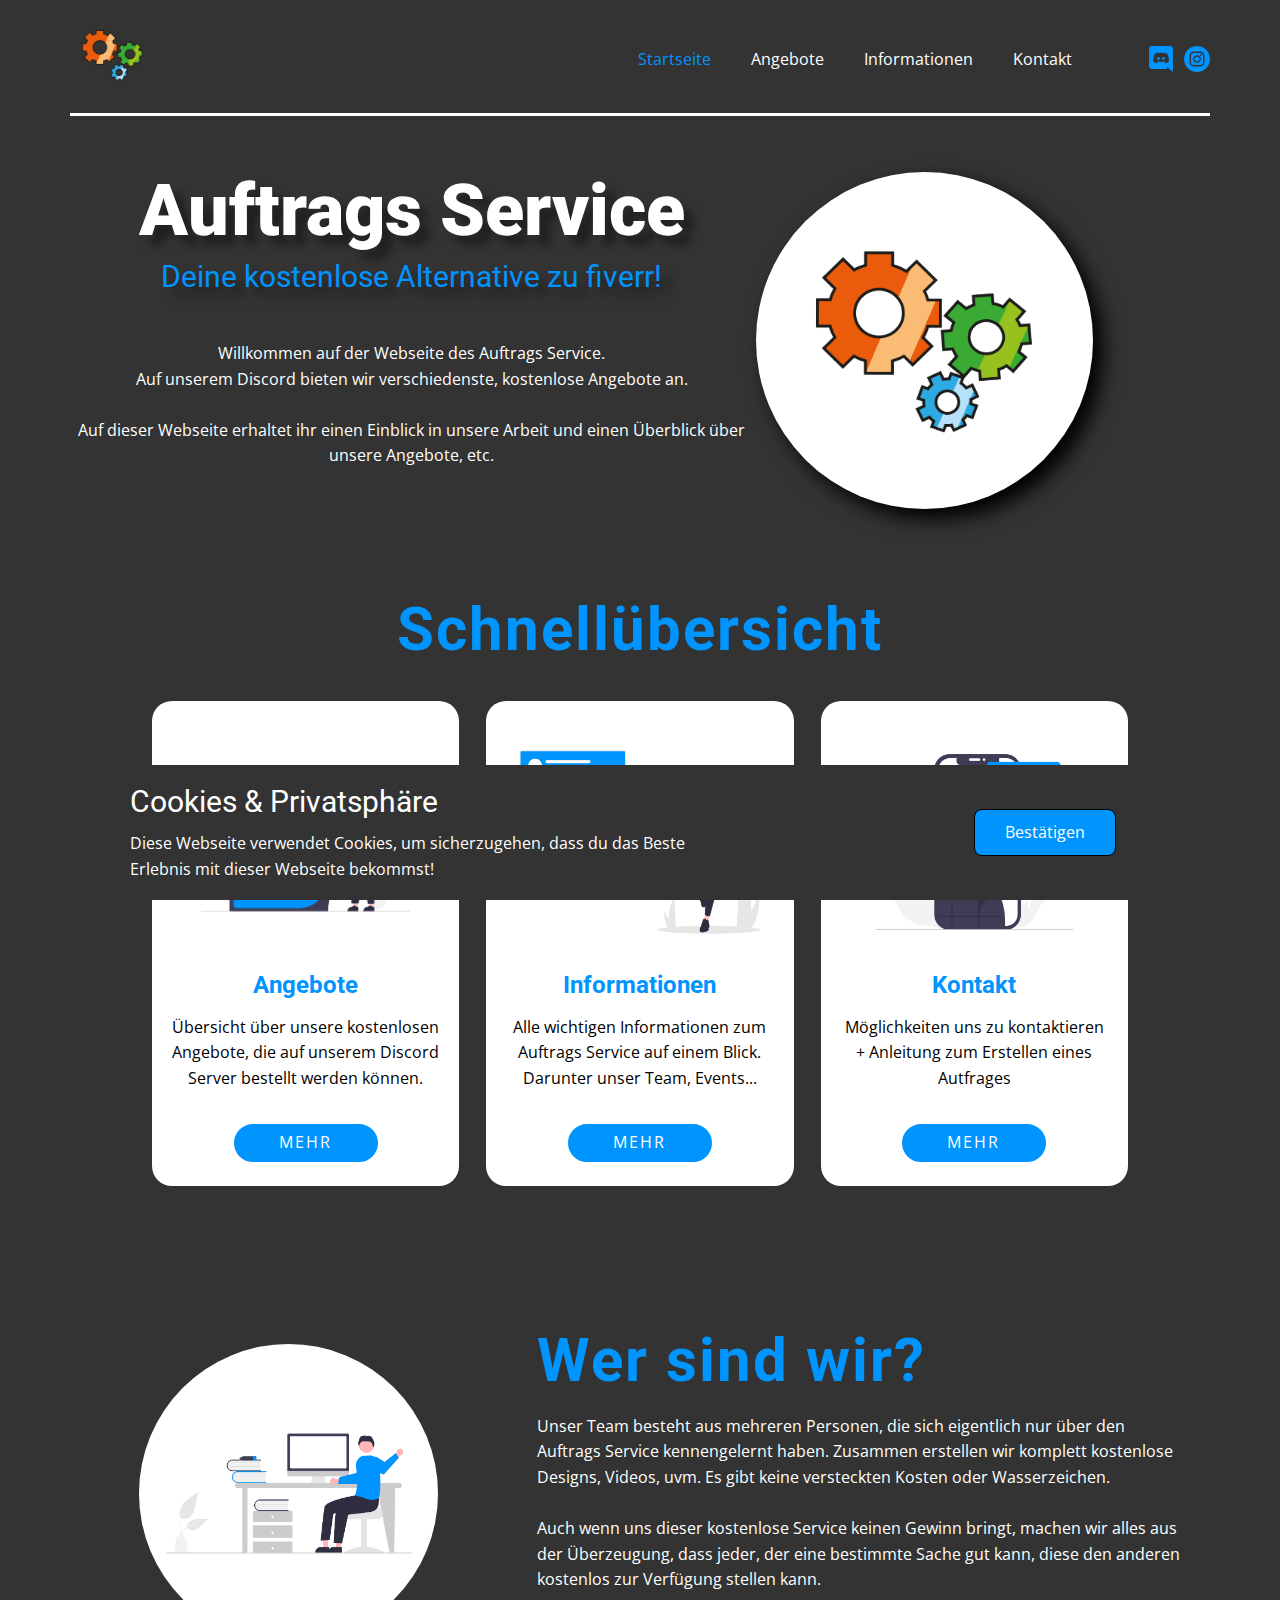
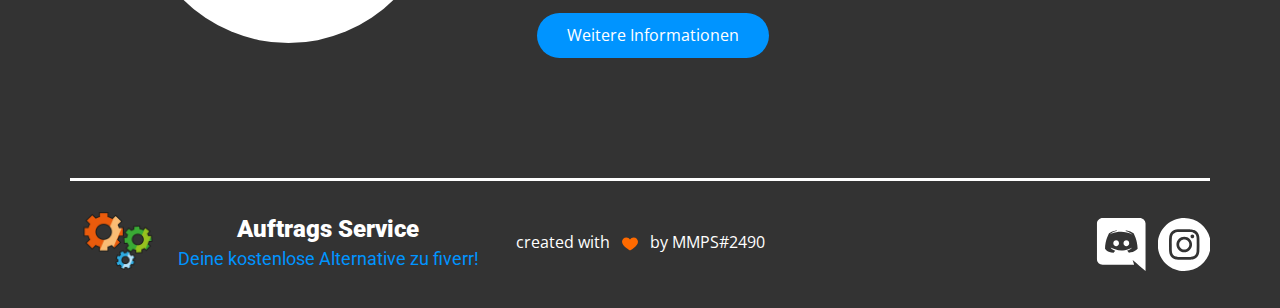
<file: index.html>
<!DOCTYPE html>
<html style="font-size: 16px;" lang="de-DE"><head>
    <meta name="viewport" content="width=device-width, initial-scale=1.0">
    <meta charset="utf-8">
    <meta name="keywords" content="Finding the best car insurance company for you, Insurance and investing for your many sides, Finding the best car insurance company for you, The Best Insurance Companies for 2021, The Best Car Insurance Companies for 2021, Faq, Safe. Relaxing. Good to ride in. Subtly decorated., Contact Us">
    <meta name="description" content="">
    <meta name="page_type" content="np-template-header-footer-from-plugin">
    <title>Startseite</title>
    <link rel="stylesheet" href="nicepage.css" media="screen">
<link rel="stylesheet" href="Startseite.css" media="screen">
    <script class="u-script" type="text/javascript" src="jquery.js" defer=""></script>
    <script class="u-script" type="text/javascript" src="nicepage.js" defer=""></script>
    <meta name="generator" content="MMPS">
    <meta property="og:title" content="Startseite - Auftrags Service">
    <meta property="og:image" content="images/favicon.png">
    <link rel="icon" href="images/favicon1.png">
    <link id="u-theme-google-font" rel="stylesheet" href="https://fonts.googleapis.com/css?family=Roboto:100,100i,300,300i,400,400i,500,500i,700,700i,900,900i|Open+Sans:300,300i,400,400i,600,600i,700,700i,800,800i">
    
    
    
    
    <script type="application/ld+json">{
		"@context": "http://schema.org",
		"@type": "Organization",
		"name": "Auftrags Service Webseite",
		"logo": "images/Logo3.png",
		"sameAs": [
				"https://discord.gg/GXdAP2nQPw",
				"https://www.instagram.com/auftragsservice/",
				"https://discord.gg/GXdAP2nQPw",
				"https://www.instagram.com/auftragsservice/"
		]
}</script>
    <meta name="theme-color" content="#ffd600">
    <meta property="og:description" content="">
    <meta property="og:type" content="website">
  </head>
  <body data-home-page="Startseite.html" data-home-page-title="Startseite" class="u-body"><header class="u-align-center-sm u-align-center-xs u-clearfix u-grey-80 u-header u-sticky u-sticky-9656 u-header" id="sec-fe27"><div class="u-clearfix u-sheet u-sheet-1">
        <a href="Startseite.html" data-page-id="125923906" class="u-image u-logo u-image-1" data-image-width="3840" data-image-height="3840" title="Startseite">
          <img src="images/Logo3.png" class="u-logo-image u-logo-image-1">
        </a>
        <div class="u-social-icons u-spacing-10 u-social-icons-1">
          <a class="u-social-url" title="Discord" target="_blank" href="https://discord.gg/GXdAP2nQPw"><span class="u-icon u-social-facebook u-social-icon u-text-custom-color-3 u-icon-1"><svg class="u-svg-link" preserveAspectRatio="xMidYMin slice" viewBox="0 0 24 24" style=""><use xmlns:xlink="http://www.w3.org/1999/xlink" xlink:href="#svg-5f09"></use></svg><svg class="u-svg-content" viewBox="0 0 24 24" id="svg-5f09"><path d="m3.58 21.196h14.259l-.681-2.205 1.629 1.398 1.493 1.338 2.72 2.273v-21.525c-.068-1.338-1.22-2.475-2.648-2.475l-16.767.003c-1.427 0-2.585 1.139-2.585 2.477v16.24c0 1.411 1.156 2.476 2.58 2.476zm10.548-15.513-.033.012.012-.012zm-7.631 1.269c1.833-1.334 3.532-1.27 3.532-1.27l.137.135c-2.243.535-3.26 1.537-3.26 1.537s.272-.133.747-.336c3.021-1.188 6.32-1.102 9.374.402 0 0-1.019-.937-3.124-1.537l.186-.183c.291.001 1.831.055 3.479 1.26 0 0 1.844 3.15 1.844 7.02-.061-.074-1.144 1.666-3.931 1.726 0 0-.472-.534-.808-1 1.63-.468 2.24-1.404 2.24-1.404-.535.337-1.023.537-1.419.737-.609.268-1.219.4-1.828.535-2.884.468-4.503-.315-6.033-.936l-.523-.266s.609.936 2.174 1.404c-.411.469-.818 1.002-.818 1.002-2.786-.066-3.802-1.806-3.802-1.806 0-3.876 1.833-7.02 1.833-7.02z"></path><path d="m14.308 12.771c.711 0 1.29-.6 1.29-1.34 0-.735-.576-1.335-1.29-1.335v.003c-.708 0-1.288.598-1.29 1.338 0 .734.579 1.334 1.29 1.334z"></path><path d="m9.69 12.771c.711 0 1.29-.6 1.29-1.34 0-.735-.575-1.335-1.286-1.335l-.004.003c-.711 0-1.29.598-1.29 1.338 0 .734.579 1.334 1.29 1.334z"></path></svg></span>
          </a>
          <a class="u-social-url" title="Instagram" target="_blank" href="https://www.instagram.com/auftragsservice/"><span class="u-icon u-social-icon u-social-instagram u-icon-2"><svg class="u-svg-link" preserveAspectRatio="xMidYMin slice" viewBox="0 0 512 512" style=""><use xmlns:xlink="http://www.w3.org/1999/xlink" xlink:href="#svg-b034"></use></svg><svg class="u-svg-content" viewBox="0 0 512 512" id="svg-b034"><path d="m305 256c0 27.0625-21.9375 49-49 49s-49-21.9375-49-49 21.9375-49 49-49 49 21.9375 49 49zm0 0"></path><path d="m370.59375 169.304688c-2.355469-6.382813-6.113281-12.160157-10.996094-16.902344-4.742187-4.882813-10.515625-8.640625-16.902344-10.996094-5.179687-2.011719-12.960937-4.40625-27.292968-5.058594-15.503906-.707031-20.152344-.859375-59.402344-.859375-39.253906 0-43.902344.148438-59.402344.855469-14.332031.65625-22.117187 3.050781-27.292968 5.0625-6.386719 2.355469-12.164063 6.113281-16.902344 10.996094-4.882813 4.742187-8.640625 10.515625-11 16.902344-2.011719 5.179687-4.40625 12.964843-5.058594 27.296874-.707031 15.5-.859375 20.148438-.859375 59.402344 0 39.25.152344 43.898438.859375 59.402344.652344 14.332031 3.046875 22.113281 5.058594 27.292969 2.359375 6.386719 6.113281 12.160156 10.996094 16.902343 4.742187 4.882813 10.515624 8.640626 16.902343 10.996094 5.179688 2.015625 12.964844 4.410156 27.296875 5.0625 15.5.707032 20.144532.855469 59.398438.855469 39.257812 0 43.90625-.148437 59.402344-.855469 14.332031-.652344 22.117187-3.046875 27.296874-5.0625 12.820313-4.945312 22.953126-15.078125 27.898438-27.898437 2.011719-5.179688 4.40625-12.960938 5.0625-27.292969.707031-15.503906.855469-20.152344.855469-59.402344 0-39.253906-.148438-43.902344-.855469-59.402344-.652344-14.332031-3.046875-22.117187-5.0625-27.296874zm-114.59375 162.179687c-41.691406 0-75.488281-33.792969-75.488281-75.484375s33.796875-75.484375 75.488281-75.484375c41.6875 0 75.484375 33.792969 75.484375 75.484375s-33.796875 75.484375-75.484375 75.484375zm78.46875-136.3125c-9.742188 0-17.640625-7.898437-17.640625-17.640625s7.898437-17.640625 17.640625-17.640625 17.640625 7.898437 17.640625 17.640625c-.003906 9.742188-7.898437 17.640625-17.640625 17.640625zm0 0"></path><path d="m256 0c-141.363281 0-256 114.636719-256 256s114.636719 256 256 256 256-114.636719 256-256-114.636719-256-256-256zm146.113281 316.605469c-.710937 15.648437-3.199219 26.332031-6.832031 35.683593-7.636719 19.746094-23.246094 35.355469-42.992188 42.992188-9.347656 3.632812-20.035156 6.117188-35.679687 6.832031-15.675781.714844-20.683594.886719-60.605469.886719-39.925781 0-44.929687-.171875-60.609375-.886719-15.644531-.714843-26.332031-3.199219-35.679687-6.832031-9.8125-3.691406-18.695313-9.476562-26.039063-16.957031-7.476562-7.339844-13.261719-16.226563-16.953125-26.035157-3.632812-9.347656-6.121094-20.035156-6.832031-35.679687-.722656-15.679687-.890625-20.6875-.890625-60.609375s.167969-44.929688.886719-60.605469c.710937-15.648437 3.195312-26.332031 6.828125-35.683593 3.691406-9.808594 9.480468-18.695313 16.960937-26.035157 7.339844-7.480469 16.226563-13.265625 26.035157-16.957031 9.351562-3.632812 20.035156-6.117188 35.683593-6.832031 15.675781-.714844 20.683594-.886719 60.605469-.886719s44.929688.171875 60.605469.890625c15.648437.710937 26.332031 3.195313 35.683593 6.824219 9.808594 3.691406 18.695313 9.480468 26.039063 16.960937 7.476563 7.34375 13.265625 16.226563 16.953125 26.035157 3.636719 9.351562 6.121094 20.035156 6.835938 35.683593.714843 15.675781.882812 20.683594.882812 60.605469s-.167969 44.929688-.886719 60.605469zm0 0"></path></svg></span>
          </a>
        </div>
        <nav class="u-align-left u-menu u-menu-dropdown u-offcanvas u-menu-1">
          <div class="menu-collapse" style="font-size: 1rem;">
            <a class="u-button-style u-custom-text-active-color u-custom-text-hover-color u-nav-link" href="#">
              <svg class="u-svg-link" preserveAspectRatio="xMidYMin slice" viewBox="0 0 302 302" style=""><use xmlns:xlink="http://www.w3.org/1999/xlink" xlink:href="#svg-8a8f"></use></svg>
              <svg xmlns="http://www.w3.org/2000/svg" xmlns:xlink="http://www.w3.org/1999/xlink" version="1.1" id="svg-8a8f" x="0px" y="0px" viewBox="0 0 302 302" style="enable-background:new 0 0 302 302;" xml:space="preserve" class="u-svg-content"><g><rect y="36" width="302" height="30"></rect><rect y="236" width="302" height="30"></rect><rect y="136" width="302" height="30"></rect>
</g><g></g><g></g><g></g><g></g><g></g><g></g><g></g><g></g><g></g><g></g><g></g><g></g><g></g><g></g><g></g></svg>
            </a>
          </div>
          <div class="u-custom-menu u-nav-container">
            <ul class="u-nav u-unstyled u-nav-1"><li class="u-nav-item"><a class="u-button-style u-nav-link u-text-active-custom-color-3 u-text-hover-custom-color-1" href="Startseite.html" style="padding: 10px 20px;">Startseite</a>
</li><li class="u-nav-item"><a class="u-button-style u-nav-link u-text-active-custom-color-3 u-text-hover-custom-color-1" href="Angebote.html" style="padding: 10px 20px;">Angebote</a>
</li><li class="u-nav-item"><a class="u-button-style u-nav-link u-text-active-custom-color-3 u-text-hover-custom-color-1" href="Informationen.html" style="padding: 10px 20px;">Informationen</a><div class="u-nav-popup"><ul class="u-h-spacing-20 u-nav u-unstyled u-v-spacing-10 u-nav-2"><li class="u-nav-item"><a class="u-button-style u-nav-link u-white" href="Informationen.html#sec-b2d9" data-page-id="1289930065">Wer sind wir?</a>
</li><li class="u-nav-item"><a class="u-button-style u-nav-link u-white" href="Informationen.html#carousel_8043" data-page-id="1289930065">Team</a>
</li><li class="u-nav-item"><a class="u-button-style u-nav-link u-white" href="Informationen.html#carousel_903e" data-page-id="1289930065">FAQ</a>
</li></ul>
</div>
</li><li class="u-nav-item"><a class="u-button-style u-nav-link u-text-active-custom-color-3 u-text-hover-custom-color-1" href="Kontakt.html" style="padding: 10px 20px;">Kontakt</a><div class="u-nav-popup"><ul class="u-h-spacing-20 u-nav u-unstyled u-v-spacing-10 u-nav-3"><li class="u-nav-item"><a class="u-button-style u-nav-link u-white" href="Kontakt.html#carousel_ae8d" data-page-id="766509617">Kontaktmöglichkeiten</a>
</li><li class="u-nav-item"><a class="u-button-style u-nav-link u-white" href="Kontakt.html#carousel_2f02" data-page-id="766509617">Anleitung</a>
</li><li class="u-nav-item"><a class="u-button-style u-nav-link u-white" href="Kontakt.html#carousel_6b69" data-page-id="766509617">Kontaktforumular</a>
</li></ul>
</div>
</li></ul>
          </div>
          <div class="u-custom-menu u-nav-container-collapse">
            <div class="u-align-center u-black u-container-style u-inner-container-layout u-opacity u-opacity-95 u-sidenav">
              <div class="u-inner-container-layout u-sidenav-overflow">
                <div class="u-menu-close"></div>
                <ul class="u-align-center u-nav u-popupmenu-items u-unstyled u-nav-4"><li class="u-nav-item"><a class="u-button-style u-nav-link" href="Startseite.html" style="padding: 10px 20px;">Startseite</a>
</li><li class="u-nav-item"><a class="u-button-style u-nav-link" href="Angebote.html" style="padding: 10px 20px;">Angebote</a>
</li><li class="u-nav-item"><a class="u-button-style u-nav-link" href="Informationen.html" style="padding: 10px 20px;">Informationen</a><div class="u-nav-popup"><ul class="u-h-spacing-20 u-nav u-unstyled u-v-spacing-10 u-nav-5"><li class="u-nav-item"><a class="u-button-style u-nav-link" href="Informationen.html#sec-b2d9" data-page-id="1289930065">Wer sind wir?</a>
</li><li class="u-nav-item"><a class="u-button-style u-nav-link" href="Informationen.html#carousel_8043" data-page-id="1289930065">Team</a>
</li><li class="u-nav-item"><a class="u-button-style u-nav-link" href="Informationen.html#carousel_903e" data-page-id="1289930065">FAQ</a>
</li></ul>
</div>
</li><li class="u-nav-item"><a class="u-button-style u-nav-link" href="Kontakt.html" style="padding: 10px 20px;">Kontakt</a><div class="u-nav-popup"><ul class="u-h-spacing-20 u-nav u-unstyled u-v-spacing-10 u-nav-6"><li class="u-nav-item"><a class="u-button-style u-nav-link" href="Kontakt.html#carousel_ae8d" data-page-id="766509617">Kontaktmöglichkeiten</a>
</li><li class="u-nav-item"><a class="u-button-style u-nav-link" href="Kontakt.html#carousel_2f02" data-page-id="766509617">Anleitung</a>
</li><li class="u-nav-item"><a class="u-button-style u-nav-link" href="Kontakt.html#carousel_6b69" data-page-id="766509617">Kontaktforumular</a>
</li></ul>
</div>
</li></ul>
              </div>
            </div>
            <div class="u-black u-menu-overlay u-opacity u-opacity-70"></div>
          </div>
        </nav>
        <div class="u-border-3 u-border-white u-expanded-width u-hover-feature u-line u-line-horizontal u-shape-rectangle u-line-1"></div>
      </div></header>
    <section class="u-clearfix u-grey-80 u-section-1" id="sec-4806">
      <div class="u-clearfix u-sheet u-sheet-1">
        <h1 class="u-text u-text-default u-text-1">Auftrags Service</h1>
        <h1 class="u-align-center u-hover-feature u-text u-text-white u-title u-text-2">Auftrags Service</h1>
        <div class="u-align-left u-hover-feature u-shape u-shape-circle u-white u-shape-1"></div>
        <img class="u-hover-feature u-image u-image-default u-preserve-proportions u-image-1" src="images/Logo3.png" alt="" data-image-width="1600" data-image-height="1600">
        <h3 class="u-align-center u-text u-text-custom-color-3 u-text-3">Deine kostenlose Alternative zu fiverr!</h3>
        <p class="u-align-center u-text u-text-4">Willkommen auf der Webseite des Auftrags Service.<br>Auf unserem Discord bieten wir verschiedenste, kostenlose Angebote an.<br>
          <br>Auf dieser Webseite erhaltet ihr einen Einblick in unsere Arbeit und einen Überblick über unsere Angebote, etc.
        </p>
      </div>
      
      
      
    </section>
    <section class="u-align-center u-clearfix u-grey-80 u-section-2" id="carousel_d0f9">
      <div class="u-clearfix u-sheet u-sheet-1">
        <h2 class="u-text u-text-custom-color-3 u-text-1">Schnellübersicht</h2>
        <div class="u-list u-list-1">
          <div class="u-repeater u-repeater-1">
            <div class="u-align-center u-container-style u-list-item u-radius-20 u-repeater-item u-shape-round u-white u-list-item-1">
              <div class="u-container-layout u-similar-container u-container-layout-1">
                <img src="images/Angebote.png" alt="" class="u-expanded-width u-image u-image-contain u-image-default u-image-1" data-image-width="1106" data-image-height="736">
                <h4 class="u-text u-text-custom-color-3 u-text-default u-text-2">Angebote</h4>
                <p class="u-text u-text-black u-text-3">Übersicht über unsere kostenlosen Angebote, die auf unserem Discord Server bestellt werden können.</p>
                <a href="Angebote.html" data-page-id="73778795" class="u-active-custom-color-2 u-border-2 u-border-active-white u-border-hover-white u-border-white u-btn u-btn-round u-button-style u-custom-color-3 u-hover-custom-color-1 u-radius-50 u-text-active-white u-text-hover-white u-btn-1">Mehr</a>
              </div>
            </div>
            <div class="u-align-center u-container-style u-list-item u-radius-20 u-repeater-item u-shape-round u-video-cover u-white u-list-item-2">
              <div class="u-container-layout u-similar-container u-container-layout-2">
                <img src="images/Informationen.png" alt="" class="u-expanded-width u-image u-image-default u-image-2" data-image-width="1100" data-image-height="816">
                <h4 class="u-text u-text-custom-color-3 u-text-default u-text-4">Informationen</h4>
                <p class="u-text u-text-black u-text-5"> Alle wichtigen Informationen zum Auftrags Service auf einem Blick. Darunter unser Team, Events...</p>
                <a href="Informationen.html" data-page-id="1289930065" class="u-active-custom-color-2 u-border-2 u-border-active-white u-border-hover-white u-border-white u-btn u-btn-round u-button-style u-custom-color-3 u-hover-custom-color-1 u-radius-50 u-text-active-white u-text-hover-white u-btn-2">MEHR</a>
              </div>
            </div>
            <div class="u-align-center u-container-style u-list-item u-radius-20 u-repeater-item u-shape-round u-video-cover u-white u-list-item-3">
              <div class="u-container-layout u-similar-container u-container-layout-3">
                <img src="images/Kontakt.png" alt="" class="u-expanded-width u-image u-image-contain u-image-default u-image-3" data-image-width="924" data-image-height="768">
                <h4 class="u-text u-text-custom-color-3 u-text-default u-text-6">Kontakt</h4>
                <p class="u-text u-text-black u-text-7">Möglichkeiten uns zu kontaktieren + Anleitung zum Erstellen eines Autfrages</p>
                <a href="Kontakt.html" data-page-id="766509617" class="u-active-custom-color-2 u-border-2 u-border-active-white u-border-hover-white u-border-white u-btn u-btn-round u-button-style u-custom-color-3 u-hover-custom-color-1 u-radius-50 u-text-active-white u-text-hover-white u-btn-3">Mehr</a>
              </div>
            </div>
          </div>
        </div>
      </div>
    </section>
    <section class="u-clearfix u-grey-80 u-section-3" id="sec-44e5">
      <div class="u-clearfix u-sheet u-sheet-1">
        <div class="u-clearfix u-expanded-width u-gutter-0 u-layout-wrap u-layout-wrap-1">
          <div class="u-layout">
            <div class="u-layout-row">
              <div class="u-align-left u-container-style u-layout-cell u-left-cell u-size-23 u-layout-cell-1">
                <div class="u-container-layout u-valign-middle u-container-layout-1">
                  <div class="u-align-center u-container-style u-group u-group-1">
                    <div class="u-container-layout u-valign-middle">
                      <div class="u-expanded u-shape u-shape-circle u-white u-shape-1"></div>
                      <img class="u-image u-image-default u-image-1" src="images/hello.png" alt="" data-image-width="1219" data-image-height="585">
                    </div>
                  </div>
                </div>
              </div>
              <div class="u-align-left u-container-style u-layout-cell u-right-cell u-size-37 u-layout-cell-2">
                <div class="u-container-layout u-valign-middle-lg u-valign-middle-md u-valign-middle-sm u-valign-middle-xl u-valign-top-xs u-container-layout-3">
                  <h2 class="u-text u-text-custom-color-3 u-text-default u-text-1">Wer sind wir?</h2>
                  <p class="u-text u-text-2">Unser Team besteht aus mehreren Personen, die sich eigentlich nur über den Auftrags Service kennengelernt haben. Zusammen erstellen wir komplett kostenlose Designs, Videos, uvm. Es gibt keine versteckten Kosten oder Wasserzeichen.<br>
                    <br>Auch wenn uns dieser kostenlose Service keinen Gewinn bringt, machen wir alles aus der Überzeugung, dass jeder, der eine bestimmte Sache gut kann, diese den anderen kostenlos zur Verfügung stellen kann.&nbsp;
                  </p>
                  <a href="Informationen.html" data-page-id="1289930065" class="u-border-none u-btn u-btn-round u-button-style u-custom-color-3 u-radius-50 u-btn-1">Weitere Informationen</a>
                </div>
              </div>
            </div>
          </div>
        </div>
      </div>
    </section>
    <style class="u-overlap-style">.u-overlap:not(.u-sticky-scroll) .u-header {
background-color: #333333 !important
}</style>
    
    
    <footer class="u-align-center-md u-align-center-sm u-align-center-xs u-clearfix u-footer u-grey-80" id="sec-2012"><div class="u-clearfix u-sheet u-sheet-1">
        <div class="u-border-3 u-border-white u-expanded-width u-hover-feature u-line u-line-horizontal u-shape-rectangle u-line-1"></div>
        <a href="https://nicepage.com" class="u-image u-logo u-image-1" data-image-width="1600" data-image-height="1600">
          <img src="images/Logo3.png" class="u-logo-image u-logo-image-1">
        </a>
        <h4 class="u-align-center u-text u-text-1">Auftrags Service</h4>
        <h6 class="u-align-center u-text u-text-custom-color-3 u-text-2">Deine kostenlose Alternative zu fiverr!</h6>
        <p class="u-align-center-lg u-align-center-md u-align-center-xl u-text u-text-3"> created with&nbsp;&nbsp; <span class="u-icon u-icon-6 u-text-custom-color-1"><svg class="u-svg-content" viewBox="0 0 391.837 391.837" x="0px" y="0px"><g><path style="fill:currentColor;" d="M285.257,35.528c58.743,0.286,106.294,47.836,106.58,106.58   c0,107.624-195.918,214.204-195.918,214.204S0,248.165,0,142.108c0-58.862,47.717-106.58,106.58-106.58l0,0   c36.032-0.281,69.718,17.842,89.339,48.065C215.674,53.517,249.273,35.441,285.257,35.528z"></path>
</g></svg><img></span> &nbsp; by MMPS#2490
        </p>
        <div class="u-hover-feature u-social-icons u-spacing-10 u-social-icons-1">
          <a class="u-social-url" title="Discord" target="_blank" href="https://discord.gg/GXdAP2nQPw"><span class="u-icon u-social-facebook u-social-icon u-text-white u-icon-2"><svg class="u-svg-link" preserveAspectRatio="xMidYMin slice" viewBox="0 0 24 24" style=""><use xmlns:xlink="http://www.w3.org/1999/xlink" xlink:href="#svg-e20d"></use></svg><svg class="u-svg-content" viewBox="0 0 24 24" id="svg-e20d"><path d="m3.58 21.196h14.259l-.681-2.205 1.629 1.398 1.493 1.338 2.72 2.273v-21.525c-.068-1.338-1.22-2.475-2.648-2.475l-16.767.003c-1.427 0-2.585 1.139-2.585 2.477v16.24c0 1.411 1.156 2.476 2.58 2.476zm10.548-15.513-.033.012.012-.012zm-7.631 1.269c1.833-1.334 3.532-1.27 3.532-1.27l.137.135c-2.243.535-3.26 1.537-3.26 1.537s.272-.133.747-.336c3.021-1.188 6.32-1.102 9.374.402 0 0-1.019-.937-3.124-1.537l.186-.183c.291.001 1.831.055 3.479 1.26 0 0 1.844 3.15 1.844 7.02-.061-.074-1.144 1.666-3.931 1.726 0 0-.472-.534-.808-1 1.63-.468 2.24-1.404 2.24-1.404-.535.337-1.023.537-1.419.737-.609.268-1.219.4-1.828.535-2.884.468-4.503-.315-6.033-.936l-.523-.266s.609.936 2.174 1.404c-.411.469-.818 1.002-.818 1.002-2.786-.066-3.802-1.806-3.802-1.806 0-3.876 1.833-7.02 1.833-7.02z"></path><path d="m14.308 12.771c.711 0 1.29-.6 1.29-1.34 0-.735-.576-1.335-1.29-1.335v.003c-.708 0-1.288.598-1.29 1.338 0 .734.579 1.334 1.29 1.334z"></path><path d="m9.69 12.771c.711 0 1.29-.6 1.29-1.34 0-.735-.575-1.335-1.286-1.335l-.004.003c-.711 0-1.29.598-1.29 1.338 0 .734.579 1.334 1.29 1.334z"></path></svg></span>
          </a>
          <a class="u-social-url" title="Instagram" target="_blank" href="https://www.instagram.com/auftragsservice/"><span class="u-icon u-social-icon u-social-instagram u-text-white u-icon-3"><svg class="u-svg-link" preserveAspectRatio="xMidYMin slice" viewBox="0 0 512 512" style=""><use xmlns:xlink="http://www.w3.org/1999/xlink" xlink:href="#svg-b3ce"></use></svg><svg class="u-svg-content" viewBox="0 0 512 512" id="svg-b3ce"><path d="m305 256c0 27.0625-21.9375 49-49 49s-49-21.9375-49-49 21.9375-49 49-49 49 21.9375 49 49zm0 0"></path><path d="m370.59375 169.304688c-2.355469-6.382813-6.113281-12.160157-10.996094-16.902344-4.742187-4.882813-10.515625-8.640625-16.902344-10.996094-5.179687-2.011719-12.960937-4.40625-27.292968-5.058594-15.503906-.707031-20.152344-.859375-59.402344-.859375-39.253906 0-43.902344.148438-59.402344.855469-14.332031.65625-22.117187 3.050781-27.292968 5.0625-6.386719 2.355469-12.164063 6.113281-16.902344 10.996094-4.882813 4.742187-8.640625 10.515625-11 16.902344-2.011719 5.179687-4.40625 12.964843-5.058594 27.296874-.707031 15.5-.859375 20.148438-.859375 59.402344 0 39.25.152344 43.898438.859375 59.402344.652344 14.332031 3.046875 22.113281 5.058594 27.292969 2.359375 6.386719 6.113281 12.160156 10.996094 16.902343 4.742187 4.882813 10.515624 8.640626 16.902343 10.996094 5.179688 2.015625 12.964844 4.410156 27.296875 5.0625 15.5.707032 20.144532.855469 59.398438.855469 39.257812 0 43.90625-.148437 59.402344-.855469 14.332031-.652344 22.117187-3.046875 27.296874-5.0625 12.820313-4.945312 22.953126-15.078125 27.898438-27.898437 2.011719-5.179688 4.40625-12.960938 5.0625-27.292969.707031-15.503906.855469-20.152344.855469-59.402344 0-39.253906-.148438-43.902344-.855469-59.402344-.652344-14.332031-3.046875-22.117187-5.0625-27.296874zm-114.59375 162.179687c-41.691406 0-75.488281-33.792969-75.488281-75.484375s33.796875-75.484375 75.488281-75.484375c41.6875 0 75.484375 33.792969 75.484375 75.484375s-33.796875 75.484375-75.484375 75.484375zm78.46875-136.3125c-9.742188 0-17.640625-7.898437-17.640625-17.640625s7.898437-17.640625 17.640625-17.640625 17.640625 7.898437 17.640625 17.640625c-.003906 9.742188-7.898437 17.640625-17.640625 17.640625zm0 0"></path><path d="m256 0c-141.363281 0-256 114.636719-256 256s114.636719 256 256 256 256-114.636719 256-256-114.636719-256-256-256zm146.113281 316.605469c-.710937 15.648437-3.199219 26.332031-6.832031 35.683593-7.636719 19.746094-23.246094 35.355469-42.992188 42.992188-9.347656 3.632812-20.035156 6.117188-35.679687 6.832031-15.675781.714844-20.683594.886719-60.605469.886719-39.925781 0-44.929687-.171875-60.609375-.886719-15.644531-.714843-26.332031-3.199219-35.679687-6.832031-9.8125-3.691406-18.695313-9.476562-26.039063-16.957031-7.476562-7.339844-13.261719-16.226563-16.953125-26.035157-3.632812-9.347656-6.121094-20.035156-6.832031-35.679687-.722656-15.679687-.890625-20.6875-.890625-60.609375s.167969-44.929688.886719-60.605469c.710937-15.648437 3.195312-26.332031 6.828125-35.683593 3.691406-9.808594 9.480468-18.695313 16.960937-26.035157 7.339844-7.480469 16.226563-13.265625 26.035157-16.957031 9.351562-3.632812 20.035156-6.117188 35.683593-6.832031 15.675781-.714844 20.683594-.886719 60.605469-.886719s44.929688.171875 60.605469.890625c15.648437.710937 26.332031 3.195313 35.683593 6.824219 9.808594 3.691406 18.695313 9.480468 26.039063 16.960937 7.476563 7.34375 13.265625 16.226563 16.953125 26.035157 3.636719 9.351562 6.121094 20.035156 6.835938 35.683593.714843 15.675781.882812 20.683594.882812 60.605469s-.167969 44.929688-.886719 60.605469zm0 0"></path></svg></span>
          </a>
        </div>
      </div></footer>
</g></svg>
        
        
    </span>
  <section class="skrollable u-align-center u-clearfix u-cookies-consent u-grey-80 u-valign-middle u-cookies-consent" id="sec-b15a">
      <div class="u-clearfix u-layout-wrap u-layout-wrap-1">
        <div class="u-gutter-0 u-layout">
          <div class="u-layout-row">
            <div class="u-container-style u-layout-cell u-left-cell u-size-43-md u-size-43-sm u-size-43-xs u-size-46-lg u-size-46-xl u-layout-cell-1">
              <div class="u-container-layout u-container-layout-1">
                <h3 class="u-text u-text-default u-text-1">Cookies &amp; ​Privatsphäre</h3>
                <p class="u-text u-text-2">Diese Webseite verwendet Cookies, um sicherzugehen, dass du das Beste Erlebnis mit dieser Webseite bekommst!</p>
              </div>
            </div>
            <div class="u-align-left u-container-style u-layout-cell u-right-cell u-size-14-lg u-size-14-xl u-size-17-md u-size-17-sm u-size-17-xs u-layout-cell-2">
              <div class="u-container-layout u-valign-middle-lg u-valign-middle-md u-valign-middle-xl u-valign-top-sm u-valign-top-xs u-container-layout-2">
                <a href="###" class="u-border-1 u-border-black u-border-hover-black u-btn u-btn-round u-button-confirm u-button-style u-custom-color-3 u-hover-custom-color-1 u-radius-8 u-btn-1">Bestätigen</a>
              </div>
            </div>
          </div>
        </div>
      </div>
    <style> .u-cookies-consent {
  min-height: 135px;
  background-image: none;
}

.u-cookies-consent .u-layout-wrap-1 {
  width: 1140px;
  margin: 0 auto;
}

.u-cookies-consent .u-layout-cell-1 {
  min-height: 135px;
}

.u-cookies-consent .u-container-layout-1 {
  padding: 0;
}

.u-cookies-consent .u-text-1 {
  margin: 19px auto 0 60px;
}

.u-cookies-consent .u-text-2 {
  margin: 11px 218px 0 60px;
}

.u-cookies-consent .u-layout-cell-2 {
  min-height: 135px;
}

.u-cookies-consent .u-container-layout-2 {
  padding: 30px;
}

.u-cookies-consent .u-btn-1 {
  background-image: none;
  border-style: solid;
  margin: 0 auto 0 0;
}

@media (max-width: 1199px) {
   .u-cookies-consent {
    min-height: 111px;
  }

  .u-cookies-consent .u-layout-wrap-1 {
    width: 940px;
  }

  .u-cookies-consent .u-layout-cell-1 {
    min-height: 111px;
  }

  .u-cookies-consent .u-text-2 {
    margin-right: 65px;
  }

  .u-cookies-consent .u-layout-cell-2 {
    min-height: 111px;
  }
}

@media (max-width: 991px) {
   .u-cookies-consent {
    min-height: 100px;
  }

  .u-cookies-consent .u-layout-wrap-1 {
    width: 720px;
  }

  .u-cookies-consent .u-layout-cell-1 {
    min-height: 100px;
  }

  .u-cookies-consent .u-text-2 {
    margin-right: 0;
  }

  .u-cookies-consent .u-layout-cell-2 {
    min-height: 100px;
  }
}

@media (max-width: 767px) {
   .u-cookies-consent {
    min-height: 200px;
  }

  .u-cookies-consent .u-layout-wrap-1 {
    width: 540px;
  }

  .u-cookies-consent .u-container-layout-1 {
    padding-bottom: 20px;
  }

  .u-cookies-consent .u-container-layout-2 {
    padding: 10px;
  }
}

@media (max-width: 575px) {
  .u-cookies-consent .u-layout-wrap-1 {
    width: 340px;
  }
}</style></section>
</body></html>
</file>
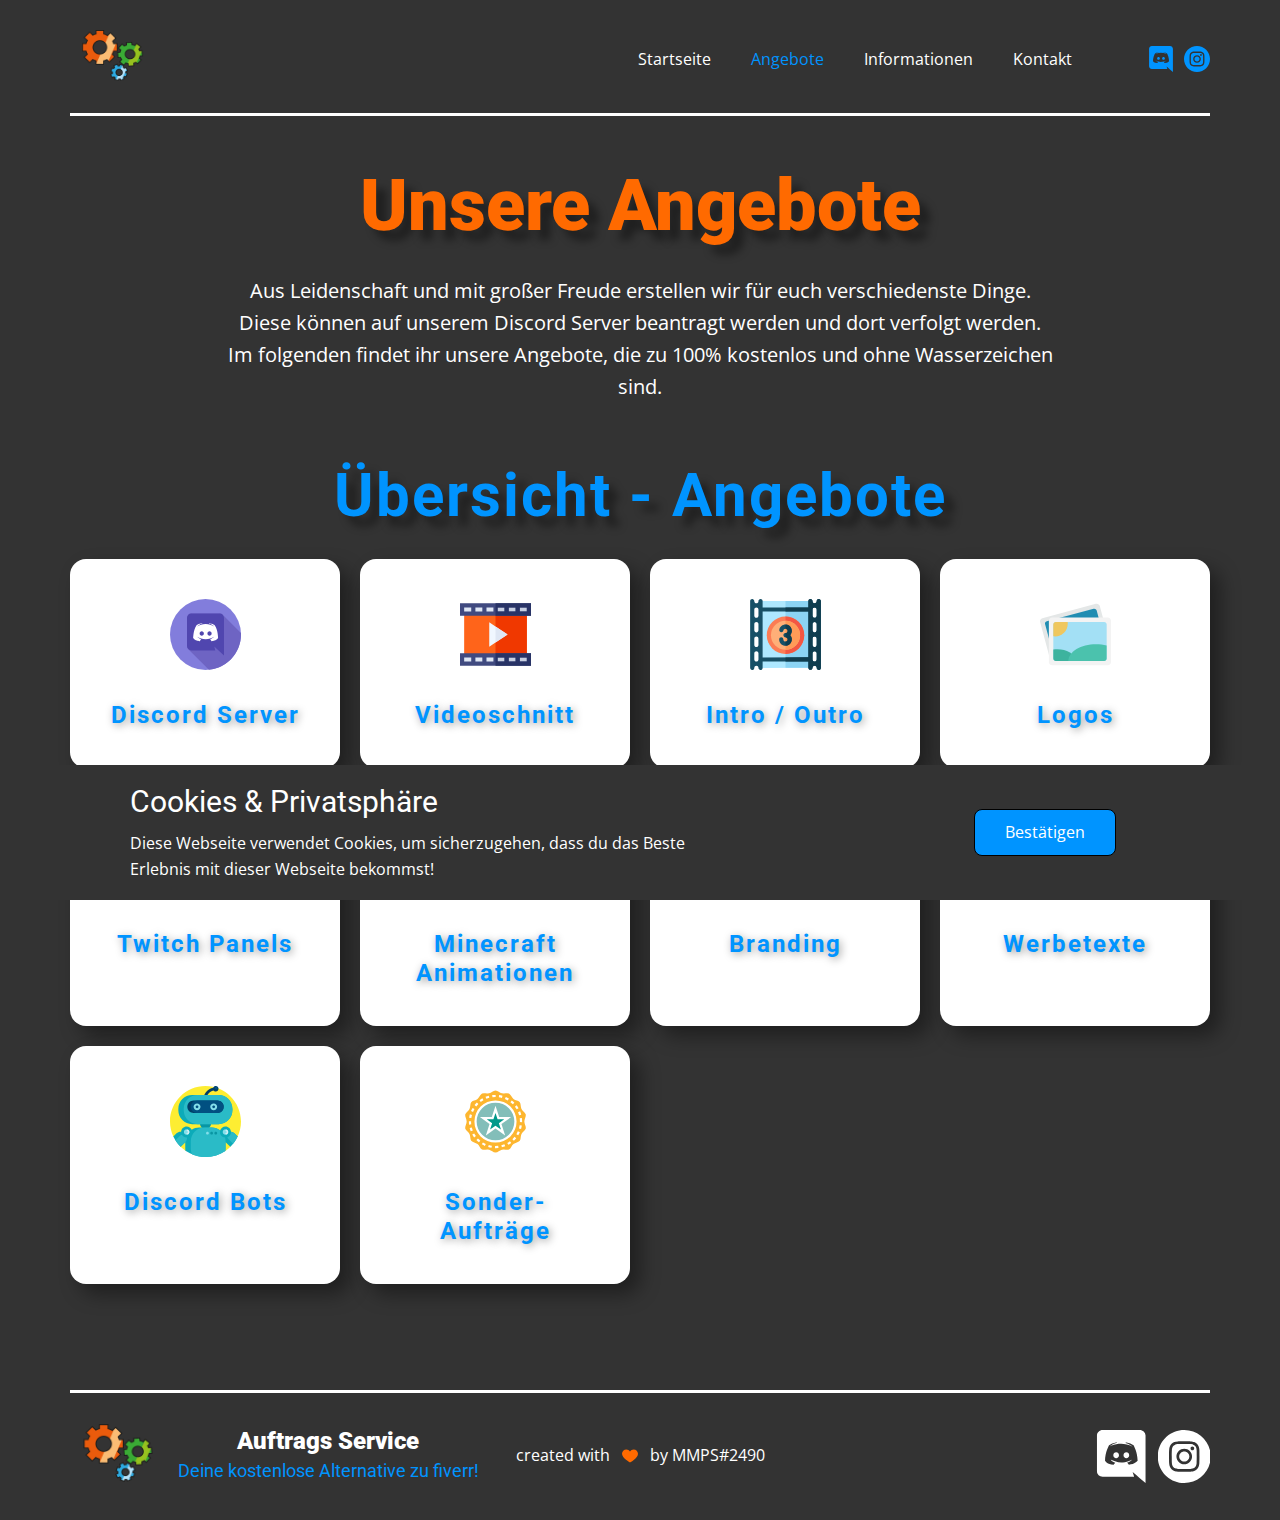
<file: Angebote.html>
<!DOCTYPE html>
<html style="font-size: 16px;" lang="de-DE"><head>
    <meta name="viewport" content="width=device-width, initial-scale=1.0">
    <meta charset="utf-8">
    <meta name="keywords" content="">
    <meta name="description" content="">
    <meta name="page_type" content="np-template-header-footer-from-plugin">
    <title>Angebote</title>
    <link rel="stylesheet" href="nicepage.css" media="screen">
<link rel="stylesheet" href="Angebote.css" media="screen">
    <script class="u-script" type="text/javascript" src="jquery.js" defer=""></script>
    <script class="u-script" type="text/javascript" src="nicepage.js" defer=""></script>
    <meta name="generator" content="MMPS">
    <meta property="og:title" content="Angebote - Auftrags Service">
    <meta property="og:image" content="images/favicon.png">
    <link rel="icon" href="images/favicon1.png">
    <link id="u-theme-google-font" rel="stylesheet" href="https://fonts.googleapis.com/css?family=Roboto:100,100i,300,300i,400,400i,500,500i,700,700i,900,900i|Open+Sans:300,300i,400,400i,600,600i,700,700i,800,800i">
    
    
    
    <script type="application/ld+json">{
		"@context": "http://schema.org",
		"@type": "Organization",
		"name": "Auftrags Service Webseite",
		"logo": "images/Logo3.png",
		"sameAs": [
				"https://discord.gg/GXdAP2nQPw",
				"https://www.instagram.com/auftragsservice/",
				"https://discord.gg/GXdAP2nQPw",
				"https://www.instagram.com/auftragsservice/"
		]
}</script>
    <meta name="theme-color" content="#ffd600">
    <meta property="og:description" content="">
    <meta property="og:type" content="website">
  </head>
  <body class="u-body"><header class="u-align-center-sm u-align-center-xs u-clearfix u-grey-80 u-header u-sticky u-sticky-9656 u-header" id="sec-fe27"><div class="u-clearfix u-sheet u-sheet-1">
        <a href="Startseite.html" data-page-id="125923906" class="u-image u-logo u-image-1" data-image-width="3840" data-image-height="3840" title="Startseite">
          <img src="images/Logo3.png" class="u-logo-image u-logo-image-1">
        </a>
        <div class="u-social-icons u-spacing-10 u-social-icons-1">
          <a class="u-social-url" title="Discord" target="_blank" href="https://discord.gg/GXdAP2nQPw"><span class="u-icon u-social-facebook u-social-icon u-text-custom-color-3 u-icon-1"><svg class="u-svg-link" preserveAspectRatio="xMidYMin slice" viewBox="0 0 24 24" style=""><use xmlns:xlink="http://www.w3.org/1999/xlink" xlink:href="#svg-5f09"></use></svg><svg class="u-svg-content" viewBox="0 0 24 24" id="svg-5f09"><path d="m3.58 21.196h14.259l-.681-2.205 1.629 1.398 1.493 1.338 2.72 2.273v-21.525c-.068-1.338-1.22-2.475-2.648-2.475l-16.767.003c-1.427 0-2.585 1.139-2.585 2.477v16.24c0 1.411 1.156 2.476 2.58 2.476zm10.548-15.513-.033.012.012-.012zm-7.631 1.269c1.833-1.334 3.532-1.27 3.532-1.27l.137.135c-2.243.535-3.26 1.537-3.26 1.537s.272-.133.747-.336c3.021-1.188 6.32-1.102 9.374.402 0 0-1.019-.937-3.124-1.537l.186-.183c.291.001 1.831.055 3.479 1.26 0 0 1.844 3.15 1.844 7.02-.061-.074-1.144 1.666-3.931 1.726 0 0-.472-.534-.808-1 1.63-.468 2.24-1.404 2.24-1.404-.535.337-1.023.537-1.419.737-.609.268-1.219.4-1.828.535-2.884.468-4.503-.315-6.033-.936l-.523-.266s.609.936 2.174 1.404c-.411.469-.818 1.002-.818 1.002-2.786-.066-3.802-1.806-3.802-1.806 0-3.876 1.833-7.02 1.833-7.02z"></path><path d="m14.308 12.771c.711 0 1.29-.6 1.29-1.34 0-.735-.576-1.335-1.29-1.335v.003c-.708 0-1.288.598-1.29 1.338 0 .734.579 1.334 1.29 1.334z"></path><path d="m9.69 12.771c.711 0 1.29-.6 1.29-1.34 0-.735-.575-1.335-1.286-1.335l-.004.003c-.711 0-1.29.598-1.29 1.338 0 .734.579 1.334 1.29 1.334z"></path></svg></span>
          </a>
          <a class="u-social-url" title="Instagram" target="_blank" href="https://www.instagram.com/auftragsservice/"><span class="u-icon u-social-icon u-social-instagram u-icon-2"><svg class="u-svg-link" preserveAspectRatio="xMidYMin slice" viewBox="0 0 512 512" style=""><use xmlns:xlink="http://www.w3.org/1999/xlink" xlink:href="#svg-b034"></use></svg><svg class="u-svg-content" viewBox="0 0 512 512" id="svg-b034"><path d="m305 256c0 27.0625-21.9375 49-49 49s-49-21.9375-49-49 21.9375-49 49-49 49 21.9375 49 49zm0 0"></path><path d="m370.59375 169.304688c-2.355469-6.382813-6.113281-12.160157-10.996094-16.902344-4.742187-4.882813-10.515625-8.640625-16.902344-10.996094-5.179687-2.011719-12.960937-4.40625-27.292968-5.058594-15.503906-.707031-20.152344-.859375-59.402344-.859375-39.253906 0-43.902344.148438-59.402344.855469-14.332031.65625-22.117187 3.050781-27.292968 5.0625-6.386719 2.355469-12.164063 6.113281-16.902344 10.996094-4.882813 4.742187-8.640625 10.515625-11 16.902344-2.011719 5.179687-4.40625 12.964843-5.058594 27.296874-.707031 15.5-.859375 20.148438-.859375 59.402344 0 39.25.152344 43.898438.859375 59.402344.652344 14.332031 3.046875 22.113281 5.058594 27.292969 2.359375 6.386719 6.113281 12.160156 10.996094 16.902343 4.742187 4.882813 10.515624 8.640626 16.902343 10.996094 5.179688 2.015625 12.964844 4.410156 27.296875 5.0625 15.5.707032 20.144532.855469 59.398438.855469 39.257812 0 43.90625-.148437 59.402344-.855469 14.332031-.652344 22.117187-3.046875 27.296874-5.0625 12.820313-4.945312 22.953126-15.078125 27.898438-27.898437 2.011719-5.179688 4.40625-12.960938 5.0625-27.292969.707031-15.503906.855469-20.152344.855469-59.402344 0-39.253906-.148438-43.902344-.855469-59.402344-.652344-14.332031-3.046875-22.117187-5.0625-27.296874zm-114.59375 162.179687c-41.691406 0-75.488281-33.792969-75.488281-75.484375s33.796875-75.484375 75.488281-75.484375c41.6875 0 75.484375 33.792969 75.484375 75.484375s-33.796875 75.484375-75.484375 75.484375zm78.46875-136.3125c-9.742188 0-17.640625-7.898437-17.640625-17.640625s7.898437-17.640625 17.640625-17.640625 17.640625 7.898437 17.640625 17.640625c-.003906 9.742188-7.898437 17.640625-17.640625 17.640625zm0 0"></path><path d="m256 0c-141.363281 0-256 114.636719-256 256s114.636719 256 256 256 256-114.636719 256-256-114.636719-256-256-256zm146.113281 316.605469c-.710937 15.648437-3.199219 26.332031-6.832031 35.683593-7.636719 19.746094-23.246094 35.355469-42.992188 42.992188-9.347656 3.632812-20.035156 6.117188-35.679687 6.832031-15.675781.714844-20.683594.886719-60.605469.886719-39.925781 0-44.929687-.171875-60.609375-.886719-15.644531-.714843-26.332031-3.199219-35.679687-6.832031-9.8125-3.691406-18.695313-9.476562-26.039063-16.957031-7.476562-7.339844-13.261719-16.226563-16.953125-26.035157-3.632812-9.347656-6.121094-20.035156-6.832031-35.679687-.722656-15.679687-.890625-20.6875-.890625-60.609375s.167969-44.929688.886719-60.605469c.710937-15.648437 3.195312-26.332031 6.828125-35.683593 3.691406-9.808594 9.480468-18.695313 16.960937-26.035157 7.339844-7.480469 16.226563-13.265625 26.035157-16.957031 9.351562-3.632812 20.035156-6.117188 35.683593-6.832031 15.675781-.714844 20.683594-.886719 60.605469-.886719s44.929688.171875 60.605469.890625c15.648437.710937 26.332031 3.195313 35.683593 6.824219 9.808594 3.691406 18.695313 9.480468 26.039063 16.960937 7.476563 7.34375 13.265625 16.226563 16.953125 26.035157 3.636719 9.351562 6.121094 20.035156 6.835938 35.683593.714843 15.675781.882812 20.683594.882812 60.605469s-.167969 44.929688-.886719 60.605469zm0 0"></path></svg></span>
          </a>
        </div>
        <nav class="u-align-left u-menu u-menu-dropdown u-offcanvas u-menu-1">
          <div class="menu-collapse" style="font-size: 1rem;">
            <a class="u-button-style u-custom-text-active-color u-custom-text-hover-color u-nav-link" href="#">
              <svg class="u-svg-link" preserveAspectRatio="xMidYMin slice" viewBox="0 0 302 302" style=""><use xmlns:xlink="http://www.w3.org/1999/xlink" xlink:href="#svg-8a8f"></use></svg>
              <svg xmlns="http://www.w3.org/2000/svg" xmlns:xlink="http://www.w3.org/1999/xlink" version="1.1" id="svg-8a8f" x="0px" y="0px" viewBox="0 0 302 302" style="enable-background:new 0 0 302 302;" xml:space="preserve" class="u-svg-content"><g><rect y="36" width="302" height="30"></rect><rect y="236" width="302" height="30"></rect><rect y="136" width="302" height="30"></rect>
</g><g></g><g></g><g></g><g></g><g></g><g></g><g></g><g></g><g></g><g></g><g></g><g></g><g></g><g></g><g></g></svg>
            </a>
          </div>
          <div class="u-custom-menu u-nav-container">
            <ul class="u-nav u-unstyled u-nav-1"><li class="u-nav-item"><a class="u-button-style u-nav-link u-text-active-custom-color-3 u-text-hover-custom-color-1" href="Startseite.html" style="padding: 10px 20px;">Startseite</a>
</li><li class="u-nav-item"><a class="u-button-style u-nav-link u-text-active-custom-color-3 u-text-hover-custom-color-1" href="Angebote.html" style="padding: 10px 20px;">Angebote</a>
</li><li class="u-nav-item"><a class="u-button-style u-nav-link u-text-active-custom-color-3 u-text-hover-custom-color-1" href="Informationen.html" style="padding: 10px 20px;">Informationen</a><div class="u-nav-popup"><ul class="u-h-spacing-20 u-nav u-unstyled u-v-spacing-10 u-nav-2"><li class="u-nav-item"><a class="u-button-style u-nav-link u-white" href="Informationen.html#sec-b2d9" data-page-id="1289930065">Wer sind wir?</a>
</li><li class="u-nav-item"><a class="u-button-style u-nav-link u-white" href="Informationen.html#carousel_8043" data-page-id="1289930065">Team</a>
</li><li class="u-nav-item"><a class="u-button-style u-nav-link u-white" href="Informationen.html#carousel_903e" data-page-id="1289930065">FAQ</a>
</li></ul>
</div>
</li><li class="u-nav-item"><a class="u-button-style u-nav-link u-text-active-custom-color-3 u-text-hover-custom-color-1" href="Kontakt.html" style="padding: 10px 20px;">Kontakt</a><div class="u-nav-popup"><ul class="u-h-spacing-20 u-nav u-unstyled u-v-spacing-10 u-nav-3"><li class="u-nav-item"><a class="u-button-style u-nav-link u-white" href="Kontakt.html#carousel_ae8d" data-page-id="766509617">Kontaktmöglichkeiten</a>
</li><li class="u-nav-item"><a class="u-button-style u-nav-link u-white" href="Kontakt.html#carousel_2f02" data-page-id="766509617">Anleitung</a>
</li><li class="u-nav-item"><a class="u-button-style u-nav-link u-white" href="Kontakt.html#carousel_6b69" data-page-id="766509617">Kontaktforumular</a>
</li></ul>
</div>
</li></ul>
          </div>
          <div class="u-custom-menu u-nav-container-collapse">
            <div class="u-align-center u-black u-container-style u-inner-container-layout u-opacity u-opacity-95 u-sidenav">
              <div class="u-inner-container-layout u-sidenav-overflow">
                <div class="u-menu-close"></div>
                <ul class="u-align-center u-nav u-popupmenu-items u-unstyled u-nav-4"><li class="u-nav-item"><a class="u-button-style u-nav-link" href="Startseite.html" style="padding: 10px 20px;">Startseite</a>
</li><li class="u-nav-item"><a class="u-button-style u-nav-link" href="Angebote.html" style="padding: 10px 20px;">Angebote</a>
</li><li class="u-nav-item"><a class="u-button-style u-nav-link" href="Informationen.html" style="padding: 10px 20px;">Informationen</a><div class="u-nav-popup"><ul class="u-h-spacing-20 u-nav u-unstyled u-v-spacing-10 u-nav-5"><li class="u-nav-item"><a class="u-button-style u-nav-link" href="Informationen.html#sec-b2d9" data-page-id="1289930065">Wer sind wir?</a>
</li><li class="u-nav-item"><a class="u-button-style u-nav-link" href="Informationen.html#carousel_8043" data-page-id="1289930065">Team</a>
</li><li class="u-nav-item"><a class="u-button-style u-nav-link" href="Informationen.html#carousel_903e" data-page-id="1289930065">FAQ</a>
</li></ul>
</div>
</li><li class="u-nav-item"><a class="u-button-style u-nav-link" href="Kontakt.html" style="padding: 10px 20px;">Kontakt</a><div class="u-nav-popup"><ul class="u-h-spacing-20 u-nav u-unstyled u-v-spacing-10 u-nav-6"><li class="u-nav-item"><a class="u-button-style u-nav-link" href="Kontakt.html#carousel_ae8d" data-page-id="766509617">Kontaktmöglichkeiten</a>
</li><li class="u-nav-item"><a class="u-button-style u-nav-link" href="Kontakt.html#carousel_2f02" data-page-id="766509617">Anleitung</a>
</li><li class="u-nav-item"><a class="u-button-style u-nav-link" href="Kontakt.html#carousel_6b69" data-page-id="766509617">Kontaktforumular</a>
</li></ul>
</div>
</li></ul>
              </div>
            </div>
            <div class="u-black u-menu-overlay u-opacity u-opacity-70"></div>
          </div>
        </nav>
        <div class="u-border-3 u-border-white u-expanded-width u-hover-feature u-line u-line-horizontal u-shape-rectangle u-line-1"></div>
      </div></header>
    <section class="u-align-center u-clearfix u-grey-80 u-section-1" src="" id="sec-e384">
      <div class="u-clearfix u-sheet u-valign-middle u-sheet-1">
        <h1 class="u-hover-feature u-text u-text-custom-color-1 u-text-default u-title u-text-1">Unsere Angebote</h1>
        <p class="u-large-text u-text u-text-variant u-text-2">Aus Leidenschaft und mit großer Freude erstellen wir für euch verschiedenste Dinge. Diese können auf unserem Discord Server beantragt werden und dort verfolgt werden.<br>Im folgenden findet ihr unsere Angebote, die zu 100% kostenlos und ohne Wasserzeichen sind.
        </p>
      </div>
      
    </section>
    <section class="u-align-center u-clearfix u-grey-80 u-section-2" id="carousel_fb27">
      <div class="u-clearfix u-sheet u-sheet-1">
        <h2 class="u-text u-text-custom-color-3 u-text-default u-text-1">Übersicht - Angebote</h2>
        <div class="u-expanded-width u-list u-list-1">
          <div class="u-repeater u-repeater-1">
            <div class="u-align-center u-container-style u-list-item u-radius-16 u-repeater-item u-shape-round u-white u-list-item-1" data-href="Angebote.html#carousel_3794" data-page-id="73778795">
              <div class="u-container-layout u-similar-container u-valign-top u-container-layout-1"><span class="u-hover-feature u-icon u-icon-circle u-icon-1"><svg class="u-svg-link" preserveAspectRatio="xMidYMin slice" viewBox="0 0 512.007 512.007" style=""><use xmlns:xlink="http://www.w3.org/1999/xlink" xlink:href="#svg-a90a"></use></svg><svg class="u-svg-content" viewBox="0 0 512.007 512.007" x="0px" y="0px" id="svg-a90a" style="enable-background:new 0 0 512.007 512.007;"><circle style="fill:#827DDC;" cx="256.003" cy="256.003" r="256.003"></circle><path style="fill:#6E64C3;" d="M380.117,113.567c-5.628-5.629-13.404-9.112-21.994-9.112H153.877c-17.176,0-31.1,13.924-31.1,31.1  V339.8c0,8.586,3.479,16.36,9.106,21.987l0,0l149.006,149.006C410.592,498.278,512,388.987,512,256.001  c0-3.616-0.094-7.211-0.242-10.791L380.117,113.567z"></path><path style="fill:#5046AF;" d="M358.123,104.456H153.877c-17.176,0-31.1,13.924-31.1,31.1v204.246c0,17.176,13.924,31.1,31.1,31.1  h172.607l-7.006-28.023l69.743,64.669c0-7.558,0-264.62,0-271.99C389.222,118.38,375.298,104.456,358.123,104.456z"></path><path style="fill:#FFFFFF;" d="M323.46,190.367c0,0-12.896-13.653-42.177-15.629v4.311c0,0,16.06-0.933,35.94,18.636  c-15.006-10.796-36.413-17.559-60.191-17.559s-45.185,6.762-60.191,17.559c19.88-19.569,35.94-18.636,35.94-18.636v-4.311  c-29.281,1.976-42.177,15.629-42.177,15.629c-22.312,28.74-23.569,91.613-23.569,91.613c21.017,25.328,47.424,22.096,47.424,22.096  l9.7-14.011c-12.509-3.384-21.442-11.153-26.811-17.203c14.979,10.587,36.171,17.203,59.684,17.203s44.705-6.615,59.684-17.203  c-5.369,6.049-14.302,13.819-26.811,17.203l9.7,14.011c0,0,26.407,3.234,47.424-22.096  C347.031,281.979,345.773,219.107,323.46,190.367z M229.01,264.196c-8.433,0-15.269-7.263-15.269-16.224  c0-8.96,6.836-16.224,15.269-16.224c8.433,0,15.269,7.264,15.269,16.224S237.443,264.196,229.01,264.196z M285.056,264.196  c-8.433,0-15.269-7.263-15.269-16.224c0-8.96,6.836-16.224,15.269-16.224c8.433,0,15.269,7.264,15.269,16.224  S293.49,264.196,285.056,264.196z"></path></svg>
            
            
          </span>
                <h4 class="u-hover-feature u-text u-text-custom-color-3 u-text-2">Discord Server</h4>
              </div>
            </div>
            <div class="u-align-center u-container-style u-list-item u-radius-16 u-repeater-item u-shape-round u-white u-list-item-2" data-href="Angebote.html#carousel_a745" data-page-id="73778795">
              <div class="u-container-layout u-similar-container u-valign-top u-container-layout-2"><span class="u-hover-feature u-icon u-icon-circle u-icon-2"><svg class="u-svg-link" preserveAspectRatio="xMidYMin slice" viewBox="0 0 512 512" style=""><use xmlns:xlink="http://www.w3.org/1999/xlink" xlink:href="#svg-2aed"></use></svg><svg class="u-svg-content" viewBox="0 0 512 512" id="svg-2aed"><g><g fill="#dfe7f4"><path d="m15 406v60h241 241v-60h-241z"></path><path d="m256 46h-241v60h241 241v-60z"></path>
</g><path d="m256 46h241v60h-241z" fill="#c7cfe1"></path><path d="m256 406h241v60h-241z" fill="#c7cfe1"></path><path d="m256 106h-226v300h226 226v-300z" fill="#ff641a"></path><path d="m256 106h226v300h-226z" fill="#f03800"></path><g><g fill="#404a80"><path d="m0 391v90h256 256v-90h-256zm81 60h-51v-30h51zm80 0h-50v-30h50zm80 0h-50v-30h50zm190-30h51v30h-51zm-80 0h50v30h-50zm-80 0h50v30h-50z"></path><path d="m256 31h-256v90h256 256v-90zm-175 60h-51v-30h51zm80 0h-50v-30h50zm80 0h-50v-30h50zm80 0h-50v-30h50zm80.001 0h-50.001v-30h50.001zm80.999 0h-51.099v-30h51.099z"></path>
</g><g fill="#283366"><path d="m321 91h-50v-30h50zm80.001 0h-50.001v-30h50.001zm-145.001-60v90h256v-90zm226 60h-51.099v-30h51.099z"></path><path d="m512 391h-256v90h256zm-191 60h-50v-30h50zm80 0h-50v-30h50zm81 0h-51v-30h51z"></path>
</g>
</g><path d="m256 197.976-45-29.998v176.044l45-29.998 87.041-58.024z" fill="#f0f7ff"></path><path d="m256 197.976v116.048l87.041-58.024z" fill="#dfe7f4"></path>
</g></svg>
            
            
          </span>
                <h4 class="u-hover-feature u-text u-text-custom-color-3 u-text-3">Videoschnitt</h4>
              </div>
            </div>
            <div class="u-align-center u-container-style u-list-item u-radius-16 u-repeater-item u-shape-round u-white u-list-item-3" data-href="Angebote.html#carousel_cf06" data-page-id="73778795">
              <div class="u-container-layout u-similar-container u-valign-top u-container-layout-3"><span class="u-hover-feature u-icon u-icon-circle u-icon-3"><svg class="u-svg-link" preserveAspectRatio="xMidYMin slice" viewBox="0 0 512 512" style=""><use xmlns:xlink="http://www.w3.org/1999/xlink" xlink:href="#svg-1f09"></use></svg><svg class="u-svg-content" viewBox="0 0 512 512" id="svg-1f09"><g><g><path d="m426 15v481l-340 1v-482z" fill="#aee8ff"></path><path d="m426 15v481l-170 .5v-481.5z" fill="#8cd4f4"></path><path d="m91 15c0-8.525-7.111-15.389-15.725-14.983-8.068.38-14.275 7.33-14.275 15.407 0 9.436-7.109 15.526-14.95 15.526-8.595 0-15.05-6.892-15.05-14.95 0-9.452-6.784-15.63-14.275-15.983-8.614-.406-15.725 6.458-15.725 14.983v481.576c0 8.077 6.207 15.027 14.275 15.407 8.614.406 15.725-6.458 15.725-14.983 0-10.437 7.487-16.05 15-16.05 8.284 0 15 6.715 15 15 0 9.61 6.871 15.684 14.275 16.033 8.614.406 15.725-6.458 15.725-14.983 0-4.529 0-40.495 0-45.542l330-.917v45.035c0 8.077 6.207 15.027 14.275 15.407 8.614.406 15.725-6.458 15.725-14.983 0-8.249 6.686-14.95 14.95-14.95 8.595 0 15.05 6.893 15.05 14.95 0 9.452 6.784 15.63 14.275 15.983 8.614.406 15.725-6.458 15.725-14.983v-481.576c0-8.077-6.207-15.027-14.275-15.407-8.614-.406-15.725 6.458-15.725 14.983 0 10.527-7.519 16.05-14.95 16.05-8.595 0-15.05-6.892-15.05-14.95 0-9.537-6.749-15.728-14.275-16.082-8.614-.407-15.725 6.457-15.725 14.982v45.95h-330zm-60 210.95v-45c0-8.284 6.716-15 15-15s15 6.715 15 15v45c0 8.284-6.716 15-15 15s-15-6.716-15-15zm0 105v-45c0-8.284 6.716-15 15-15s15 6.715 15 15v45c0 8.284-6.716 15-15 15s-15-6.716-15-15zm60-240h330v329.591l-330 .917zm-45 360c-8.284 0-15-6.715-15-15v-45c0-8.284 6.716-15 15-15s15 6.715 15 15v45c0 8.284-6.716 15-15 15zm435-59.95v45.1c0 8.257-6.693 14.95-14.95 14.95-8.595 0-15.05-6.893-15.05-14.95v-45.1c0-8.257 6.693-14.95 14.95-14.95h.1c8.257 0 14.95 6.693 14.95 14.95zm0-105v45.1c0 8.257-6.693 14.95-14.95 14.95h-.1c-8.257 0-14.95-6.693-14.95-14.95v-45.1c0-8.257 6.693-14.95 14.95-14.95h.1c8.257 0 14.95 6.693 14.95 14.95zm0-105v45.1c0 8.257-6.693 14.95-14.95 14.95h-.1c-8.257 0-14.95-6.693-14.95-14.95v-45.1c0-8.257 6.693-14.95 14.95-14.95h.1c8.257 0 14.95 6.693 14.95 14.95zm0-105v45.1c0 8.257-6.693 14.95-14.95 14.95h-.1c-8.257 0-14.95-6.693-14.95-14.95v-45.1c0-8.257 6.693-14.95 14.95-14.95h.1c8.257 0 14.95 6.693 14.95 14.95zm-435 59.95c-8.284 0-15-6.715-15-15v-45c0-8.284 6.716-15 15-15s15 6.715 15 15v45c0 8.284-6.716 15-15 15z" fill="#175066"></path><circle cx="256" cy="261" fill="#fc7c54" r="135"></circle><path d="m391 261c0 74.44-60.56 135-135 135v-270c74.44 0 135 60.56 135 135z" fill="#f35743"></path><circle cx="256" cy="261" fill="#ffaf78" r="105"></circle><path d="m361 261c0 57.9-47.1 105-105 105v-210c57.9 0 105 47.1 105 105z" fill="#ff9b57"></path><path d="m256 184.771c-21.748 0-40.571 15.472-44.758 36.789-1.597 8.129 3.699 16.013 11.828 17.61 8.132 1.596 16.014-3.699 17.61-11.828 1.431-7.284 7.874-12.571 15.321-12.571 8.61 0 15.614 7.004 15.614 15.614s-7.005 15.615-15.615 15.615c-8.284 0-15 6.716-15 15s6.716 15 15 15c8.61 0 15.614 7.004 15.614 15.614s-7.004 15.615-15.614 15.615c-8.429 0-15.614-6.838-15.614-15.614 0-8.284-6.716-15-15-15s-15 6.716-15 15c0 25.454 20.881 45.614 45.614 45.614 39.495 0 60.256-47.043 33.785-76.229 26.521-29.24 5.651-76.229-33.785-76.229z" fill="#175066"></path><path d="m289.78 261c26.513 29.219 5.668 76.23-33.78 76.23v-30c8.61 0 15.61-7.01 15.61-15.62s-7-15.61-15.61-15.61v-30c8.61 0 15.61-7 15.61-15.61s-7-15.62-15.61-15.62v-30c39.493 0 60.256 47.052 33.78 76.23z" fill="#0f3d4f"></path>
</g><path d="m496.73.02c-8.62-.41-15.73 6.46-15.73 14.98 0 10.53-7.52 16.05-14.95 16.05-8.6 0-15.05-6.89-15.05-14.95 0-9.54-6.75-15.73-14.27-16.08-8.62-.41-15.73 6.46-15.73 14.98v45.95h-165v30h165v329.59l-165 .46v30l165-.46v45.04c0 8.07 6.21 15.02 14.27 15.4 8.62.41 15.73-6.46 15.73-14.98 0-8.25 6.69-14.95 14.95-14.95 8.6 0 15.05 6.89 15.05 14.95 0 9.45 6.78 15.63 14.27 15.98 8.62.41 15.73-6.46 15.73-14.98v-481.58c0-8.07-6.21-15.02-14.27-15.4zm-15.73 436.08c0 8.26-6.69 14.95-14.95 14.95-8.6 0-15.05-6.89-15.05-14.95v-45.1c0-8.26 6.69-14.95 14.95-14.95h.1c8.26 0 14.95 6.69 14.95 14.95zm0-105c0 8.26-6.69 14.95-14.95 14.95h-.1c-8.26 0-14.95-6.69-14.95-14.95v-45.1c0-8.26 6.69-14.95 14.95-14.95h.1c8.26 0 14.95 6.69 14.95 14.95zm0-105c0 8.26-6.69 14.95-14.95 14.95h-.1c-8.26 0-14.95-6.69-14.95-14.95v-45.1c0-8.26 6.69-14.95 14.95-14.95h.1c8.26 0 14.95 6.69 14.95 14.95zm0-105c0 8.26-6.69 14.95-14.95 14.95h-.1c-8.26 0-14.95-6.69-14.95-14.95v-45.1c0-8.26 6.69-14.95 14.95-14.95h.1c8.26 0 14.95 6.69 14.95 14.95z" fill="#0f3d4f"></path>
</g></svg>
            
            
          </span>
                <h4 class="u-hover-feature u-text u-text-custom-color-3 u-text-4">Intro / Outro</h4>
              </div>
            </div>
            <div class="u-align-center u-container-style u-list-item u-radius-16 u-repeater-item u-shape-round u-white u-list-item-4" data-href="Angebote.html#carousel_7e8c" data-page-id="73778795">
              <div class="u-container-layout u-similar-container u-valign-top u-container-layout-4"><span class="u-hover-feature u-icon u-icon-circle u-icon-4"><svg class="u-svg-link" preserveAspectRatio="xMidYMin slice" viewBox="0 0 503.689 503.689" style=""><use xmlns:xlink="http://www.w3.org/1999/xlink" xlink:href="#svg-b137"></use></svg><svg class="u-svg-content" viewBox="0 0 503.689 503.689" x="0px" y="0px" id="svg-b137" style="enable-background:new 0 0 503.689 503.689;"><path style="fill:#E4E7E7;" d="M16.502,135.838L396.564,34.225c11.815-3.151,24.418,3.938,27.569,15.754l75.225,279.237  c3.151,11.815-3.938,24.025-16.148,27.175L103.149,458.004c-11.815,3.151-24.418-3.938-27.569-15.754L0.749,163.013  C-2.402,151.198,4.687,138.989,16.502,135.838z"></path><path style="fill:#208DB2;" d="M48.404,158.287L380.81,69.672c9.058-2.363,18.511,3.151,21.268,12.209l62.228,231.188  c2.363,9.058-3.151,18.511-12.209,20.874L119.69,422.558c-9.058,2.363-18.511-3.151-21.268-12.209L36.195,179.161  C33.438,170.102,38.952,160.65,48.404,158.287z"></path><path style="fill:#F3F3F3;" d="M85.425,131.899H481.24c12.603,0,22.449,10.24,22.449,22.449v293.415  c0,12.603-10.24,22.449-22.449,22.449H85.425c-12.603,0-22.449-10.24-22.449-22.449V154.349  C62.976,142.139,73.216,131.899,85.425,131.899z"></path><path style="fill:#A3E0F5;" d="M111.813,163.407h343.828c9.452,0,17.329,7.877,17.329,17.329V421.77  c0,9.452-7.877,17.329-17.329,17.329H111.813c-9.452,0-17.329-7.877-17.329-17.329V180.736  C94.484,171.284,101.967,163.407,111.813,163.407z"></path><path style="fill:#EFC75E;" d="M94.484,180.736v84.283c3.938,0.394,7.877,0.788,11.815,0.788c50.018,0,90.585-40.566,90.585-90.585  c0-3.938-0.394-7.877-0.788-11.815h-84.283C101.967,163.407,94.484,171.284,94.484,180.736z"></path><path style="fill:#3DB39E;" d="M123.235,356.392c-9.846,0-19.692,0.788-28.751,1.969v63.409c0,9.452,7.877,17.329,17.329,17.329  h131.151c0.788-3.545,1.182-6.695,1.182-10.24C244.145,388.687,190.189,356.392,123.235,356.392z"></path><path style="fill:#4BC2AD;" d="M397.745,320.945c-107.914,0-195.742,52.775-196.923,118.154h254.425  c9.452,0,17.329-7.877,17.329-17.329v-91.766C449.339,324.49,424.133,320.945,397.745,320.945z"></path></svg>
            
            
          </span>
                <h4 class="u-hover-feature u-text u-text-custom-color-3 u-text-5">Logos</h4>
              </div>
            </div>
            <div class="u-align-center u-container-style u-list-item u-radius-16 u-repeater-item u-shape-round u-white u-list-item-5" data-href="Angebote.html#carousel_b22c" data-page-id="73778795">
              <div class="u-container-layout u-similar-container u-valign-top u-container-layout-5"><span class="u-hover-feature u-icon u-icon-circle u-icon-5"><svg class="u-svg-link" preserveAspectRatio="xMidYMin slice" viewBox="0 0 512 512" style=""><use xmlns:xlink="http://www.w3.org/1999/xlink" xlink:href="#svg-3090"></use></svg><svg class="u-svg-content" viewBox="0 0 512 512" x="0px" y="0px" id="svg-3090" style="enable-background:new 0 0 512 512;"><circle style="fill:#A258CB;" cx="256" cy="256" r="256"></circle><path style="fill:#933EC6;" d="M256,0c-11.317,0-22.461,0.744-33.391,2.167C348.216,18.53,445.217,125.933,445.217,256  s-97.002,237.47-222.609,253.833C233.539,511.256,244.683,512,256,512c141.385,0,256-114.616,256-256S397.385,0,256,0z"></path><path style="fill:#6E2C92;" d="M169.472,409.345l-23.026-37.754c-1.282-2.101-3.565-3.384-6.027-3.384H95.546  c-3.899,0-7.06-3.161-7.06-7.06V157.973c0-1.28,0.347-2.536,1.006-3.632l30.572-50.951c1.276-2.126,3.574-3.427,6.054-3.427h279.206  c3.899,0,7.06,3.161,7.06,7.06v168.89c0,1.872-0.743,3.667-2.068,4.992l-85.235,85.235c-1.323,1.323-3.12,2.068-4.992,2.068h-82.111  c-2.442,0-4.712,1.262-5.999,3.338l-23.48,37.846c-1.288,2.076-3.556,3.338-5.999,3.338h-27  C173.038,412.729,170.754,411.447,169.472,409.345z"></path><path style="fill:#FFFFFF;" d="M167.87,323.685h-19.702c-2.226,0-4.03-1.804-4.03-4.03v-160.01c0-2.226,1.804-4.029,4.03-4.029  h226.793c2.226,0,4.03,1.804,4.03,4.03v95.262c0,1.069-0.424,2.094-1.18,2.849l-64.748,64.748c-0.756,0.756-1.781,1.18-2.849,1.18  h-99.65c-1.446,0-2.781,0.775-3.498,2.03l-14.349,25.11c-1.547,2.707-5.451,2.707-6.998,0l-14.349-25.11  C170.652,324.46,169.316,323.685,167.87,323.685z"></path><g><path style="fill:#6E2C92;" d="M199.791,264.494v-60.817c0-1.954,1.585-3.539,3.539-3.539h27.425c1.954,0,3.539,1.585,3.539,3.539   v60.817c0,1.954-1.585,3.539-3.539,3.539h-27.425C201.376,268.033,199.791,266.448,199.791,264.494z"></path><path style="fill:#6E2C92;" d="M277.704,264.494v-60.817c0-1.954,1.585-3.539,3.539-3.539h27.425c1.954,0,3.539,1.585,3.539,3.539   v60.817c0,1.954-1.585,3.539-3.539,3.539h-27.425C279.289,268.033,277.704,266.448,277.704,264.494z"></path>
</g></svg>
            
            
          </span>
                <h4 class="u-hover-feature u-text u-text-custom-color-3 u-text-6">Twitch Panels</h4>
              </div>
            </div>
            <div class="u-align-center u-container-style u-list-item u-radius-16 u-repeater-item u-shape-round u-white u-list-item-6" data-href="Angebote.html#carousel_c507" data-page-id="73778795">
              <div class="u-container-layout u-similar-container u-valign-top u-container-layout-6"><span class="u-hover-feature u-icon u-icon-circle u-icon-6"><svg class="u-svg-link" preserveAspectRatio="xMidYMin slice" viewBox="0 0 512 512.0991" style=""><use xmlns:xlink="http://www.w3.org/1999/xlink" xlink:href="#svg-eb57"></use></svg><svg class="u-svg-content" viewBox="0 0 512 512.0991" id="svg-eb57"><path d="m128.050781 409.699219h93.867188v93.867187h-76.796875c-9.425782 0-17.070313-7.640625-17.070313-17.066406zm0 0" fill="#8b685a"></path><path d="m221.917969 409.699219h93.867187v93.867187h-93.867187zm0 0" fill="#8b685a"></path><path d="m315.785156 409.699219h93.867188v93.867187h-93.867188zm0 0" fill="#8b685a"></path><path d="m503.519531 409.699219v76.800781c-.027343 9.414062-7.652343 17.039062-17.066406 17.066406h-76.800781v-93.867187zm0 0" fill="#61443c"></path><path d="m221.917969 315.832031h93.867187v93.867188h-93.867187zm0 0" fill="#8b685a"></path><path d="m315.785156 315.832031h93.867188v93.867188h-93.867188zm0 0" fill="#8b685a"></path><path d="m409.652344 315.832031h93.867187v93.867188h-93.867187zm0 0" fill="#61443c"></path><path d="m315.785156 221.964844h93.867188v93.867187h-93.867188zm0 0" fill="#8b685a"></path><path d="m409.652344 221.964844h93.867187v93.867187h-93.867187zm0 0" fill="#61443c"></path><path d="m409.652344 128.097656h93.867187v93.867188h-93.867187zm0 0" fill="#61443c"></path><g fill="#8b685a"><path d="m477.917969 409.699219v76.800781c-.027344 9.414062-7.652344 17.039062-17.066407 17.066406h-51.199218v-93.867187zm0 0"></path><path d="m409.652344 315.832031h68.265625v93.867188h-68.265625zm0 0"></path><path d="m409.652344 221.964844h68.265625v93.867187h-68.265625zm0 0"></path><path d="m409.652344 128.097656h68.265625v93.867188h-68.265625zm0 0"></path>
</g><path d="m128.050781 375.566406h93.867188v34.132813h-93.867188c-9.421875 0-17.066406-7.640625-17.066406-17.066407 0-9.425781 7.644531-17.066406 17.066406-17.066406zm0 0" fill="#9aca5c"></path><path d="m221.917969 281.699219h93.867187v34.132812h-93.867187c-9.425781 0-17.066407-7.640625-17.066407-17.066406s7.640626-17.066406 17.066407-17.066406zm0 0" fill="#9aca5c"></path><path d="m315.785156 187.832031h93.867188v34.132813h-93.867188c-9.425781 0-17.066406-7.640625-17.066406-17.066406 0-9.425782 7.640625-17.066407 17.066406-17.066407zm0 0" fill="#9aca5c"></path><path d="m503.519531 102.5v25.597656h-93.867187c-9.414063-.027344-17.039063-7.652344-17.066406-17.066406.070312-9.394531 7.671874-16.996094 17.066406-17.066406h85.332031c4.714844 0 8.535156 3.820312 8.535156 8.535156zm0 0" fill="#66993e"></path><path d="m477.917969 102.5v25.597656h-68.265625c-9.414063-.027344-17.039063-7.652344-17.066406-17.066406.070312-9.394531 7.671874-16.996094 17.066406-17.066406h59.734375c4.710937 0 8.53125 3.820312 8.53125 8.535156zm0 0" fill="#9aca5c"></path><path d="m194.605469 69.242188 24.136719 24.136718-181.019532 181.019532c-6.664062 6.664062-17.472656 6.664062-24.136718 0-6.664063-6.664063-6.664063-17.472657 0-24.136719zm0 0" fill="#ff6e2c"></path><path d="m194.613281 69.21875s-46.636719-47.214844-97.835937-55.746094c0 0 81.066406-21.335937 128 25.597656l24.132812 24.175782c46.933594 46.933594 25.601563 128 25.601563 128-8.535157-51.199219-55.773438-97.828125-55.773438-97.828125zm0 0" fill="#728f9c"></path><path d="m221.917969 512.097656h-76.796875c-14.140625 0-25.601563-11.460937-25.601563-25.597656v-76.800781c0-4.714844 3.820313-8.535157 8.53125-8.535157h93.867188c4.714843 0 8.535156 3.820313 8.535156 8.535157v93.867187c0 4.710938-3.820313 8.53125-8.535156 8.53125zm-85.332031-93.863281v68.265625c0 4.710938 3.820312 8.53125 8.535156 8.53125h68.265625v-76.796875zm0 0"></path><path d="m315.785156 512.097656h-93.867187c-4.710938 0-8.53125-3.820312-8.53125-8.53125v-93.867187c0-4.714844 3.820312-8.535157 8.53125-8.535157h93.867187c4.714844 0 8.535156 3.820313 8.535156 8.535157v93.867187c0 4.710938-3.820312 8.53125-8.535156 8.53125zm-85.332031-17.066406h76.800781v-76.796875h-76.800781zm0 0"></path><path d="m409.652344 512.097656h-93.867188c-4.710937 0-8.53125-3.820312-8.53125-8.53125v-93.867187c0-4.714844 3.820313-8.535157 8.53125-8.535157h93.867188c4.714844 0 8.535156 3.820313 8.535156 8.535157v93.867187c0 4.710938-3.820312 8.53125-8.535156 8.53125zm-85.332032-17.066406h76.800782v-76.796875h-76.800782zm0 0"></path><path d="m486.453125 512.097656h-76.800781c-4.710938 0-8.53125-3.820312-8.53125-8.53125v-93.867187c0-4.714844 3.820312-8.535157 8.53125-8.535157h93.867187c4.710938 0 8.53125 3.820313 8.53125 8.535157v76.800781c0 14.136719-11.460937 25.597656-25.597656 25.597656zm-68.265625-17.066406h68.265625c4.710937 0 8.53125-3.820312 8.53125-8.53125v-68.265625h-76.796875zm0 0"></path><path d="m315.785156 418.234375h-93.867187c-4.710938 0-8.53125-3.824219-8.53125-8.535156v-93.867188c0-4.710937 3.820312-8.53125 8.53125-8.53125h93.867187c4.714844 0 8.535156 3.820313 8.535156 8.53125v93.867188c0 4.710937-3.820312 8.535156-8.535156 8.535156zm-85.332031-17.070313h76.800781v-76.796874h-76.800781zm0 0"></path><path d="m409.652344 418.234375h-93.867188c-4.710937 0-8.53125-3.824219-8.53125-8.535156v-93.867188c0-4.710937 3.820313-8.53125 8.53125-8.53125h93.867188c4.714844 0 8.535156 3.820313 8.535156 8.53125v93.867188c0 4.710937-3.820312 8.535156-8.535156 8.535156zm-85.332032-17.070313h76.800782v-76.796874h-76.800782zm0 0"></path><path d="m503.519531 418.234375h-93.867187c-4.710938 0-8.53125-3.824219-8.53125-8.535156v-93.867188c0-4.710937 3.820312-8.53125 8.53125-8.53125h93.867187c4.710938 0 8.53125 3.820313 8.53125 8.53125v93.867188c0 4.710937-3.820312 8.535156-8.53125 8.535156zm-85.332031-17.070313h76.796875v-76.796874h-76.796875zm0 0"></path><path d="m409.652344 324.367188h-93.867188c-4.710937 0-8.53125-3.820313-8.53125-8.535157v-93.867187c0-4.710938 3.820313-8.53125 8.53125-8.53125h93.867188c4.714844 0 8.535156 3.820312 8.535156 8.53125v93.867187c0 4.714844-3.820312 8.535157-8.535156 8.535157zm-85.332032-17.066407h76.800782v-76.800781h-76.800782zm0 0"></path><path d="m503.519531 324.367188h-93.867187c-4.710938 0-8.53125-3.820313-8.53125-8.535157v-93.867187c0-4.710938 3.820312-8.53125 8.53125-8.53125h93.867187c4.710938 0 8.53125 3.820312 8.53125 8.53125v93.867187c0 4.714844-3.820312 8.535157-8.53125 8.535157zm-85.332031-17.066407h76.796875v-76.800781h-76.796875zm0 0"></path><path d="m503.519531 230.5h-93.867187c-4.710938 0-8.53125-3.820312-8.53125-8.535156v-93.867188c0-4.710937 3.820312-8.53125 8.53125-8.53125h93.867187c4.710938 0 8.53125 3.820313 8.53125 8.53125v93.867188c0 4.714844-3.820312 8.535156-8.53125 8.535156zm-85.332031-17.066406h76.796875v-76.800782h-76.796875zm0 0"></path><path d="m213.386719 418.234375h-85.335938c-14.136719 0-25.597656-11.464844-25.597656-25.601563 0-14.140624 11.460937-25.601562 25.597656-25.601562h85.335938c4.710937 0 8.53125 3.820312 8.53125 8.535156v34.132813c0 4.710937-3.820313 8.535156-8.53125 8.535156zm-85.335938-34.136719c-4.710937 0-8.53125 3.820313-8.53125 8.535156 0 4.710938 3.820313 8.53125 8.53125 8.53125h76.800781v-17.066406zm0 0"></path><path d="m315.785156 324.367188h-85.332031c-14.140625 0-25.601563-11.464844-25.601563-25.601563s11.460938-25.601563 25.601563-25.601563h85.332031c4.714844 0 8.535156 3.820313 8.535156 8.535157v34.132812c0 4.714844-3.820312 8.535157-8.535156 8.535157zm-85.332031-34.132813c-4.714844 0-8.535156 3.820313-8.535156 8.53125 0 4.714844 3.820312 8.535156 8.535156 8.535156h76.800781v-17.066406zm0 0"></path><path d="m409.652344 230.5h-85.332032c-14.140624 0-25.601562-11.460938-25.601562-25.601562 0-14.136719 11.460938-25.597657 25.601562-25.597657h85.332032c4.714844 0 8.535156 3.820313 8.535156 8.53125v34.132813c0 4.714844-3.820312 8.535156-8.535156 8.535156zm-85.332032-34.132812c-4.714843 0-8.535156 3.820312-8.535156 8.53125 0 4.714843 3.820313 8.535156 8.535156 8.535156h76.800782v-17.066406zm0 0"></path><path d="m503.519531 136.632812h-85.332031c-14.140625 0-25.601562-11.460937-25.601562-25.601562 0-14.136719 11.460937-25.597656 25.601562-25.597656h85.332031c4.710938 0 8.53125 3.820312 8.53125 8.53125v34.132812c0 4.714844-3.820312 8.535156-8.53125 8.535156zm-85.332031-34.132812c-4.714844 0-8.535156 3.820312-8.535156 8.53125 0 4.714844 3.820312 8.535156 8.535156 8.535156h76.796875v-17.066406zm0 0"></path><path d="m25.652344 287.910156c-6.785156.019532-13.300782-2.667968-18.097656-7.464844-4.804688-4.800781-7.5039068-11.316406-7.5039068-18.109374 0-6.792969 2.6992188-13.304688 7.5039068-18.105469l181.015624-180.984375c3.332032-3.332032 8.734376-3.332032 12.066407 0l24.132812 24.132812c3.332031 3.332032 3.332031 8.734375 0 12.066406l-181.019531 180.992188c-4.796875 4.796875-11.3125 7.484375-18.097656 7.472656zm-6.03125-19.539062c3.332031 3.332031 8.730468 3.332031 12.066406 0l174.984375-174.992188-12.058594-12.066406-174.992187 174.972656c-1.605469 1.601563-2.507813 3.777344-2.507813 6.042969s.902344 4.441406 2.507813 6.042969zm0 0"></path><path d="m274.511719 199.777344h-.394531c-4.019532-.183594-7.359376-3.15625-8.019532-7.125-7.972656-47.785156-52.90625-92.722656-53.359375-93.164063l-24.167969-24.210937c-.453124-.460938-45.371093-45.398438-93.15625-53.359375-4.007812-.617188-7.023437-3.96875-7.21875-8.019531-.195312-4.046876 2.480469-7.675782 6.40625-8.679688 3.515626-.9375 86.359376-22.015625 136.210938 27.808594l24.128906 24.144531c49.828125 49.824219 28.742188 132.699219 27.820313 136.207031-.972657 3.765625-4.363281 6.394532-8.25 6.398438zm-73.859375-136.53125 24.117187 24.125c18.617188 19.105468 34.117188 41.019531 45.933594 64.9375.53125-25.667969-4.207031-59.425782-27.824219-83.039063l-24.132812-24.148437c-23.699219-23.6875-57.234375-28.484375-83.140625-27.894532 23.960937 11.832032 45.914062 27.363282 65.046875 46.019532zm0 0"></path><path d="m315.785156 145.164062c-4.710937 0-8.53125-3.820312-8.53125-8.53125v-17.066406c0-4.714844 3.820313-8.535156 8.53125-8.535156 4.714844 0 8.535156 3.820312 8.535156 8.535156v17.066406c0 4.710938-3.820312 8.53125-8.535156 8.53125zm0 0"></path><path d="m341.386719 162.234375c-3.453125-.003906-6.5625-2.082031-7.882813-5.269531-1.320312-3.1875-.589844-6.859375 1.847656-9.296875l17.066407-17.070313c3.351562-3.230468 8.671875-3.1875 11.964843.105469 3.289063 3.292969 3.335938 8.613281.101563 11.960937l-17.066406 17.066407c-1.597657 1.601562-3.769531 2.5-6.03125 2.503906zm0 0"></path><path d="m247.519531 239.03125c-3.964843.007812-7.410156-2.710938-8.320312-6.570312-.914063-3.855469.949219-7.832032 4.496093-9.597657l17.066407-8.535156c4.21875-2.105469 9.347656-.394531 11.453125 3.824219 2.105468 4.21875.394531 9.34375-3.824219 11.449218l-17.066406 8.535157c-1.179688.589843-2.484375.894531-3.804688.894531zm0 0"></path></svg>
            
            
          </span>
                <h4 class="u-hover-feature u-text u-text-custom-color-3 u-text-7">Minecraft Animationen</h4>
              </div>
            </div>
            <div class="u-align-center u-container-style u-list-item u-radius-16 u-repeater-item u-shape-round u-white u-list-item-7" data-href="Angebote.html#carousel_d706" data-page-id="73778795">
              <div class="u-container-layout u-similar-container u-valign-top u-container-layout-7"><span class="u-hover-feature u-icon u-icon-circle u-icon-7"><svg class="u-svg-link" preserveAspectRatio="xMidYMin slice" viewBox="0 -19 472.15698 472" style=""><use xmlns:xlink="http://www.w3.org/1999/xlink" xlink:href="#svg-968c"></use></svg><svg class="u-svg-content" viewBox="0 -19 472.15698 472" id="svg-968c"><path d="m418.65625 281.640625-149.808594 144.296875-260.847656-270.800781 19.410156-129.765625 135.949219-8.769532zm0 0" fill="#f7ba61"></path><path d="m24.652344 172.425781 149.808594-144.300781 244.195312 253.519531-149.804688 144.296875zm0 0" fill="#ebebeb"></path><path d="m90.257812 65.699219c0 13.253906-10.746093 24-24 24-13.253906 0-24-10.746094-24-24 0-13.257813 10.746094-24 24-24 13.253907 0 24 10.742187 24 24zm0 0" fill="#ea9d2d"></path><path d="m78.257812 65.699219c0 6.625-5.375 12-12 12-6.628906 0-12-5.375-12-12 0-6.628907 5.371094-12 12-12 6.625 0 12 5.371093 12 12zm0 0" fill="#ebebeb"></path><path d="m167.425781 101.546875-11.105469-11.53125c-3.066406-3.175781-8.121093-3.265625-11.304687-.207031l-23.046875 22.199218-23.046875 22.203126c-3.183594 3.066406-3.273437 8.128906-.207031 11.3125l11.09375 11.519531c4.398437 4.589843 10.445312 7.234375 16.800781 7.34375h.464844c12.578125.027343 23.011719-9.726563 23.824219-22.28125 5.925781-.15625 11.582031-2.523438 15.855468-6.632813 9.550782-9.183594 9.851563-24.371094.671875-33.925781zm-34.792969 44.605469c-1.476562 1.546875-3.558593 2.367187-5.695312 2.242187-2.121094-.039062-4.136719-.925781-5.601562-2.457031l-5.542969-5.761719 11.519531-11.09375 5.542969 5.757813c3.0625 3.1875 2.964843 8.25-.222657 11.3125zm23.046876-22.199219c-1.464844 1.566406-3.554688 2.390625-5.695313 2.242187-2.117187-.039062-4.132813-.917968-5.597656-2.449218l-5.546875-5.769532 11.519531-11.09375 5.546875 5.757813c3.0625 3.1875 2.960938 8.25-.226562 11.3125zm0 0" fill="#6fbbc6"></path><path d="m250.679688 187.96875c-2.3125-2.402344-5.875-3.113281-8.933594-1.792969l-62.753906 27.113281c-4.019532 1.773438-5.855469 6.457032-4.113282 10.492188 1.742188 4.03125 6.410156 5.90625 10.457032 4.195312l10.601562-4.582031 17.28125 17.949219-4.96875 10.402344c-1.902344 3.988281-.210938 8.761718 3.773438 10.664062 1.074218.523438 2.25.796875 3.441406.800782 3.074218-.007813 5.875-1.777344 7.199218-4.554688l29.449219-61.6875c1.445313-3.003906.875-6.589844-1.433593-9zm-39.054688 28.648438 16.878906-7.296876-7.917968 16.601563zm0 0" fill="#e06661"></path><g fill="#6fbbc6"><path d="m206.273438 141.882812-11.070313-11.53125c-1.472656-1.523437-3.484375-2.402343-5.601563-2.445312-2.113281-.011719-4.152343.789062-5.695312 2.230469l-23.105469 22.199219-23.046875 22.203124c-2.144531 1.960938-3.058594 4.929688-2.382812 7.757813.671875 2.824219 2.828125 5.066406 5.625 5.847656 2.796875.785157 5.800781-.011719 7.84375-2.078125l17.289062-16.648437 2.121094 2.199219-10.296875 29.054687c-.992187 2.707031-.457031 5.734375 1.402344 7.933594 1.863281 2.195312 4.761719 3.222656 7.59375 2.6875 2.828125-.535157 5.152343-2.550781 6.082031-5.277344l8.753906-24.71875c10.441406 3.332031 21.8125-.863281 27.589844-10.175781 5.78125-9.3125 4.492188-21.359375-3.125-29.238282zm-11.746094 22.398438c-1.527344 1.480469-3.578125 2.289062-5.703125 2.25-2.125-.035156-4.148438-.917969-5.621094-2.449219l-5.546875-5.769531 11.519531-11.09375 5.554688 5.757812c3.0625 3.1875 2.960937 8.25-.226563 11.3125zm0 0"></path><path d="m259.863281 309.296875c-2.460937 0-4.785156-1.136719-6.300781-3.082031-1.511719-1.941406-2.046875-4.472656-1.449219-6.863282l11.558594-46.148437-26.007813 25.046875c-3.199218 2.929688-8.152343 2.773438-11.160156-.351562-3.011718-3.125-2.980468-8.082032.066406-11.167969l46.09375-44.402344c2.570313-2.46875 6.464844-2.9375 9.550782-1.152344 3.085937 1.789063 4.617187 5.398438 3.753906 8.859375l-11.566406 46.148438 26.007812-25.046875c2.042969-2.066407 5.046875-2.863281 7.84375-2.078125 2.796875.78125 4.953125 3.023437 5.625 5.847656.675782 2.828125-.238281 5.796875-2.382812 7.757812l-46.085938 44.402344c-1.492187 1.429688-3.476562 2.230469-5.546875 2.230469zm0 0"></path><path d="m305.128906 342.128906c-10.863281.011719-21.265625-4.402344-28.800781-12.230468l-5.550781-5.769532c-3.058594-3.183594-2.960938-8.238281.214844-11.304687l46.097656-44.398438c1.574218-1.398437 3.589844-2.191406 5.695312-2.242187 2.117188.046875 4.132813.929687 5.601563 2.457031l5.542969 5.761719c11.113281 11.554687 14.253906 28.628906 7.980468 43.378906-6.273437 14.753906-20.75 24.335938-36.78125 24.347656zm-17.296875-23.328125c9.199219 9.546875 24.390625 9.828125 33.9375.632813 9.546875-9.195313 9.828125-24.390625.632813-33.9375zm0 0"></path>
</g><path d="m55.203125 62.175781c-2.175781.003907-4.261719-.878906-5.769531-2.445312l-44.441406-46.097657c-3.066407-3.183593-2.96875-8.25.214843-11.316406 3.179688-3.066406 8.246094-2.96875 11.3125.214844l44.402344 46.09375c2.226563 2.3125 2.855469 5.726562 1.601563 8.683594-1.253907 2.953125-4.152344 4.867187-7.363282 4.867187zm0 0" fill="#69b0bb"></path><path d="m216 369.9375h112l-59.152344 56zm0 0" fill="#f7ba61"></path><path d="m464 269.9375c0 28.71875-23.28125 52-52 52s-52-23.28125-52-52 23.28125-52 52-52 52 23.28125 52 52zm0 0" fill="#aedee2"></path><path d="m444 261.9375h-12.6875l8.96875-8.96875-11.3125-11.3125-8.96875 8.96875v-12.6875h-16v12.6875l-8.96875-8.96875-11.308594 11.3125 8.964844 8.96875h-12.6875v16h12.6875l-8.964844 8.976562 11.308594 11.3125 8.96875-8.976562v12.6875h16v-12.6875l8.96875 8.976562 11.3125-11.3125-8.96875-8.976562h12.6875zm0 0" fill="#6fbbc6"></path><path d="m188.992188 182.480469c9.617187-.007813 18.300781-5.757813 22.0625-14.605469 3.765624-8.851562 1.882812-19.09375-4.78125-26.027344l-11.070313-11.496094c-1.472656-1.523437-3.484375-2.402343-5.601563-2.445312-2.113281-.011719-4.152343.789062-5.695312 2.230469l-23.105469 22.199219-23.046875 22.203124c-2.144531 1.960938-3.058594 4.929688-2.382812 7.757813.671875 2.824219 2.828125 5.066406 5.625 5.847656 2.796875.785157 5.800781-.011719 7.84375-2.078125l17.289062-16.648437 2.121094 2.199219-10.296875 29.054687c-.992187 2.707031-.457031 5.734375 1.402344 7.933594 1.863281 2.195312 4.761719 3.222656 7.59375 2.6875 2.828125-.535157 5.152343-2.550781 6.082031-5.277344l8.753906-24.71875c2.328125.761719 4.757813 1.160156 7.207032 1.183594zm.210937-35.296875 5.550781 5.761718c3.074219 3.191407 2.980469 8.269532-.207031 11.34375-3.191406 3.074219-8.269531 2.984376-11.34375-.207031l-5.546875-5.769531zm0 0"></path><path d="m150.929688 142.113281c5.925781-.15625 11.582031-2.523437 15.855468-6.632812 9.546875-9.191407 9.835938-24.386719.640625-33.933594l-11.105469-11.53125c-3.066406-3.175781-8.121093-3.265625-11.304687-.207031l-23.046875 22.199218-23.046875 22.203126c-3.183594 3.066406-3.273437 8.128906-.207031 11.3125l11.09375 11.519531c4.398437 4.589843 10.445312 7.234375 16.800781 7.34375h.464844c12.578125.027343 23.011719-9.726563 23.824219-22.28125zm-.578126-35.199219 5.546876 5.757813c3.0625 3.183594 2.964843 8.25-.21875 11.3125-1.464844 1.566406-3.554688 2.390625-5.695313 2.242187-2.117187-.039062-4.132813-.917968-5.597656-2.449218l-5.546875-5.769532zm-17.71875 39.269532c-1.476562 1.546875-3.558593 2.367187-5.695312 2.242187-2.121094-.039062-4.136719-.925781-5.601562-2.457031l-5.542969-5.757812 11.519531-11.097657 5.542969 5.761719c3.042969 3.179688 2.941406 8.21875-.222657 11.277344zm0 0"></path><path d="m250.679688 187.96875c-2.3125-2.402344-5.875-3.113281-8.933594-1.792969l-62.753906 27.113281c-4.019532 1.773438-5.855469 6.457032-4.113282 10.492188 1.742188 4.03125 6.410156 5.90625 10.457032 4.195312l10.601562-4.582031 17.28125 17.949219-4.96875 10.402344c-1.902344 3.988281-.210938 8.761718 3.773438 10.664062 1.074218.523438 2.25.796875 3.441406.800782 3.074218-.007813 5.875-1.777344 7.199218-4.554688l29.449219-61.6875c1.445313-3.003906.875-6.589844-1.433593-9zm-39.054688 28.648438 16.878906-7.296876-7.917968 16.601563zm0 0"></path><path d="m311.730469 251.351562c-3.066407-3.179687-8.128907-3.277343-11.3125-.214843l-26.015625 25.046875 11.558594-46.148438c.863281-3.460937-.667969-7.070312-3.753907-8.859375-3.085937-1.785156-6.980469-1.316406-9.550781 1.152344l-46.09375 44.402344c-3.046875 3.085937-3.078125 8.042969-.066406 11.167969 3.007812 3.125 7.960937 3.28125 11.160156.351562l26.007812-25.046875-11.558593 46.148437c-.867188 3.460938.660156 7.078126 3.746093 8.867188 3.089844 1.789062 6.984376 1.320312 9.558594-1.152344l46.085938-44.402344c3.1875-3.058593 3.292968-8.121093.234375-11.3125zm0 0"></path><path d="m328.378906 268.640625c-1.46875-1.527344-3.484375-2.410156-5.601562-2.457031-2.105469.050781-4.121094.84375-5.695313 2.242187l-46.097656 44.398438c-3.175781 3.066406-3.273437 8.121093-.214844 11.304687l5.550781 5.769532c9.839844 10.617187 24.648438 15.09375 38.722657 11.699218 14.070312-3.394531 25.210937-14.128906 29.128906-28.066406 3.914063-13.9375-.003906-28.902344-10.25-39.128906zm-6.609375 50.792969c-9.546875 9.195312-24.738281 8.914062-33.9375-.632813l34.570313-33.304687c9.195312 9.546875 8.914062 24.742187-.632813 33.9375zm0 0"></path><path d="m412 209.9375c-13.910156-.011719-27.390625 4.832031-38.109375 13.695312l-193.664063-201.0625-11.097656-11.519531c-1.632812-1.703125-3.933594-2.59375-6.289062-2.441406l-132.238282 8.535156-14.082031-14.613281c-3.066406-3.183594-8.132812-3.28125-11.3125-.214844-3.183593 3.066406-3.28125 8.132813-.214843 11.316406l13.921874 14.449219-18.8242182 125.863281c-.3710938 2.457032.4218752 4.945313 2.1445312 6.734376l16.640625 17.28125 244.199219 253.519531.085937.097656c3.070313 3.101563 8.070313 3.152344 11.199219.113281l111.792969-107.683594c22.253906 10.703126 48.789062 6.679688 66.867187-10.136718 18.082031-16.816406 24.011719-42.992188 14.949219-65.960938-9.066406-22.96875-31.277344-38.035156-55.96875-37.972656zm-44 60c.007812-8.015625 2.222656-15.875 6.402344-22.710938l14.175781 14.710938h-8.578125v16h12.6875l-8.964844 8.976562 8.796875 8.800782-8.519531 8.167968c-10.140625-8.351562-16.011719-20.808593-16-33.945312zm-335.078125-227.3125 11.925781 12.382812c-3.695312 7.355469-3.359375 16.09375.898438 23.136719 4.257812 7.042969 11.832031 11.40625 20.0625 11.554688h.457031c13.253906.121093 24.097656-10.527344 24.21875-23.78125.121094-13.253907-10.523437-24.097657-23.777344-24.21875-3.566406-.078125-7.101562.675781-10.328125 2.199219l-11.242187-11.65625 115.03125-7.425782 2.984375 3.097656-138.289063 133.199219-8.367187-8.695312zm27.792969 17.3125c1.480468-1.441406 3.46875-2.246094 5.535156-2.238281h.160156c3.234375.0625 6.109375 2.066406 7.289063 5.078125 1.179687 3.011718.429687 6.4375-1.898438 8.679687-1.496093 1.515625-3.566406 2.328125-5.695312 2.234375-3.234375-.0625-6.113281-2.066406-7.296875-5.078125s-.433594-6.4375 1.898437-8.683593zm173.832031 318h72.597656l-38.023437 36.632812zm88.949219-15.753906v-.246094h-105.191406l-182.304688-189.304688 138.25-133.199218 188.800781 196c-17.765625 25.023437-13.660156 59.4375 9.488281 79.582031zm88.503906-48.246094c-4.488281 0-8.949219-.6875-13.230469-2.039062l10.34375-9.960938h10.886719v-10.480469l1.121094-1.078125 7.847656 7.847656 11.3125-11.3125-8.96875-8.976562h12.6875v-16h-12.6875l8.96875-8.96875-11.3125-11.289062-8.96875 8.945312v-12.6875h-16v12.6875l-8.96875-8.945312-1.925781 1.921874-8-8.351562c15.191406-11.855469 36.328125-12.445312 52.15625-1.457031 15.832031 10.984375 22.667969 30.996093 16.878906 49.371093-5.792969 18.378907-22.871094 30.847657-42.140625 30.773438zm0 0"></path></svg>
            
            
          </span>
                <h4 class="u-hover-feature u-text u-text-custom-color-3 u-text-8">Branding</h4>
              </div>
            </div>
            <div class="u-align-center u-container-style u-list-item u-radius-16 u-repeater-item u-shape-round u-white u-list-item-8" data-href="Angebote.html#carousel_131f" data-page-id="73778795">
              <div class="u-container-layout u-similar-container u-valign-top u-container-layout-8"><span class="u-hover-feature u-icon u-icon-circle u-icon-8"><svg class="u-svg-link" preserveAspectRatio="xMidYMin slice" viewBox="0 0 512 512" style=""><use xmlns:xlink="http://www.w3.org/1999/xlink" xlink:href="#svg-afac"></use></svg><svg class="u-svg-content" viewBox="0 0 512 512" x="0px" y="0px" id="svg-afac" style="enable-background:new 0 0 512 512;"><circle style="fill:#FF9518;" cx="256" cy="256" r="245"></circle><path style="fill:#293D7C;" d="M246.506,67.619H60.643c-5.482,0-9.968,4.485-9.968,9.967v49.837h195.831V67.619z"></path><path style="fill:#1A2B63;" d="M80.486,67.619H60.643c-5.482,0-9.968,4.485-9.968,9.967v49.837h19.843V77.587  C70.518,72.105,75.003,67.619,80.486,67.619z"></path><path style="fill:#E26693;" d="M84.423,107.442c-2.217,0-4.378-0.896-5.944-2.453c-1.557-1.567-2.452-3.728-2.452-5.944  c0-2.206,0.896-4.367,2.452-5.934c1.566-1.568,3.728-2.463,5.944-2.463c2.205,0,4.377,0.895,5.933,2.463  c1.567,1.567,2.464,3.727,2.464,5.934c0,2.216-0.896,4.377-2.464,5.944C88.8,106.546,86.628,107.442,84.423,107.442z"></path><path style="fill:#FFAF10;" d="M111.957,107.442c-2.206,0-4.378-0.896-5.934-2.464c-1.566-1.556-2.462-3.716-2.462-5.932  c0-2.206,0.896-4.367,2.462-5.934c1.568-1.568,3.729-2.463,5.934-2.463c2.216,0,4.376,0.895,5.945,2.463  c1.556,1.567,2.451,3.727,2.451,5.934c0,2.205-0.896,4.377-2.451,5.932C116.333,106.546,114.173,107.442,111.957,107.442z"></path><path style="fill:#37C47A;" d="M139.503,107.442c-2.217,0-4.378-0.896-5.934-2.453c-1.567-1.567-2.463-3.728-2.463-5.944  c0-2.206,0.896-4.367,2.463-5.934c1.556-1.568,3.717-2.463,5.934-2.463c2.205,0,4.377,0.895,5.933,2.463  c1.567,1.567,2.464,3.727,2.464,5.934c0,2.216-0.896,4.377-2.464,5.944C143.869,106.546,141.708,107.442,139.503,107.442z"></path><path style="fill:#AEC1ED;" d="M251.506,169.663c-2.75,0-5-2.25-5-5v-37.24H50.675v262.266  c13.429,20.581,29.861,39.021,48.687,54.692h313.277c18.825-15.671,35.258-34.11,48.687-54.692V169.663H251.506z"></path><path style="fill:#85A0DD;" d="M70.518,383.204V127.423H50.675v262.266c0.142,0.216,0.287,0.43,0.429,0.646L70.518,383.204z"></path><path style="fill:#D9EAFC;" d="M251.506,169.663c-2.75,0-5-2.25-5-5v-12.322H80.594c-2.75,0-5,2.25-5,5V381.34l43.154-15.85  c0.435-0.159,0.835-0.244,1.157-0.244s0.54,0.077,0.646,0.228c0.161,0.231,0.215,0.799-0.116,1.701l-19.206,52.288h330.179  c2.75,0,5-2.25,5-5v-244.8L251.506,169.663L251.506,169.663z"></path><path style="fill:#FFD00D;" d="M245.506,165.663c0,2.75,2.25,5,5,5H507c2.75,0,5-2.25,5-5V30.001c0-2.75-2.25-5-5-5H250.506  c-2.75,0-5,2.25-5,5V165.663z"></path><path style="fill:#FFAF10;" d="M265.349,165.663V30.001c0-2.75,2.25-5,5-5h-19.843c-2.75,0-5,2.25-5,5v135.662c0,2.75,2.25,5,5,5  h19.843C267.599,170.663,265.349,168.413,265.349,165.663z"></path><path style="fill:#B7092B;" d="M512,30.001c0-2.75-2.25-5-5-5h-47.17v49.17c0,1.657,1.343,3,3,3H512V30.001z"></path><g><path style="fill:#445EA0;" d="M405.557,205.489H232.03c-4.143,0-7.5-3.358-7.5-7.5s3.357-7.5,7.5-7.5h173.527   c4.143,0,7.5,3.358,7.5,7.5S409.699,205.489,405.557,205.489z"></path><path style="fill:#445EA0;" d="M405.557,230.987H232.03c-4.143,0-7.5-3.358-7.5-7.5s3.357-7.5,7.5-7.5h173.527   c4.143,0,7.5,3.358,7.5,7.5S409.699,230.987,405.557,230.987z"></path><path style="fill:#445EA0;" d="M348.846,256.486H232.03c-4.143,0-7.5-3.358-7.5-7.5s3.357-7.5,7.5-7.5h116.816   c4.143,0,7.5,3.358,7.5,7.5C356.346,253.128,352.989,256.486,348.846,256.486z"></path><path style="fill:#445EA0;" d="M240.471,385.978H113.529l-5.51,15h132.452c4.143,0,7.5-3.358,7.5-7.5   S244.614,385.978,240.471,385.978z"></path><path style="fill:#445EA0;" d="M240.471,361.98H106.972c-4.143,0-7.5,3.358-7.5,7.5c0,1.021,0.206,1.992,0.574,2.879l18.702-6.869   c0.435-0.159,0.835-0.244,1.157-0.244s0.54,0.077,0.646,0.228c0.161,0.231,0.215,0.799-0.116,1.701l-3.601,9.804h123.637   c4.143,0,7.5-3.358,7.5-7.5S244.614,361.98,240.471,361.98z"></path><path style="fill:#445EA0;" d="M240.471,352.981H106.972c-4.143,0-7.5-3.358-7.5-7.5s3.357-7.5,7.5-7.5h133.499   c4.143,0,7.5,3.358,7.5,7.5S244.614,352.981,240.471,352.981z"></path><path style="fill:#445EA0;" d="M405.029,400.978H271.53c-4.143,0-7.5-3.358-7.5-7.5s3.357-7.5,7.5-7.5h133.499   c4.143,0,7.5,3.358,7.5,7.5S409.171,400.978,405.029,400.978z"></path><path style="fill:#445EA0;" d="M405.029,376.98H271.53c-4.143,0-7.5-3.358-7.5-7.5s3.357-7.5,7.5-7.5h133.499   c4.143,0,7.5,3.358,7.5,7.5S409.171,376.98,405.029,376.98z"></path><path style="fill:#445EA0;" d="M405.029,352.981H271.53c-4.143,0-7.5-3.358-7.5-7.5s3.357-7.5,7.5-7.5h133.499   c4.143,0,7.5,3.358,7.5,7.5S409.171,352.981,405.029,352.981z"></path>
</g><path style="fill:#293D7C;" d="M121.373,367.52c0.948-2.582-0.389-3.918-2.97-2.969L5.956,405.853  c-2.581,0.948-3.103,3.315-1.158,5.259l21.927,21.926c1.944,1.945,1.944,5.126,0,7.071L1.458,465.375  c-1.944,1.945-1.944,5.126,0,7.071l12.021,12.02c1.944,1.945,5.126,1.945,7.07,0L45.816,459.2c1.944-1.945,5.126-1.945,7.07,0  l21.926,21.925c1.944,1.945,4.311,1.424,5.259-1.158L121.373,367.52z"></path><path style="fill:#1A2B63;" d="M15.776,422.089l98.896-36.325l6.701-18.244c0.948-2.582-0.389-3.918-2.97-2.969L5.956,405.853  c-2.581,0.948-3.103,3.315-1.158,5.259L15.776,422.089z"></path><g><path style="fill:#445EA0;" d="M205,262c0,2.75-2.25,5-5,5H100c-2.75,0-5-2.25-5-5v-76c0-2.75,2.25-5,5-5h100c2.75,0,5,2.25,5,5   V262z"></path><path style="fill:#445EA0;" d="M415.245,319.497c0,2.75-2.25,5-5,5h-308.49c-2.75,0-5-2.25-5-5v-35.503c0-2.75,2.25-5,5-5h308.49   c2.75,0,5,2.25,5,5V319.497z"></path>
</g><g><path style="fill:#293D7C;" d="M114.843,262v-76c0-2.75,2.25-5,5-5H100c-2.75,0-5,2.25-5,5v76c0,2.75,2.25,5,5,5h19.843   C117.093,267,114.843,264.75,114.843,262z"></path><path style="fill:#293D7C;" d="M116.598,319.497v-35.503c0-2.75,2.25-5,5-5h-19.843c-2.75,0-5,2.25-5,5v35.503c0,2.75,2.25,5,5,5   h19.843C118.848,324.497,116.598,322.247,116.598,319.497z"></path>
</g><g><path style="fill:#1A2B63;" d="M363.556,143h-22c-4.143,0-7.5-3.358-7.5-7.5v-69c0-4.142,3.357-7.5,7.5-7.5h22   c12.406,0,22.5,10.093,22.5,22.5v39C386.056,132.907,375.962,143,363.556,143z M349.056,128h14.5c4.136,0,7.5-3.364,7.5-7.5v-39   c0-4.136-3.364-7.5-7.5-7.5h-14.5V128z"></path><path style="fill:#1A2B63;" d="M425.556,143h-27c-4.143,0-7.5-3.358-7.5-7.5s3.357-7.5,7.5-7.5h27c1.355,0,2.5-1.145,2.5-2.5V111   c0-1.355-1.145-2.5-2.5-2.5h-17c-9.649,0-17.5-7.851-17.5-17.5V76.5c0-9.649,7.851-17.5,17.5-17.5h27c4.142,0,7.5,3.358,7.5,7.5   s-3.358,7.5-7.5,7.5h-27c-1.355,0-2.5,1.145-2.5,2.5V91c0,1.355,1.145,2.5,2.5,2.5h17c9.649,0,17.5,7.851,17.5,17.5v14.5   C443.056,135.15,435.205,143,425.556,143z"></path><path style="fill:#1A2B63;" d="M306.556,59h-7c-12.406,0-22.5,10.093-22.5,22.5v54c0,4.142,3.357,7.5,7.5,7.5   c4.142,0,7.5-3.358,7.5-7.5v-26.833h22V135.5c0,4.142,3.357,7.5,7.5,7.5c4.142,0,7.5-3.358,7.5-7.5v-54   C329.056,69.093,318.962,59,306.556,59z M292.056,93.667V81.5c0-4.136,3.364-7.5,7.5-7.5h7c4.136,0,7.5,3.364,7.5,7.5v12.167   H292.056z"></path>
</g><path style="fill:#E26693;" d="M496.522,51.086l6.783-6.782c2.93-2.929,2.93-7.678,0.001-10.606  c-2.929-2.929-7.678-2.929-10.607-0.001l-6.785,6.784l-6.784-6.784c-2.928-2.929-7.677-2.929-10.607,0.001  c-2.929,2.929-2.929,7.678,0.001,10.606l6.783,6.782l-6.783,6.782c-2.93,2.929-2.93,7.678-0.001,10.606  c1.465,1.465,3.384,2.197,5.304,2.197c1.919,0,3.839-0.732,5.303-2.196l6.784-6.784l6.785,6.784  c1.464,1.464,3.384,2.196,5.303,2.196s3.839-0.732,5.304-2.197c2.929-2.929,2.929-7.678-0.001-10.606L496.522,51.086z"></path></svg>
            
            
          </span>
                <h4 class="u-hover-feature u-text u-text-custom-color-3 u-text-9">Werbetexte</h4>
              </div>
            </div>
            <div class="u-align-center u-container-style u-list-item u-radius-16 u-repeater-item u-shape-round u-white u-list-item-9" data-href="Angebote.html#carousel_84b7" data-page-id="73778795">
              <div class="u-container-layout u-similar-container u-valign-top u-container-layout-9"><span class="u-hover-feature u-icon u-icon-circle u-icon-9"><svg class="u-svg-link" preserveAspectRatio="xMidYMin slice" viewBox="0 0 512 512.00016" style=""><use xmlns:xlink="http://www.w3.org/1999/xlink" xlink:href="#svg-0fe3"></use></svg><svg class="u-svg-content" viewBox="0 0 512 512.00016" id="svg-0fe3"><path d="m440 409.417969v17.996093c0 4.257813-1.695312 8.347657-4.734375 11.324219-11.097656 10.890625-23.179687 20.773438-36.105469 29.507813-2.464844 1.667968-5.679687 1.757812-8.203125.1875-39.183593-24.359375-85.425781-38.433594-134.957031-38.433594-49.078125 0-94.925781 13.820312-133.878906 37.769531-3.191406 1.960938-7.242188 1.875-10.335938-.242187-12.632812-8.625-24.445312-18.359375-35.3125-29.050782-4.113281-4.046874-6.472656-9.546874-6.472656-15.320312v-15.910156c0-20.570313-16.675781-37.246094-37.246094-37.246094-3.722656 0-7.109375-2.148438-8.691406-5.515625-15.433594-32.9375-24.0625-69.703125-24.0625-108.484375 0-141.285156 114.457031-255.839844 255.707031-256 141.34375-.160156 256.632813 115.28125 256.292969 256.628906-.09375 38.617188-8.742188 75.21875-24.144531 108.019532-1.535157 3.269531-4.828125 5.351562-8.4375 5.351562-21.769531 0-39.417969 17.648438-39.417969 39.417969zm0 0" fill="#fded32"></path><path d="m296 270c0 22.089844-17.910156 40-40 40s-40-17.910156-40-40 17.910156-40 40-40 40 17.910156 40 40zm0 0" fill="#0995a3"></path><path d="m350 20c0 11.046875-8.953125 20-20 20-6.589844 0-12.417969-3.203125-16.0625-8.117188-30.878906 7.28125-53.9375 35.046876-53.9375 68.117188h-20c0-43.371094 30.839844-79.675781 71.742188-88.136719 3.117187-6.984375 10.113281-11.863281 18.257812-11.863281 11.046875 0 20 8.953125 20 20zm0 0" fill="#013f69"></path><path d="m333 5c5.523438 0 10 4.476562 10 10s-4.476562 10-10 10-10-4.476562-10-10 4.476562-10 10-10zm0 0" fill="#015081"></path><path d="m350 275.332031h-190c-55.226562 0-100-44.769531-100-100v-10c0-55.226562 44.773438-100 100-100h190c55.226562 0 100 44.773438 100 100v10c0 55.230469-44.773438 100-100 100zm137.988281 89.015625c-13.074219 27.945313-31.042969 53.132813-52.808593 74.46875l-33.890626-33.886718c-.355468-.355469-.695312-.722657-1.035156-1.085938v46.15625c0 6.390625-.605468 12.636719-1.75 18.691406-40.734375 27.347656-89.753906 43.308594-142.503906 43.308594-53.617188 0-103.375-16.492188-144.5-44.667969-.984375-5.632812-1.5-11.421875-1.5-17.332031v-44.359375l-33.179688 33.175781c-21.765624-21.335937-39.734374-46.523437-52.808593-74.46875l23.058593-23.058594c9.011719-9.007812 21.25-12.8125 32.992188-11.425781 1.136719-21.074219 18.582031-37.8125 39.9375-37.8125 16.207031 0 30.148438 9.640625 36.433594 23.496094 15.488281-9.84375 33.859375-15.546875 53.566406-15.546875h90.257812c23.101563 0 44.371094 7.839844 61.300782 20.996094 4.800781-16.714844 20.1875-28.945313 38.441406-28.945313 21.308594 0 38.71875 16.660157 39.925781 37.667969 9.117188.746094 18.027344 4.59375 25.003907 11.570312zm0 0" fill="#0cabb9"></path><path d="m199 275.332031c-55.230469 0-100-44.769531-100-100v-10c0-55.226562 44.769531-100 100-100h151c55.230469 0 100 44.773438 100 100v10c0 55.230469-44.769531 100-100 100zm-79 96.71875c-14.683594 0-27.515625-7.921875-34.472656-19.714843-6.3125 1.804687-12.269532 5.191406-17.242188 10.167968l-29.308594 29.308594c10.75 17.136719 23.46875 32.910156 37.84375 47.003906l33.890626-33.886718c8.996093-8.996094 12.808593-21.210938 11.441406-32.941407-.714844.039063-1.429688.0625-2.152344.0625zm344.929688-30.761719c-6.976563-6.976562-15.886719-10.832031-25.003907-11.578124.046875.773437.074219 1.550781.074219 2.339843 0 17.378907-11.089844 32.167969-26.578125 37.683594 1.945313 5.097656 4.972656 9.875 9.082031 13.980469l32.859375 32.863281c12.863281-15.949219 23.847657-33.46875 32.625-52.230469zm-104.929688-9.238281c0-4.007812.597656-7.875 1.691406-11.523437-16.828125-12.875-37.867187-20.527344-60.691406-20.527344h-51c-55.230469 0-100 44.769531-100 100v50c0 15.515625 3.535156 30.203125 9.839844 43.304688 29.691406 12.046874 62.144531 18.695312 96.160156 18.695312 53.117188 0 102.457031-16.179688 143.355469-43.875 1.078125-5.878906 1.644531-11.9375 1.644531-18.125v-50c0-9.746094-1.402344-19.167969-4-28.074219-20.6875-1.535156-37-18.796875-37-39.875zm0 0" fill="#2abbc7"></path><path d="m342 195.332031h-172c-24.851562 0-45-20.144531-45-45 0-24.851562 20.148438-45 45-45h172c24.851562 0 45 20.148438 45 45 0 24.855469-20.148438 45-45 45zm0 0" fill="#013f69"></path><path d="m342 195.332031h-147c-24.851562 0-45-20.144531-45-45 0-24.851562 20.148438-45 45-45h147c24.851562 0 45 20.148438 45 45 0 24.855469-20.148438 45-45 45zm0 0" fill="#015081"></path><path d="m195 125.332031c-13.808594 0-25 11.195313-25 25 0 13.808594 11.191406 25 25 25s25-11.191406 25-25c0-13.804687-11.191406-25-25-25zm0 35c-5.523438 0-10-4.476562-10-10 0-5.523437 4.476562-10 10-10s10 4.476563 10 10c0 5.523438-4.476562 10-10 10zm120-35c-13.808594 0-25 11.195313-25 25 0 13.808594 11.191406 25 25 25s25-11.191406 25-25c0-13.804687-11.191406-25-25-25zm0 35c-5.523438 0-10-4.476562-10-10 0-5.523437 4.476562-10 10-10s10 4.476563 10 10c0 5.523438-4.476562 10-10 10zm0 0" fill="#84deea"></path><path d="m140 332.050781c0 11.042969-8.953125 20-20 20s-20-8.957031-20-20c0-11.046875 8.953125-20 20-20s20 8.953125 20 20zm260-20c-11.046875 0-20 8.953125-20 20 0 11.042969 8.953125 20 20 20s20-8.957031 20-20c0-11.046875-8.953125-20-20-20zm0 0" fill="#84deea"></path><path d="m140 332.050781c0 8.390625-5.171875 15.5625-12.5 18.53125-3.609375-1.464843-6.691406-3.953125-8.894531-7.101562-.753907-1.082031.039062-2.519531 1.363281-2.515625h.03125c5.195312 0 9.355469-4.445313 8.882812-9.738282-.335937-3.726562-3.074218-6.914062-6.703124-7.824218-.761719-.191406-1.507813-.273438-2.234376-.269532-1.3125.007813-2.089843-1.4375-1.339843-2.511718 2.203125-3.152344 5.285156-5.640625 8.898437-7.105469 7.324219 2.96875 12.496094 10.140625 12.496094 18.535156zm267.5-18.535156c-3.613281 1.464844-6.695312 3.953125-8.894531 7.105469-.753907 1.074218.027343 2.519531 1.335937 2.511718.726563-.003906 1.476563.082032 2.238282.269532 3.628906.910156 6.367187 4.097656 6.699218 7.824218.476563 5.292969-3.683594 9.738282-8.878906 9.738282-.011719 0-.023438 0-.035156 0-1.320313-.003906-2.117188 1.433594-1.359375 2.515625 2.199219 3.152343 5.28125 5.640625 8.894531 7.101562 7.324219-2.96875 12.5-10.140625 12.5-18.53125s-5.171875-15.566406-12.5-18.535156zm0 0" fill="#d3f1f5"></path><path d="m330 330c5.523438 0 10 4.476562 10 10s-4.476562 10-10 10-10-4.476562-10-10 4.476562-10 10-10zm-40 10c0 5.523438 4.476562 10 10 10s10-4.476562 10-10-4.476562-10-10-10-10 4.476562-10 10zm0 0" fill="#0995a3"></path><path d="m270 330c5.523438 0 10 4.476562 10 10s-4.476562 10-10 10-10-4.476562-10-10 4.476562-10 10-10zm0 0" fill="#84deea"></path></svg>
            
            
          </span>
                <h4 class="u-hover-feature u-text u-text-custom-color-3 u-text-10">Discord Bots</h4>
              </div>
            </div>
            <div class="u-align-center u-container-style u-list-item u-radius-16 u-repeater-item u-shape-round u-white u-list-item-10" data-href="Angebote.html#sec-71ee" data-page-id="73778795">
              <div class="u-container-layout u-similar-container u-valign-top u-container-layout-10"><span class="u-hover-feature u-icon u-icon-circle u-icon-10"><svg class="u-svg-link" preserveAspectRatio="xMidYMin slice" viewBox="0 0 64 64" style=""><use xmlns:xlink="http://www.w3.org/1999/xlink" xlink:href="#svg-4c58"></use></svg><svg class="u-svg-content" viewBox="0 0 64 64" id="svg-4c58"><path d="M59,32c0-2.142,1.735-4.45,1.279-6.454-.47-2.07-3.046-3.4-3.947-5.263-.915-1.9-.357-4.735-1.659-6.365s-4.2-1.721-5.839-3.029-2.35-4.107-4.248-5.023c-1.867-.9-4.506.276-6.575-.195C36.007,5.216,34.142,3,32,3s-4.006,2.216-6.011,2.671c-2.069.471-4.708-.7-6.575.195-1.9.916-2.618,3.722-4.248,5.023s-4.532,1.391-5.84,3.029-.743,4.467-1.658,6.365c-.9,1.867-3.477,3.193-3.947,5.263C3.265,27.55,5,29.858,5,32s-1.735,4.45-1.279,6.454c.47,2.07,3.046,3.4,3.947,5.263.915,1.9.357,4.735,1.659,6.365s4.2,1.721,5.839,3.029,2.35,4.107,4.248,5.023c1.867.9,4.506-.276,6.575.2C27.993,58.784,29.858,61,32,61s4.006-2.216,6.011-2.671c2.069-.471,4.708.7,6.575-.2,1.9-.916,2.618-3.722,4.248-5.023s4.532-1.391,5.84-3.029.743-4.467,1.658-6.365c.9-1.867,3.477-3.193,3.947-5.263C60.735,36.45,59,34.142,59,32Z" style="fill:#fdb62f"></path><circle cx="32" cy="32" r="18" style="fill:#83beb9"></circle><polygon points="32 20.998 34.597 29 43 29 36.202 33.93 38.798 41.922 32 36.982 25.202 41.922 27.798 33.93 21 29 29.403 29 32 20.998" style="fill:#02998a"></polygon><path d="M26.458,10.7l-.5-1.935a23.678,23.678,0,0,0-2.973.983l.753,1.853A21.893,21.893,0,0,1,26.458,10.7Z"></path><path d="M52.811,20.039a24.316,24.316,0,0,0-1.734-2.6L49.488,18.65a22.339,22.339,0,0,1,1.59,2.387Z"></path><path d="M19.658,52.587a23.994,23.994,0,0,0,2.779,1.431l.8-1.834a21.939,21.939,0,0,1-2.545-1.312Z"></path><path d="M10.81,26.062l-1.926-.539a24.126,24.126,0,0,0-.643,3.062l1.98.283A22.119,22.119,0,0,1,10.81,26.062Z"></path><path d="M16.586,16.3l-1.4-1.428A24.217,24.217,0,0,0,13.1,17.207l1.574,1.232A22.213,22.213,0,0,1,16.586,16.3Z"></path><path d="M49.02,15.079a24.364,24.364,0,0,0-2.343-2.07l-1.225,1.582a21.875,21.875,0,0,1,2.149,1.9Z"></path><path d="M53.115,38.2l1.919.563a24,24,0,0,0,.681-3.053L53.739,35.4A22.084,22.084,0,0,1,53.115,38.2Z"></path><path d="M47.218,47.888,48.6,49.331a24.274,24.274,0,0,0,2.113-2.3l-1.559-1.254A22.063,22.063,0,0,1,47.218,47.888Z"></path><path d="M32,10h.143V8H32a24.414,24.414,0,0,0-2.971.182l.243,1.984A22.635,22.635,0,0,1,32,10Z"></path><path d="M53.262,26.327l1.932-.515a23.93,23.93,0,0,0-1-2.965l-1.849.763A21.869,21.869,0,0,1,53.262,26.327Z"></path><path d="M50.8,43.428l1.708,1.041a23.971,23.971,0,0,0,1.448-2.77l-1.829-.808A22,22,0,0,1,50.8,43.428Z"></path><path d="M32,54l-.407,0-.041,2L32,56a24.848,24.848,0,0,0,2.675-.146l-.218-1.989A22.4,22.4,0,0,1,32,54Z"></path><path d="M42.607,51.278l.966,1.752a24.349,24.349,0,0,0,2.635-1.685l-1.185-1.612A22.116,22.116,0,0,1,42.607,51.278Z"></path><path d="M53.815,29.139A22.124,22.124,0,0,1,54,32c0,.183,0,.364-.006.546l2,.047c0-.2.007-.4.007-.593a24.323,24.323,0,0,0-.2-3.119Z"></path><path d="M13.057,20.806l-1.721-1.02a24.134,24.134,0,0,0-1.414,2.787l1.839.787A21.938,21.938,0,0,1,13.057,20.806Z"></path><path d="M37.277,53.363l.479,1.942a23.807,23.807,0,0,0,2.983-.946L40.012,52.5A21.876,21.876,0,0,1,37.277,53.363Z"></path><path d="M21.155,12.854l-.987-1.738a24.352,24.352,0,0,0-2.614,1.717l1.2,1.6A22.3,22.3,0,0,1,21.155,12.854Z"></path><path d="M25.381,55.076a24.164,24.164,0,0,0,3.056.662l.3-1.978a22.15,22.15,0,0,1-2.8-.608Z"></path><path d="M44.086,11.261a23.9,23.9,0,0,0-2.8-1.4l-.775,1.844a22.167,22.167,0,0,1,2.562,1.279Z"></path><path d="M11.042,43.7a24.238,24.238,0,0,0,1.7,2.624l1.605-1.193a22.28,22.28,0,0,1-1.561-2.407Z"></path><path d="M14.771,48.709a24.292,24.292,0,0,0,2.318,2.1l1.243-1.567a22.046,22.046,0,0,1-2.125-1.925Z"></path><path d="M38.332,8.845a23.9,23.9,0,0,0-3.064-.624L35,10.2a21.873,21.873,0,0,1,2.809.571Z"></path><path d="M10,32.005l0-.28L8,31.7,8,32a24.166,24.166,0,0,0,.165,2.823l1.986-.232A22.372,22.372,0,0,1,10,32.005Z"></path><path d="M10.67,37.409l-1.94.49A24.1,24.1,0,0,0,9.7,40.877l1.859-.74A21.8,21.8,0,0,1,10.67,37.409Z"></path><path d="M61.254,25.324a7.548,7.548,0,0,0-2.388-3.5,8.2,8.2,0,0,1-1.633-1.974,8.35,8.35,0,0,1-.545-2.56,7.507,7.507,0,0,0-1.233-4,7.518,7.518,0,0,0-3.634-2.1,8.288,8.288,0,0,1-2.363-1.092,8.264,8.264,0,0,1-1.577-2.049,7.531,7.531,0,0,0-2.86-3.092,7.468,7.468,0,0,0-4.152-.309,8.363,8.363,0,0,1-2.637.038,8.1,8.1,0,0,1-2.266-1.14A7.685,7.685,0,0,0,32,2a7.685,7.685,0,0,0-3.966,1.555A8.134,8.134,0,0,1,25.768,4.7a8.426,8.426,0,0,1-2.637-.039,7.485,7.485,0,0,0-4.152.309,7.523,7.523,0,0,0-2.861,3.093,8.268,8.268,0,0,1-1.576,2.049A8.288,8.288,0,0,1,12.179,11.2a7.521,7.521,0,0,0-3.634,2.1,7.507,7.507,0,0,0-1.233,4,8.35,8.35,0,0,1-.545,2.56,8.184,8.184,0,0,1-1.634,1.974,7.551,7.551,0,0,0-2.387,3.5,7.447,7.447,0,0,0,.623,4.082A8.454,8.454,0,0,1,4,32a8.454,8.454,0,0,1-.631,2.594,7.447,7.447,0,0,0-.623,4.082,7.548,7.548,0,0,0,2.388,3.5,8.2,8.2,0,0,1,1.633,1.974,8.35,8.35,0,0,1,.545,2.56,7.507,7.507,0,0,0,1.233,4A7.518,7.518,0,0,0,12.179,52.8a8.288,8.288,0,0,1,2.363,1.092,8.264,8.264,0,0,1,1.577,2.049,7.531,7.531,0,0,0,2.86,3.092,7.485,7.485,0,0,0,4.152.309,8.363,8.363,0,0,1,2.637-.038,8.1,8.1,0,0,1,2.266,1.14A7.685,7.685,0,0,0,32,62a7.685,7.685,0,0,0,3.966-1.555A8.134,8.134,0,0,1,38.232,59.3a8.518,8.518,0,0,1,2.637.039,7.457,7.457,0,0,0,4.152-.309,7.523,7.523,0,0,0,2.861-3.093,8.268,8.268,0,0,1,1.576-2.049A8.288,8.288,0,0,1,51.821,52.8a7.521,7.521,0,0,0,3.634-2.095,7.507,7.507,0,0,0,1.233-4,8.35,8.35,0,0,1,.545-2.56,8.184,8.184,0,0,1,1.634-1.974,7.551,7.551,0,0,0,2.387-3.5,7.447,7.447,0,0,0-.623-4.082A8.454,8.454,0,0,1,60,32a8.454,8.454,0,0,1,.631-2.594A7.447,7.447,0,0,0,61.254,25.324Zm-2.512,9.928a6.009,6.009,0,0,1,.562,2.98,6.089,6.089,0,0,1-1.85,2.529,9.669,9.669,0,0,0-2.022,2.521,9.874,9.874,0,0,0-.731,3.2,6.069,6.069,0,0,1-.808,2.975,6.088,6.088,0,0,1-2.733,1.455,9.807,9.807,0,0,0-2.95,1.416,9.772,9.772,0,0,0-2.023,2.551,6.059,6.059,0,0,1-2.036,2.353,6.039,6.039,0,0,1-3.061.122,10.041,10.041,0,0,0-3.3,0,9.621,9.621,0,0,0-2.889,1.4A6.1,6.1,0,0,1,32,60a6.1,6.1,0,0,1-2.9-1.247,9.628,9.628,0,0,0-2.888-1.4,6.227,6.227,0,0,0-1.381-.141,17.527,17.527,0,0,0-1.92.142,6.05,6.05,0,0,1-3.061-.122,6.076,6.076,0,0,1-2.036-2.353,9.763,9.763,0,0,0-2.023-2.55,9.781,9.781,0,0,0-2.949-1.417,6.064,6.064,0,0,1-2.733-1.455A6.068,6.068,0,0,1,9.3,46.483a9.879,9.879,0,0,0-.73-3.2,9.689,9.689,0,0,0-2.022-2.52A6.092,6.092,0,0,1,4.7,38.232a6.009,6.009,0,0,1,.562-2.98A10,10,0,0,0,6,32a10,10,0,0,0-.742-3.252,6.009,6.009,0,0,1-.562-2.98,6.089,6.089,0,0,1,1.85-2.529,9.669,9.669,0,0,0,2.022-2.521,9.874,9.874,0,0,0,.731-3.2,6.069,6.069,0,0,1,.808-2.975,6.088,6.088,0,0,1,2.733-1.455,9.807,9.807,0,0,0,2.95-1.416A9.748,9.748,0,0,0,17.812,9.12a6.069,6.069,0,0,1,2.037-2.353,6.051,6.051,0,0,1,3.061-.122,9.933,9.933,0,0,0,3.3,0,9.621,9.621,0,0,0,2.889-1.4A6.1,6.1,0,0,1,32,4a6.1,6.1,0,0,1,2.9,1.247,9.628,9.628,0,0,0,2.888,1.4,9.939,9.939,0,0,0,3.3,0,6.03,6.03,0,0,1,3.061.122A6.076,6.076,0,0,1,46.187,9.12a9.763,9.763,0,0,0,2.023,2.55,9.781,9.781,0,0,0,2.949,1.417,6.064,6.064,0,0,1,2.733,1.455,6.068,6.068,0,0,1,.809,2.975,9.879,9.879,0,0,0,.73,3.2,9.689,9.689,0,0,0,2.022,2.52,6.092,6.092,0,0,1,1.851,2.53,6.009,6.009,0,0,1-.562,2.98A10,10,0,0,0,58,32,10,10,0,0,0,58.742,35.252Z"></path><path d="M35.324,28,32,17.758,28.676,28H17.917l8.706,6.312L23.3,44.54,32,38.219l8.7,6.321L37.377,34.312,46.083,28ZM36.9,39.3,32,35.746,27.1,39.3l1.87-5.757L24.083,30H30.13L32,24.238,33.87,30h6.047l-4.891,3.547Z"></path><path d="M51,32A19,19,0,1,0,32,51,19.021,19.021,0,0,0,51,32ZM32,49A17,17,0,1,1,49,32,17.019,17.019,0,0,1,32,49Z"></path></svg>
            
            
          </span>
                <h4 class="u-hover-feature u-text u-text-custom-color-3 u-text-11">Sonder- Aufträge</h4>
              </div>
            </div>
          </div>
        </div>
      </div>
      
      
      
      
      
      
      
      
      
      
      
      
      
      
      
      
      
      
      
      
    </section>
    
    
    <footer class="u-align-center-md u-align-center-sm u-align-center-xs u-clearfix u-footer u-grey-80" id="sec-2012"><div class="u-clearfix u-sheet u-sheet-1">
        <div class="u-border-3 u-border-white u-expanded-width u-hover-feature u-line u-line-horizontal u-shape-rectangle u-line-1"></div>
        <a href="https://nicepage.com" class="u-image u-logo u-image-1" data-image-width="1600" data-image-height="1600">
          <img src="images/Logo3.png" class="u-logo-image u-logo-image-1">
        </a>
        <h4 class="u-align-center u-text u-text-1">Auftrags Service</h4>
        <h6 class="u-align-center u-text u-text-custom-color-3 u-text-2">Deine kostenlose Alternative zu fiverr!</h6>
        <p class="u-align-center-lg u-align-center-md u-align-center-xl u-text u-text-3"> created with&nbsp;&nbsp; <span class="u-icon u-icon-6 u-text-custom-color-1"><svg class="u-svg-content" viewBox="0 0 391.837 391.837" x="0px" y="0px"><g><path style="fill:currentColor;" d="M285.257,35.528c58.743,0.286,106.294,47.836,106.58,106.58   c0,107.624-195.918,214.204-195.918,214.204S0,248.165,0,142.108c0-58.862,47.717-106.58,106.58-106.58l0,0   c36.032-0.281,69.718,17.842,89.339,48.065C215.674,53.517,249.273,35.441,285.257,35.528z"></path>
</g></svg><img></span> &nbsp; by MMPS#2490
        </p>
        <div class="u-hover-feature u-social-icons u-spacing-10 u-social-icons-1">
          <a class="u-social-url" title="Discord" target="_blank" href="https://discord.gg/GXdAP2nQPw"><span class="u-icon u-social-facebook u-social-icon u-text-white u-icon-2"><svg class="u-svg-link" preserveAspectRatio="xMidYMin slice" viewBox="0 0 24 24" style=""><use xmlns:xlink="http://www.w3.org/1999/xlink" xlink:href="#svg-e20d"></use></svg><svg class="u-svg-content" viewBox="0 0 24 24" id="svg-e20d"><path d="m3.58 21.196h14.259l-.681-2.205 1.629 1.398 1.493 1.338 2.72 2.273v-21.525c-.068-1.338-1.22-2.475-2.648-2.475l-16.767.003c-1.427 0-2.585 1.139-2.585 2.477v16.24c0 1.411 1.156 2.476 2.58 2.476zm10.548-15.513-.033.012.012-.012zm-7.631 1.269c1.833-1.334 3.532-1.27 3.532-1.27l.137.135c-2.243.535-3.26 1.537-3.26 1.537s.272-.133.747-.336c3.021-1.188 6.32-1.102 9.374.402 0 0-1.019-.937-3.124-1.537l.186-.183c.291.001 1.831.055 3.479 1.26 0 0 1.844 3.15 1.844 7.02-.061-.074-1.144 1.666-3.931 1.726 0 0-.472-.534-.808-1 1.63-.468 2.24-1.404 2.24-1.404-.535.337-1.023.537-1.419.737-.609.268-1.219.4-1.828.535-2.884.468-4.503-.315-6.033-.936l-.523-.266s.609.936 2.174 1.404c-.411.469-.818 1.002-.818 1.002-2.786-.066-3.802-1.806-3.802-1.806 0-3.876 1.833-7.02 1.833-7.02z"></path><path d="m14.308 12.771c.711 0 1.29-.6 1.29-1.34 0-.735-.576-1.335-1.29-1.335v.003c-.708 0-1.288.598-1.29 1.338 0 .734.579 1.334 1.29 1.334z"></path><path d="m9.69 12.771c.711 0 1.29-.6 1.29-1.34 0-.735-.575-1.335-1.286-1.335l-.004.003c-.711 0-1.29.598-1.29 1.338 0 .734.579 1.334 1.29 1.334z"></path></svg></span>
          </a>
          <a class="u-social-url" title="Instagram" target="_blank" href="https://www.instagram.com/auftragsservice/"><span class="u-icon u-social-icon u-social-instagram u-text-white u-icon-3"><svg class="u-svg-link" preserveAspectRatio="xMidYMin slice" viewBox="0 0 512 512" style=""><use xmlns:xlink="http://www.w3.org/1999/xlink" xlink:href="#svg-b3ce"></use></svg><svg class="u-svg-content" viewBox="0 0 512 512" id="svg-b3ce"><path d="m305 256c0 27.0625-21.9375 49-49 49s-49-21.9375-49-49 21.9375-49 49-49 49 21.9375 49 49zm0 0"></path><path d="m370.59375 169.304688c-2.355469-6.382813-6.113281-12.160157-10.996094-16.902344-4.742187-4.882813-10.515625-8.640625-16.902344-10.996094-5.179687-2.011719-12.960937-4.40625-27.292968-5.058594-15.503906-.707031-20.152344-.859375-59.402344-.859375-39.253906 0-43.902344.148438-59.402344.855469-14.332031.65625-22.117187 3.050781-27.292968 5.0625-6.386719 2.355469-12.164063 6.113281-16.902344 10.996094-4.882813 4.742187-8.640625 10.515625-11 16.902344-2.011719 5.179687-4.40625 12.964843-5.058594 27.296874-.707031 15.5-.859375 20.148438-.859375 59.402344 0 39.25.152344 43.898438.859375 59.402344.652344 14.332031 3.046875 22.113281 5.058594 27.292969 2.359375 6.386719 6.113281 12.160156 10.996094 16.902343 4.742187 4.882813 10.515624 8.640626 16.902343 10.996094 5.179688 2.015625 12.964844 4.410156 27.296875 5.0625 15.5.707032 20.144532.855469 59.398438.855469 39.257812 0 43.90625-.148437 59.402344-.855469 14.332031-.652344 22.117187-3.046875 27.296874-5.0625 12.820313-4.945312 22.953126-15.078125 27.898438-27.898437 2.011719-5.179688 4.40625-12.960938 5.0625-27.292969.707031-15.503906.855469-20.152344.855469-59.402344 0-39.253906-.148438-43.902344-.855469-59.402344-.652344-14.332031-3.046875-22.117187-5.0625-27.296874zm-114.59375 162.179687c-41.691406 0-75.488281-33.792969-75.488281-75.484375s33.796875-75.484375 75.488281-75.484375c41.6875 0 75.484375 33.792969 75.484375 75.484375s-33.796875 75.484375-75.484375 75.484375zm78.46875-136.3125c-9.742188 0-17.640625-7.898437-17.640625-17.640625s7.898437-17.640625 17.640625-17.640625 17.640625 7.898437 17.640625 17.640625c-.003906 9.742188-7.898437 17.640625-17.640625 17.640625zm0 0"></path><path d="m256 0c-141.363281 0-256 114.636719-256 256s114.636719 256 256 256 256-114.636719 256-256-114.636719-256-256-256zm146.113281 316.605469c-.710937 15.648437-3.199219 26.332031-6.832031 35.683593-7.636719 19.746094-23.246094 35.355469-42.992188 42.992188-9.347656 3.632812-20.035156 6.117188-35.679687 6.832031-15.675781.714844-20.683594.886719-60.605469.886719-39.925781 0-44.929687-.171875-60.609375-.886719-15.644531-.714843-26.332031-3.199219-35.679687-6.832031-9.8125-3.691406-18.695313-9.476562-26.039063-16.957031-7.476562-7.339844-13.261719-16.226563-16.953125-26.035157-3.632812-9.347656-6.121094-20.035156-6.832031-35.679687-.722656-15.679687-.890625-20.6875-.890625-60.609375s.167969-44.929688.886719-60.605469c.710937-15.648437 3.195312-26.332031 6.828125-35.683593 3.691406-9.808594 9.480468-18.695313 16.960937-26.035157 7.339844-7.480469 16.226563-13.265625 26.035157-16.957031 9.351562-3.632812 20.035156-6.117188 35.683593-6.832031 15.675781-.714844 20.683594-.886719 60.605469-.886719s44.929688.171875 60.605469.890625c15.648437.710937 26.332031 3.195313 35.683593 6.824219 9.808594 3.691406 18.695313 9.480468 26.039063 16.960937 7.476563 7.34375 13.265625 16.226563 16.953125 26.035157 3.636719 9.351562 6.121094 20.035156 6.835938 35.683593.714843 15.675781.882812 20.683594.882812 60.605469s-.167969 44.929688-.886719 60.605469zm0 0"></path></svg></span>
          </a>
        </div>
      </div></footer>
 </g></svg>
        
        
    </span>
  <section class="skrollable u-align-center u-clearfix u-cookies-consent u-grey-80 u-valign-middle u-cookies-consent" id="sec-b15a">
      <div class="u-clearfix u-layout-wrap u-layout-wrap-1">
        <div class="u-gutter-0 u-layout">
          <div class="u-layout-row">
            <div class="u-container-style u-layout-cell u-left-cell u-size-43-md u-size-43-sm u-size-43-xs u-size-46-lg u-size-46-xl u-layout-cell-1">
              <div class="u-container-layout u-container-layout-1">
                <h3 class="u-text u-text-default u-text-1">Cookies &amp; ​Privatsphäre</h3>
                <p class="u-text u-text-2">Diese Webseite verwendet Cookies, um sicherzugehen, dass du das Beste Erlebnis mit dieser Webseite bekommst!</p>
              </div>
            </div>
            <div class="u-align-left u-container-style u-layout-cell u-right-cell u-size-14-lg u-size-14-xl u-size-17-md u-size-17-sm u-size-17-xs u-layout-cell-2">
              <div class="u-container-layout u-valign-middle-lg u-valign-middle-md u-valign-middle-xl u-valign-top-sm u-valign-top-xs u-container-layout-2">
                <a href="###" class="u-border-1 u-border-black u-border-hover-black u-btn u-btn-round u-button-confirm u-button-style u-custom-color-3 u-hover-custom-color-1 u-radius-8 u-btn-1">Bestätigen</a>
              </div>
            </div>
          </div>
        </div>
      </div>
    <style> .u-cookies-consent {
  min-height: 135px;
  background-image: none;
}

.u-cookies-consent .u-layout-wrap-1 {
  width: 1140px;
  margin: 0 auto;
}

.u-cookies-consent .u-layout-cell-1 {
  min-height: 135px;
}

.u-cookies-consent .u-container-layout-1 {
  padding: 0;
}

.u-cookies-consent .u-text-1 {
  margin: 19px auto 0 60px;
}

.u-cookies-consent .u-text-2 {
  margin: 11px 218px 0 60px;
}

.u-cookies-consent .u-layout-cell-2 {
  min-height: 135px;
}

.u-cookies-consent .u-container-layout-2 {
  padding: 30px;
}

.u-cookies-consent .u-btn-1 {
  background-image: none;
  border-style: solid;
  margin: 0 auto 0 0;
}

@media (max-width: 1199px) {
   .u-cookies-consent {
    min-height: 111px;
  }

  .u-cookies-consent .u-layout-wrap-1 {
    width: 940px;
  }

  .u-cookies-consent .u-layout-cell-1 {
    min-height: 111px;
  }

  .u-cookies-consent .u-text-2 {
    margin-right: 65px;
  }

  .u-cookies-consent .u-layout-cell-2 {
    min-height: 111px;
  }
}

@media (max-width: 991px) {
   .u-cookies-consent {
    min-height: 100px;
  }

  .u-cookies-consent .u-layout-wrap-1 {
    width: 720px;
  }

  .u-cookies-consent .u-layout-cell-1 {
    min-height: 100px;
  }

  .u-cookies-consent .u-text-2 {
    margin-right: 0;
  }

  .u-cookies-consent .u-layout-cell-2 {
    min-height: 100px;
  }
}

@media (max-width: 767px) {
   .u-cookies-consent {
    min-height: 200px;
  }

  .u-cookies-consent .u-layout-wrap-1 {
    width: 540px;
  }

  .u-cookies-consent .u-container-layout-1 {
    padding-bottom: 20px;
  }

  .u-cookies-consent .u-container-layout-2 {
    padding: 10px;
  }
}

@media (max-width: 575px) {
  .u-cookies-consent .u-layout-wrap-1 {
    width: 340px;
  }
}</style></section>
</body></html>
</file>
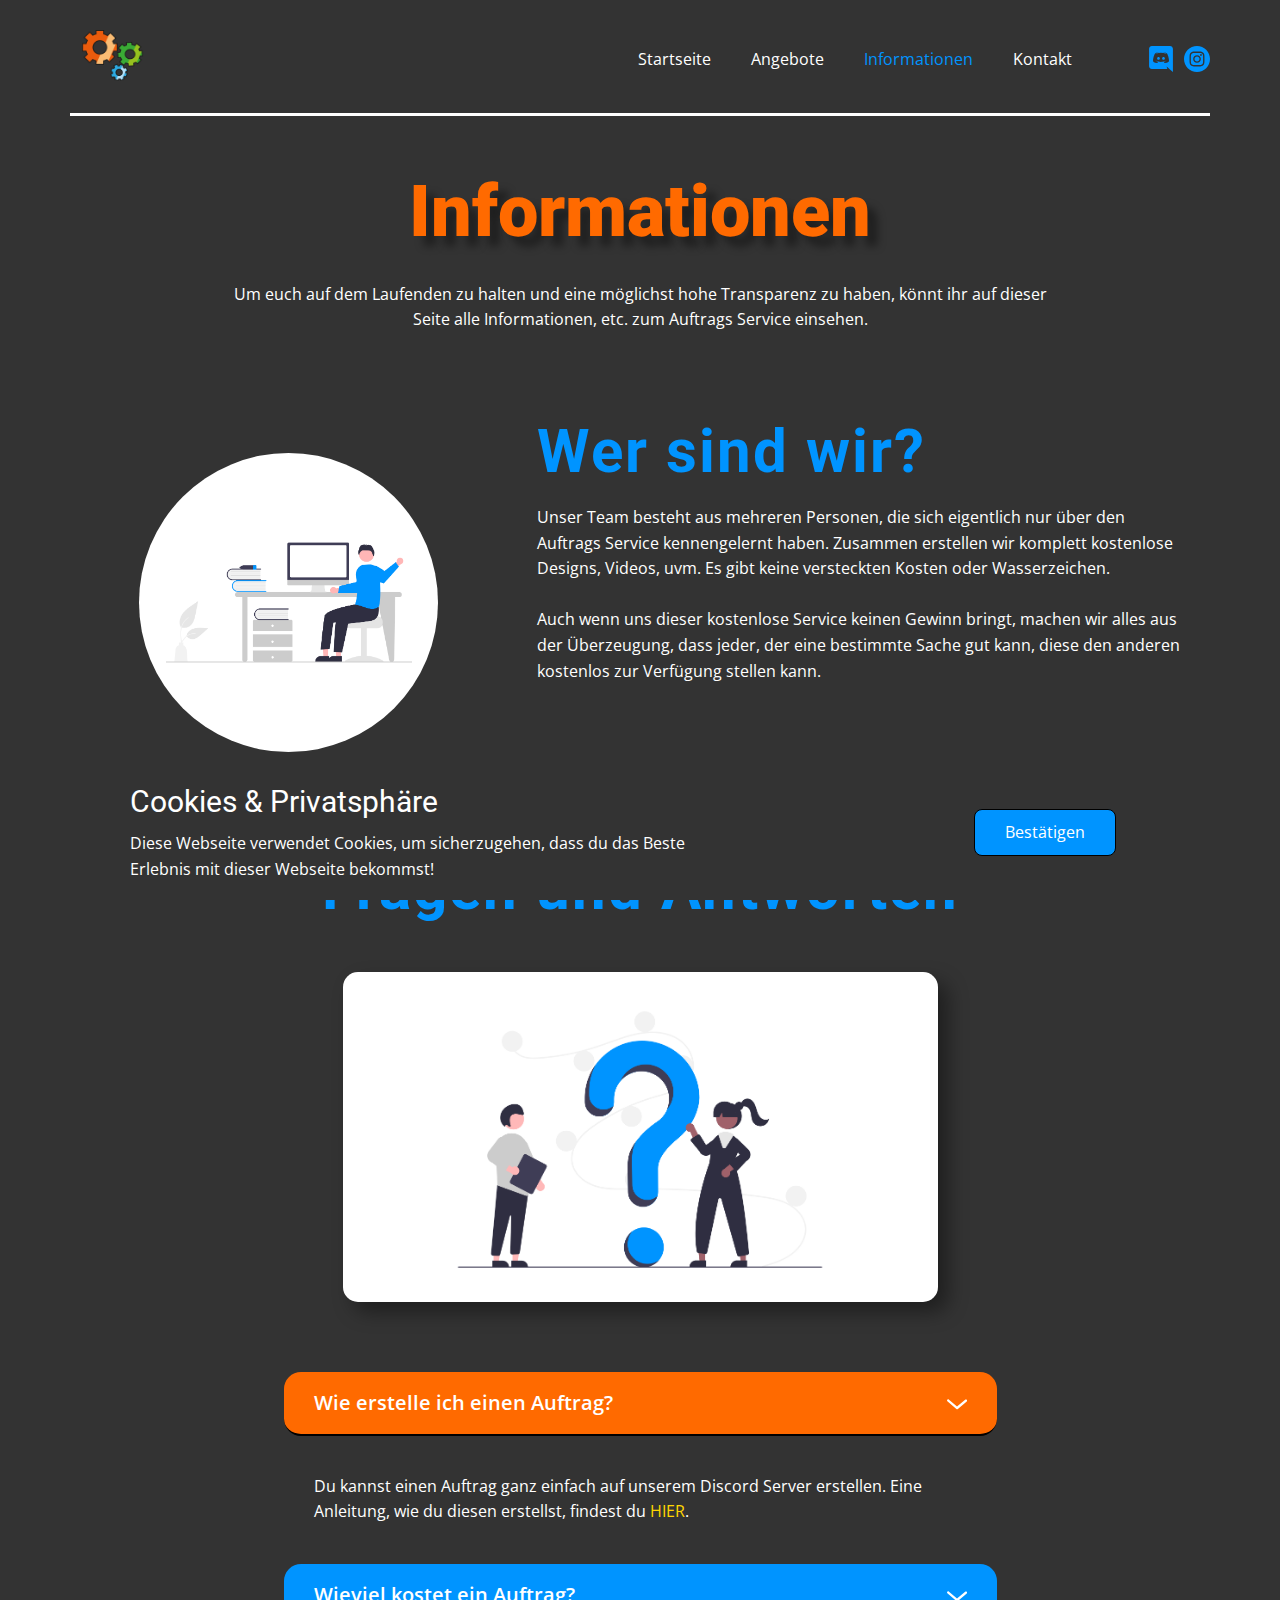
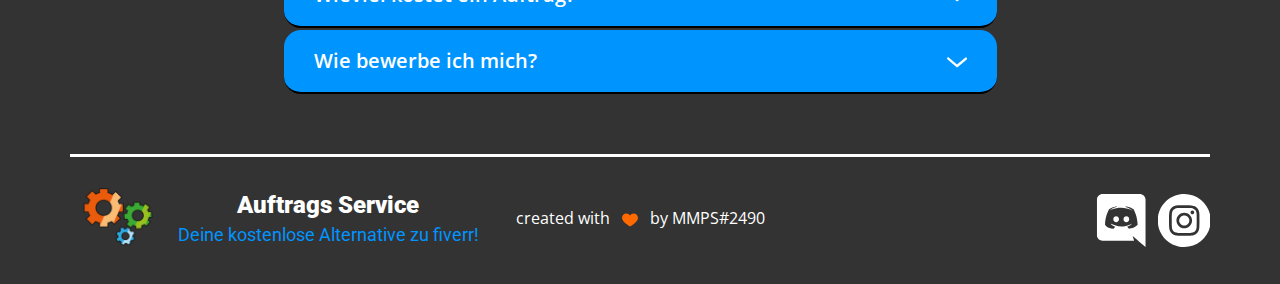
<file: Informationen.html>
<!DOCTYPE html>
<html style="font-size: 16px;" lang="de-DE"><head>
    <meta name="viewport" content="width=device-width, initial-scale=1.0">
    <meta charset="utf-8">
    <meta name="keywords" content="">
    <meta name="description" content="">
    <meta name="page_type" content="np-template-header-footer-from-plugin">
    <title>Informationen</title>
    <link rel="stylesheet" href="nicepage.css" media="screen">
<link rel="stylesheet" href="Informationen.css" media="screen">
    <script class="u-script" type="text/javascript" src="jquery.js" defer=""></script>
    <script class="u-script" type="text/javascript" src="nicepage.js" defer=""></script>
    <meta name="generator" content="MMPS">
    <meta property="og:title" content="Informationen - Auftrags Service">
    <meta property="og:image" content="images/favicon.png">
    <link rel="icon" href="images/favicon1.png">
    <link id="u-theme-google-font" rel="stylesheet" href="https://fonts.googleapis.com/css?family=Roboto:100,100i,300,300i,400,400i,500,500i,700,700i,900,900i|Open+Sans:300,300i,400,400i,600,600i,700,700i,800,800i">
    
    
    
    
    <script type="application/ld+json">{
		"@context": "http://schema.org",
		"@type": "Organization",
		"name": "Auftrags Service Webseite",
		"logo": "images/Logo3.png",
		"sameAs": [
				"https://discord.gg/GXdAP2nQPw",
				"https://www.instagram.com/auftragsservice/",
				"https://discord.gg/GXdAP2nQPw",
				"https://www.instagram.com/auftragsservice/"
		]
}</script>
    <meta name="theme-color" content="#ffd600">
    <meta property="og:description" content="">
    <meta property="og:type" content="website">
  </head>
  <body class="u-body"><header class="u-align-center-sm u-align-center-xs u-clearfix u-grey-80 u-header u-sticky u-sticky-9656 u-header" id="sec-fe27"><div class="u-clearfix u-sheet u-sheet-1">
        <a href="Startseite.html" data-page-id="125923906" class="u-image u-logo u-image-1" data-image-width="3840" data-image-height="3840" title="Startseite">
          <img src="images/Logo3.png" class="u-logo-image u-logo-image-1">
        </a>
        <div class="u-social-icons u-spacing-10 u-social-icons-1">
          <a class="u-social-url" title="Discord" target="_blank" href="https://discord.gg/GXdAP2nQPw"><span class="u-icon u-social-facebook u-social-icon u-text-custom-color-3 u-icon-1"><svg class="u-svg-link" preserveAspectRatio="xMidYMin slice" viewBox="0 0 24 24" style=""><use xmlns:xlink="http://www.w3.org/1999/xlink" xlink:href="#svg-5f09"></use></svg><svg class="u-svg-content" viewBox="0 0 24 24" id="svg-5f09"><path d="m3.58 21.196h14.259l-.681-2.205 1.629 1.398 1.493 1.338 2.72 2.273v-21.525c-.068-1.338-1.22-2.475-2.648-2.475l-16.767.003c-1.427 0-2.585 1.139-2.585 2.477v16.24c0 1.411 1.156 2.476 2.58 2.476zm10.548-15.513-.033.012.012-.012zm-7.631 1.269c1.833-1.334 3.532-1.27 3.532-1.27l.137.135c-2.243.535-3.26 1.537-3.26 1.537s.272-.133.747-.336c3.021-1.188 6.32-1.102 9.374.402 0 0-1.019-.937-3.124-1.537l.186-.183c.291.001 1.831.055 3.479 1.26 0 0 1.844 3.15 1.844 7.02-.061-.074-1.144 1.666-3.931 1.726 0 0-.472-.534-.808-1 1.63-.468 2.24-1.404 2.24-1.404-.535.337-1.023.537-1.419.737-.609.268-1.219.4-1.828.535-2.884.468-4.503-.315-6.033-.936l-.523-.266s.609.936 2.174 1.404c-.411.469-.818 1.002-.818 1.002-2.786-.066-3.802-1.806-3.802-1.806 0-3.876 1.833-7.02 1.833-7.02z"></path><path d="m14.308 12.771c.711 0 1.29-.6 1.29-1.34 0-.735-.576-1.335-1.29-1.335v.003c-.708 0-1.288.598-1.29 1.338 0 .734.579 1.334 1.29 1.334z"></path><path d="m9.69 12.771c.711 0 1.29-.6 1.29-1.34 0-.735-.575-1.335-1.286-1.335l-.004.003c-.711 0-1.29.598-1.29 1.338 0 .734.579 1.334 1.29 1.334z"></path></svg></span>
          </a>
          <a class="u-social-url" title="Instagram" target="_blank" href="https://www.instagram.com/auftragsservice/"><span class="u-icon u-social-icon u-social-instagram u-icon-2"><svg class="u-svg-link" preserveAspectRatio="xMidYMin slice" viewBox="0 0 512 512" style=""><use xmlns:xlink="http://www.w3.org/1999/xlink" xlink:href="#svg-b034"></use></svg><svg class="u-svg-content" viewBox="0 0 512 512" id="svg-b034"><path d="m305 256c0 27.0625-21.9375 49-49 49s-49-21.9375-49-49 21.9375-49 49-49 49 21.9375 49 49zm0 0"></path><path d="m370.59375 169.304688c-2.355469-6.382813-6.113281-12.160157-10.996094-16.902344-4.742187-4.882813-10.515625-8.640625-16.902344-10.996094-5.179687-2.011719-12.960937-4.40625-27.292968-5.058594-15.503906-.707031-20.152344-.859375-59.402344-.859375-39.253906 0-43.902344.148438-59.402344.855469-14.332031.65625-22.117187 3.050781-27.292968 5.0625-6.386719 2.355469-12.164063 6.113281-16.902344 10.996094-4.882813 4.742187-8.640625 10.515625-11 16.902344-2.011719 5.179687-4.40625 12.964843-5.058594 27.296874-.707031 15.5-.859375 20.148438-.859375 59.402344 0 39.25.152344 43.898438.859375 59.402344.652344 14.332031 3.046875 22.113281 5.058594 27.292969 2.359375 6.386719 6.113281 12.160156 10.996094 16.902343 4.742187 4.882813 10.515624 8.640626 16.902343 10.996094 5.179688 2.015625 12.964844 4.410156 27.296875 5.0625 15.5.707032 20.144532.855469 59.398438.855469 39.257812 0 43.90625-.148437 59.402344-.855469 14.332031-.652344 22.117187-3.046875 27.296874-5.0625 12.820313-4.945312 22.953126-15.078125 27.898438-27.898437 2.011719-5.179688 4.40625-12.960938 5.0625-27.292969.707031-15.503906.855469-20.152344.855469-59.402344 0-39.253906-.148438-43.902344-.855469-59.402344-.652344-14.332031-3.046875-22.117187-5.0625-27.296874zm-114.59375 162.179687c-41.691406 0-75.488281-33.792969-75.488281-75.484375s33.796875-75.484375 75.488281-75.484375c41.6875 0 75.484375 33.792969 75.484375 75.484375s-33.796875 75.484375-75.484375 75.484375zm78.46875-136.3125c-9.742188 0-17.640625-7.898437-17.640625-17.640625s7.898437-17.640625 17.640625-17.640625 17.640625 7.898437 17.640625 17.640625c-.003906 9.742188-7.898437 17.640625-17.640625 17.640625zm0 0"></path><path d="m256 0c-141.363281 0-256 114.636719-256 256s114.636719 256 256 256 256-114.636719 256-256-114.636719-256-256-256zm146.113281 316.605469c-.710937 15.648437-3.199219 26.332031-6.832031 35.683593-7.636719 19.746094-23.246094 35.355469-42.992188 42.992188-9.347656 3.632812-20.035156 6.117188-35.679687 6.832031-15.675781.714844-20.683594.886719-60.605469.886719-39.925781 0-44.929687-.171875-60.609375-.886719-15.644531-.714843-26.332031-3.199219-35.679687-6.832031-9.8125-3.691406-18.695313-9.476562-26.039063-16.957031-7.476562-7.339844-13.261719-16.226563-16.953125-26.035157-3.632812-9.347656-6.121094-20.035156-6.832031-35.679687-.722656-15.679687-.890625-20.6875-.890625-60.609375s.167969-44.929688.886719-60.605469c.710937-15.648437 3.195312-26.332031 6.828125-35.683593 3.691406-9.808594 9.480468-18.695313 16.960937-26.035157 7.339844-7.480469 16.226563-13.265625 26.035157-16.957031 9.351562-3.632812 20.035156-6.117188 35.683593-6.832031 15.675781-.714844 20.683594-.886719 60.605469-.886719s44.929688.171875 60.605469.890625c15.648437.710937 26.332031 3.195313 35.683593 6.824219 9.808594 3.691406 18.695313 9.480468 26.039063 16.960937 7.476563 7.34375 13.265625 16.226563 16.953125 26.035157 3.636719 9.351562 6.121094 20.035156 6.835938 35.683593.714843 15.675781.882812 20.683594.882812 60.605469s-.167969 44.929688-.886719 60.605469zm0 0"></path></svg></span>
          </a>
        </div>
        <nav class="u-align-left u-menu u-menu-dropdown u-offcanvas u-menu-1">
          <div class="menu-collapse" style="font-size: 1rem;">
            <a class="u-button-style u-custom-text-active-color u-custom-text-hover-color u-nav-link" href="#">
              <svg class="u-svg-link" preserveAspectRatio="xMidYMin slice" viewBox="0 0 302 302" style=""><use xmlns:xlink="http://www.w3.org/1999/xlink" xlink:href="#svg-8a8f"></use></svg>
              <svg xmlns="http://www.w3.org/2000/svg" xmlns:xlink="http://www.w3.org/1999/xlink" version="1.1" id="svg-8a8f" x="0px" y="0px" viewBox="0 0 302 302" style="enable-background:new 0 0 302 302;" xml:space="preserve" class="u-svg-content"><g><rect y="36" width="302" height="30"></rect><rect y="236" width="302" height="30"></rect><rect y="136" width="302" height="30"></rect>
</g><g></g><g></g><g></g><g></g><g></g><g></g><g></g><g></g><g></g><g></g><g></g><g></g><g></g><g></g><g></g></svg>
            </a>
          </div>
          <div class="u-custom-menu u-nav-container">
            <ul class="u-nav u-unstyled u-nav-1"><li class="u-nav-item"><a class="u-button-style u-nav-link u-text-active-custom-color-3 u-text-hover-custom-color-1" href="Startseite.html" style="padding: 10px 20px;">Startseite</a>
</li><li class="u-nav-item"><a class="u-button-style u-nav-link u-text-active-custom-color-3 u-text-hover-custom-color-1" href="Angebote.html" style="padding: 10px 20px;">Angebote</a>
</li><li class="u-nav-item"><a class="u-button-style u-nav-link u-text-active-custom-color-3 u-text-hover-custom-color-1" href="Informationen.html" style="padding: 10px 20px;">Informationen</a><div class="u-nav-popup"><ul class="u-h-spacing-20 u-nav u-unstyled u-v-spacing-10 u-nav-2"><li class="u-nav-item"><a class="u-button-style u-nav-link u-white" href="Informationen.html#sec-b2d9" data-page-id="1289930065">Wer sind wir?</a>
</li><li class="u-nav-item"><a class="u-button-style u-nav-link u-white" href="Informationen.html#carousel_8043" data-page-id="1289930065">Team</a>
</li><li class="u-nav-item"><a class="u-button-style u-nav-link u-white" href="Informationen.html#carousel_903e" data-page-id="1289930065">FAQ</a>
</li></ul>
</div>
</li><li class="u-nav-item"><a class="u-button-style u-nav-link u-text-active-custom-color-3 u-text-hover-custom-color-1" href="Kontakt.html" style="padding: 10px 20px;">Kontakt</a><div class="u-nav-popup"><ul class="u-h-spacing-20 u-nav u-unstyled u-v-spacing-10 u-nav-3"><li class="u-nav-item"><a class="u-button-style u-nav-link u-white" href="Kontakt.html#carousel_ae8d" data-page-id="766509617">Kontaktmöglichkeiten</a>
</li><li class="u-nav-item"><a class="u-button-style u-nav-link u-white" href="Kontakt.html#carousel_2f02" data-page-id="766509617">Anleitung</a>
</li><li class="u-nav-item"><a class="u-button-style u-nav-link u-white" href="Kontakt.html#carousel_6b69" data-page-id="766509617">Kontaktforumular</a>
</li></ul>
</div>
</li></ul>
          </div>
          <div class="u-custom-menu u-nav-container-collapse">
            <div class="u-align-center u-black u-container-style u-inner-container-layout u-opacity u-opacity-95 u-sidenav">
              <div class="u-inner-container-layout u-sidenav-overflow">
                <div class="u-menu-close"></div>
                <ul class="u-align-center u-nav u-popupmenu-items u-unstyled u-nav-4"><li class="u-nav-item"><a class="u-button-style u-nav-link" href="Startseite.html" style="padding: 10px 20px;">Startseite</a>
</li><li class="u-nav-item"><a class="u-button-style u-nav-link" href="Angebote.html" style="padding: 10px 20px;">Angebote</a>
</li><li class="u-nav-item"><a class="u-button-style u-nav-link" href="Informationen.html" style="padding: 10px 20px;">Informationen</a><div class="u-nav-popup"><ul class="u-h-spacing-20 u-nav u-unstyled u-v-spacing-10 u-nav-5"><li class="u-nav-item"><a class="u-button-style u-nav-link" href="Informationen.html#sec-b2d9" data-page-id="1289930065">Wer sind wir?</a>
</li><li class="u-nav-item"><a class="u-button-style u-nav-link" href="Informationen.html#carousel_8043" data-page-id="1289930065">Team</a>
</li><li class="u-nav-item"><a class="u-button-style u-nav-link" href="Informationen.html#carousel_903e" data-page-id="1289930065">FAQ</a>
</li></ul>
</div>
</li><li class="u-nav-item"><a class="u-button-style u-nav-link" href="Kontakt.html" style="padding: 10px 20px;">Kontakt</a><div class="u-nav-popup"><ul class="u-h-spacing-20 u-nav u-unstyled u-v-spacing-10 u-nav-6"><li class="u-nav-item"><a class="u-button-style u-nav-link" href="Kontakt.html#carousel_ae8d" data-page-id="766509617">Kontaktmöglichkeiten</a>
</li><li class="u-nav-item"><a class="u-button-style u-nav-link" href="Kontakt.html#carousel_2f02" data-page-id="766509617">Anleitung</a>
</li><li class="u-nav-item"><a class="u-button-style u-nav-link" href="Kontakt.html#carousel_6b69" data-page-id="766509617">Kontaktforumular</a>
</li></ul>
</div>
</li></ul>
              </div>
            </div>
            <div class="u-black u-menu-overlay u-opacity u-opacity-70"></div>
          </div>
        </nav>
        <div class="u-border-3 u-border-white u-expanded-width u-hover-feature u-line u-line-horizontal u-shape-rectangle u-line-1"></div>
      </div></header> 
    <section class="u-align-center u-clearfix u-grey-80 u-section-1" src="" id="sec-b7fd">
      <div class="u-clearfix u-sheet u-valign-middle u-sheet-1">
        <h1 class="u-hover-feature u-text u-text-custom-color-1 u-text-default u-title u-text-1">Informationen</h1>
        <p class="u-text u-text-2">Um euch auf dem Laufenden zu halten und eine möglichst hohe Transparenz zu haben, könnt ihr auf dieser Seite alle Informationen, etc. zum Auftrags Service einsehen.</p>
      </div>
      
    </section>
    <section class="u-clearfix u-grey-80 u-section-2" id="sec-b2d9">
      <div class="u-clearfix u-sheet u-valign-middle u-sheet-1">
        <div class="u-clearfix u-expanded-width u-gutter-0 u-layout-wrap u-layout-wrap-1">
          <div class="u-layout">
            <div class="u-layout-row">
              <div class="u-align-left u-container-style u-layout-cell u-left-cell u-size-23 u-layout-cell-1">
                <div class="u-container-layout u-valign-middle u-container-layout-1">
                  <div class="u-align-center u-container-style u-group u-group-1">
                    <div class="u-container-layout u-valign-middle">
                      <div class="u-expanded u-shape u-shape-circle u-white u-shape-1"></div>
                      <img class="u-image u-image-default u-image-1" src="images/hello.png" alt="" data-image-width="1219" data-image-height="585">
                    </div>
                  </div>
                </div>
              </div>
              <div class="u-align-left u-container-style u-layout-cell u-right-cell u-size-37 u-layout-cell-2">
                <div class="u-container-layout u-valign-top-xs u-container-layout-3">
                  <h2 class="u-text u-text-custom-color-3 u-text-default u-text-1">Wer sind wir?</h2>
                  <p class="u-text u-text-2">Unser Team besteht aus mehreren Personen, die sich eigentlich nur über den Auftrags Service kennengelernt haben. Zusammen erstellen wir komplett kostenlose Designs, Videos, uvm. Es gibt keine versteckten Kosten oder Wasserzeichen.<br>
                    <br>Auch wenn uns dieser kostenlose Service keinen Gewinn bringt, machen wir alles aus der Überzeugung, dass jeder, der eine bestimmte Sache gut kann, diese den anderen kostenlos zur Verfügung stellen kann.&nbsp;
                  </p>
                </div>
              </div>
            </div>
          </div>
        </div>
      </div>
    </section>
    <section class="u-align-center u-clearfix u-grey-80 u-section-3" id="carousel_903e">
      <div class="u-clearfix u-sheet u-sheet-1">
        <h2 class="u-text u-text-custom-color-3 u-text-default u-text-1">Fragen und Antworten</h2>
        <div class="u-container-style u-group u-radius-15 u-shape-round u-white u-group-1">
          <div class="u-container-layout u-valign-bottom u-container-layout-1">
            <img class="u-image u-image-default u-image-1" src="images/FAQ.png" alt="" data-image-width="1085" data-image-height="755">
          </div>
        </div>
        <div class="u-accordion u-spacing-2 u-accordion-1">
          <div class="u-accordion-item">
            <a class="active u-accordion-link u-active-custom-color-1 u-border-2 u-border-active-black u-border-black u-border-no-left u-border-no-right u-border-no-top u-button-style u-custom-color-3 u-radius-17 u-text-active-white u-text-body-alt-color u-text-hover-white u-accordion-link-1" id="link-accordion-ef97" aria-controls="accordion-ef97" aria-selected="true">
              <span class="u-accordion-link-text">Wie erstelle ich einen Auftrag?</span><span class="u-accordion-link-icon u-icon u-icon-circle u-text-white u-icon-1"><svg class="u-svg-link" preserveAspectRatio="xMidYMin slice" viewBox="0 0 16 16" style=""><use xmlns:xlink="http://www.w3.org/1999/xlink" xlink:href="#svg-badd"></use></svg><svg class="u-svg-content" viewBox="0 0 16 16" x="0px" y="0px" id="svg-badd"><path d="M8,10.7L1.6,5.3c-0.4-0.4-1-0.4-1.3,0c-0.4,0.4-0.4,0.9,0,1.3l7.2,6.1c0.1,0.1,0.4,0.2,0.6,0.2s0.4-0.1,0.6-0.2l7.1-6
	c0.4-0.4,0.4-0.9,0-1.3c-0.4-0.4-1-0.4-1.3,0L8,10.7z"></path></svg></span>
            </a>
            <div class="u-accordion-active u-accordion-pane u-container-style u-accordion-pane-1" id="accordion-ef97" aria-labelledby="link-accordion-ef97">
              <div class="u-container-layout u-valign-middle u-container-layout-2">
                <p class="u-text u-text-2">Du kannst einen Auftrag ganz einfach auf unserem Discord Server erstellen. Eine Anleitung, wie du diesen erstellst, findest du <a href="Kontakt.html#carousel_2f02" data-page-id="766509617" class="u-active-none u-border-none u-btn u-button-link u-button-style u-hover-none u-none u-text-palette-1-base u-btn-1">HIER</a>.
                </p>
              </div>
            </div>
          </div>
          <div class="u-accordion-item">
            <a class="u-accordion-link u-active-custom-color-1 u-border-2 u-border-active-black u-border-black u-border-no-left u-border-no-right u-border-no-top u-button-style u-custom-color-3 u-radius-17 u-text-active-white u-text-body-alt-color u-text-hover-white u-accordion-link-2" id="link-accordion-60fa" aria-controls="accordion-60fa" aria-selected="false">
              <span class="u-accordion-link-text">Wieviel kostet ein Auftrag?</span><span class="u-accordion-link-icon u-icon u-icon-circle u-text-white u-icon-2"><svg class="u-svg-link" preserveAspectRatio="xMidYMin slice" viewBox="0 0 16 16" style=""><use xmlns:xlink="http://www.w3.org/1999/xlink" xlink:href="#svg-3258"></use></svg><svg class="u-svg-content" viewBox="0 0 16 16" x="0px" y="0px" id="svg-3258"><path d="M8,10.7L1.6,5.3c-0.4-0.4-1-0.4-1.3,0c-0.4,0.4-0.4,0.9,0,1.3l7.2,6.1c0.1,0.1,0.4,0.2,0.6,0.2s0.4-0.1,0.6-0.2l7.1-6
	c0.4-0.4,0.4-0.9,0-1.3c-0.4-0.4-1-0.4-1.3,0L8,10.7z"></path></svg></span>
            </a>
            <div class="u-accordion-pane u-container-style u-accordion-pane-2" id="accordion-60fa" aria-labelledby="link-accordion-60fa">
              <div class="u-container-layout u-container-layout-3">
                <p class="u-text u-text-default u-text-3">All unsere Angebote sind kostenlos. Es sind keine versteckten Preise und Kosten vorhanden und die Designs, Videos, etc. sind ohne Wasserzeichen.</p>
              </div>
            </div>
          </div>
          <div class="u-accordion-item">
            <a class="u-accordion-link u-active-custom-color-1 u-border-2 u-border-active-black u-border-black u-border-no-left u-border-no-right u-border-no-top u-button-style u-custom-color-3 u-radius-17 u-text-active-white u-text-body-alt-color u-text-hover-white u-accordion-link-3" id="link-accordion-1582" aria-controls="accordion-1582" aria-selected="false">
              <span class="u-accordion-link-text">Wie bewerbe ich mich?</span><span class="u-accordion-link-icon u-icon u-icon-circle u-text-white u-icon-3"><svg class="u-svg-link" preserveAspectRatio="xMidYMin slice" viewBox="0 0 16 16" style=""><use xmlns:xlink="http://www.w3.org/1999/xlink" xlink:href="#svg-b2ea"></use></svg><svg class="u-svg-content" viewBox="0 0 16 16" x="0px" y="0px" id="svg-b2ea"><path d="M8,10.7L1.6,5.3c-0.4-0.4-1-0.4-1.3,0c-0.4,0.4-0.4,0.9,0,1.3l7.2,6.1c0.1,0.1,0.4,0.2,0.6,0.2s0.4-0.1,0.6-0.2l7.1-6
	c0.4-0.4,0.4-0.9,0-1.3c-0.4-0.4-1-0.4-1.3,0L8,10.7z"></path></svg></span>
            </a>
            <div class="u-accordion-pane u-container-style u-accordion-pane-3" id="accordion-1582" aria-labelledby="link-accordion-1582">
              <div class="u-container-layout u-container-layout-4">
                <p class="u-text u-text-default u-text-4">Unser Team sucht jederzeit nach Unterstützung. Wenn du also denkst, gut in unser Team zu passen und ausreichend Erfahrung in einem Bereich zu haben, würde wir uns sehr über deine Bewerbung freuen. Diese kannst du auf unserem Discord Server einreichen.</p>
              </div>
            </div>
          </div>
        </div>
      </div>
    </section>
    
    
    <footer class="u-align-center-md u-align-center-sm u-align-center-xs u-clearfix u-footer u-grey-80" id="sec-2012"><div class="u-clearfix u-sheet u-sheet-1">
        <div class="u-border-3 u-border-white u-expanded-width u-hover-feature u-line u-line-horizontal u-shape-rectangle u-line-1"></div>
        <a href="https://nicepage.com" class="u-image u-logo u-image-1" data-image-width="1600" data-image-height="1600">
          <img src="images/Logo3.png" class="u-logo-image u-logo-image-1">
        </a>
        <h4 class="u-align-center u-text u-text-1">Auftrags Service</h4>
        <h6 class="u-align-center u-text u-text-custom-color-3 u-text-2">Deine kostenlose Alternative zu fiverr!</h6>
        <p class="u-align-center-lg u-align-center-md u-align-center-xl u-text u-text-3"> created with&nbsp;&nbsp; <span class="u-icon u-icon-6 u-text-custom-color-1"><svg class="u-svg-content" viewBox="0 0 391.837 391.837" x="0px" y="0px"><g><path style="fill:currentColor;" d="M285.257,35.528c58.743,0.286,106.294,47.836,106.58,106.58   c0,107.624-195.918,214.204-195.918,214.204S0,248.165,0,142.108c0-58.862,47.717-106.58,106.58-106.58l0,0   c36.032-0.281,69.718,17.842,89.339,48.065C215.674,53.517,249.273,35.441,285.257,35.528z"></path>
</g></svg><img></span> &nbsp; by MMPS#2490
        </p>
        <div class="u-hover-feature u-social-icons u-spacing-10 u-social-icons-1">
          <a class="u-social-url" title="Discord" target="_blank" href="https://discord.gg/GXdAP2nQPw"><span class="u-icon u-social-facebook u-social-icon u-text-white u-icon-2"><svg class="u-svg-link" preserveAspectRatio="xMidYMin slice" viewBox="0 0 24 24" style=""><use xmlns:xlink="http://www.w3.org/1999/xlink" xlink:href="#svg-e20d"></use></svg><svg class="u-svg-content" viewBox="0 0 24 24" id="svg-e20d"><path d="m3.58 21.196h14.259l-.681-2.205 1.629 1.398 1.493 1.338 2.72 2.273v-21.525c-.068-1.338-1.22-2.475-2.648-2.475l-16.767.003c-1.427 0-2.585 1.139-2.585 2.477v16.24c0 1.411 1.156 2.476 2.58 2.476zm10.548-15.513-.033.012.012-.012zm-7.631 1.269c1.833-1.334 3.532-1.27 3.532-1.27l.137.135c-2.243.535-3.26 1.537-3.26 1.537s.272-.133.747-.336c3.021-1.188 6.32-1.102 9.374.402 0 0-1.019-.937-3.124-1.537l.186-.183c.291.001 1.831.055 3.479 1.26 0 0 1.844 3.15 1.844 7.02-.061-.074-1.144 1.666-3.931 1.726 0 0-.472-.534-.808-1 1.63-.468 2.24-1.404 2.24-1.404-.535.337-1.023.537-1.419.737-.609.268-1.219.4-1.828.535-2.884.468-4.503-.315-6.033-.936l-.523-.266s.609.936 2.174 1.404c-.411.469-.818 1.002-.818 1.002-2.786-.066-3.802-1.806-3.802-1.806 0-3.876 1.833-7.02 1.833-7.02z"></path><path d="m14.308 12.771c.711 0 1.29-.6 1.29-1.34 0-.735-.576-1.335-1.29-1.335v.003c-.708 0-1.288.598-1.29 1.338 0 .734.579 1.334 1.29 1.334z"></path><path d="m9.69 12.771c.711 0 1.29-.6 1.29-1.34 0-.735-.575-1.335-1.286-1.335l-.004.003c-.711 0-1.29.598-1.29 1.338 0 .734.579 1.334 1.29 1.334z"></path></svg></span>
          </a>
          <a class="u-social-url" title="Instagram" target="_blank" href="https://www.instagram.com/auftragsservice/"><span class="u-icon u-social-icon u-social-instagram u-text-white u-icon-3"><svg class="u-svg-link" preserveAspectRatio="xMidYMin slice" viewBox="0 0 512 512" style=""><use xmlns:xlink="http://www.w3.org/1999/xlink" xlink:href="#svg-b3ce"></use></svg><svg class="u-svg-content" viewBox="0 0 512 512" id="svg-b3ce"><path d="m305 256c0 27.0625-21.9375 49-49 49s-49-21.9375-49-49 21.9375-49 49-49 49 21.9375 49 49zm0 0"></path><path d="m370.59375 169.304688c-2.355469-6.382813-6.113281-12.160157-10.996094-16.902344-4.742187-4.882813-10.515625-8.640625-16.902344-10.996094-5.179687-2.011719-12.960937-4.40625-27.292968-5.058594-15.503906-.707031-20.152344-.859375-59.402344-.859375-39.253906 0-43.902344.148438-59.402344.855469-14.332031.65625-22.117187 3.050781-27.292968 5.0625-6.386719 2.355469-12.164063 6.113281-16.902344 10.996094-4.882813 4.742187-8.640625 10.515625-11 16.902344-2.011719 5.179687-4.40625 12.964843-5.058594 27.296874-.707031 15.5-.859375 20.148438-.859375 59.402344 0 39.25.152344 43.898438.859375 59.402344.652344 14.332031 3.046875 22.113281 5.058594 27.292969 2.359375 6.386719 6.113281 12.160156 10.996094 16.902343 4.742187 4.882813 10.515624 8.640626 16.902343 10.996094 5.179688 2.015625 12.964844 4.410156 27.296875 5.0625 15.5.707032 20.144532.855469 59.398438.855469 39.257812 0 43.90625-.148437 59.402344-.855469 14.332031-.652344 22.117187-3.046875 27.296874-5.0625 12.820313-4.945312 22.953126-15.078125 27.898438-27.898437 2.011719-5.179688 4.40625-12.960938 5.0625-27.292969.707031-15.503906.855469-20.152344.855469-59.402344 0-39.253906-.148438-43.902344-.855469-59.402344-.652344-14.332031-3.046875-22.117187-5.0625-27.296874zm-114.59375 162.179687c-41.691406 0-75.488281-33.792969-75.488281-75.484375s33.796875-75.484375 75.488281-75.484375c41.6875 0 75.484375 33.792969 75.484375 75.484375s-33.796875 75.484375-75.484375 75.484375zm78.46875-136.3125c-9.742188 0-17.640625-7.898437-17.640625-17.640625s7.898437-17.640625 17.640625-17.640625 17.640625 7.898437 17.640625 17.640625c-.003906 9.742188-7.898437 17.640625-17.640625 17.640625zm0 0"></path><path d="m256 0c-141.363281 0-256 114.636719-256 256s114.636719 256 256 256 256-114.636719 256-256-114.636719-256-256-256zm146.113281 316.605469c-.710937 15.648437-3.199219 26.332031-6.832031 35.683593-7.636719 19.746094-23.246094 35.355469-42.992188 42.992188-9.347656 3.632812-20.035156 6.117188-35.679687 6.832031-15.675781.714844-20.683594.886719-60.605469.886719-39.925781 0-44.929687-.171875-60.609375-.886719-15.644531-.714843-26.332031-3.199219-35.679687-6.832031-9.8125-3.691406-18.695313-9.476562-26.039063-16.957031-7.476562-7.339844-13.261719-16.226563-16.953125-26.035157-3.632812-9.347656-6.121094-20.035156-6.832031-35.679687-.722656-15.679687-.890625-20.6875-.890625-60.609375s.167969-44.929688.886719-60.605469c.710937-15.648437 3.195312-26.332031 6.828125-35.683593 3.691406-9.808594 9.480468-18.695313 16.960937-26.035157 7.339844-7.480469 16.226563-13.265625 26.035157-16.957031 9.351562-3.632812 20.035156-6.117188 35.683593-6.832031 15.675781-.714844 20.683594-.886719 60.605469-.886719s44.929688.171875 60.605469.890625c15.648437.710937 26.332031 3.195313 35.683593 6.824219 9.808594 3.691406 18.695313 9.480468 26.039063 16.960937 7.476563 7.34375 13.265625 16.226563 16.953125 26.035157 3.636719 9.351562 6.121094 20.035156 6.835938 35.683593.714843 15.675781.882812 20.683594.882812 60.605469s-.167969 44.929688-.886719 60.605469zm0 0"></path></svg></span>
          </a>
        </div>
      </div></footer>
</g></svg>
        
        
    </span>
  <section class="skrollable u-align-center u-clearfix u-cookies-consent u-grey-80 u-valign-middle u-cookies-consent" id="sec-b15a">
      <div class="u-clearfix u-layout-wrap u-layout-wrap-1">
        <div class="u-gutter-0 u-layout">
          <div class="u-layout-row">
            <div class="u-container-style u-layout-cell u-left-cell u-size-43-md u-size-43-sm u-size-43-xs u-size-46-lg u-size-46-xl u-layout-cell-1">
              <div class="u-container-layout u-container-layout-1">
                <h3 class="u-text u-text-default u-text-1">Cookies &amp; ​Privatsphäre</h3>
                <p class="u-text u-text-2">Diese Webseite verwendet Cookies, um sicherzugehen, dass du das Beste Erlebnis mit dieser Webseite bekommst!</p>
              </div>
            </div>
            <div class="u-align-left u-container-style u-layout-cell u-right-cell u-size-14-lg u-size-14-xl u-size-17-md u-size-17-sm u-size-17-xs u-layout-cell-2">
              <div class="u-container-layout u-valign-middle-lg u-valign-middle-md u-valign-middle-xl u-valign-top-sm u-valign-top-xs u-container-layout-2">
                <a href="###" class="u-border-1 u-border-black u-border-hover-black u-btn u-btn-round u-button-confirm u-button-style u-custom-color-3 u-hover-custom-color-1 u-radius-8 u-btn-1">Bestätigen</a>
              </div>
            </div>
          </div>
        </div>
      </div>
    <style> .u-cookies-consent {
  min-height: 135px;
  background-image: none;
}

.u-cookies-consent .u-layout-wrap-1 {
  width: 1140px;
  margin: 0 auto;
}

.u-cookies-consent .u-layout-cell-1 {
  min-height: 135px;
}

.u-cookies-consent .u-container-layout-1 {
  padding: 0;
}

.u-cookies-consent .u-text-1 {
  margin: 19px auto 0 60px;
}

.u-cookies-consent .u-text-2 {
  margin: 11px 218px 0 60px;
}

.u-cookies-consent .u-layout-cell-2 {
  min-height: 135px;
}

.u-cookies-consent .u-container-layout-2 {
  padding: 30px;
}

.u-cookies-consent .u-btn-1 {
  background-image: none;
  border-style: solid;
  margin: 0 auto 0 0;
}

@media (max-width: 1199px) {
   .u-cookies-consent {
    min-height: 111px;
  }

  .u-cookies-consent .u-layout-wrap-1 {
    width: 940px;
  }

  .u-cookies-consent .u-layout-cell-1 {
    min-height: 111px;
  }

  .u-cookies-consent .u-text-2 {
    margin-right: 65px;
  }

  .u-cookies-consent .u-layout-cell-2 {
    min-height: 111px;
  }
}

@media (max-width: 991px) {
   .u-cookies-consent {
    min-height: 100px;
  }

  .u-cookies-consent .u-layout-wrap-1 {
    width: 720px;
  }

  .u-cookies-consent .u-layout-cell-1 {
    min-height: 100px;
  }

  .u-cookies-consent .u-text-2 {
    margin-right: 0;
  }

  .u-cookies-consent .u-layout-cell-2 {
    min-height: 100px;
  }
}

@media (max-width: 767px) {
   .u-cookies-consent {
    min-height: 200px;
  }

  .u-cookies-consent .u-layout-wrap-1 {
    width: 540px;
  }

  .u-cookies-consent .u-container-layout-1 {
    padding-bottom: 20px;
  }

  .u-cookies-consent .u-container-layout-2 {
    padding: 10px;
  }
}

@media (max-width: 575px) {
  .u-cookies-consent .u-layout-wrap-1 {
    width: 340px;
  }
}</style></section>
</body></html>
</file>
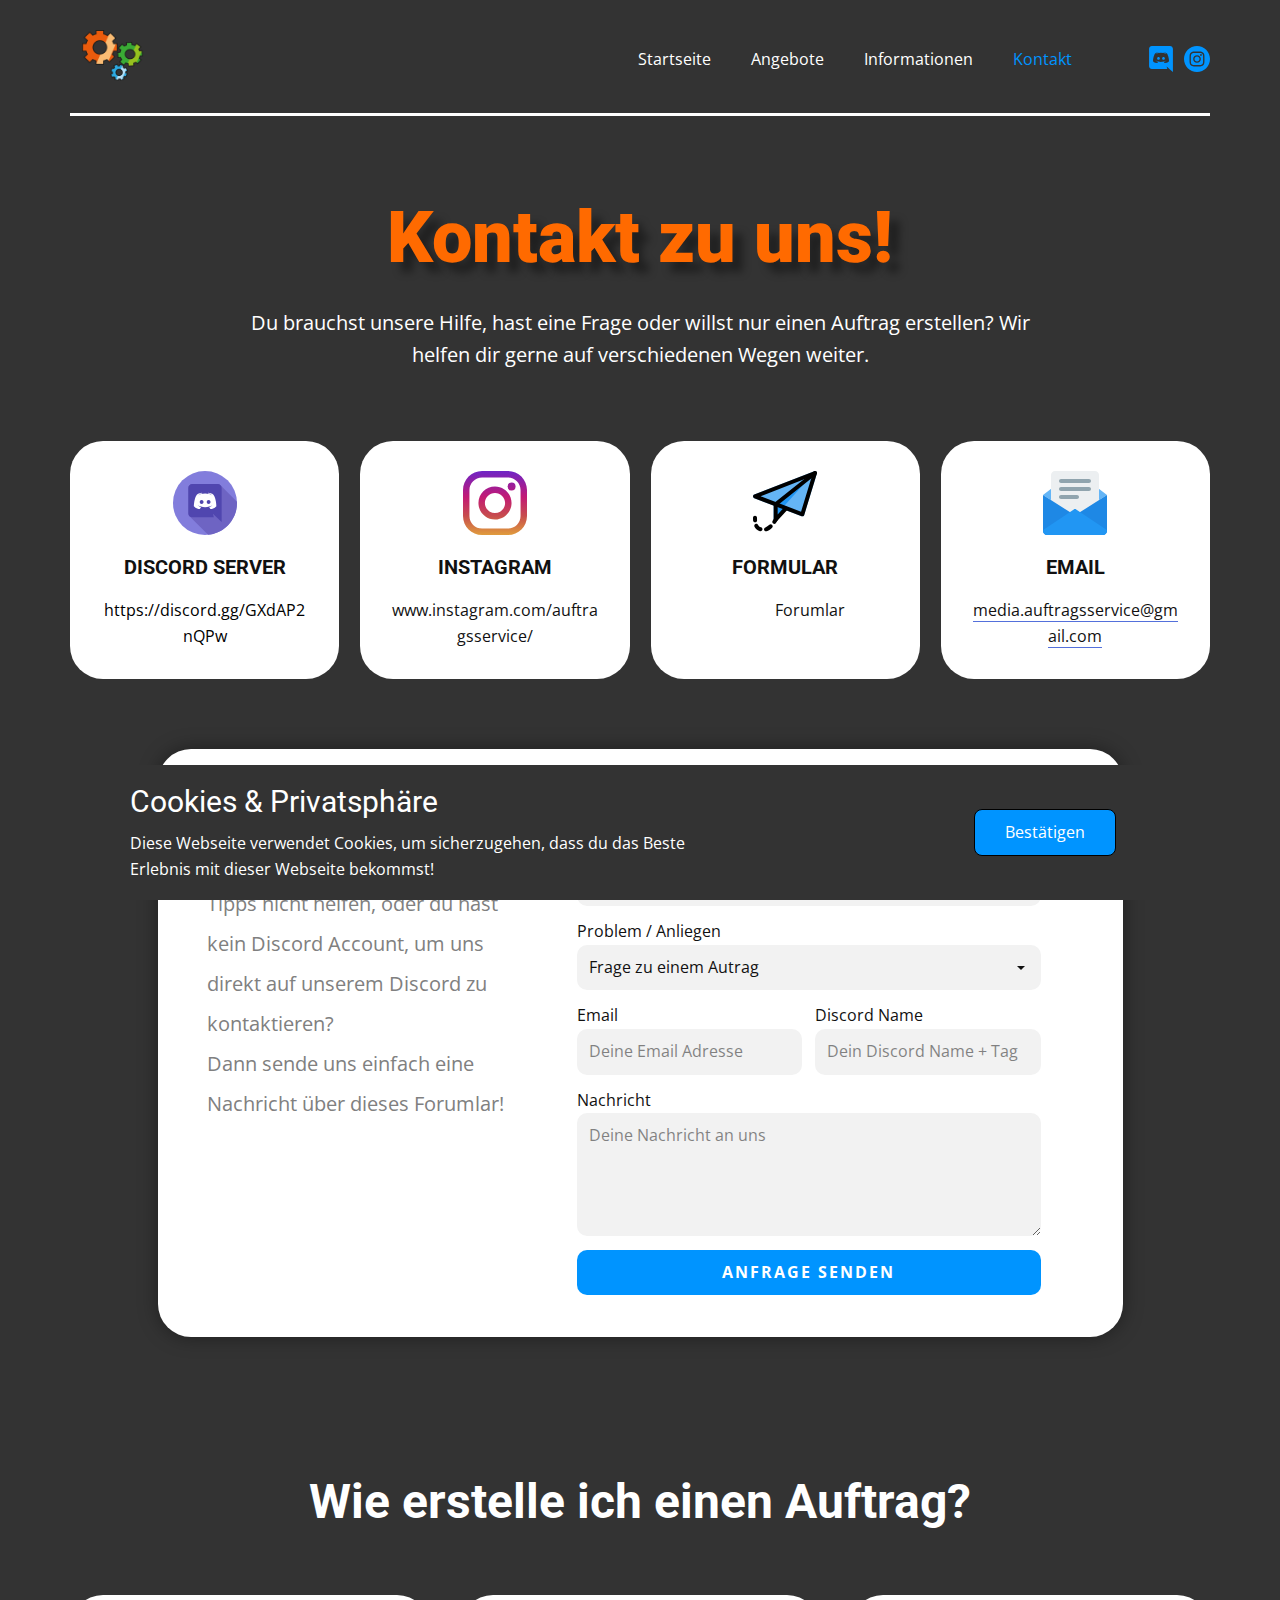
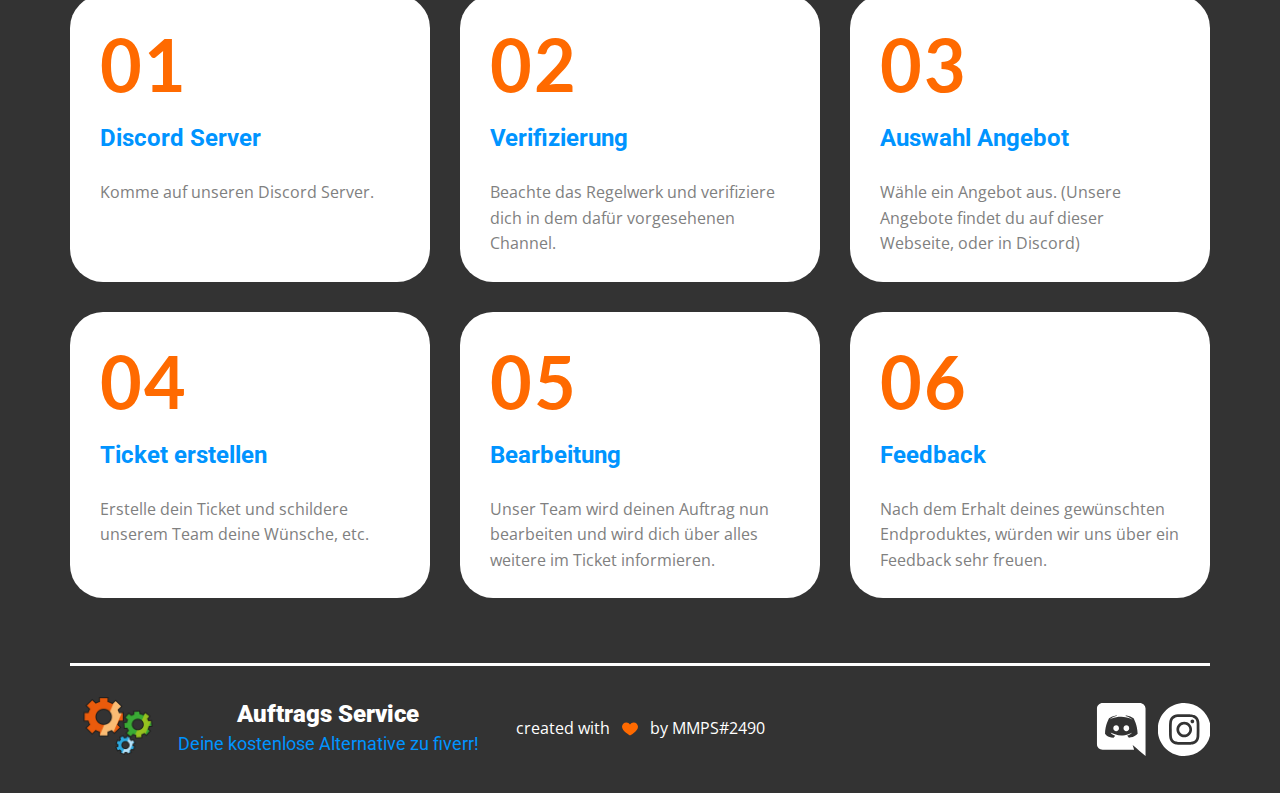
<file: Kontakt.html>
<!DOCTYPE html>
<html style="font-size: 16px;" lang="de-DE"><head>
    <meta name="viewport" content="width=device-width, initial-scale=1.0">
    <meta charset="utf-8">
    <meta name="keywords" content="">
    <meta name="description" content="">
    <meta name="page_type" content="np-template-header-footer-from-plugin">
    <title>Kontakt</title>
    <link rel="stylesheet" href="nicepage.css" media="screen">
<link rel="stylesheet" href="Kontakt.css" media="screen">
    <script class="u-script" type="text/javascript" src="jquery.js" defer=""></script>
    <script class="u-script" type="text/javascript" src="nicepage.js" defer=""></script>
    <meta name="generator" content="MMPS">
    <meta property="og:title" content="Kontakt - Auftrags Service">
    <meta property="og:image" content="images/favicon.png">
    <link rel="icon" href="images/favicon1.png">
    <link id="u-theme-google-font" rel="stylesheet" href="https://fonts.googleapis.com/css?family=Roboto:100,100i,300,300i,400,400i,500,500i,700,700i,900,900i|Open+Sans:300,300i,400,400i,600,600i,700,700i,800,800i">
    <link id="u-page-google-font" rel="stylesheet" href="https://fonts.googleapis.com/css?family=Lato:100,100i,300,300i,400,400i,700,700i,900,900i">
    
    
    
    
    
    <script type="application/ld+json">{
		"@context": "http://schema.org",
		"@type": "Organization",
		"name": "Auftrags Service Webseite",
		"logo": "images/Logo3.png",
		"sameAs": [
				"https://discord.gg/GXdAP2nQPw",
				"https://www.instagram.com/auftragsservice/",
				"https://discord.gg/GXdAP2nQPw",
				"https://www.instagram.com/auftragsservice/"
		]
}</script>
    <meta name="theme-color" content="#ffd600">
    <meta property="og:description" content="">
    <meta property="og:type" content="website">
  </head>
  <body class="u-body"><header class="u-align-center-sm u-align-center-xs u-clearfix u-grey-80 u-header u-sticky u-sticky-9656 u-header" id="sec-fe27"><div class="u-clearfix u-sheet u-sheet-1">
        <a href="Startseite.html" data-page-id="125923906" class="u-image u-logo u-image-1" data-image-width="3840" data-image-height="3840" title="Startseite">
          <img src="images/Logo3.png" class="u-logo-image u-logo-image-1">
        </a>
        <div class="u-social-icons u-spacing-10 u-social-icons-1">
          <a class="u-social-url" title="Discord" target="_blank" href="https://discord.gg/GXdAP2nQPw"><span class="u-icon u-social-facebook u-social-icon u-text-custom-color-3 u-icon-1"><svg class="u-svg-link" preserveAspectRatio="xMidYMin slice" viewBox="0 0 24 24" style=""><use xmlns:xlink="http://www.w3.org/1999/xlink" xlink:href="#svg-5f09"></use></svg><svg class="u-svg-content" viewBox="0 0 24 24" id="svg-5f09"><path d="m3.58 21.196h14.259l-.681-2.205 1.629 1.398 1.493 1.338 2.72 2.273v-21.525c-.068-1.338-1.22-2.475-2.648-2.475l-16.767.003c-1.427 0-2.585 1.139-2.585 2.477v16.24c0 1.411 1.156 2.476 2.58 2.476zm10.548-15.513-.033.012.012-.012zm-7.631 1.269c1.833-1.334 3.532-1.27 3.532-1.27l.137.135c-2.243.535-3.26 1.537-3.26 1.537s.272-.133.747-.336c3.021-1.188 6.32-1.102 9.374.402 0 0-1.019-.937-3.124-1.537l.186-.183c.291.001 1.831.055 3.479 1.26 0 0 1.844 3.15 1.844 7.02-.061-.074-1.144 1.666-3.931 1.726 0 0-.472-.534-.808-1 1.63-.468 2.24-1.404 2.24-1.404-.535.337-1.023.537-1.419.737-.609.268-1.219.4-1.828.535-2.884.468-4.503-.315-6.033-.936l-.523-.266s.609.936 2.174 1.404c-.411.469-.818 1.002-.818 1.002-2.786-.066-3.802-1.806-3.802-1.806 0-3.876 1.833-7.02 1.833-7.02z"></path><path d="m14.308 12.771c.711 0 1.29-.6 1.29-1.34 0-.735-.576-1.335-1.29-1.335v.003c-.708 0-1.288.598-1.29 1.338 0 .734.579 1.334 1.29 1.334z"></path><path d="m9.69 12.771c.711 0 1.29-.6 1.29-1.34 0-.735-.575-1.335-1.286-1.335l-.004.003c-.711 0-1.29.598-1.29 1.338 0 .734.579 1.334 1.29 1.334z"></path></svg></span>
          </a>
          <a class="u-social-url" title="Instagram" target="_blank" href="https://www.instagram.com/auftragsservice/"><span class="u-icon u-social-icon u-social-instagram u-icon-2"><svg class="u-svg-link" preserveAspectRatio="xMidYMin slice" viewBox="0 0 512 512" style=""><use xmlns:xlink="http://www.w3.org/1999/xlink" xlink:href="#svg-b034"></use></svg><svg class="u-svg-content" viewBox="0 0 512 512" id="svg-b034"><path d="m305 256c0 27.0625-21.9375 49-49 49s-49-21.9375-49-49 21.9375-49 49-49 49 21.9375 49 49zm0 0"></path><path d="m370.59375 169.304688c-2.355469-6.382813-6.113281-12.160157-10.996094-16.902344-4.742187-4.882813-10.515625-8.640625-16.902344-10.996094-5.179687-2.011719-12.960937-4.40625-27.292968-5.058594-15.503906-.707031-20.152344-.859375-59.402344-.859375-39.253906 0-43.902344.148438-59.402344.855469-14.332031.65625-22.117187 3.050781-27.292968 5.0625-6.386719 2.355469-12.164063 6.113281-16.902344 10.996094-4.882813 4.742187-8.640625 10.515625-11 16.902344-2.011719 5.179687-4.40625 12.964843-5.058594 27.296874-.707031 15.5-.859375 20.148438-.859375 59.402344 0 39.25.152344 43.898438.859375 59.402344.652344 14.332031 3.046875 22.113281 5.058594 27.292969 2.359375 6.386719 6.113281 12.160156 10.996094 16.902343 4.742187 4.882813 10.515624 8.640626 16.902343 10.996094 5.179688 2.015625 12.964844 4.410156 27.296875 5.0625 15.5.707032 20.144532.855469 59.398438.855469 39.257812 0 43.90625-.148437 59.402344-.855469 14.332031-.652344 22.117187-3.046875 27.296874-5.0625 12.820313-4.945312 22.953126-15.078125 27.898438-27.898437 2.011719-5.179688 4.40625-12.960938 5.0625-27.292969.707031-15.503906.855469-20.152344.855469-59.402344 0-39.253906-.148438-43.902344-.855469-59.402344-.652344-14.332031-3.046875-22.117187-5.0625-27.296874zm-114.59375 162.179687c-41.691406 0-75.488281-33.792969-75.488281-75.484375s33.796875-75.484375 75.488281-75.484375c41.6875 0 75.484375 33.792969 75.484375 75.484375s-33.796875 75.484375-75.484375 75.484375zm78.46875-136.3125c-9.742188 0-17.640625-7.898437-17.640625-17.640625s7.898437-17.640625 17.640625-17.640625 17.640625 7.898437 17.640625 17.640625c-.003906 9.742188-7.898437 17.640625-17.640625 17.640625zm0 0"></path><path d="m256 0c-141.363281 0-256 114.636719-256 256s114.636719 256 256 256 256-114.636719 256-256-114.636719-256-256-256zm146.113281 316.605469c-.710937 15.648437-3.199219 26.332031-6.832031 35.683593-7.636719 19.746094-23.246094 35.355469-42.992188 42.992188-9.347656 3.632812-20.035156 6.117188-35.679687 6.832031-15.675781.714844-20.683594.886719-60.605469.886719-39.925781 0-44.929687-.171875-60.609375-.886719-15.644531-.714843-26.332031-3.199219-35.679687-6.832031-9.8125-3.691406-18.695313-9.476562-26.039063-16.957031-7.476562-7.339844-13.261719-16.226563-16.953125-26.035157-3.632812-9.347656-6.121094-20.035156-6.832031-35.679687-.722656-15.679687-.890625-20.6875-.890625-60.609375s.167969-44.929688.886719-60.605469c.710937-15.648437 3.195312-26.332031 6.828125-35.683593 3.691406-9.808594 9.480468-18.695313 16.960937-26.035157 7.339844-7.480469 16.226563-13.265625 26.035157-16.957031 9.351562-3.632812 20.035156-6.117188 35.683593-6.832031 15.675781-.714844 20.683594-.886719 60.605469-.886719s44.929688.171875 60.605469.890625c15.648437.710937 26.332031 3.195313 35.683593 6.824219 9.808594 3.691406 18.695313 9.480468 26.039063 16.960937 7.476563 7.34375 13.265625 16.226563 16.953125 26.035157 3.636719 9.351562 6.121094 20.035156 6.835938 35.683593.714843 15.675781.882812 20.683594.882812 60.605469s-.167969 44.929688-.886719 60.605469zm0 0"></path></svg></span>
          </a>
        </div>
        <nav class="u-align-left u-menu u-menu-dropdown u-offcanvas u-menu-1">
          <div class="menu-collapse" style="font-size: 1rem;">
            <a class="u-button-style u-custom-text-active-color u-custom-text-hover-color u-nav-link" href="#">
              <svg class="u-svg-link" preserveAspectRatio="xMidYMin slice" viewBox="0 0 302 302" style=""><use xmlns:xlink="http://www.w3.org/1999/xlink" xlink:href="#svg-8a8f"></use></svg>
              <svg xmlns="http://www.w3.org/2000/svg" xmlns:xlink="http://www.w3.org/1999/xlink" version="1.1" id="svg-8a8f" x="0px" y="0px" viewBox="0 0 302 302" style="enable-background:new 0 0 302 302;" xml:space="preserve" class="u-svg-content"><g><rect y="36" width="302" height="30"></rect><rect y="236" width="302" height="30"></rect><rect y="136" width="302" height="30"></rect>
</g><g></g><g></g><g></g><g></g><g></g><g></g><g></g><g></g><g></g><g></g><g></g><g></g><g></g><g></g><g></g></svg>
            </a>
          </div>
          <div class="u-custom-menu u-nav-container">
            <ul class="u-nav u-unstyled u-nav-1"><li class="u-nav-item"><a class="u-button-style u-nav-link u-text-active-custom-color-3 u-text-hover-custom-color-1" href="Startseite.html" style="padding: 10px 20px;">Startseite</a>
</li><li class="u-nav-item"><a class="u-button-style u-nav-link u-text-active-custom-color-3 u-text-hover-custom-color-1" href="Angebote.html" style="padding: 10px 20px;">Angebote</a>
</li><li class="u-nav-item"><a class="u-button-style u-nav-link u-text-active-custom-color-3 u-text-hover-custom-color-1" href="Informationen.html" style="padding: 10px 20px;">Informationen</a><div class="u-nav-popup"><ul class="u-h-spacing-20 u-nav u-unstyled u-v-spacing-10 u-nav-2"><li class="u-nav-item"><a class="u-button-style u-nav-link u-white" href="Informationen.html#sec-b2d9" data-page-id="1289930065">Wer sind wir?</a>
</li><li class="u-nav-item"><a class="u-button-style u-nav-link u-white" href="Informationen.html#carousel_8043" data-page-id="1289930065">Team</a>
</li><li class="u-nav-item"><a class="u-button-style u-nav-link u-white" href="Informationen.html#carousel_903e" data-page-id="1289930065">FAQ</a>
</li></ul>
</div>
</li><li class="u-nav-item"><a class="u-button-style u-nav-link u-text-active-custom-color-3 u-text-hover-custom-color-1" href="Kontakt.html" style="padding: 10px 20px;">Kontakt</a><div class="u-nav-popup"><ul class="u-h-spacing-20 u-nav u-unstyled u-v-spacing-10 u-nav-3"><li class="u-nav-item"><a class="u-button-style u-nav-link u-white" href="Kontakt.html#carousel_ae8d" data-page-id="766509617">Kontaktmöglichkeiten</a>
</li><li class="u-nav-item"><a class="u-button-style u-nav-link u-white" href="Kontakt.html#carousel_2f02" data-page-id="766509617">Anleitung</a>
</li><li class="u-nav-item"><a class="u-button-style u-nav-link u-white" href="Kontakt.html#carousel_6b69" data-page-id="766509617">Kontaktforumular</a>
</li></ul>
</div>
</li></ul>
          </div>
          <div class="u-custom-menu u-nav-container-collapse">
            <div class="u-align-center u-black u-container-style u-inner-container-layout u-opacity u-opacity-95 u-sidenav">
              <div class="u-inner-container-layout u-sidenav-overflow">
                <div class="u-menu-close"></div>
                <ul class="u-align-center u-nav u-popupmenu-items u-unstyled u-nav-4"><li class="u-nav-item"><a class="u-button-style u-nav-link" href="Startseite.html" style="padding: 10px 20px;">Startseite</a>
</li><li class="u-nav-item"><a class="u-button-style u-nav-link" href="Angebote.html" style="padding: 10px 20px;">Angebote</a>
</li><li class="u-nav-item"><a class="u-button-style u-nav-link" href="Informationen.html" style="padding: 10px 20px;">Informationen</a><div class="u-nav-popup"><ul class="u-h-spacing-20 u-nav u-unstyled u-v-spacing-10 u-nav-5"><li class="u-nav-item"><a class="u-button-style u-nav-link" href="Informationen.html#sec-b2d9" data-page-id="1289930065">Wer sind wir?</a>
</li><li class="u-nav-item"><a class="u-button-style u-nav-link" href="Informationen.html#carousel_8043" data-page-id="1289930065">Team</a>
</li><li class="u-nav-item"><a class="u-button-style u-nav-link" href="Informationen.html#carousel_903e" data-page-id="1289930065">FAQ</a>
</li></ul>
</div>
</li><li class="u-nav-item"><a class="u-button-style u-nav-link" href="Kontakt.html" style="padding: 10px 20px;">Kontakt</a><div class="u-nav-popup"><ul class="u-h-spacing-20 u-nav u-unstyled u-v-spacing-10 u-nav-6"><li class="u-nav-item"><a class="u-button-style u-nav-link" href="Kontakt.html#carousel_ae8d" data-page-id="766509617">Kontaktmöglichkeiten</a>
</li><li class="u-nav-item"><a class="u-button-style u-nav-link" href="Kontakt.html#carousel_2f02" data-page-id="766509617">Anleitung</a>
</li><li class="u-nav-item"><a class="u-button-style u-nav-link" href="Kontakt.html#carousel_6b69" data-page-id="766509617">Kontaktforumular</a>
</li></ul>
</div>
</li></ul>
              </div>
            </div>
            <div class="u-black u-menu-overlay u-opacity u-opacity-70"></div>
          </div>
        </nav>
        <div class="u-border-3 u-border-white u-expanded-width u-hover-feature u-line u-line-horizontal u-shape-rectangle u-line-1"></div>
      </div></header>
    <section class="u-align-center u-clearfix u-grey-80 u-section-1" src="" id="sec-a6ea">
      <div class="u-clearfix u-sheet u-sheet-1">
        <h1 class="u-hover-feature u-text u-text-custom-color-1 u-text-default u-title u-text-1">Kontakt zu uns!</h1>
        <p class="u-large-text u-text u-text-variant u-text-2">Du brauchst unsere Hilfe, hast eine Frage oder willst nur einen Auftrag erstellen? Wir helfen dir gerne auf verschiedenen Wegen weiter.</p>
      </div>
      
    </section>
    <section class="u-clearfix u-grey-80 u-section-2" id="carousel_ae8d">
      <div class="u-clearfix u-sheet u-valign-middle u-sheet-1">
        <div class="u-expanded-width u-list u-list-1">
          <div class="u-repeater u-repeater-1">
            <div class="u-align-center u-container-style u-list-item u-radius-33 u-repeater-item u-shape-round u-white u-list-item-1">
              <div class="u-container-layout u-similar-container u-valign-top u-container-layout-1"><span class="u-hover-feature u-icon u-icon-circle u-text-black u-icon-1"><svg class="u-svg-link" preserveAspectRatio="xMidYMin slice" viewBox="0 0 512.007 512.007" style=""><use xmlns:xlink="http://www.w3.org/1999/xlink" xlink:href="#svg-205b"></use></svg><svg class="u-svg-content" viewBox="0 0 512.007 512.007" x="0px" y="0px" id="svg-205b" style="enable-background:new 0 0 512.007 512.007;"><circle style="fill:#827DDC;" cx="256.003" cy="256.003" r="256.003"></circle><path style="fill:#6E64C3;" d="M380.117,113.567c-5.628-5.629-13.404-9.112-21.994-9.112H153.877c-17.176,0-31.1,13.924-31.1,31.1  V339.8c0,8.586,3.479,16.36,9.106,21.987l0,0l149.006,149.006C410.592,498.278,512,388.987,512,256.001  c0-3.616-0.094-7.211-0.242-10.791L380.117,113.567z"></path><path style="fill:#5046AF;" d="M358.123,104.456H153.877c-17.176,0-31.1,13.924-31.1,31.1v204.246c0,17.176,13.924,31.1,31.1,31.1  h172.607l-7.006-28.023l69.743,64.669c0-7.558,0-264.62,0-271.99C389.222,118.38,375.298,104.456,358.123,104.456z"></path><path style="fill:#FFFFFF;" d="M323.46,190.367c0,0-12.896-13.653-42.177-15.629v4.311c0,0,16.06-0.933,35.94,18.636  c-15.006-10.796-36.413-17.559-60.191-17.559s-45.185,6.762-60.191,17.559c19.88-19.569,35.94-18.636,35.94-18.636v-4.311  c-29.281,1.976-42.177,15.629-42.177,15.629c-22.312,28.74-23.569,91.613-23.569,91.613c21.017,25.328,47.424,22.096,47.424,22.096  l9.7-14.011c-12.509-3.384-21.442-11.153-26.811-17.203c14.979,10.587,36.171,17.203,59.684,17.203s44.705-6.615,59.684-17.203  c-5.369,6.049-14.302,13.819-26.811,17.203l9.7,14.011c0,0,26.407,3.234,47.424-22.096  C347.031,281.979,345.773,219.107,323.46,190.367z M229.01,264.196c-8.433,0-15.269-7.263-15.269-16.224  c0-8.96,6.836-16.224,15.269-16.224c8.433,0,15.269,7.264,15.269,16.224S237.443,264.196,229.01,264.196z M285.056,264.196  c-8.433,0-15.269-7.263-15.269-16.224c0-8.96,6.836-16.224,15.269-16.224c8.433,0,15.269,7.264,15.269,16.224  S293.49,264.196,285.056,264.196z"></path></svg></span>
                <h5 class="u-text u-text-1">Discord Server</h5>
                <p class="u-text u-text-2">
                  <a class="u-active-none u-border-none u-btn u-button-link u-button-style u-hover-none u-none u-text-black u-text-hover-custom-color-3 u-btn-1" href="https://discord.gg/GXdAP2nQPw" target="_blank">https://discord.gg/GXdAP2nQPw</a>
                </p>
              </div>
            </div>
            <div class="u-align-center u-container-style u-list-item u-radius-33 u-repeater-item u-shape-round u-white u-list-item-2">
              <div class="u-container-layout u-similar-container u-valign-top u-container-layout-2"><span class="u-hover-feature u-icon u-icon-circle u-text-black u-icon-2"><svg class="u-svg-link" preserveAspectRatio="xMidYMin slice" viewBox="0 0 551.034 551.034" style=""><use xmlns:xlink="http://www.w3.org/1999/xlink" xlink:href="#svg-323f"></use></svg><svg class="u-svg-content" viewBox="0 0 551.034 551.034" x="0px" y="0px" id="svg-323f" style="enable-background:new 0 0 551.034 551.034;"><g><linearGradient id="SVGID_1_" gradientUnits="userSpaceOnUse" x1="275.517" y1="4.57" x2="275.517" y2="549.72" gradientTransform="matrix(1 0 0 -1 0 554)"><stop offset="0" style="stop-color:#E09B3D"></stop><stop offset="0.3" style="stop-color:#C74C4D"></stop><stop offset="0.6" style="stop-color:#C21975"></stop><stop offset="1" style="stop-color:#7024C4"></stop>
</linearGradient><path style="fill:url(#SVGID_1_);" d="M386.878,0H164.156C73.64,0,0,73.64,0,164.156v222.722   c0,90.516,73.64,164.156,164.156,164.156h222.722c90.516,0,164.156-73.64,164.156-164.156V164.156   C551.033,73.64,477.393,0,386.878,0z M495.6,386.878c0,60.045-48.677,108.722-108.722,108.722H164.156   c-60.045,0-108.722-48.677-108.722-108.722V164.156c0-60.046,48.677-108.722,108.722-108.722h222.722   c60.045,0,108.722,48.676,108.722,108.722L495.6,386.878L495.6,386.878z"></path><linearGradient id="SVGID_2_" gradientUnits="userSpaceOnUse" x1="275.517" y1="4.57" x2="275.517" y2="549.72" gradientTransform="matrix(1 0 0 -1 0 554)"><stop offset="0" style="stop-color:#E09B3D"></stop><stop offset="0.3" style="stop-color:#C74C4D"></stop><stop offset="0.6" style="stop-color:#C21975"></stop><stop offset="1" style="stop-color:#7024C4"></stop>
</linearGradient><path style="fill:url(#SVGID_2_);" d="M275.517,133C196.933,133,133,196.933,133,275.516s63.933,142.517,142.517,142.517   S418.034,354.1,418.034,275.516S354.101,133,275.517,133z M275.517,362.6c-48.095,0-87.083-38.988-87.083-87.083   s38.989-87.083,87.083-87.083c48.095,0,87.083,38.988,87.083,87.083C362.6,323.611,323.611,362.6,275.517,362.6z"></path><linearGradient id="SVGID_3_" gradientUnits="userSpaceOnUse" x1="418.31" y1="4.57" x2="418.31" y2="549.72" gradientTransform="matrix(1 0 0 -1 0 554)"><stop offset="0" style="stop-color:#E09B3D"></stop><stop offset="0.3" style="stop-color:#C74C4D"></stop><stop offset="0.6" style="stop-color:#C21975"></stop><stop offset="1" style="stop-color:#7024C4"></stop>
</linearGradient><circle style="fill:url(#SVGID_3_);" cx="418.31" cy="134.07" r="34.15"></circle>
</g></svg></span>
                <h5 class="u-text u-text-3">Instagram</h5>
                <p class="u-text u-text-4">
                  <a class="u-active-none u-border-none u-btn u-button-link u-button-style u-hover-none u-none u-text-body-color u-text-hover-custom-color-3 u-btn-2" href="https://www.instagram.com/auftragsservice/" target="_blank">www.instagram.com/auftragsservice/</a>
                </p>
              </div>
            </div>
            <div class="u-align-center u-container-style u-list-item u-radius-33 u-repeater-item u-shape-round u-white u-list-item-3">
              <div class="u-container-layout u-similar-container u-valign-top u-container-layout-3"><span class="u-hover-feature u-icon u-icon-circle u-text-black u-icon-3"><svg class="u-svg-link" preserveAspectRatio="xMidYMin slice" viewBox="0 0 24 24" style=""><use xmlns:xlink="http://www.w3.org/1999/xlink" xlink:href="#svg-197e"></use></svg><svg class="u-svg-content" viewBox="0 0 24 24" id="svg-197e"><path d="m11.937 13.674-3.285-1.374c-.201-.082-.43-.061-.612.059-.181.12-.29.324-.29.542v4.99c0 .269.165.51.416.607.076.03.156.044.235.044.18 0 .356-.075.482-.214l3.285-3.616c.142-.156.2-.372.153-.579-.046-.206-.189-.377-.384-.459z" fill="#2196f3"></path><path d="m23.76.2c-.21-.195-.514-.253-.782-.149l-22.5 8.75c-.289.112-.479.391-.478.702s.193.588.483.698l17.75 6.75c.086.032.177.049.267.049.113 0 .226-.025.33-.076.187-.092.327-.256.388-.454l4.75-15.5c.083-.275.003-.574-.208-.77z" fill="#64b5f6"></path><path d="m7.75 13 11.25-8-8.417 9.333z" fill="#2196f3"></path><path d="m18.5 17c-.09 0-.181-.017-.267-.049l-17.75-6.75c-.29-.11-.482-.388-.483-.698s.188-.59.479-.702l22.5-8.75c.267-.103.571-.046.782.149.21.196.291.495.206.77l-4.75 15.5c-.061.198-.201.362-.387.454-.104.051-.217.076-.33.076zm-15.66-7.508 15.178 5.772 4.061-13.254z"></path><path d="m8.5 19c-.091 0-.183-.017-.271-.051-.289-.111-.479-.389-.479-.699v-5.75c0-.229.104-.444.282-.587l14.75-11.75c.325-.256.797-.205 1.055.119s.204.796-.119 1.055l-14.468 11.524v3.448l2.481-2.73c.278-.308.753-.329 1.059-.051.307.278.33.753.051 1.059l-3.786 4.167c-.145.16-.348.246-.555.246z"></path><path d="m7.986 19.854c-.143 0-.286-.04-.414-.125-.345-.229-.438-.694-.21-1.04.294-.442.462-.766.471-.782.188-.368.638-.515 1.009-.323.368.188.514.64.326 1.008 0 0-.199.39-.556.928-.144.216-.383.334-.626.334z"></path><path d="m2.807 22.61c-.064 0-.131-.009-.196-.026-.943-.256-1.634-.824-2.053-1.69-.18-.373-.023-.821.35-1.002.376-.18.822-.022 1.002.35.229.477.567.752 1.094.896.399.108.636.521.527.92-.092.333-.393.552-.724.552zm2.079-.005c-.316 0-.61-.201-.714-.519-.127-.395.089-.817.482-.945.479-.154.976-.476 1.476-.954.299-.286.773-.277 1.061.023.286.3.275.774-.023 1.061-.665.636-1.354 1.072-2.05 1.298-.078.025-.156.036-.232.036z"></path><path d="m.779 19.251c-.392 0-.722-.305-.747-.701-.021-.327-.032-.678-.032-1.05 0-.414.336-.75.75-.75s.75.336.75.75c0 .337.009.654.028.952.027.413-.285.771-.699.797-.017.001-.033.002-.05.002z"></path></svg></span>
                <h5 class="u-text u-text-5">Formular</h5>
                <p class="u-text u-text-6">Unser <a href="Kontakt.html#carousel_6b69" data-page-id="766509617" class="u-active-none u-border-none u-btn u-button-link u-button-style u-hover-none u-none u-text-body-color u-text-hover-custom-color-3 u-btn-3">Forumlar</a>
                </p>
              </div>
            </div>
            <div class="u-align-center u-container-style u-list-item u-radius-33 u-repeater-item u-shape-round u-white u-list-item-4">
              <div class="u-container-layout u-similar-container u-valign-top u-container-layout-4"><span class="u-hover-feature u-icon u-icon-circle u-text-black u-icon-4"><svg class="u-svg-link" preserveAspectRatio="xMidYMin slice" viewBox="0 0 512 512" style=""><use xmlns:xlink="http://www.w3.org/1999/xlink" xlink:href="#svg-c226"></use></svg><svg class="u-svg-content" viewBox="0 0 512 512" x="0px" y="0px" id="svg-c226" style="enable-background:new 0 0 512 512;"><path style="fill:#64B5F6;" d="M0,192l246.528,156.896c2.816,2.08,6.144,3.104,9.472,3.104s6.656-1.024,9.472-3.104L512,192  L265.6,3.2c-5.696-4.256-13.504-4.256-19.2,0L0,192z"></path><path style="fill:#ECEFF1;" d="M416,0H96C78.368,0,64,14.368,64,32v352c0,8.832,7.168,16,16,16h352c8.832,0,16-7.168,16-16V32  C448,14.368,433.664,0,416,0z"></path><g><path style="fill:#90A4AE;" d="M144,96h224c8.832,0,16-7.168,16-16s-7.168-16-16-16H144c-8.832,0-16,7.168-16,16S135.168,96,144,96   z"></path><path style="fill:#90A4AE;" d="M368,128H144c-8.832,0-16,7.168-16,16s7.168,16,16,16h224c8.832,0,16-7.168,16-16   S376.832,128,368,128z"></path><path style="fill:#90A4AE;" d="M272,192H144c-8.832,0-16,7.168-16,16s7.168,16,16,16h128c8.832,0,16-7.168,16-16   S280.832,192,272,192z"></path>
</g><path style="fill:#1E88E5;" d="M265.472,348.896c-2.816,2.08-6.144,3.104-9.472,3.104s-6.656-1.024-9.472-3.104L0,192v288  c0,17.664,14.336,32,32,32h448c17.664,0,32-14.336,32-32V192L265.472,348.896z"></path><path style="fill:#2196F3;" d="M480,512H32c-17.952,0-32-14.048-32-32c0-5.088,2.432-9.888,6.528-12.896l240-160  c2.816-2.08,6.144-3.104,9.472-3.104s6.656,1.024,9.472,3.104l240,160C509.568,470.112,512,474.912,512,480  C512,497.952,497.952,512,480,512z"></path></svg></span>
                <h5 class="u-text u-text-7">Email</h5>
                <p class="u-text u-text-8">
                  <a href="mailto:media.auftragsservice@gmail.com" class="u-active-none u-border-1 u-border-palette-2-base u-btn u-button-link u-button-style u-hover-none u-none u-text-body-color u-text-hover-custom-color-3 u-btn-4">media.auftragsservice@gmail.com</a>
                </p>
              </div>
            </div>
          </div>
        </div>
      </div>
      
      
      
      
    </section>
    <section class="u-clearfix u-grey-80 u-section-3" id="carousel_6b69">
      <div class="u-align-center-sm u-align-center-xs u-container-style u-group u-radius-33 u-shape-round u-white u-group-1">
        <div class="u-container-layout u-valign-middle-xs u-container-layout-1">
          <h2 class="u-text u-text-default u-text-1">Kontaktformular</h2>
          <div class="u-form u-form-1">
            <form action="scripts/form-carousel_6b69.php" method="POST" class="u-clearfix u-form-spacing-13 u-form-vertical u-inner-form" style="padding: 0px;" source="customphp" name="form-2">
              <div class="u-form-group u-form-name">
                <label for="name-da97" class="u-label" wfd-invisible="true">Name</label>
                <input type="text" placeholder="Dein Name" id="name-da97" name="name" class="u-border-no-bottom u-border-no-left u-border-no-right u-border-no-top u-grey-5 u-input u-input-rectangle u-radius-10" required="">
              </div>
              <div class="u-form-group u-form-select u-form-group-2">
                <label for="select-596e" class="u-label">Problem / Anliegen</label>
                <div class="u-form-select-wrapper">
                  <select id="select-596e" name="select" class="u-border-no-bottom u-border-no-left u-border-no-right u-border-no-top u-grey-5 u-input u-input-rectangle u-radius-10">
                    <option value="Frage zu einem Autrag">Frage zu einem Autrag</option>
                    <option value="Bewerbung">Bewerbung</option>
                    <option value="Allgemeiner Support">Allgemeiner Support</option>
                    <option value="Sonstiges">Sonstiges</option>
                  </select>
                  <svg xmlns="http://www.w3.org/2000/svg" width="14" height="12" version="1" class="u-caret"><path fill="currentColor" d="M4 8L0 4h8z"></path></svg>
                </div>
              </div>
              <div class="u-form-email u-form-group u-form-partition-factor-2">
                <label for="email-da97" class="u-label" wfd-invisible="true">Email</label>
                <input type="email" placeholder="Deine Email Adresse" id="email-da97" name="email" class="u-border-no-bottom u-border-no-left u-border-no-right u-border-no-top u-grey-5 u-input u-input-rectangle u-radius-10" required="">
              </div>
              <div class="u-form-group u-form-partition-factor-2 u-form-group-4">
                <label for="text-dc00" class="u-label">Discord Name</label>
                <input type="text" placeholder="Dein Discord Name + Tag" id="text-dc00" name="text" class="u-border-no-bottom u-border-no-left u-border-no-right u-border-no-top u-grey-5 u-input u-input-rectangle u-radius-10">
              </div>
              <div class="u-form-group u-form-message u-form-group-5">
                <label for="message-1b34" class="u-label">Nachricht</label>
                <textarea placeholder="Deine Nachricht an uns" rows="4" cols="50" id="message-1b34" name="message-1" class="u-border-no-bottom u-border-no-left u-border-no-right u-border-no-top u-grey-5 u-input u-input-rectangle u-radius-10" required=""></textarea>
              </div>
              <div class="u-form-group u-form-submit">
                <a href="#" class="u-border-none u-btn u-btn-round u-btn-submit u-button-style u-custom-color-3 u-hover-custom-color-1 u-radius-10 u-btn-1">Anfrage senden</a>
                <input type="submit" value="submit" class="u-form-control-hidden" wfd-invisible="true">
              </div>
              <div class="u-form-send-message u-form-send-success" wfd-invisible="true">Vielen Dank! Deine Nachricht wurde erfolgreich verschickt.</div>
              <div class="u-form-send-error u-form-send-message" wfd-invisible="true">Fehler beim senden der Nachricht! Bitte kontaktiere den Support auf unserem Discord Server.</div>
              <input type="hidden" value="" name="recaptchaResponse" wfd-invisible="true">
            </form>
          </div>
          <p class="u-text u-text-grey-50 u-text-2">Dir konnten die obengenannten Tipps nicht helfen, oder du hast kein Discord Account, um uns direkt auf unserem Discord zu kontaktieren?&nbsp;<br>Dann sende uns einfach eine Nachricht über dieses Forumlar!
          </p>
        </div>
      </div>
    </section>
    <section class="u-align-center-lg u-align-center-md u-align-center-xl u-align-left-xs u-align-right-sm u-clearfix u-grey-80 u-section-4" id="carousel_2f02">
      <div class="u-clearfix u-sheet u-sheet-1">
        <h1 class="u-align-center-sm u-align-center-xs u-text u-text-1">Wie erstelle ich einen Auftrag?</h1>
        <div class="u-expanded-width u-list u-list-1">
          <div class="u-repeater u-repeater-1">
            <div class="u-container-style u-list-item u-radius-33 u-repeater-item u-shape-round u-white u-list-item-1">
              <div class="u-container-layout u-similar-container u-container-layout-1">
                <h2 class="u-custom-font u-font-lato u-text u-text-custom-color-1 u-text-2">01</h2>
                <h4 class="u-text u-text-custom-color-3 u-text-3">Discord Server</h4>
                <p class="u-text u-text-grey-50 u-text-4">Komme auf unseren Discord Server.</p>
              </div>
            </div>
            <div class="u-container-style u-list-item u-radius-33 u-repeater-item u-shape-round u-white u-list-item-2">
              <div class="u-container-layout u-similar-container u-container-layout-2">
                <h2 class="u-custom-font u-font-lato u-text u-text-custom-color-1 u-text-5">02</h2>
                <h4 class="u-text u-text-custom-color-3 u-text-6">Verifizierung</h4>
                <p class="u-text u-text-grey-50 u-text-7">Beachte das Regelwerk und verifiziere dich in dem dafür vorgesehenen Channel.</p>
              </div>
            </div>
            <div class="u-container-style u-list-item u-radius-33 u-repeater-item u-shape-round u-white u-list-item-3">
              <div class="u-container-layout u-similar-container u-container-layout-3">
                <h2 class="u-custom-font u-font-lato u-text u-text-custom-color-1 u-text-8">03</h2>
                <h4 class="u-text u-text-custom-color-3 u-text-9">Auswahl Angebot</h4>
                <p class="u-text u-text-grey-50 u-text-10">Wähle ein Angebot aus. (Unsere Angebote findet du auf dieser Webseite, oder in Discord)</p>
              </div>
            </div>
            <div class="u-container-style u-list-item u-radius-33 u-repeater-item u-shape-round u-white u-list-item-4">
              <div class="u-container-layout u-similar-container u-container-layout-4">
                <h2 class="u-custom-font u-font-lato u-text u-text-custom-color-1 u-text-11">04</h2>
                <h4 class="u-text u-text-custom-color-3 u-text-12">Ticket erstellen</h4>
                <p class="u-text u-text-grey-50 u-text-13">Erstelle dein Ticket und schildere unserem Team deine Wünsche, etc.</p>
              </div>
            </div>
            <div class="u-container-style u-list-item u-radius-33 u-repeater-item u-shape-round u-white u-list-item-5">
              <div class="u-container-layout u-similar-container u-container-layout-5">
                <h2 class="u-custom-font u-font-lato u-text u-text-custom-color-1 u-text-14">05</h2>
                <h4 class="u-text u-text-custom-color-3 u-text-15">Bearbeitung</h4>
                <p class="u-text u-text-grey-50 u-text-16">Unser Team wird deinen Auftrag nun bearbeiten und wird dich über alles weitere im Ticket informieren.</p>
              </div>
            </div>
            <div class="u-container-style u-list-item u-radius-33 u-repeater-item u-shape-round u-white u-list-item-6">
              <div class="u-container-layout u-similar-container u-container-layout-6">
                <h2 class="u-custom-font u-font-lato u-text u-text-custom-color-1 u-text-17">06</h2>
                <h4 class="u-text u-text-custom-color-3 u-text-18">Feedback</h4>
                <p class="u-text u-text-grey-50 u-text-19">Nach dem Erhalt deines gewünschten Endproduktes, würden wir uns über ein Feedback sehr freuen.</p>
              </div>
            </div>
          </div>
        </div>
      </div>
    </section>
    
    
    <footer class="u-align-center-md u-align-center-sm u-align-center-xs u-clearfix u-footer u-grey-80" id="sec-2012"><div class="u-clearfix u-sheet u-sheet-1">
        <div class="u-border-3 u-border-white u-expanded-width u-hover-feature u-line u-line-horizontal u-shape-rectangle u-line-1"></div>
        <a href="https://nicepage.com" class="u-image u-logo u-image-1" data-image-width="1600" data-image-height="1600">
          <img src="images/Logo3.png" class="u-logo-image u-logo-image-1">
        </a>
        <h4 class="u-align-center u-text u-text-1">Auftrags Service</h4>
        <h6 class="u-align-center u-text u-text-custom-color-3 u-text-2">Deine kostenlose Alternative zu fiverr!</h6>
        <p class="u-align-center-lg u-align-center-md u-align-center-xl u-text u-text-3"> created with&nbsp;&nbsp; <span class="u-icon u-icon-6 u-text-custom-color-1"><svg class="u-svg-content" viewBox="0 0 391.837 391.837" x="0px" y="0px"><g><path style="fill:currentColor;" d="M285.257,35.528c58.743,0.286,106.294,47.836,106.58,106.58   c0,107.624-195.918,214.204-195.918,214.204S0,248.165,0,142.108c0-58.862,47.717-106.58,106.58-106.58l0,0   c36.032-0.281,69.718,17.842,89.339,48.065C215.674,53.517,249.273,35.441,285.257,35.528z"></path>
</g></svg><img></span> &nbsp; by MMPS#2490
        </p>
        <div class="u-hover-feature u-social-icons u-spacing-10 u-social-icons-1">
          <a class="u-social-url" title="Discord" target="_blank" href="https://discord.gg/GXdAP2nQPw"><span class="u-icon u-social-facebook u-social-icon u-text-white u-icon-2"><svg class="u-svg-link" preserveAspectRatio="xMidYMin slice" viewBox="0 0 24 24" style=""><use xmlns:xlink="http://www.w3.org/1999/xlink" xlink:href="#svg-e20d"></use></svg><svg class="u-svg-content" viewBox="0 0 24 24" id="svg-e20d"><path d="m3.58 21.196h14.259l-.681-2.205 1.629 1.398 1.493 1.338 2.72 2.273v-21.525c-.068-1.338-1.22-2.475-2.648-2.475l-16.767.003c-1.427 0-2.585 1.139-2.585 2.477v16.24c0 1.411 1.156 2.476 2.58 2.476zm10.548-15.513-.033.012.012-.012zm-7.631 1.269c1.833-1.334 3.532-1.27 3.532-1.27l.137.135c-2.243.535-3.26 1.537-3.26 1.537s.272-.133.747-.336c3.021-1.188 6.32-1.102 9.374.402 0 0-1.019-.937-3.124-1.537l.186-.183c.291.001 1.831.055 3.479 1.26 0 0 1.844 3.15 1.844 7.02-.061-.074-1.144 1.666-3.931 1.726 0 0-.472-.534-.808-1 1.63-.468 2.24-1.404 2.24-1.404-.535.337-1.023.537-1.419.737-.609.268-1.219.4-1.828.535-2.884.468-4.503-.315-6.033-.936l-.523-.266s.609.936 2.174 1.404c-.411.469-.818 1.002-.818 1.002-2.786-.066-3.802-1.806-3.802-1.806 0-3.876 1.833-7.02 1.833-7.02z"></path><path d="m14.308 12.771c.711 0 1.29-.6 1.29-1.34 0-.735-.576-1.335-1.29-1.335v.003c-.708 0-1.288.598-1.29 1.338 0 .734.579 1.334 1.29 1.334z"></path><path d="m9.69 12.771c.711 0 1.29-.6 1.29-1.34 0-.735-.575-1.335-1.286-1.335l-.004.003c-.711 0-1.29.598-1.29 1.338 0 .734.579 1.334 1.29 1.334z"></path></svg></span>
          </a>
          <a class="u-social-url" title="Instagram" target="_blank" href="https://www.instagram.com/auftragsservice/"><span class="u-icon u-social-icon u-social-instagram u-text-white u-icon-3"><svg class="u-svg-link" preserveAspectRatio="xMidYMin slice" viewBox="0 0 512 512" style=""><use xmlns:xlink="http://www.w3.org/1999/xlink" xlink:href="#svg-b3ce"></use></svg><svg class="u-svg-content" viewBox="0 0 512 512" id="svg-b3ce"><path d="m305 256c0 27.0625-21.9375 49-49 49s-49-21.9375-49-49 21.9375-49 49-49 49 21.9375 49 49zm0 0"></path><path d="m370.59375 169.304688c-2.355469-6.382813-6.113281-12.160157-10.996094-16.902344-4.742187-4.882813-10.515625-8.640625-16.902344-10.996094-5.179687-2.011719-12.960937-4.40625-27.292968-5.058594-15.503906-.707031-20.152344-.859375-59.402344-.859375-39.253906 0-43.902344.148438-59.402344.855469-14.332031.65625-22.117187 3.050781-27.292968 5.0625-6.386719 2.355469-12.164063 6.113281-16.902344 10.996094-4.882813 4.742187-8.640625 10.515625-11 16.902344-2.011719 5.179687-4.40625 12.964843-5.058594 27.296874-.707031 15.5-.859375 20.148438-.859375 59.402344 0 39.25.152344 43.898438.859375 59.402344.652344 14.332031 3.046875 22.113281 5.058594 27.292969 2.359375 6.386719 6.113281 12.160156 10.996094 16.902343 4.742187 4.882813 10.515624 8.640626 16.902343 10.996094 5.179688 2.015625 12.964844 4.410156 27.296875 5.0625 15.5.707032 20.144532.855469 59.398438.855469 39.257812 0 43.90625-.148437 59.402344-.855469 14.332031-.652344 22.117187-3.046875 27.296874-5.0625 12.820313-4.945312 22.953126-15.078125 27.898438-27.898437 2.011719-5.179688 4.40625-12.960938 5.0625-27.292969.707031-15.503906.855469-20.152344.855469-59.402344 0-39.253906-.148438-43.902344-.855469-59.402344-.652344-14.332031-3.046875-22.117187-5.0625-27.296874zm-114.59375 162.179687c-41.691406 0-75.488281-33.792969-75.488281-75.484375s33.796875-75.484375 75.488281-75.484375c41.6875 0 75.484375 33.792969 75.484375 75.484375s-33.796875 75.484375-75.484375 75.484375zm78.46875-136.3125c-9.742188 0-17.640625-7.898437-17.640625-17.640625s7.898437-17.640625 17.640625-17.640625 17.640625 7.898437 17.640625 17.640625c-.003906 9.742188-7.898437 17.640625-17.640625 17.640625zm0 0"></path><path d="m256 0c-141.363281 0-256 114.636719-256 256s114.636719 256 256 256 256-114.636719 256-256-114.636719-256-256-256zm146.113281 316.605469c-.710937 15.648437-3.199219 26.332031-6.832031 35.683593-7.636719 19.746094-23.246094 35.355469-42.992188 42.992188-9.347656 3.632812-20.035156 6.117188-35.679687 6.832031-15.675781.714844-20.683594.886719-60.605469.886719-39.925781 0-44.929687-.171875-60.609375-.886719-15.644531-.714843-26.332031-3.199219-35.679687-6.832031-9.8125-3.691406-18.695313-9.476562-26.039063-16.957031-7.476562-7.339844-13.261719-16.226563-16.953125-26.035157-3.632812-9.347656-6.121094-20.035156-6.832031-35.679687-.722656-15.679687-.890625-20.6875-.890625-60.609375s.167969-44.929688.886719-60.605469c.710937-15.648437 3.195312-26.332031 6.828125-35.683593 3.691406-9.808594 9.480468-18.695313 16.960937-26.035157 7.339844-7.480469 16.226563-13.265625 26.035157-16.957031 9.351562-3.632812 20.035156-6.117188 35.683593-6.832031 15.675781-.714844 20.683594-.886719 60.605469-.886719s44.929688.171875 60.605469.890625c15.648437.710937 26.332031 3.195313 35.683593 6.824219 9.808594 3.691406 18.695313 9.480468 26.039063 16.960937 7.476563 7.34375 13.265625 16.226563 16.953125 26.035157 3.636719 9.351562 6.121094 20.035156 6.835938 35.683593.714843 15.675781.882812 20.683594.882812 60.605469s-.167969 44.929688-.886719 60.605469zm0 0"></path></svg></span>
          </a>
        </div>
      </div></footer>
</g></svg>
        
        
    </span>
  <section class="skrollable u-align-center u-clearfix u-cookies-consent u-grey-80 u-valign-middle u-cookies-consent" id="sec-b15a">
      <div class="u-clearfix u-layout-wrap u-layout-wrap-1">
        <div class="u-gutter-0 u-layout">
          <div class="u-layout-row">
            <div class="u-container-style u-layout-cell u-left-cell u-size-43-md u-size-43-sm u-size-43-xs u-size-46-lg u-size-46-xl u-layout-cell-1">
              <div class="u-container-layout u-container-layout-1">
                <h3 class="u-text u-text-default u-text-1">Cookies &amp; ​Privatsphäre</h3>
                <p class="u-text u-text-2">Diese Webseite verwendet Cookies, um sicherzugehen, dass du das Beste Erlebnis mit dieser Webseite bekommst!</p>
              </div>
            </div>
            <div class="u-align-left u-container-style u-layout-cell u-right-cell u-size-14-lg u-size-14-xl u-size-17-md u-size-17-sm u-size-17-xs u-layout-cell-2">
              <div class="u-container-layout u-valign-middle-lg u-valign-middle-md u-valign-middle-xl u-valign-top-sm u-valign-top-xs u-container-layout-2">
                <a href="###" class="u-border-1 u-border-black u-border-hover-black u-btn u-btn-round u-button-confirm u-button-style u-custom-color-3 u-hover-custom-color-1 u-radius-8 u-btn-1">Bestätigen</a>
              </div>
            </div>
          </div>
        </div>
      </div>
    <style> .u-cookies-consent {
  min-height: 135px;
  background-image: none;
}

.u-cookies-consent .u-layout-wrap-1 {
  width: 1140px;
  margin: 0 auto;
}

.u-cookies-consent .u-layout-cell-1 {
  min-height: 135px;
}

.u-cookies-consent .u-container-layout-1 {
  padding: 0;
}

.u-cookies-consent .u-text-1 {
  margin: 19px auto 0 60px;
}

.u-cookies-consent .u-text-2 {
  margin: 11px 218px 0 60px;
}

.u-cookies-consent .u-layout-cell-2 {
  min-height: 135px;
}

.u-cookies-consent .u-container-layout-2 {
  padding: 30px;
}

.u-cookies-consent .u-btn-1 {
  background-image: none;
  border-style: solid;
  margin: 0 auto 0 0;
}

@media (max-width: 1199px) {
   .u-cookies-consent {
    min-height: 111px;
  }

  .u-cookies-consent .u-layout-wrap-1 {
    width: 940px;
  }

  .u-cookies-consent .u-layout-cell-1 {
    min-height: 111px;
  }

  .u-cookies-consent .u-text-2 {
    margin-right: 65px;
  }

  .u-cookies-consent .u-layout-cell-2 {
    min-height: 111px;
  }
}

@media (max-width: 991px) {
   .u-cookies-consent {
    min-height: 100px;
  }

  .u-cookies-consent .u-layout-wrap-1 {
    width: 720px;
  }

  .u-cookies-consent .u-layout-cell-1 {
    min-height: 100px;
  }

  .u-cookies-consent .u-text-2 {
    margin-right: 0;
  }

  .u-cookies-consent .u-layout-cell-2 {
    min-height: 100px;
  }
}

@media (max-width: 767px) {
   .u-cookies-consent {
    min-height: 200px;
  }

  .u-cookies-consent .u-layout-wrap-1 {
    width: 540px;
  }

  .u-cookies-consent .u-container-layout-1 {
    padding-bottom: 20px;
  }

  .u-cookies-consent .u-container-layout-2 {
    padding: 10px;
  }
}

@media (max-width: 575px) {
  .u-cookies-consent .u-layout-wrap-1 {
    width: 340px;
  }
}</style></section>
</body></html>
</file>
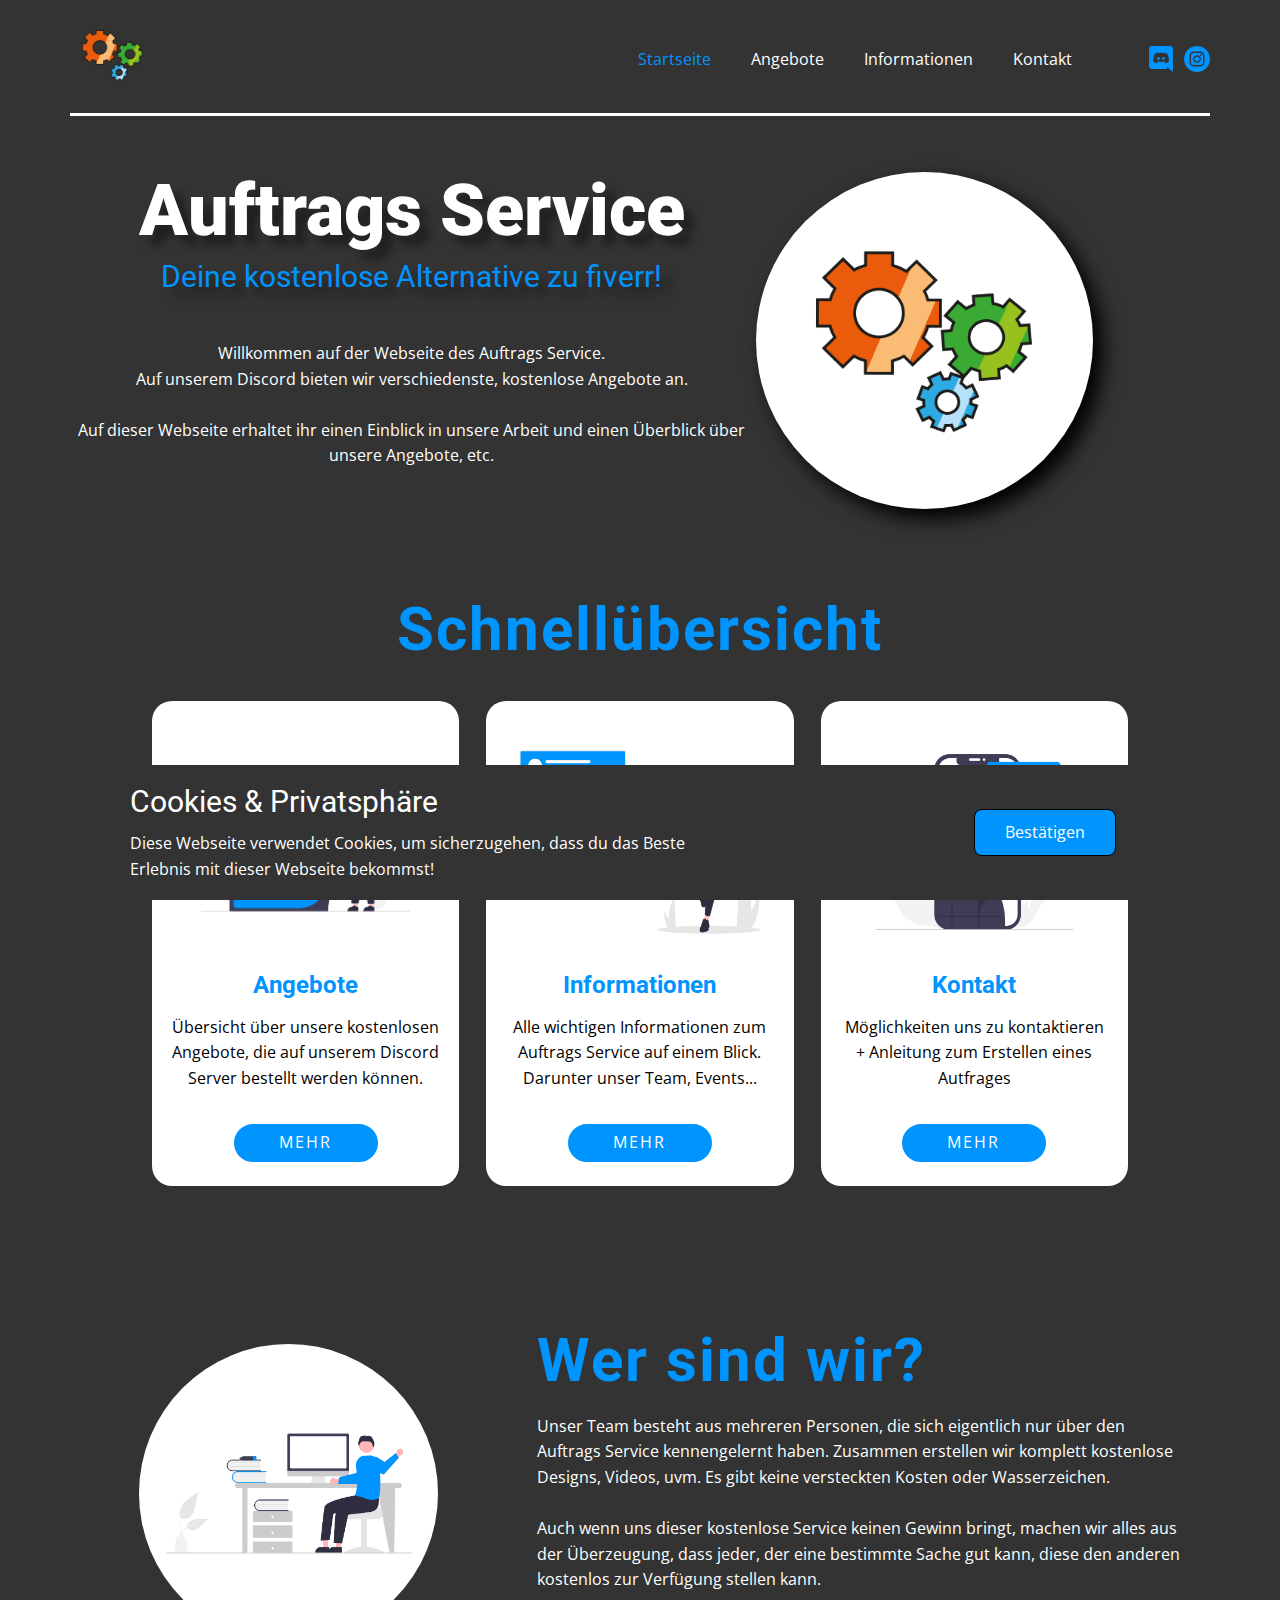
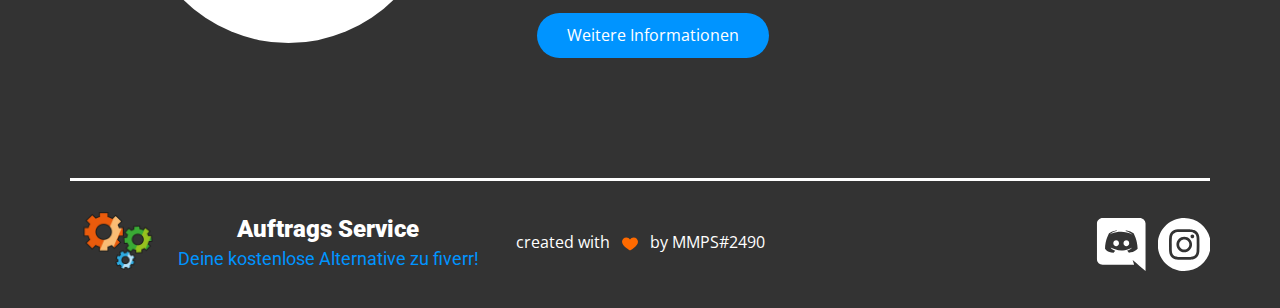
<file: Startseite.html>
<!DOCTYPE html>
<html style="font-size: 16px;" lang="de-DE"><head>
    <meta name="viewport" content="width=device-width, initial-scale=1.0">
    <meta charset="utf-8">
    <meta name="keywords" content="Finding the best car insurance company for you, Insurance and investing for your many sides, Finding the best car insurance company for you, The Best Insurance Companies for 2021, The Best Car Insurance Companies for 2021, Faq, Safe. Relaxing. Good to ride in. Subtly decorated., Contact Us">
    <meta name="description" content="">
    <meta name="page_type" content="np-template-header-footer-from-plugin">
    <title>Startseite</title>
    <link rel="stylesheet" href="nicepage.css" media="screen">
<link rel="stylesheet" href="Startseite.css" media="screen">
    <script class="u-script" type="text/javascript" src="jquery.js" defer=""></script>
    <script class="u-script" type="text/javascript" src="nicepage.js" defer=""></script>
    <meta name="generator" content="MMPS">
    <meta property="og:title" content="Startseite - Auftrags Service">
    <meta property="og:image" content="images/favicon.png">
    <link rel="icon" href="images/favicon1.png">
    <link id="u-theme-google-font" rel="stylesheet" href="https://fonts.googleapis.com/css?family=Roboto:100,100i,300,300i,400,400i,500,500i,700,700i,900,900i|Open+Sans:300,300i,400,400i,600,600i,700,700i,800,800i">
    
    
    
    
    <script type="application/ld+json">{
		"@context": "http://schema.org",
		"@type": "Organization",
		"name": "Auftrags Service Webseite",
		"logo": "images/Logo3.png",
		"sameAs": [
				"https://discord.gg/GXdAP2nQPw",
				"https://www.instagram.com/auftragsservice/",
				"https://discord.gg/GXdAP2nQPw",
				"https://www.instagram.com/auftragsservice/"
		]
}</script>
    <meta name="theme-color" content="#ffd600">
    <meta property="og:description" content="">
    <meta property="og:type" content="website">
  </head>
  <body class="u-body"><header class="u-align-center-sm u-align-center-xs u-clearfix u-grey-80 u-header u-sticky u-sticky-9656 u-header" id="sec-fe27"><div class="u-clearfix u-sheet u-sheet-1">
        <a href="Startseite.html" data-page-id="125923906" class="u-image u-logo u-image-1" data-image-width="3840" data-image-height="3840" title="Startseite">
          <img src="images/Logo3.png" class="u-logo-image u-logo-image-1">
        </a>
        <div class="u-social-icons u-spacing-10 u-social-icons-1">
          <a class="u-social-url" title="Discord" target="_blank" href="https://discord.gg/GXdAP2nQPw"><span class="u-icon u-social-facebook u-social-icon u-text-custom-color-3 u-icon-1"><svg class="u-svg-link" preserveAspectRatio="xMidYMin slice" viewBox="0 0 24 24" style=""><use xmlns:xlink="http://www.w3.org/1999/xlink" xlink:href="#svg-5f09"></use></svg><svg class="u-svg-content" viewBox="0 0 24 24" id="svg-5f09"><path d="m3.58 21.196h14.259l-.681-2.205 1.629 1.398 1.493 1.338 2.72 2.273v-21.525c-.068-1.338-1.22-2.475-2.648-2.475l-16.767.003c-1.427 0-2.585 1.139-2.585 2.477v16.24c0 1.411 1.156 2.476 2.58 2.476zm10.548-15.513-.033.012.012-.012zm-7.631 1.269c1.833-1.334 3.532-1.27 3.532-1.27l.137.135c-2.243.535-3.26 1.537-3.26 1.537s.272-.133.747-.336c3.021-1.188 6.32-1.102 9.374.402 0 0-1.019-.937-3.124-1.537l.186-.183c.291.001 1.831.055 3.479 1.26 0 0 1.844 3.15 1.844 7.02-.061-.074-1.144 1.666-3.931 1.726 0 0-.472-.534-.808-1 1.63-.468 2.24-1.404 2.24-1.404-.535.337-1.023.537-1.419.737-.609.268-1.219.4-1.828.535-2.884.468-4.503-.315-6.033-.936l-.523-.266s.609.936 2.174 1.404c-.411.469-.818 1.002-.818 1.002-2.786-.066-3.802-1.806-3.802-1.806 0-3.876 1.833-7.02 1.833-7.02z"></path><path d="m14.308 12.771c.711 0 1.29-.6 1.29-1.34 0-.735-.576-1.335-1.29-1.335v.003c-.708 0-1.288.598-1.29 1.338 0 .734.579 1.334 1.29 1.334z"></path><path d="m9.69 12.771c.711 0 1.29-.6 1.29-1.34 0-.735-.575-1.335-1.286-1.335l-.004.003c-.711 0-1.29.598-1.29 1.338 0 .734.579 1.334 1.29 1.334z"></path></svg></span>
          </a>
          <a class="u-social-url" title="Instagram" target="_blank" href="https://www.instagram.com/auftragsservice/"><span class="u-icon u-social-icon u-social-instagram u-icon-2"><svg class="u-svg-link" preserveAspectRatio="xMidYMin slice" viewBox="0 0 512 512" style=""><use xmlns:xlink="http://www.w3.org/1999/xlink" xlink:href="#svg-b034"></use></svg><svg class="u-svg-content" viewBox="0 0 512 512" id="svg-b034"><path d="m305 256c0 27.0625-21.9375 49-49 49s-49-21.9375-49-49 21.9375-49 49-49 49 21.9375 49 49zm0 0"></path><path d="m370.59375 169.304688c-2.355469-6.382813-6.113281-12.160157-10.996094-16.902344-4.742187-4.882813-10.515625-8.640625-16.902344-10.996094-5.179687-2.011719-12.960937-4.40625-27.292968-5.058594-15.503906-.707031-20.152344-.859375-59.402344-.859375-39.253906 0-43.902344.148438-59.402344.855469-14.332031.65625-22.117187 3.050781-27.292968 5.0625-6.386719 2.355469-12.164063 6.113281-16.902344 10.996094-4.882813 4.742187-8.640625 10.515625-11 16.902344-2.011719 5.179687-4.40625 12.964843-5.058594 27.296874-.707031 15.5-.859375 20.148438-.859375 59.402344 0 39.25.152344 43.898438.859375 59.402344.652344 14.332031 3.046875 22.113281 5.058594 27.292969 2.359375 6.386719 6.113281 12.160156 10.996094 16.902343 4.742187 4.882813 10.515624 8.640626 16.902343 10.996094 5.179688 2.015625 12.964844 4.410156 27.296875 5.0625 15.5.707032 20.144532.855469 59.398438.855469 39.257812 0 43.90625-.148437 59.402344-.855469 14.332031-.652344 22.117187-3.046875 27.296874-5.0625 12.820313-4.945312 22.953126-15.078125 27.898438-27.898437 2.011719-5.179688 4.40625-12.960938 5.0625-27.292969.707031-15.503906.855469-20.152344.855469-59.402344 0-39.253906-.148438-43.902344-.855469-59.402344-.652344-14.332031-3.046875-22.117187-5.0625-27.296874zm-114.59375 162.179687c-41.691406 0-75.488281-33.792969-75.488281-75.484375s33.796875-75.484375 75.488281-75.484375c41.6875 0 75.484375 33.792969 75.484375 75.484375s-33.796875 75.484375-75.484375 75.484375zm78.46875-136.3125c-9.742188 0-17.640625-7.898437-17.640625-17.640625s7.898437-17.640625 17.640625-17.640625 17.640625 7.898437 17.640625 17.640625c-.003906 9.742188-7.898437 17.640625-17.640625 17.640625zm0 0"></path><path d="m256 0c-141.363281 0-256 114.636719-256 256s114.636719 256 256 256 256-114.636719 256-256-114.636719-256-256-256zm146.113281 316.605469c-.710937 15.648437-3.199219 26.332031-6.832031 35.683593-7.636719 19.746094-23.246094 35.355469-42.992188 42.992188-9.347656 3.632812-20.035156 6.117188-35.679687 6.832031-15.675781.714844-20.683594.886719-60.605469.886719-39.925781 0-44.929687-.171875-60.609375-.886719-15.644531-.714843-26.332031-3.199219-35.679687-6.832031-9.8125-3.691406-18.695313-9.476562-26.039063-16.957031-7.476562-7.339844-13.261719-16.226563-16.953125-26.035157-3.632812-9.347656-6.121094-20.035156-6.832031-35.679687-.722656-15.679687-.890625-20.6875-.890625-60.609375s.167969-44.929688.886719-60.605469c.710937-15.648437 3.195312-26.332031 6.828125-35.683593 3.691406-9.808594 9.480468-18.695313 16.960937-26.035157 7.339844-7.480469 16.226563-13.265625 26.035157-16.957031 9.351562-3.632812 20.035156-6.117188 35.683593-6.832031 15.675781-.714844 20.683594-.886719 60.605469-.886719s44.929688.171875 60.605469.890625c15.648437.710937 26.332031 3.195313 35.683593 6.824219 9.808594 3.691406 18.695313 9.480468 26.039063 16.960937 7.476563 7.34375 13.265625 16.226563 16.953125 26.035157 3.636719 9.351562 6.121094 20.035156 6.835938 35.683593.714843 15.675781.882812 20.683594.882812 60.605469s-.167969 44.929688-.886719 60.605469zm0 0"></path></svg></span>
          </a>
        </div>
        <nav class="u-align-left u-menu u-menu-dropdown u-offcanvas u-menu-1">
          <div class="menu-collapse" style="font-size: 1rem;">
            <a class="u-button-style u-custom-text-active-color u-custom-text-hover-color u-nav-link" href="#">
              <svg class="u-svg-link" preserveAspectRatio="xMidYMin slice" viewBox="0 0 302 302" style=""><use xmlns:xlink="http://www.w3.org/1999/xlink" xlink:href="#svg-8a8f"></use></svg>
              <svg xmlns="http://www.w3.org/2000/svg" xmlns:xlink="http://www.w3.org/1999/xlink" version="1.1" id="svg-8a8f" x="0px" y="0px" viewBox="0 0 302 302" style="enable-background:new 0 0 302 302;" xml:space="preserve" class="u-svg-content"><g><rect y="36" width="302" height="30"></rect><rect y="236" width="302" height="30"></rect><rect y="136" width="302" height="30"></rect>
</g><g></g><g></g><g></g><g></g><g></g><g></g><g></g><g></g><g></g><g></g><g></g><g></g><g></g><g></g><g></g></svg>
            </a>
          </div>
          <div class="u-custom-menu u-nav-container">
            <ul class="u-nav u-unstyled u-nav-1"><li class="u-nav-item"><a class="u-button-style u-nav-link u-text-active-custom-color-3 u-text-hover-custom-color-1" href="Startseite.html" style="padding: 10px 20px;">Startseite</a>
</li><li class="u-nav-item"><a class="u-button-style u-nav-link u-text-active-custom-color-3 u-text-hover-custom-color-1" href="Angebote.html" style="padding: 10px 20px;">Angebote</a>
</li><li class="u-nav-item"><a class="u-button-style u-nav-link u-text-active-custom-color-3 u-text-hover-custom-color-1" href="Informationen.html" style="padding: 10px 20px;">Informationen</a><div class="u-nav-popup"><ul class="u-h-spacing-20 u-nav u-unstyled u-v-spacing-10 u-nav-2"><li class="u-nav-item"><a class="u-button-style u-nav-link u-white" href="Informationen.html#sec-b2d9" data-page-id="1289930065">Wer sind wir?</a>
</li><li class="u-nav-item"><a class="u-button-style u-nav-link u-white" href="Informationen.html#carousel_8043" data-page-id="1289930065">Team</a>
</li><li class="u-nav-item"><a class="u-button-style u-nav-link u-white" href="Informationen.html#carousel_903e" data-page-id="1289930065">FAQ</a>
</li></ul>
</div>
</li><li class="u-nav-item"><a class="u-button-style u-nav-link u-text-active-custom-color-3 u-text-hover-custom-color-1" href="Kontakt.html" style="padding: 10px 20px;">Kontakt</a><div class="u-nav-popup"><ul class="u-h-spacing-20 u-nav u-unstyled u-v-spacing-10 u-nav-3"><li class="u-nav-item"><a class="u-button-style u-nav-link u-white" href="Kontakt.html#carousel_ae8d" data-page-id="766509617">Kontaktmöglichkeiten</a>
</li><li class="u-nav-item"><a class="u-button-style u-nav-link u-white" href="Kontakt.html#carousel_2f02" data-page-id="766509617">Anleitung</a>
</li><li class="u-nav-item"><a class="u-button-style u-nav-link u-white" href="Kontakt.html#carousel_6b69" data-page-id="766509617">Kontaktforumular</a>
</li></ul>
</div>
</li></ul>
          </div>
          <div class="u-custom-menu u-nav-container-collapse">
            <div class="u-align-center u-black u-container-style u-inner-container-layout u-opacity u-opacity-95 u-sidenav">
              <div class="u-inner-container-layout u-sidenav-overflow">
                <div class="u-menu-close"></div>
                <ul class="u-align-center u-nav u-popupmenu-items u-unstyled u-nav-4"><li class="u-nav-item"><a class="u-button-style u-nav-link" href="Startseite.html" style="padding: 10px 20px;">Startseite</a>
</li><li class="u-nav-item"><a class="u-button-style u-nav-link" href="Angebote.html" style="padding: 10px 20px;">Angebote</a>
</li><li class="u-nav-item"><a class="u-button-style u-nav-link" href="Informationen.html" style="padding: 10px 20px;">Informationen</a><div class="u-nav-popup"><ul class="u-h-spacing-20 u-nav u-unstyled u-v-spacing-10 u-nav-5"><li class="u-nav-item"><a class="u-button-style u-nav-link" href="Informationen.html#sec-b2d9" data-page-id="1289930065">Wer sind wir?</a>
</li><li class="u-nav-item"><a class="u-button-style u-nav-link" href="Informationen.html#carousel_8043" data-page-id="1289930065">Team</a>
</li><li class="u-nav-item"><a class="u-button-style u-nav-link" href="Informationen.html#carousel_903e" data-page-id="1289930065">FAQ</a>
</li></ul>
</div>
</li><li class="u-nav-item"><a class="u-button-style u-nav-link" href="Kontakt.html" style="padding: 10px 20px;">Kontakt</a><div class="u-nav-popup"><ul class="u-h-spacing-20 u-nav u-unstyled u-v-spacing-10 u-nav-6"><li class="u-nav-item"><a class="u-button-style u-nav-link" href="Kontakt.html#carousel_ae8d" data-page-id="766509617">Kontaktmöglichkeiten</a>
</li><li class="u-nav-item"><a class="u-button-style u-nav-link" href="Kontakt.html#carousel_2f02" data-page-id="766509617">Anleitung</a>
</li><li class="u-nav-item"><a class="u-button-style u-nav-link" href="Kontakt.html#carousel_6b69" data-page-id="766509617">Kontaktforumular</a>
</li></ul>
</div>
</li></ul>
              </div>
            </div>
            <div class="u-black u-menu-overlay u-opacity u-opacity-70"></div>
          </div>
        </nav>
        <div class="u-border-3 u-border-white u-expanded-width u-hover-feature u-line u-line-horizontal u-shape-rectangle u-line-1"></div>
      </div></header>
    <section class="u-clearfix u-grey-80 u-section-1" id="sec-4806">
      <div class="u-clearfix u-sheet u-sheet-1">
        <h1 class="u-text u-text-default u-text-1">Auftrags Service</h1>
        <h1 class="u-align-center u-hover-feature u-text u-text-white u-title u-text-2">Auftrags Service</h1>
        <div class="u-align-left u-hover-feature u-shape u-shape-circle u-white u-shape-1"></div>
        <img class="u-hover-feature u-image u-image-default u-preserve-proportions u-image-1" src="images/Logo3.png" alt="" data-image-width="1600" data-image-height="1600">
        <h3 class="u-align-center u-text u-text-custom-color-3 u-text-3">Deine kostenlose Alternative zu fiverr!</h3>
        <p class="u-align-center u-text u-text-4">Willkommen auf der Webseite des Auftrags Service.<br>Auf unserem Discord bieten wir verschiedenste, kostenlose Angebote an.<br>
          <br>Auf dieser Webseite erhaltet ihr einen Einblick in unsere Arbeit und einen Überblick über unsere Angebote, etc.
        </p>
      </div>
      
      
      
    </section>
    <section class="u-align-center u-clearfix u-grey-80 u-section-2" id="carousel_d0f9">
      <div class="u-clearfix u-sheet u-sheet-1">
        <h2 class="u-text u-text-custom-color-3 u-text-1">Schnellübersicht</h2>
        <div class="u-list u-list-1">
          <div class="u-repeater u-repeater-1">
            <div class="u-align-center u-container-style u-list-item u-radius-20 u-repeater-item u-shape-round u-white u-list-item-1">
              <div class="u-container-layout u-similar-container u-container-layout-1">
                <img src="images/Angebote.png" alt="" class="u-expanded-width u-image u-image-contain u-image-default u-image-1" data-image-width="1106" data-image-height="736">
                <h4 class="u-text u-text-custom-color-3 u-text-default u-text-2">Angebote</h4>
                <p class="u-text u-text-black u-text-3">Übersicht über unsere kostenlosen Angebote, die auf unserem Discord Server bestellt werden können.</p>
                <a href="Angebote.html" data-page-id="73778795" class="u-active-custom-color-2 u-border-2 u-border-active-white u-border-hover-white u-border-white u-btn u-btn-round u-button-style u-custom-color-3 u-hover-custom-color-1 u-radius-50 u-text-active-white u-text-hover-white u-btn-1">Mehr</a>
              </div>
            </div>
            <div class="u-align-center u-container-style u-list-item u-radius-20 u-repeater-item u-shape-round u-video-cover u-white u-list-item-2">
              <div class="u-container-layout u-similar-container u-container-layout-2">
                <img src="images/Informationen.png" alt="" class="u-expanded-width u-image u-image-default u-image-2" data-image-width="1100" data-image-height="816">
                <h4 class="u-text u-text-custom-color-3 u-text-default u-text-4">Informationen</h4>
                <p class="u-text u-text-black u-text-5"> Alle wichtigen Informationen zum Auftrags Service auf einem Blick. Darunter unser Team, Events...</p>
                <a href="Informationen.html" data-page-id="1289930065" class="u-active-custom-color-2 u-border-2 u-border-active-white u-border-hover-white u-border-white u-btn u-btn-round u-button-style u-custom-color-3 u-hover-custom-color-1 u-radius-50 u-text-active-white u-text-hover-white u-btn-2">MEHR</a>
              </div>
            </div>
            <div class="u-align-center u-container-style u-list-item u-radius-20 u-repeater-item u-shape-round u-video-cover u-white u-list-item-3">
              <div class="u-container-layout u-similar-container u-container-layout-3">
                <img src="images/Kontakt.png" alt="" class="u-expanded-width u-image u-image-contain u-image-default u-image-3" data-image-width="924" data-image-height="768">
                <h4 class="u-text u-text-custom-color-3 u-text-default u-text-6">Kontakt</h4>
                <p class="u-text u-text-black u-text-7">Möglichkeiten uns zu kontaktieren + Anleitung zum Erstellen eines Autfrages</p>
                <a href="Kontakt.html" data-page-id="766509617" class="u-active-custom-color-2 u-border-2 u-border-active-white u-border-hover-white u-border-white u-btn u-btn-round u-button-style u-custom-color-3 u-hover-custom-color-1 u-radius-50 u-text-active-white u-text-hover-white u-btn-3">Mehr</a>
              </div>
            </div>
          </div>
        </div>
      </div>
    </section>
    <section class="u-clearfix u-grey-80 u-section-3" id="sec-44e5">
      <div class="u-clearfix u-sheet u-sheet-1">
        <div class="u-clearfix u-expanded-width u-gutter-0 u-layout-wrap u-layout-wrap-1">
          <div class="u-layout">
            <div class="u-layout-row">
              <div class="u-align-left u-container-style u-layout-cell u-left-cell u-size-23 u-layout-cell-1">
                <div class="u-container-layout u-valign-middle u-container-layout-1">
                  <div class="u-align-center u-container-style u-group u-group-1">
                    <div class="u-container-layout u-valign-middle">
                      <div class="u-expanded u-shape u-shape-circle u-white u-shape-1"></div>
                      <img class="u-image u-image-default u-image-1" src="images/hello.png" alt="" data-image-width="1219" data-image-height="585">
                    </div>
                  </div>
                </div>
              </div>
              <div class="u-align-left u-container-style u-layout-cell u-right-cell u-size-37 u-layout-cell-2">
                <div class="u-container-layout u-valign-middle-lg u-valign-middle-md u-valign-middle-sm u-valign-middle-xl u-valign-top-xs u-container-layout-3">
                  <h2 class="u-text u-text-custom-color-3 u-text-default u-text-1">Wer sind wir?</h2>
                  <p class="u-text u-text-2">Unser Team besteht aus mehreren Personen, die sich eigentlich nur über den Auftrags Service kennengelernt haben. Zusammen erstellen wir komplett kostenlose Designs, Videos, uvm. Es gibt keine versteckten Kosten oder Wasserzeichen.<br>
                    <br>Auch wenn uns dieser kostenlose Service keinen Gewinn bringt, machen wir alles aus der Überzeugung, dass jeder, der eine bestimmte Sache gut kann, diese den anderen kostenlos zur Verfügung stellen kann.&nbsp;
                  </p>
                  <a href="Informationen.html" data-page-id="1289930065" class="u-border-none u-btn u-btn-round u-button-style u-custom-color-3 u-radius-50 u-btn-1">Weitere Informationen</a>
                </div>
              </div>
            </div>
          </div>
        </div>
      </div>
    </section>
    <style class="u-overlap-style">.u-overlap:not(.u-sticky-scroll) .u-header {
background-color: #333333 !important
}</style>
    
    
    <footer class="u-align-center-md u-align-center-sm u-align-center-xs u-clearfix u-footer u-grey-80" id="sec-2012"><div class="u-clearfix u-sheet u-sheet-1">
        <div class="u-border-3 u-border-white u-expanded-width u-hover-feature u-line u-line-horizontal u-shape-rectangle u-line-1"></div>
        <a href="https://nicepage.com" class="u-image u-logo u-image-1" data-image-width="1600" data-image-height="1600">
          <img src="images/Logo3.png" class="u-logo-image u-logo-image-1">
        </a>
        <h4 class="u-align-center u-text u-text-1">Auftrags Service</h4>
        <h6 class="u-align-center u-text u-text-custom-color-3 u-text-2">Deine kostenlose Alternative zu fiverr!</h6>
        <p class="u-align-center-lg u-align-center-md u-align-center-xl u-text u-text-3"> created with&nbsp;&nbsp; <span class="u-icon u-icon-6 u-text-custom-color-1"><svg class="u-svg-content" viewBox="0 0 391.837 391.837" x="0px" y="0px"><g><path style="fill:currentColor;" d="M285.257,35.528c58.743,0.286,106.294,47.836,106.58,106.58   c0,107.624-195.918,214.204-195.918,214.204S0,248.165,0,142.108c0-58.862,47.717-106.58,106.58-106.58l0,0   c36.032-0.281,69.718,17.842,89.339,48.065C215.674,53.517,249.273,35.441,285.257,35.528z"></path>
</g></svg><img></span> &nbsp; by MMPS#2490
        </p>
        <div class="u-hover-feature u-social-icons u-spacing-10 u-social-icons-1">
          <a class="u-social-url" title="Discord" target="_blank" href="https://discord.gg/GXdAP2nQPw"><span class="u-icon u-social-facebook u-social-icon u-text-white u-icon-2"><svg class="u-svg-link" preserveAspectRatio="xMidYMin slice" viewBox="0 0 24 24" style=""><use xmlns:xlink="http://www.w3.org/1999/xlink" xlink:href="#svg-e20d"></use></svg><svg class="u-svg-content" viewBox="0 0 24 24" id="svg-e20d"><path d="m3.58 21.196h14.259l-.681-2.205 1.629 1.398 1.493 1.338 2.72 2.273v-21.525c-.068-1.338-1.22-2.475-2.648-2.475l-16.767.003c-1.427 0-2.585 1.139-2.585 2.477v16.24c0 1.411 1.156 2.476 2.58 2.476zm10.548-15.513-.033.012.012-.012zm-7.631 1.269c1.833-1.334 3.532-1.27 3.532-1.27l.137.135c-2.243.535-3.26 1.537-3.26 1.537s.272-.133.747-.336c3.021-1.188 6.32-1.102 9.374.402 0 0-1.019-.937-3.124-1.537l.186-.183c.291.001 1.831.055 3.479 1.26 0 0 1.844 3.15 1.844 7.02-.061-.074-1.144 1.666-3.931 1.726 0 0-.472-.534-.808-1 1.63-.468 2.24-1.404 2.24-1.404-.535.337-1.023.537-1.419.737-.609.268-1.219.4-1.828.535-2.884.468-4.503-.315-6.033-.936l-.523-.266s.609.936 2.174 1.404c-.411.469-.818 1.002-.818 1.002-2.786-.066-3.802-1.806-3.802-1.806 0-3.876 1.833-7.02 1.833-7.02z"></path><path d="m14.308 12.771c.711 0 1.29-.6 1.29-1.34 0-.735-.576-1.335-1.29-1.335v.003c-.708 0-1.288.598-1.29 1.338 0 .734.579 1.334 1.29 1.334z"></path><path d="m9.69 12.771c.711 0 1.29-.6 1.29-1.34 0-.735-.575-1.335-1.286-1.335l-.004.003c-.711 0-1.29.598-1.29 1.338 0 .734.579 1.334 1.29 1.334z"></path></svg></span>
          </a>
          <a class="u-social-url" title="Instagram" target="_blank" href="https://www.instagram.com/auftragsservice/"><span class="u-icon u-social-icon u-social-instagram u-text-white u-icon-3"><svg class="u-svg-link" preserveAspectRatio="xMidYMin slice" viewBox="0 0 512 512" style=""><use xmlns:xlink="http://www.w3.org/1999/xlink" xlink:href="#svg-b3ce"></use></svg><svg class="u-svg-content" viewBox="0 0 512 512" id="svg-b3ce"><path d="m305 256c0 27.0625-21.9375 49-49 49s-49-21.9375-49-49 21.9375-49 49-49 49 21.9375 49 49zm0 0"></path><path d="m370.59375 169.304688c-2.355469-6.382813-6.113281-12.160157-10.996094-16.902344-4.742187-4.882813-10.515625-8.640625-16.902344-10.996094-5.179687-2.011719-12.960937-4.40625-27.292968-5.058594-15.503906-.707031-20.152344-.859375-59.402344-.859375-39.253906 0-43.902344.148438-59.402344.855469-14.332031.65625-22.117187 3.050781-27.292968 5.0625-6.386719 2.355469-12.164063 6.113281-16.902344 10.996094-4.882813 4.742187-8.640625 10.515625-11 16.902344-2.011719 5.179687-4.40625 12.964843-5.058594 27.296874-.707031 15.5-.859375 20.148438-.859375 59.402344 0 39.25.152344 43.898438.859375 59.402344.652344 14.332031 3.046875 22.113281 5.058594 27.292969 2.359375 6.386719 6.113281 12.160156 10.996094 16.902343 4.742187 4.882813 10.515624 8.640626 16.902343 10.996094 5.179688 2.015625 12.964844 4.410156 27.296875 5.0625 15.5.707032 20.144532.855469 59.398438.855469 39.257812 0 43.90625-.148437 59.402344-.855469 14.332031-.652344 22.117187-3.046875 27.296874-5.0625 12.820313-4.945312 22.953126-15.078125 27.898438-27.898437 2.011719-5.179688 4.40625-12.960938 5.0625-27.292969.707031-15.503906.855469-20.152344.855469-59.402344 0-39.253906-.148438-43.902344-.855469-59.402344-.652344-14.332031-3.046875-22.117187-5.0625-27.296874zm-114.59375 162.179687c-41.691406 0-75.488281-33.792969-75.488281-75.484375s33.796875-75.484375 75.488281-75.484375c41.6875 0 75.484375 33.792969 75.484375 75.484375s-33.796875 75.484375-75.484375 75.484375zm78.46875-136.3125c-9.742188 0-17.640625-7.898437-17.640625-17.640625s7.898437-17.640625 17.640625-17.640625 17.640625 7.898437 17.640625 17.640625c-.003906 9.742188-7.898437 17.640625-17.640625 17.640625zm0 0"></path><path d="m256 0c-141.363281 0-256 114.636719-256 256s114.636719 256 256 256 256-114.636719 256-256-114.636719-256-256-256zm146.113281 316.605469c-.710937 15.648437-3.199219 26.332031-6.832031 35.683593-7.636719 19.746094-23.246094 35.355469-42.992188 42.992188-9.347656 3.632812-20.035156 6.117188-35.679687 6.832031-15.675781.714844-20.683594.886719-60.605469.886719-39.925781 0-44.929687-.171875-60.609375-.886719-15.644531-.714843-26.332031-3.199219-35.679687-6.832031-9.8125-3.691406-18.695313-9.476562-26.039063-16.957031-7.476562-7.339844-13.261719-16.226563-16.953125-26.035157-3.632812-9.347656-6.121094-20.035156-6.832031-35.679687-.722656-15.679687-.890625-20.6875-.890625-60.609375s.167969-44.929688.886719-60.605469c.710937-15.648437 3.195312-26.332031 6.828125-35.683593 3.691406-9.808594 9.480468-18.695313 16.960937-26.035157 7.339844-7.480469 16.226563-13.265625 26.035157-16.957031 9.351562-3.632812 20.035156-6.117188 35.683593-6.832031 15.675781-.714844 20.683594-.886719 60.605469-.886719s44.929688.171875 60.605469.890625c15.648437.710937 26.332031 3.195313 35.683593 6.824219 9.808594 3.691406 18.695313 9.480468 26.039063 16.960937 7.476563 7.34375 13.265625 16.226563 16.953125 26.035157 3.636719 9.351562 6.121094 20.035156 6.835938 35.683593.714843 15.675781.882812 20.683594.882812 60.605469s-.167969 44.929688-.886719 60.605469zm0 0"></path></svg></span>
          </a>
        </div>
      </div></footer>
</g></svg>
        
        
    </span>
  <section class="skrollable u-align-center u-clearfix u-cookies-consent u-grey-80 u-valign-middle u-cookies-consent" id="sec-b15a">
      <div class="u-clearfix u-layout-wrap u-layout-wrap-1">
        <div class="u-gutter-0 u-layout">
          <div class="u-layout-row">
            <div class="u-container-style u-layout-cell u-left-cell u-size-43-md u-size-43-sm u-size-43-xs u-size-46-lg u-size-46-xl u-layout-cell-1">
              <div class="u-container-layout u-container-layout-1">
                <h3 class="u-text u-text-default u-text-1">Cookies &amp; ​Privatsphäre</h3>
                <p class="u-text u-text-2">Diese Webseite verwendet Cookies, um sicherzugehen, dass du das Beste Erlebnis mit dieser Webseite bekommst!</p>
              </div>
            </div>
            <div class="u-align-left u-container-style u-layout-cell u-right-cell u-size-14-lg u-size-14-xl u-size-17-md u-size-17-sm u-size-17-xs u-layout-cell-2">
              <div class="u-container-layout u-valign-middle-lg u-valign-middle-md u-valign-middle-xl u-valign-top-sm u-valign-top-xs u-container-layout-2">
                <a href="###" class="u-border-1 u-border-black u-border-hover-black u-btn u-btn-round u-button-confirm u-button-style u-custom-color-3 u-hover-custom-color-1 u-radius-8 u-btn-1">Bestätigen</a>
              </div>
            </div>
          </div>
        </div>
      </div>
    <style> .u-cookies-consent {
  min-height: 135px;
  background-image: none;
}

.u-cookies-consent .u-layout-wrap-1 {
  width: 1140px;
  margin: 0 auto;
}

.u-cookies-consent .u-layout-cell-1 {
  min-height: 135px;
}

.u-cookies-consent .u-container-layout-1 {
  padding: 0;
}

.u-cookies-consent .u-text-1 {
  margin: 19px auto 0 60px;
}

.u-cookies-consent .u-text-2 {
  margin: 11px 218px 0 60px;
}

.u-cookies-consent .u-layout-cell-2 {
  min-height: 135px;
}

.u-cookies-consent .u-container-layout-2 {
  padding: 30px;
}

.u-cookies-consent .u-btn-1 {
  background-image: none;
  border-style: solid;
  margin: 0 auto 0 0;
}

@media (max-width: 1199px) {
   .u-cookies-consent {
    min-height: 111px;
  }

  .u-cookies-consent .u-layout-wrap-1 {
    width: 940px;
  }

  .u-cookies-consent .u-layout-cell-1 {
    min-height: 111px;
  }

  .u-cookies-consent .u-text-2 {
    margin-right: 65px;
  }

  .u-cookies-consent .u-layout-cell-2 {
    min-height: 111px;
  }
}

@media (max-width: 991px) {
   .u-cookies-consent {
    min-height: 100px;
  }

  .u-cookies-consent .u-layout-wrap-1 {
    width: 720px;
  }

  .u-cookies-consent .u-layout-cell-1 {
    min-height: 100px;
  }

  .u-cookies-consent .u-text-2 {
    margin-right: 0;
  }

  .u-cookies-consent .u-layout-cell-2 {
    min-height: 100px;
  }
}

@media (max-width: 767px) {
   .u-cookies-consent {
    min-height: 200px;
  }

  .u-cookies-consent .u-layout-wrap-1 {
    width: 540px;
  }

  .u-cookies-consent .u-container-layout-1 {
    padding-bottom: 20px;
  }

  .u-cookies-consent .u-container-layout-2 {
    padding: 10px;
  }
}

@media (max-width: 575px) {
  .u-cookies-consent .u-layout-wrap-1 {
    width: 340px;
  }
}</style></section>
</body></html>
</file>
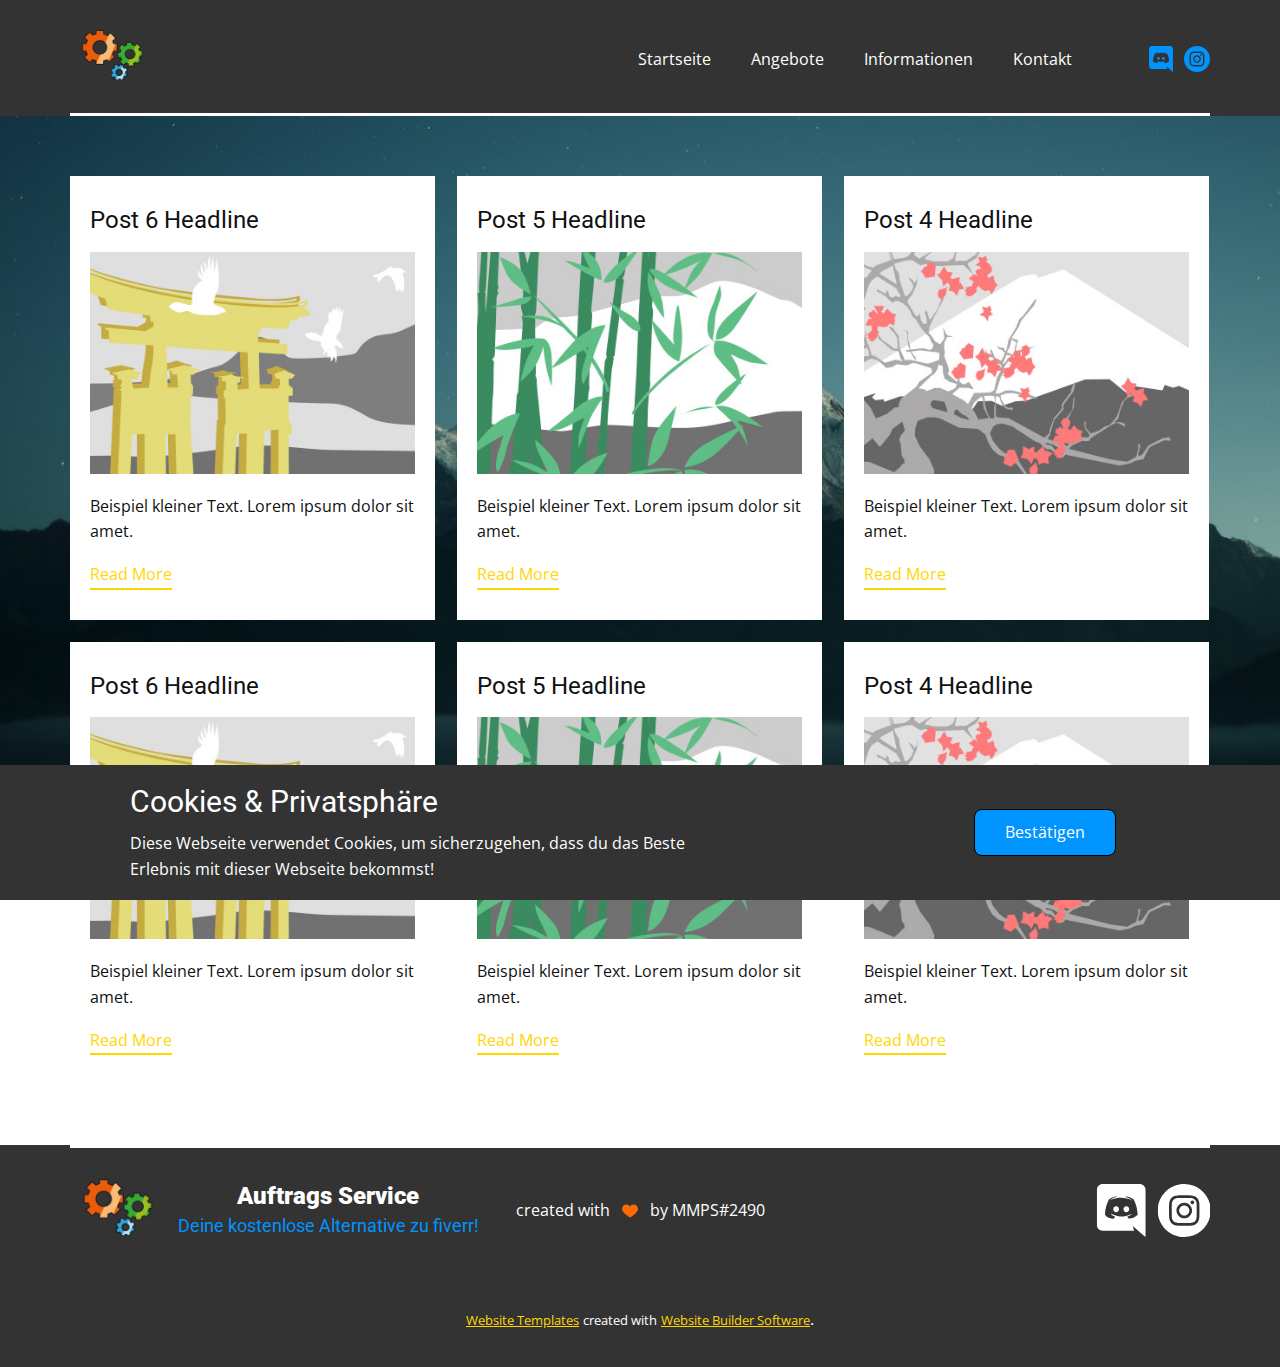
<file: blog/blog.html>
<html style="font-size: 16px;" lang="de-DE"><head>
    <meta name="viewport" content="width=device-width, initial-scale=1.0">
    <meta charset="utf-8">
    <meta name="keywords" content="">
    <meta name="description" content="">
    <meta name="page_type" content="np-template-header-footer-from-plugin">
    <title>Blog Template</title>
    <link rel="stylesheet" href="../nicepage.css" media="screen">
<link rel="stylesheet" href="../Blog-Template.css" media="screen">
    <script class="u-script" type="text/javascript" src="../jquery.js" defer=""></script>
    <script class="u-script" type="text/javascript" src="../nicepage.js" defer=""></script>
    <meta name="generator" content="MMPS">
    <link rel="icon" href="../images/favicon1.png">
    <link id="u-theme-google-font" rel="stylesheet" href="https://fonts.googleapis.com/css?family=Roboto:100,100i,300,300i,400,400i,500,500i,700,700i,900,900i|Open+Sans:300,300i,400,400i,600,600i,700,700i,800,800i">
    
    
    <script type="application/ld+json">{
		"@context": "http://schema.org",
		"@type": "Organization",
		"name": "Auftrags Service Webseite",
		"logo": "images/Logo3.png",
		"sameAs": [
				"https://discord.gg/GXdAP2nQPw",
				"https://www.instagram.com/auftragsservice/",
				"https://discord.gg/GXdAP2nQPw",
				"https://www.instagram.com/auftragsservice/"
		]
}</script>
    <meta name="theme-color" content="#ffd600">
  </head>
  <body class="u-body"><header class="u-align-center-sm u-align-center-xs u-clearfix u-grey-80 u-header u-sticky u-sticky-9656 u-header" id="sec-fe27"><div class="u-clearfix u-sheet u-sheet-1">
        <a href="../Startseite.html" data-page-id="125923906" class="u-image u-logo u-image-1" data-image-width="3840" data-image-height="3840" title="Startseite">
          <img src="../images/Logo3.png" class="u-logo-image u-logo-image-1">
        </a>
        <div class="u-social-icons u-spacing-10 u-social-icons-1">
          <a class="u-social-url" title="Discord" target="_blank" href="https://discord.gg/GXdAP2nQPw"><span class="u-icon u-social-facebook u-social-icon u-text-custom-color-3 u-icon-1"><svg class="u-svg-link" preserveAspectRatio="xMidYMin slice" viewBox="0 0 24 24" style=""><use xmlns:xlink="http://www.w3.org/1999/xlink" xlink:href="#svg-5f09"></use></svg><svg class="u-svg-content" viewBox="0 0 24 24" id="svg-5f09"><path d="m3.58 21.196h14.259l-.681-2.205 1.629 1.398 1.493 1.338 2.72 2.273v-21.525c-.068-1.338-1.22-2.475-2.648-2.475l-16.767.003c-1.427 0-2.585 1.139-2.585 2.477v16.24c0 1.411 1.156 2.476 2.58 2.476zm10.548-15.513-.033.012.012-.012zm-7.631 1.269c1.833-1.334 3.532-1.27 3.532-1.27l.137.135c-2.243.535-3.26 1.537-3.26 1.537s.272-.133.747-.336c3.021-1.188 6.32-1.102 9.374.402 0 0-1.019-.937-3.124-1.537l.186-.183c.291.001 1.831.055 3.479 1.26 0 0 1.844 3.15 1.844 7.02-.061-.074-1.144 1.666-3.931 1.726 0 0-.472-.534-.808-1 1.63-.468 2.24-1.404 2.24-1.404-.535.337-1.023.537-1.419.737-.609.268-1.219.4-1.828.535-2.884.468-4.503-.315-6.033-.936l-.523-.266s.609.936 2.174 1.404c-.411.469-.818 1.002-.818 1.002-2.786-.066-3.802-1.806-3.802-1.806 0-3.876 1.833-7.02 1.833-7.02z"></path><path d="m14.308 12.771c.711 0 1.29-.6 1.29-1.34 0-.735-.576-1.335-1.29-1.335v.003c-.708 0-1.288.598-1.29 1.338 0 .734.579 1.334 1.29 1.334z"></path><path d="m9.69 12.771c.711 0 1.29-.6 1.29-1.34 0-.735-.575-1.335-1.286-1.335l-.004.003c-.711 0-1.29.598-1.29 1.338 0 .734.579 1.334 1.29 1.334z"></path></svg></span>
          </a>
          <a class="u-social-url" title="Instagram" target="_blank" href="https://www.instagram.com/auftragsservice/"><span class="u-icon u-social-icon u-social-instagram u-icon-2"><svg class="u-svg-link" preserveAspectRatio="xMidYMin slice" viewBox="0 0 512 512" style=""><use xmlns:xlink="http://www.w3.org/1999/xlink" xlink:href="#svg-b034"></use></svg><svg class="u-svg-content" viewBox="0 0 512 512" id="svg-b034"><path d="m305 256c0 27.0625-21.9375 49-49 49s-49-21.9375-49-49 21.9375-49 49-49 49 21.9375 49 49zm0 0"></path><path d="m370.59375 169.304688c-2.355469-6.382813-6.113281-12.160157-10.996094-16.902344-4.742187-4.882813-10.515625-8.640625-16.902344-10.996094-5.179687-2.011719-12.960937-4.40625-27.292968-5.058594-15.503906-.707031-20.152344-.859375-59.402344-.859375-39.253906 0-43.902344.148438-59.402344.855469-14.332031.65625-22.117187 3.050781-27.292968 5.0625-6.386719 2.355469-12.164063 6.113281-16.902344 10.996094-4.882813 4.742187-8.640625 10.515625-11 16.902344-2.011719 5.179687-4.40625 12.964843-5.058594 27.296874-.707031 15.5-.859375 20.148438-.859375 59.402344 0 39.25.152344 43.898438.859375 59.402344.652344 14.332031 3.046875 22.113281 5.058594 27.292969 2.359375 6.386719 6.113281 12.160156 10.996094 16.902343 4.742187 4.882813 10.515624 8.640626 16.902343 10.996094 5.179688 2.015625 12.964844 4.410156 27.296875 5.0625 15.5.707032 20.144532.855469 59.398438.855469 39.257812 0 43.90625-.148437 59.402344-.855469 14.332031-.652344 22.117187-3.046875 27.296874-5.0625 12.820313-4.945312 22.953126-15.078125 27.898438-27.898437 2.011719-5.179688 4.40625-12.960938 5.0625-27.292969.707031-15.503906.855469-20.152344.855469-59.402344 0-39.253906-.148438-43.902344-.855469-59.402344-.652344-14.332031-3.046875-22.117187-5.0625-27.296874zm-114.59375 162.179687c-41.691406 0-75.488281-33.792969-75.488281-75.484375s33.796875-75.484375 75.488281-75.484375c41.6875 0 75.484375 33.792969 75.484375 75.484375s-33.796875 75.484375-75.484375 75.484375zm78.46875-136.3125c-9.742188 0-17.640625-7.898437-17.640625-17.640625s7.898437-17.640625 17.640625-17.640625 17.640625 7.898437 17.640625 17.640625c-.003906 9.742188-7.898437 17.640625-17.640625 17.640625zm0 0"></path><path d="m256 0c-141.363281 0-256 114.636719-256 256s114.636719 256 256 256 256-114.636719 256-256-114.636719-256-256-256zm146.113281 316.605469c-.710937 15.648437-3.199219 26.332031-6.832031 35.683593-7.636719 19.746094-23.246094 35.355469-42.992188 42.992188-9.347656 3.632812-20.035156 6.117188-35.679687 6.832031-15.675781.714844-20.683594.886719-60.605469.886719-39.925781 0-44.929687-.171875-60.609375-.886719-15.644531-.714843-26.332031-3.199219-35.679687-6.832031-9.8125-3.691406-18.695313-9.476562-26.039063-16.957031-7.476562-7.339844-13.261719-16.226563-16.953125-26.035157-3.632812-9.347656-6.121094-20.035156-6.832031-35.679687-.722656-15.679687-.890625-20.6875-.890625-60.609375s.167969-44.929688.886719-60.605469c.710937-15.648437 3.195312-26.332031 6.828125-35.683593 3.691406-9.808594 9.480468-18.695313 16.960937-26.035157 7.339844-7.480469 16.226563-13.265625 26.035157-16.957031 9.351562-3.632812 20.035156-6.117188 35.683593-6.832031 15.675781-.714844 20.683594-.886719 60.605469-.886719s44.929688.171875 60.605469.890625c15.648437.710937 26.332031 3.195313 35.683593 6.824219 9.808594 3.691406 18.695313 9.480468 26.039063 16.960937 7.476563 7.34375 13.265625 16.226563 16.953125 26.035157 3.636719 9.351562 6.121094 20.035156 6.835938 35.683593.714843 15.675781.882812 20.683594.882812 60.605469s-.167969 44.929688-.886719 60.605469zm0 0"></path></svg></span>
          </a>
        </div>
        <nav class="u-align-left u-menu u-menu-dropdown u-offcanvas u-menu-1">
          <div class="menu-collapse" style="font-size: 1rem;">
            <a class="u-button-style u-custom-text-active-color u-custom-text-hover-color u-nav-link" href="#">
              <svg class="u-svg-link" preserveAspectRatio="xMidYMin slice" viewBox="0 0 302 302" style=""><use xmlns:xlink="http://www.w3.org/1999/xlink" xlink:href="#svg-8a8f"></use></svg>
              <svg xmlns="http://www.w3.org/2000/svg" xmlns:xlink="http://www.w3.org/1999/xlink" version="1.1" id="svg-8a8f" x="0px" y="0px" viewBox="0 0 302 302" style="enable-background:new 0 0 302 302;" xml:space="preserve" class="u-svg-content"><g><rect y="36" width="302" height="30"></rect><rect y="236" width="302" height="30"></rect><rect y="136" width="302" height="30"></rect>
</g><g></g><g></g><g></g><g></g><g></g><g></g><g></g><g></g><g></g><g></g><g></g><g></g><g></g><g></g><g></g></svg>
            </a>
          </div>
          <div class="u-custom-menu u-nav-container">
            <ul class="u-nav u-unstyled u-nav-1"><li class="u-nav-item"><a class="u-button-style u-nav-link u-text-active-custom-color-3 u-text-hover-custom-color-1" href="../Startseite.html" style="padding: 10px 20px;">Startseite</a>
</li><li class="u-nav-item"><a class="u-button-style u-nav-link u-text-active-custom-color-3 u-text-hover-custom-color-1" href="../Angebote.html" style="padding: 10px 20px;">Angebote</a>
</li><li class="u-nav-item"><a class="u-button-style u-nav-link u-text-active-custom-color-3 u-text-hover-custom-color-1" href="../Informationen.html" style="padding: 10px 20px;">Informationen</a><div class="u-nav-popup"><ul class="u-h-spacing-20 u-nav u-unstyled u-v-spacing-10 u-nav-2"><li class="u-nav-item"><a class="u-button-style u-nav-link u-white" href="../Informationen.html#sec-b2d9" data-page-id="1289930065">Wer sind wir?</a>
</li><li class="u-nav-item"><a class="u-button-style u-nav-link u-white" href="../Informationen.html#carousel_8043" data-page-id="1289930065">Team</a>
</li><li class="u-nav-item"><a class="u-button-style u-nav-link u-white" href="../Informationen.html#carousel_903e" data-page-id="1289930065">FAQ</a>
</li></ul>
</div>
</li><li class="u-nav-item"><a class="u-button-style u-nav-link u-text-active-custom-color-3 u-text-hover-custom-color-1" href="../Kontakt.html" style="padding: 10px 20px;">Kontakt</a><div class="u-nav-popup"><ul class="u-h-spacing-20 u-nav u-unstyled u-v-spacing-10 u-nav-3"><li class="u-nav-item"><a class="u-button-style u-nav-link u-white" href="../Kontakt.html#carousel_ae8d" data-page-id="766509617">Kontaktmöglichkeiten</a>
</li><li class="u-nav-item"><a class="u-button-style u-nav-link u-white" href="../Kontakt.html#carousel_2f02" data-page-id="766509617">Anleitung</a>
</li><li class="u-nav-item"><a class="u-button-style u-nav-link u-white" href="../Kontakt.html#carousel_6b69" data-page-id="766509617">Kontaktforumular</a>
</li></ul>
</div>
</li></ul>
          </div>
          <div class="u-custom-menu u-nav-container-collapse">
            <div class="u-align-center u-black u-container-style u-inner-container-layout u-opacity u-opacity-95 u-sidenav">
              <div class="u-inner-container-layout u-sidenav-overflow">
                <div class="u-menu-close"></div>
                <ul class="u-align-center u-nav u-popupmenu-items u-unstyled u-nav-4"><li class="u-nav-item"><a class="u-button-style u-nav-link" href="../Startseite.html" style="padding: 10px 20px;">Startseite</a>
</li><li class="u-nav-item"><a class="u-button-style u-nav-link" href="../Angebote.html" style="padding: 10px 20px;">Angebote</a>
</li><li class="u-nav-item"><a class="u-button-style u-nav-link" href="../Informationen.html" style="padding: 10px 20px;">Informationen</a><div class="u-nav-popup"><ul class="u-h-spacing-20 u-nav u-unstyled u-v-spacing-10 u-nav-5"><li class="u-nav-item"><a class="u-button-style u-nav-link" href="../Informationen.html#sec-b2d9" data-page-id="1289930065">Wer sind wir?</a>
</li><li class="u-nav-item"><a class="u-button-style u-nav-link" href="../Informationen.html#carousel_8043" data-page-id="1289930065">Team</a>
</li><li class="u-nav-item"><a class="u-button-style u-nav-link" href="../Informationen.html#carousel_903e" data-page-id="1289930065">FAQ</a>
</li></ul>
</div>
</li><li class="u-nav-item"><a class="u-button-style u-nav-link" href="../Kontakt.html" style="padding: 10px 20px;">Kontakt</a><div class="u-nav-popup"><ul class="u-h-spacing-20 u-nav u-unstyled u-v-spacing-10 u-nav-6"><li class="u-nav-item"><a class="u-button-style u-nav-link" href="../Kontakt.html#carousel_ae8d" data-page-id="766509617">Kontaktmöglichkeiten</a>
</li><li class="u-nav-item"><a class="u-button-style u-nav-link" href="../Kontakt.html#carousel_2f02" data-page-id="766509617">Anleitung</a>
</li><li class="u-nav-item"><a class="u-button-style u-nav-link" href="../Kontakt.html#carousel_6b69" data-page-id="766509617">Kontaktforumular</a>
</li></ul>
</div>
</li></ul>
              </div>
            </div>
            <div class="u-black u-menu-overlay u-opacity u-opacity-70"></div>
          </div>
        </nav>
        <div class="u-border-3 u-border-white u-expanded-width u-hover-feature u-line u-line-horizontal u-shape-rectangle u-line-1"></div>
      </div></header>
    <section class="u-clearfix u-section-1" id="sec-d17d">
      <div class="u-clearfix u-sheet u-valign-middle u-sheet-1"><!--blog--><!--blog_options_json--><!--{"type":"Recent","source":"","tags":"","count":""}--><!--/blog_options_json-->
        <div class="u-blog u-expanded-width u-repeater u-repeater-1"><!--blog_post-->
          <div class="u-blog-post u-container-style u-repeater-item u-white u-repeater-item-1">
            <div class="u-container-layout u-similar-container u-valign-top u-container-layout-1"><!--blog_post_header-->
              <h4 class="u-blog-control u-text u-text-1">
                <a class="u-post-header-link" href="../blog/post-5.html"><!--blog_post_header_content-->Post 6 Headline<!--/blog_post_header_content--></a>
              </h4><!--/blog_post_header--><!--blog_post_image-->
              <a class="u-post-header-link" href="../blog/post-5.html"><img alt="" class="u-blog-control u-expanded-width u-image u-image-default u-image-1" src="[data-uri]"></a><!--/blog_post_image--><!--blog_post_content-->
              <div class="u-blog-control u-post-content u-text u-text-2 fr-view">Beispiel kleiner Text. Lorem ipsum dolor sit amet.</div><!--/blog_post_content--><!--blog_post_readmore-->
              <a href="../blog/post-5.html" class="u-blog-control u-border-2 u-border-palette-1-base u-btn u-btn-rectangle u-button-style u-none u-btn-1"><!--blog_post_readmore_content--><!--options_json--><!--{"content":"Read More"}--><!--/options_json-->Read More<!--/blog_post_readmore_content--></a><!--/blog_post_readmore-->
            </div>
          </div><div class="u-blog-post u-container-style u-repeater-item u-video-cover u-white">
            <div class="u-container-layout u-similar-container u-valign-top u-container-layout-2"><!--blog_post_header-->
              <h4 class="u-blog-control u-text u-text-3">
                <a class="u-post-header-link" href="../blog/post-4.html"><!--blog_post_header_content-->Post 5 Headline<!--/blog_post_header_content--></a>
              </h4><!--/blog_post_header--><!--blog_post_image-->
              <a class="u-post-header-link" href="../blog/post-4.html"><img alt="" class="u-blog-control u-expanded-width u-image u-image-default u-image-2" src="[data-uri]"></a><!--/blog_post_image--><!--blog_post_content-->
              <div class="u-blog-control u-post-content u-text u-text-4 fr-view">Beispiel kleiner Text. Lorem ipsum dolor sit amet.</div><!--/blog_post_content--><!--blog_post_readmore-->
              <a href="../blog/post-4.html" class="u-blog-control u-border-2 u-border-palette-1-base u-btn u-btn-rectangle u-button-style u-none u-btn-2"><!--blog_post_readmore_content--><!--options_json--><!--{"content":"Read More"}--><!--/options_json-->Read More<!--/blog_post_readmore_content--></a><!--/blog_post_readmore-->
            </div>
          </div><div class="u-blog-post u-container-style u-repeater-item u-video-cover u-white">
            <div class="u-container-layout u-similar-container u-valign-top u-container-layout-3"><!--blog_post_header-->
              <h4 class="u-blog-control u-text u-text-5">
                <a class="u-post-header-link" href="../blog/post-3.html"><!--blog_post_header_content-->Post 4 Headline<!--/blog_post_header_content--></a>
              </h4><!--/blog_post_header--><!--blog_post_image-->
              <a class="u-post-header-link" href="../blog/post-3.html"><img alt="" class="u-blog-control u-expanded-width u-image u-image-default u-image-3" src="[data-uri]"></a><!--/blog_post_image--><!--blog_post_content-->
              <div class="u-blog-control u-post-content u-text u-text-6 fr-view">Beispiel kleiner Text. Lorem ipsum dolor sit amet.</div><!--/blog_post_content--><!--blog_post_readmore-->
              <a href="../blog/post-3.html" class="u-blog-control u-border-2 u-border-palette-1-base u-btn u-btn-rectangle u-button-style u-none u-btn-3"><!--blog_post_readmore_content--><!--options_json--><!--{"content":"Read More"}--><!--/options_json-->Read More<!--/blog_post_readmore_content--></a><!--/blog_post_readmore-->
            </div>
          </div><div class="u-blog-post u-container-style u-repeater-item u-white u-repeater-item-1">
            <div class="u-container-layout u-similar-container u-valign-top u-container-layout-1"><!--blog_post_header-->
              <h4 class="u-blog-control u-text u-text-1">
                <a class="u-post-header-link" href="../blog/post-2.html"><!--blog_post_header_content-->Post 6 Headline<!--/blog_post_header_content--></a>
              </h4><!--/blog_post_header--><!--blog_post_image-->
              <a class="u-post-header-link" href="../blog/post-2.html"><img alt="" class="u-blog-control u-expanded-width u-image u-image-default u-image-1" src="[data-uri]"></a><!--/blog_post_image--><!--blog_post_content-->
              <div class="u-blog-control u-post-content u-text u-text-2 fr-view">Beispiel kleiner Text. Lorem ipsum dolor sit amet.</div><!--/blog_post_content--><!--blog_post_readmore-->
              <a href="../blog/post-2.html" class="u-blog-control u-border-2 u-border-palette-1-base u-btn u-btn-rectangle u-button-style u-none u-btn-1"><!--blog_post_readmore_content--><!--options_json--><!--{"content":"Read More"}--><!--/options_json-->Read More<!--/blog_post_readmore_content--></a><!--/blog_post_readmore-->
            </div>
          </div><div class="u-blog-post u-container-style u-repeater-item u-video-cover u-white">
            <div class="u-container-layout u-similar-container u-valign-top u-container-layout-2"><!--blog_post_header-->
              <h4 class="u-blog-control u-text u-text-3">
                <a class="u-post-header-link" href="../blog/post-1.html"><!--blog_post_header_content-->Post 5 Headline<!--/blog_post_header_content--></a>
              </h4><!--/blog_post_header--><!--blog_post_image-->
              <a class="u-post-header-link" href="../blog/post-1.html"><img alt="" class="u-blog-control u-expanded-width u-image u-image-default u-image-2" src="[data-uri]"></a><!--/blog_post_image--><!--blog_post_content-->
              <div class="u-blog-control u-post-content u-text u-text-4 fr-view">Beispiel kleiner Text. Lorem ipsum dolor sit amet.</div><!--/blog_post_content--><!--blog_post_readmore-->
              <a href="../blog/post-1.html" class="u-blog-control u-border-2 u-border-palette-1-base u-btn u-btn-rectangle u-button-style u-none u-btn-2"><!--blog_post_readmore_content--><!--options_json--><!--{"content":"Read More"}--><!--/options_json-->Read More<!--/blog_post_readmore_content--></a><!--/blog_post_readmore-->
            </div>
          </div><div class="u-blog-post u-container-style u-repeater-item u-video-cover u-white">
            <div class="u-container-layout u-similar-container u-valign-top u-container-layout-3"><!--blog_post_header-->
              <h4 class="u-blog-control u-text u-text-5">
                <a class="u-post-header-link" href="../blog/post.html"><!--blog_post_header_content-->Post 4 Headline<!--/blog_post_header_content--></a>
              </h4><!--/blog_post_header--><!--blog_post_image-->
              <a class="u-post-header-link" href="../blog/post.html"><img alt="" class="u-blog-control u-expanded-width u-image u-image-default u-image-3" src="[data-uri]"></a><!--/blog_post_image--><!--blog_post_content-->
              <div class="u-blog-control u-post-content u-text u-text-6 fr-view">Beispiel kleiner Text. Lorem ipsum dolor sit amet.</div><!--/blog_post_content--><!--blog_post_readmore-->
              <a href="../blog/post.html" class="u-blog-control u-border-2 u-border-palette-1-base u-btn u-btn-rectangle u-button-style u-none u-btn-3"><!--blog_post_readmore_content--><!--options_json--><!--{"content":"Read More"}--><!--/options_json-->Read More<!--/blog_post_readmore_content--></a><!--/blog_post_readmore-->
            </div>
          </div><!--/blog_post--><!--blog_post-->
          <!--/blog_post--><!--blog_post-->
          <!--/blog_post-->
        </div><!--/blog-->
      </div>
    </section>
    
    
    <footer class="u-align-center-md u-align-center-sm u-align-center-xs u-clearfix u-footer u-grey-80" id="sec-2012"><div class="u-clearfix u-sheet u-sheet-1">
        <div class="u-border-3 u-border-white u-expanded-width u-hover-feature u-line u-line-horizontal u-shape-rectangle u-line-1"></div>
        <a href="https://nicepage.com" class="u-image u-logo u-image-1" data-image-width="1600" data-image-height="1600">
          <img src="../images/Logo3.png" class="u-logo-image u-logo-image-1">
        </a>
        <h4 class="u-align-center u-text u-text-1">Auftrags Service</h4>
        <h6 class="u-align-center u-text u-text-custom-color-3 u-text-2">Deine kostenlose Alternative zu fiverr!</h6>
        <p class="u-align-center-lg u-align-center-md u-align-center-xl u-text u-text-3"> created with&nbsp;&nbsp; <span class="u-icon u-icon-6 u-text-custom-color-1"><svg class="u-svg-content" viewBox="0 0 391.837 391.837" x="0px" y="0px"><g><path style="fill:currentColor;" d="M285.257,35.528c58.743,0.286,106.294,47.836,106.58,106.58   c0,107.624-195.918,214.204-195.918,214.204S0,248.165,0,142.108c0-58.862,47.717-106.58,106.58-106.58l0,0   c36.032-0.281,69.718,17.842,89.339,48.065C215.674,53.517,249.273,35.441,285.257,35.528z"></path>
</g></svg><img></span> &nbsp; by MMPS#2490
        </p>
        <div class="u-hover-feature u-social-icons u-spacing-10 u-social-icons-1">
          <a class="u-social-url" title="Discord" target="_blank" href="https://discord.gg/GXdAP2nQPw"><span class="u-icon u-social-facebook u-social-icon u-text-white u-icon-2"><svg class="u-svg-link" preserveAspectRatio="xMidYMin slice" viewBox="0 0 24 24" style=""><use xmlns:xlink="http://www.w3.org/1999/xlink" xlink:href="#svg-e20d"></use></svg><svg class="u-svg-content" viewBox="0 0 24 24" id="svg-e20d"><path d="m3.58 21.196h14.259l-.681-2.205 1.629 1.398 1.493 1.338 2.72 2.273v-21.525c-.068-1.338-1.22-2.475-2.648-2.475l-16.767.003c-1.427 0-2.585 1.139-2.585 2.477v16.24c0 1.411 1.156 2.476 2.58 2.476zm10.548-15.513-.033.012.012-.012zm-7.631 1.269c1.833-1.334 3.532-1.27 3.532-1.27l.137.135c-2.243.535-3.26 1.537-3.26 1.537s.272-.133.747-.336c3.021-1.188 6.32-1.102 9.374.402 0 0-1.019-.937-3.124-1.537l.186-.183c.291.001 1.831.055 3.479 1.26 0 0 1.844 3.15 1.844 7.02-.061-.074-1.144 1.666-3.931 1.726 0 0-.472-.534-.808-1 1.63-.468 2.24-1.404 2.24-1.404-.535.337-1.023.537-1.419.737-.609.268-1.219.4-1.828.535-2.884.468-4.503-.315-6.033-.936l-.523-.266s.609.936 2.174 1.404c-.411.469-.818 1.002-.818 1.002-2.786-.066-3.802-1.806-3.802-1.806 0-3.876 1.833-7.02 1.833-7.02z"></path><path d="m14.308 12.771c.711 0 1.29-.6 1.29-1.34 0-.735-.576-1.335-1.29-1.335v.003c-.708 0-1.288.598-1.29 1.338 0 .734.579 1.334 1.29 1.334z"></path><path d="m9.69 12.771c.711 0 1.29-.6 1.29-1.34 0-.735-.575-1.335-1.286-1.335l-.004.003c-.711 0-1.29.598-1.29 1.338 0 .734.579 1.334 1.29 1.334z"></path></svg></span>
          </a>
          <a class="u-social-url" title="Instagram" target="_blank" href="https://www.instagram.com/auftragsservice/"><span class="u-icon u-social-icon u-social-instagram u-text-white u-icon-3"><svg class="u-svg-link" preserveAspectRatio="xMidYMin slice" viewBox="0 0 512 512" style=""><use xmlns:xlink="http://www.w3.org/1999/xlink" xlink:href="#svg-b3ce"></use></svg><svg class="u-svg-content" viewBox="0 0 512 512" id="svg-b3ce"><path d="m305 256c0 27.0625-21.9375 49-49 49s-49-21.9375-49-49 21.9375-49 49-49 49 21.9375 49 49zm0 0"></path><path d="m370.59375 169.304688c-2.355469-6.382813-6.113281-12.160157-10.996094-16.902344-4.742187-4.882813-10.515625-8.640625-16.902344-10.996094-5.179687-2.011719-12.960937-4.40625-27.292968-5.058594-15.503906-.707031-20.152344-.859375-59.402344-.859375-39.253906 0-43.902344.148438-59.402344.855469-14.332031.65625-22.117187 3.050781-27.292968 5.0625-6.386719 2.355469-12.164063 6.113281-16.902344 10.996094-4.882813 4.742187-8.640625 10.515625-11 16.902344-2.011719 5.179687-4.40625 12.964843-5.058594 27.296874-.707031 15.5-.859375 20.148438-.859375 59.402344 0 39.25.152344 43.898438.859375 59.402344.652344 14.332031 3.046875 22.113281 5.058594 27.292969 2.359375 6.386719 6.113281 12.160156 10.996094 16.902343 4.742187 4.882813 10.515624 8.640626 16.902343 10.996094 5.179688 2.015625 12.964844 4.410156 27.296875 5.0625 15.5.707032 20.144532.855469 59.398438.855469 39.257812 0 43.90625-.148437 59.402344-.855469 14.332031-.652344 22.117187-3.046875 27.296874-5.0625 12.820313-4.945312 22.953126-15.078125 27.898438-27.898437 2.011719-5.179688 4.40625-12.960938 5.0625-27.292969.707031-15.503906.855469-20.152344.855469-59.402344 0-39.253906-.148438-43.902344-.855469-59.402344-.652344-14.332031-3.046875-22.117187-5.0625-27.296874zm-114.59375 162.179687c-41.691406 0-75.488281-33.792969-75.488281-75.484375s33.796875-75.484375 75.488281-75.484375c41.6875 0 75.484375 33.792969 75.484375 75.484375s-33.796875 75.484375-75.484375 75.484375zm78.46875-136.3125c-9.742188 0-17.640625-7.898437-17.640625-17.640625s7.898437-17.640625 17.640625-17.640625 17.640625 7.898437 17.640625 17.640625c-.003906 9.742188-7.898437 17.640625-17.640625 17.640625zm0 0"></path><path d="m256 0c-141.363281 0-256 114.636719-256 256s114.636719 256 256 256 256-114.636719 256-256-114.636719-256-256-256zm146.113281 316.605469c-.710937 15.648437-3.199219 26.332031-6.832031 35.683593-7.636719 19.746094-23.246094 35.355469-42.992188 42.992188-9.347656 3.632812-20.035156 6.117188-35.679687 6.832031-15.675781.714844-20.683594.886719-60.605469.886719-39.925781 0-44.929687-.171875-60.609375-.886719-15.644531-.714843-26.332031-3.199219-35.679687-6.832031-9.8125-3.691406-18.695313-9.476562-26.039063-16.957031-7.476562-7.339844-13.261719-16.226563-16.953125-26.035157-3.632812-9.347656-6.121094-20.035156-6.832031-35.679687-.722656-15.679687-.890625-20.6875-.890625-60.609375s.167969-44.929688.886719-60.605469c.710937-15.648437 3.195312-26.332031 6.828125-35.683593 3.691406-9.808594 9.480468-18.695313 16.960937-26.035157 7.339844-7.480469 16.226563-13.265625 26.035157-16.957031 9.351562-3.632812 20.035156-6.117188 35.683593-6.832031 15.675781-.714844 20.683594-.886719 60.605469-.886719s44.929688.171875 60.605469.890625c15.648437.710937 26.332031 3.195313 35.683593 6.824219 9.808594 3.691406 18.695313 9.480468 26.039063 16.960937 7.476563 7.34375 13.265625 16.226563 16.953125 26.035157 3.636719 9.351562 6.121094 20.035156 6.835938 35.683593.714843 15.675781.882812 20.683594.882812 60.605469s-.167969 44.929688-.886719 60.605469zm0 0"></path></svg></span>
          </a>
        </div>
      </div></footer>
    <section class="u-backlink u-clearfix u-grey-80">
      <a class="u-link" href="https://nicepage.com/website-templates" target="_blank">
        <span>Website Templates</span>
      </a>
      <p class="u-text">
        <span>created with</span>
      </p>
      <a class="u-link" href="" target="_blank">
        <span>Website Builder Software</span>
      </a>. 
    </section>
  <section class="skrollable u-align-center u-clearfix u-cookies-consent u-grey-80 u-valign-middle u-cookies-consent" id="sec-b15a">
      <div class="u-clearfix u-layout-wrap u-layout-wrap-1">
        <div class="u-gutter-0 u-layout">
          <div class="u-layout-row">
            <div class="u-container-style u-layout-cell u-left-cell u-size-43-md u-size-43-sm u-size-43-xs u-size-46-lg u-size-46-xl u-layout-cell-1">
              <div class="u-container-layout u-container-layout-1">
                <h3 class="u-text u-text-default u-text-1">Cookies &amp; ​Privatsphäre</h3>
                <p class="u-text u-text-2">Diese Webseite verwendet Cookies, um sicherzugehen, dass du das Beste Erlebnis mit dieser Webseite bekommst!</p>
              </div>
            </div>
            <div class="u-align-left u-container-style u-layout-cell u-right-cell u-size-14-lg u-size-14-xl u-size-17-md u-size-17-sm u-size-17-xs u-layout-cell-2">
              <div class="u-container-layout u-valign-middle-lg u-valign-middle-md u-valign-middle-xl u-valign-top-sm u-valign-top-xs u-container-layout-2">
                <a href="###" class="u-border-1 u-border-black u-border-hover-black u-btn u-btn-round u-button-confirm u-button-style u-custom-color-3 u-hover-custom-color-1 u-radius-8 u-btn-1">Bestätigen</a>
              </div>
            </div>
          </div>
        </div>
      </div>
    <style> .u-cookies-consent {
  min-height: 135px;
  background-image: none;
}

.u-cookies-consent .u-layout-wrap-1 {
  width: 1140px;
  margin: 0 auto;
}

.u-cookies-consent .u-layout-cell-1 {
  min-height: 135px;
}

.u-cookies-consent .u-container-layout-1 {
  padding: 0;
}

.u-cookies-consent .u-text-1 {
  margin: 19px auto 0 60px;
}

.u-cookies-consent .u-text-2 {
  margin: 11px 218px 0 60px;
}

.u-cookies-consent .u-layout-cell-2 {
  min-height: 135px;
}

.u-cookies-consent .u-container-layout-2 {
  padding: 30px;
}

.u-cookies-consent .u-btn-1 {
  background-image: none;
  border-style: solid;
  margin: 0 auto 0 0;
}

@media (max-width: 1199px) {
   .u-cookies-consent {
    min-height: 111px;
  }

  .u-cookies-consent .u-layout-wrap-1 {
    width: 940px;
  }

  .u-cookies-consent .u-layout-cell-1 {
    min-height: 111px;
  }

  .u-cookies-consent .u-text-2 {
    margin-right: 65px;
  }

  .u-cookies-consent .u-layout-cell-2 {
    min-height: 111px;
  }
}

@media (max-width: 991px) {
   .u-cookies-consent {
    min-height: 100px;
  }

  .u-cookies-consent .u-layout-wrap-1 {
    width: 720px;
  }

  .u-cookies-consent .u-layout-cell-1 {
    min-height: 100px;
  }

  .u-cookies-consent .u-text-2 {
    margin-right: 0;
  }

  .u-cookies-consent .u-layout-cell-2 {
    min-height: 100px;
  }
}

@media (max-width: 767px) {
   .u-cookies-consent {
    min-height: 200px;
  }

  .u-cookies-consent .u-layout-wrap-1 {
    width: 540px;
  }

  .u-cookies-consent .u-container-layout-1 {
    padding-bottom: 20px;
  }

  .u-cookies-consent .u-container-layout-2 {
    padding: 10px;
  }
}

@media (max-width: 575px) {
  .u-cookies-consent .u-layout-wrap-1 {
    width: 340px;
  }
}</style></section>
</body></html>
</file>
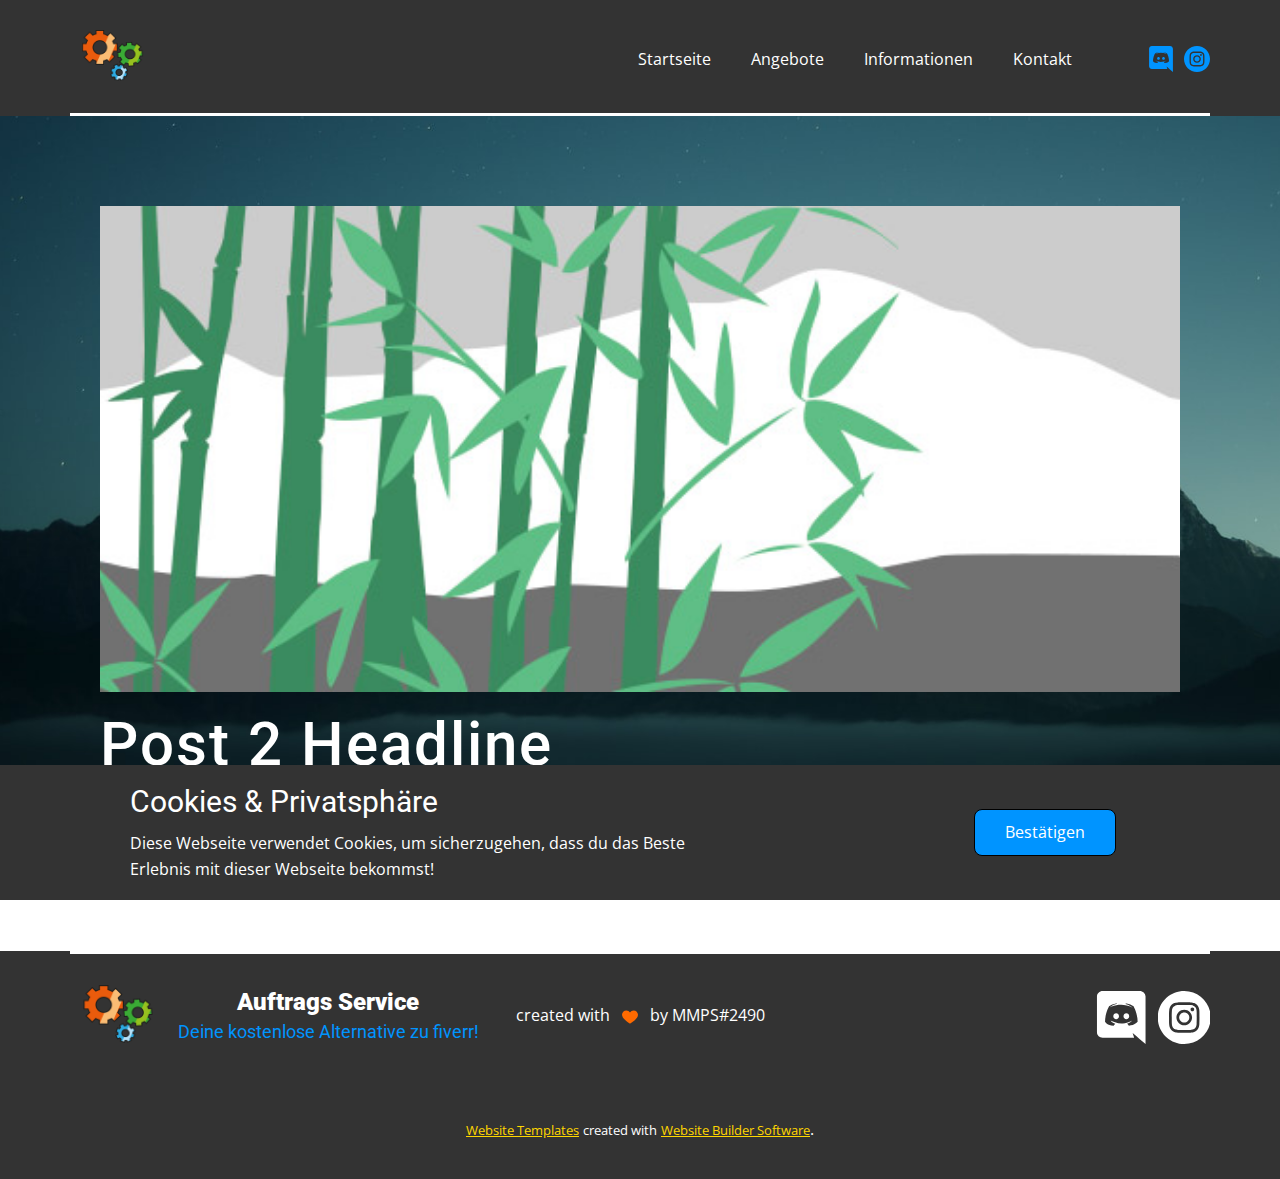
<file: blog/post-1.html>
<!doctype html>
<html style="font-size: 16px;" lang="de-DE"><head>
    <meta name="viewport" content="width=device-width, initial-scale=1.0">
    <meta charset="utf-8">
    <meta name="keywords" content="Post 1 Headline">
    <meta name="description" content="">
    <meta name="page_type" content="np-template-header-footer-from-plugin">
    <title>Post 2 Headline</title>
    <link rel="stylesheet" href="../nicepage.css" media="screen">
<link rel="stylesheet" href="../Post-Template.css" media="screen">
    <script class="u-script" type="text/javascript" src="../jquery.js" defer=""></script>
    <script class="u-script" type="text/javascript" src="../nicepage.js" defer=""></script>
    <meta name="generator" content="MMPS">
    <link rel="icon" href="../images/favicon1.png">
    <link id="u-theme-google-font" rel="stylesheet" href="https://fonts.googleapis.com/css?family=Roboto:100,100i,300,300i,400,400i,500,500i,700,700i,900,900i|Open+Sans:300,300i,400,400i,600,600i,700,700i,800,800i">
    
    
    <script type="application/ld+json">{
		"@context": "http://schema.org",
		"@type": "Organization",
		"name": "Auftrags Service Webseite",
		"logo": "images/Logo3.png",
		"sameAs": [
				"https://discord.gg/GXdAP2nQPw",
				"https://www.instagram.com/auftragsservice/",
				"https://discord.gg/GXdAP2nQPw",
				"https://www.instagram.com/auftragsservice/"
		]
}</script>
    <meta name="theme-color" content="#ffd600">
  </head>
  <body class="u-body"><header class="u-align-center-sm u-align-center-xs u-clearfix u-grey-80 u-header u-sticky u-sticky-9656 u-header" id="sec-fe27"><div class="u-clearfix u-sheet u-sheet-1">
        <a href="../Startseite.html" data-page-id="125923906" class="u-image u-logo u-image-1" data-image-width="3840" data-image-height="3840" title="Startseite">
          <img src="../images/Logo3.png" class="u-logo-image u-logo-image-1">
        </a>
        <div class="u-social-icons u-spacing-10 u-social-icons-1">
          <a class="u-social-url" title="Discord" target="_blank" href="https://discord.gg/GXdAP2nQPw"><span class="u-icon u-social-facebook u-social-icon u-text-custom-color-3 u-icon-1"><svg class="u-svg-link" preserveAspectRatio="xMidYMin slice" viewBox="0 0 24 24" style=""><use xmlns:xlink="http://www.w3.org/1999/xlink" xlink:href="#svg-5f09"></use></svg><svg class="u-svg-content" viewBox="0 0 24 24" id="svg-5f09"><path d="m3.58 21.196h14.259l-.681-2.205 1.629 1.398 1.493 1.338 2.72 2.273v-21.525c-.068-1.338-1.22-2.475-2.648-2.475l-16.767.003c-1.427 0-2.585 1.139-2.585 2.477v16.24c0 1.411 1.156 2.476 2.58 2.476zm10.548-15.513-.033.012.012-.012zm-7.631 1.269c1.833-1.334 3.532-1.27 3.532-1.27l.137.135c-2.243.535-3.26 1.537-3.26 1.537s.272-.133.747-.336c3.021-1.188 6.32-1.102 9.374.402 0 0-1.019-.937-3.124-1.537l.186-.183c.291.001 1.831.055 3.479 1.26 0 0 1.844 3.15 1.844 7.02-.061-.074-1.144 1.666-3.931 1.726 0 0-.472-.534-.808-1 1.63-.468 2.24-1.404 2.24-1.404-.535.337-1.023.537-1.419.737-.609.268-1.219.4-1.828.535-2.884.468-4.503-.315-6.033-.936l-.523-.266s.609.936 2.174 1.404c-.411.469-.818 1.002-.818 1.002-2.786-.066-3.802-1.806-3.802-1.806 0-3.876 1.833-7.02 1.833-7.02z"></path><path d="m14.308 12.771c.711 0 1.29-.6 1.29-1.34 0-.735-.576-1.335-1.29-1.335v.003c-.708 0-1.288.598-1.29 1.338 0 .734.579 1.334 1.29 1.334z"></path><path d="m9.69 12.771c.711 0 1.29-.6 1.29-1.34 0-.735-.575-1.335-1.286-1.335l-.004.003c-.711 0-1.29.598-1.29 1.338 0 .734.579 1.334 1.29 1.334z"></path></svg></span>
          </a>
          <a class="u-social-url" title="Instagram" target="_blank" href="https://www.instagram.com/auftragsservice/"><span class="u-icon u-social-icon u-social-instagram u-icon-2"><svg class="u-svg-link" preserveAspectRatio="xMidYMin slice" viewBox="0 0 512 512" style=""><use xmlns:xlink="http://www.w3.org/1999/xlink" xlink:href="#svg-b034"></use></svg><svg class="u-svg-content" viewBox="0 0 512 512" id="svg-b034"><path d="m305 256c0 27.0625-21.9375 49-49 49s-49-21.9375-49-49 21.9375-49 49-49 49 21.9375 49 49zm0 0"></path><path d="m370.59375 169.304688c-2.355469-6.382813-6.113281-12.160157-10.996094-16.902344-4.742187-4.882813-10.515625-8.640625-16.902344-10.996094-5.179687-2.011719-12.960937-4.40625-27.292968-5.058594-15.503906-.707031-20.152344-.859375-59.402344-.859375-39.253906 0-43.902344.148438-59.402344.855469-14.332031.65625-22.117187 3.050781-27.292968 5.0625-6.386719 2.355469-12.164063 6.113281-16.902344 10.996094-4.882813 4.742187-8.640625 10.515625-11 16.902344-2.011719 5.179687-4.40625 12.964843-5.058594 27.296874-.707031 15.5-.859375 20.148438-.859375 59.402344 0 39.25.152344 43.898438.859375 59.402344.652344 14.332031 3.046875 22.113281 5.058594 27.292969 2.359375 6.386719 6.113281 12.160156 10.996094 16.902343 4.742187 4.882813 10.515624 8.640626 16.902343 10.996094 5.179688 2.015625 12.964844 4.410156 27.296875 5.0625 15.5.707032 20.144532.855469 59.398438.855469 39.257812 0 43.90625-.148437 59.402344-.855469 14.332031-.652344 22.117187-3.046875 27.296874-5.0625 12.820313-4.945312 22.953126-15.078125 27.898438-27.898437 2.011719-5.179688 4.40625-12.960938 5.0625-27.292969.707031-15.503906.855469-20.152344.855469-59.402344 0-39.253906-.148438-43.902344-.855469-59.402344-.652344-14.332031-3.046875-22.117187-5.0625-27.296874zm-114.59375 162.179687c-41.691406 0-75.488281-33.792969-75.488281-75.484375s33.796875-75.484375 75.488281-75.484375c41.6875 0 75.484375 33.792969 75.484375 75.484375s-33.796875 75.484375-75.484375 75.484375zm78.46875-136.3125c-9.742188 0-17.640625-7.898437-17.640625-17.640625s7.898437-17.640625 17.640625-17.640625 17.640625 7.898437 17.640625 17.640625c-.003906 9.742188-7.898437 17.640625-17.640625 17.640625zm0 0"></path><path d="m256 0c-141.363281 0-256 114.636719-256 256s114.636719 256 256 256 256-114.636719 256-256-114.636719-256-256-256zm146.113281 316.605469c-.710937 15.648437-3.199219 26.332031-6.832031 35.683593-7.636719 19.746094-23.246094 35.355469-42.992188 42.992188-9.347656 3.632812-20.035156 6.117188-35.679687 6.832031-15.675781.714844-20.683594.886719-60.605469.886719-39.925781 0-44.929687-.171875-60.609375-.886719-15.644531-.714843-26.332031-3.199219-35.679687-6.832031-9.8125-3.691406-18.695313-9.476562-26.039063-16.957031-7.476562-7.339844-13.261719-16.226563-16.953125-26.035157-3.632812-9.347656-6.121094-20.035156-6.832031-35.679687-.722656-15.679687-.890625-20.6875-.890625-60.609375s.167969-44.929688.886719-60.605469c.710937-15.648437 3.195312-26.332031 6.828125-35.683593 3.691406-9.808594 9.480468-18.695313 16.960937-26.035157 7.339844-7.480469 16.226563-13.265625 26.035157-16.957031 9.351562-3.632812 20.035156-6.117188 35.683593-6.832031 15.675781-.714844 20.683594-.886719 60.605469-.886719s44.929688.171875 60.605469.890625c15.648437.710937 26.332031 3.195313 35.683593 6.824219 9.808594 3.691406 18.695313 9.480468 26.039063 16.960937 7.476563 7.34375 13.265625 16.226563 16.953125 26.035157 3.636719 9.351562 6.121094 20.035156 6.835938 35.683593.714843 15.675781.882812 20.683594.882812 60.605469s-.167969 44.929688-.886719 60.605469zm0 0"></path></svg></span>
          </a>
        </div>
        <nav class="u-align-left u-menu u-menu-dropdown u-offcanvas u-menu-1">
          <div class="menu-collapse" style="font-size: 1rem;">
            <a class="u-button-style u-custom-text-active-color u-custom-text-hover-color u-nav-link" href="#">
              <svg class="u-svg-link" preserveAspectRatio="xMidYMin slice" viewBox="0 0 302 302" style=""><use xmlns:xlink="http://www.w3.org/1999/xlink" xlink:href="#svg-8a8f"></use></svg>
              <svg xmlns="http://www.w3.org/2000/svg" xmlns:xlink="http://www.w3.org/1999/xlink" version="1.1" id="svg-8a8f" x="0px" y="0px" viewBox="0 0 302 302" style="enable-background:new 0 0 302 302;" xml:space="preserve" class="u-svg-content"><g><rect y="36" width="302" height="30"></rect><rect y="236" width="302" height="30"></rect><rect y="136" width="302" height="30"></rect>
</g><g></g><g></g><g></g><g></g><g></g><g></g><g></g><g></g><g></g><g></g><g></g><g></g><g></g><g></g><g></g></svg>
            </a>
          </div>
          <div class="u-custom-menu u-nav-container">
            <ul class="u-nav u-unstyled u-nav-1"><li class="u-nav-item"><a class="u-button-style u-nav-link u-text-active-custom-color-3 u-text-hover-custom-color-1" href="../Startseite.html" style="padding: 10px 20px;">Startseite</a>
</li><li class="u-nav-item"><a class="u-button-style u-nav-link u-text-active-custom-color-3 u-text-hover-custom-color-1" href="../Angebote.html" style="padding: 10px 20px;">Angebote</a>
</li><li class="u-nav-item"><a class="u-button-style u-nav-link u-text-active-custom-color-3 u-text-hover-custom-color-1" href="../Informationen.html" style="padding: 10px 20px;">Informationen</a><div class="u-nav-popup"><ul class="u-h-spacing-20 u-nav u-unstyled u-v-spacing-10 u-nav-2"><li class="u-nav-item"><a class="u-button-style u-nav-link u-white" href="../Informationen.html#sec-b2d9" data-page-id="1289930065">Wer sind wir?</a>
</li><li class="u-nav-item"><a class="u-button-style u-nav-link u-white" href="../Informationen.html#carousel_8043" data-page-id="1289930065">Team</a>
</li><li class="u-nav-item"><a class="u-button-style u-nav-link u-white" href="../Informationen.html#carousel_903e" data-page-id="1289930065">FAQ</a>
</li></ul>
</div>
</li><li class="u-nav-item"><a class="u-button-style u-nav-link u-text-active-custom-color-3 u-text-hover-custom-color-1" href="../Kontakt.html" style="padding: 10px 20px;">Kontakt</a><div class="u-nav-popup"><ul class="u-h-spacing-20 u-nav u-unstyled u-v-spacing-10 u-nav-3"><li class="u-nav-item"><a class="u-button-style u-nav-link u-white" href="../Kontakt.html#carousel_ae8d" data-page-id="766509617">Kontaktmöglichkeiten</a>
</li><li class="u-nav-item"><a class="u-button-style u-nav-link u-white" href="../Kontakt.html#carousel_2f02" data-page-id="766509617">Anleitung</a>
</li><li class="u-nav-item"><a class="u-button-style u-nav-link u-white" href="../Kontakt.html#carousel_6b69" data-page-id="766509617">Kontaktforumular</a>
</li></ul>
</div>
</li></ul>
          </div>
          <div class="u-custom-menu u-nav-container-collapse">
            <div class="u-align-center u-black u-container-style u-inner-container-layout u-opacity u-opacity-95 u-sidenav">
              <div class="u-inner-container-layout u-sidenav-overflow">
                <div class="u-menu-close"></div>
                <ul class="u-align-center u-nav u-popupmenu-items u-unstyled u-nav-4"><li class="u-nav-item"><a class="u-button-style u-nav-link" href="../Startseite.html" style="padding: 10px 20px;">Startseite</a>
</li><li class="u-nav-item"><a class="u-button-style u-nav-link" href="../Angebote.html" style="padding: 10px 20px;">Angebote</a>
</li><li class="u-nav-item"><a class="u-button-style u-nav-link" href="../Informationen.html" style="padding: 10px 20px;">Informationen</a><div class="u-nav-popup"><ul class="u-h-spacing-20 u-nav u-unstyled u-v-spacing-10 u-nav-5"><li class="u-nav-item"><a class="u-button-style u-nav-link" href="../Informationen.html#sec-b2d9" data-page-id="1289930065">Wer sind wir?</a>
</li><li class="u-nav-item"><a class="u-button-style u-nav-link" href="../Informationen.html#carousel_8043" data-page-id="1289930065">Team</a>
</li><li class="u-nav-item"><a class="u-button-style u-nav-link" href="../Informationen.html#carousel_903e" data-page-id="1289930065">FAQ</a>
</li></ul>
</div>
</li><li class="u-nav-item"><a class="u-button-style u-nav-link" href="../Kontakt.html" style="padding: 10px 20px;">Kontakt</a><div class="u-nav-popup"><ul class="u-h-spacing-20 u-nav u-unstyled u-v-spacing-10 u-nav-6"><li class="u-nav-item"><a class="u-button-style u-nav-link" href="../Kontakt.html#carousel_ae8d" data-page-id="766509617">Kontaktmöglichkeiten</a>
</li><li class="u-nav-item"><a class="u-button-style u-nav-link" href="../Kontakt.html#carousel_2f02" data-page-id="766509617">Anleitung</a>
</li><li class="u-nav-item"><a class="u-button-style u-nav-link" href="../Kontakt.html#carousel_6b69" data-page-id="766509617">Kontaktforumular</a>
</li></ul>
</div>
</li></ul>
              </div>
            </div>
            <div class="u-black u-menu-overlay u-opacity u-opacity-70"></div>
          </div>
        </nav>
        <div class="u-border-3 u-border-white u-expanded-width u-hover-feature u-line u-line-horizontal u-shape-rectangle u-line-1"></div>
      </div></header>
    <section class="u-align-center u-clearfix u-section-1" id="sec-ce9e">
      <div class="u-clearfix u-sheet u-valign-middle-md u-valign-middle-sm u-valign-middle-xs u-sheet-1"><!--post_details--><!--post_details_options_json--><!--{"source":""}--><!--/post_details_options_json--><!--blog_post-->
        <div class="u-container-style u-expanded-width u-post-details u-post-details-1">
          <div class="u-container-layout u-valign-middle u-container-layout-1"><!--blog_post_image-->
            <img alt="" class="u-blog-control u-expanded-width u-image u-image-default u-image-1" src="[data-uri]"><!--/blog_post_image--><!--blog_post_header-->
            <h2 class="u-blog-control u-text u-text-1">Post 2 Headline</h2><!--/blog_post_header--><!--blog_post_metadata-->
            <div class="u-blog-control u-metadata u-metadata-1"><!--blog_post_metadata_date-->
              <span class="u-meta-date u-meta-icon">16. Nov. 2021</span><!--/blog_post_metadata_date--><!--blog_post_metadata_category-->
              <!--/blog_post_metadata_category--><!--blog_post_metadata_comments-->
              <!--/blog_post_metadata_comments-->
            </div><!--/blog_post_metadata--><!--blog_post_content-->
            <div class="u-align-justify u-blog-control u-post-content u-text u-text-2 fr-view">
  Beispiel kleiner Text. Lorem ipsum dolor sit amet.
  </div><!--/blog_post_content-->
          </div>
        </div><!--/blog_post--><!--/post_details-->
      </div>
    </section>
    
    
    <footer class="u-align-center-md u-align-center-sm u-align-center-xs u-clearfix u-footer u-grey-80" id="sec-2012"><div class="u-clearfix u-sheet u-sheet-1">
        <div class="u-border-3 u-border-white u-expanded-width u-hover-feature u-line u-line-horizontal u-shape-rectangle u-line-1"></div>
        <a href="https://nicepage.com" class="u-image u-logo u-image-1" data-image-width="1600" data-image-height="1600">
          <img src="../images/Logo3.png" class="u-logo-image u-logo-image-1">
        </a>
        <h4 class="u-align-center u-text u-text-1">Auftrags Service</h4>
        <h6 class="u-align-center u-text u-text-custom-color-3 u-text-2">Deine kostenlose Alternative zu fiverr!</h6>
        <p class="u-align-center-lg u-align-center-md u-align-center-xl u-text u-text-3"> created with&nbsp;&nbsp; <span class="u-icon u-icon-6 u-text-custom-color-1"><svg class="u-svg-content" viewBox="0 0 391.837 391.837" x="0px" y="0px"><g><path style="fill:currentColor;" d="M285.257,35.528c58.743,0.286,106.294,47.836,106.58,106.58   c0,107.624-195.918,214.204-195.918,214.204S0,248.165,0,142.108c0-58.862,47.717-106.58,106.58-106.58l0,0   c36.032-0.281,69.718,17.842,89.339,48.065C215.674,53.517,249.273,35.441,285.257,35.528z"></path>
</g></svg><img></span> &nbsp; by MMPS#2490
        </p>
        <div class="u-hover-feature u-social-icons u-spacing-10 u-social-icons-1">
          <a class="u-social-url" title="Discord" target="_blank" href="https://discord.gg/GXdAP2nQPw"><span class="u-icon u-social-facebook u-social-icon u-text-white u-icon-2"><svg class="u-svg-link" preserveAspectRatio="xMidYMin slice" viewBox="0 0 24 24" style=""><use xmlns:xlink="http://www.w3.org/1999/xlink" xlink:href="#svg-e20d"></use></svg><svg class="u-svg-content" viewBox="0 0 24 24" id="svg-e20d"><path d="m3.58 21.196h14.259l-.681-2.205 1.629 1.398 1.493 1.338 2.72 2.273v-21.525c-.068-1.338-1.22-2.475-2.648-2.475l-16.767.003c-1.427 0-2.585 1.139-2.585 2.477v16.24c0 1.411 1.156 2.476 2.58 2.476zm10.548-15.513-.033.012.012-.012zm-7.631 1.269c1.833-1.334 3.532-1.27 3.532-1.27l.137.135c-2.243.535-3.26 1.537-3.26 1.537s.272-.133.747-.336c3.021-1.188 6.32-1.102 9.374.402 0 0-1.019-.937-3.124-1.537l.186-.183c.291.001 1.831.055 3.479 1.26 0 0 1.844 3.15 1.844 7.02-.061-.074-1.144 1.666-3.931 1.726 0 0-.472-.534-.808-1 1.63-.468 2.24-1.404 2.24-1.404-.535.337-1.023.537-1.419.737-.609.268-1.219.4-1.828.535-2.884.468-4.503-.315-6.033-.936l-.523-.266s.609.936 2.174 1.404c-.411.469-.818 1.002-.818 1.002-2.786-.066-3.802-1.806-3.802-1.806 0-3.876 1.833-7.02 1.833-7.02z"></path><path d="m14.308 12.771c.711 0 1.29-.6 1.29-1.34 0-.735-.576-1.335-1.29-1.335v.003c-.708 0-1.288.598-1.29 1.338 0 .734.579 1.334 1.29 1.334z"></path><path d="m9.69 12.771c.711 0 1.29-.6 1.29-1.34 0-.735-.575-1.335-1.286-1.335l-.004.003c-.711 0-1.29.598-1.29 1.338 0 .734.579 1.334 1.29 1.334z"></path></svg></span>
          </a>
          <a class="u-social-url" title="Instagram" target="_blank" href="https://www.instagram.com/auftragsservice/"><span class="u-icon u-social-icon u-social-instagram u-text-white u-icon-3"><svg class="u-svg-link" preserveAspectRatio="xMidYMin slice" viewBox="0 0 512 512" style=""><use xmlns:xlink="http://www.w3.org/1999/xlink" xlink:href="#svg-b3ce"></use></svg><svg class="u-svg-content" viewBox="0 0 512 512" id="svg-b3ce"><path d="m305 256c0 27.0625-21.9375 49-49 49s-49-21.9375-49-49 21.9375-49 49-49 49 21.9375 49 49zm0 0"></path><path d="m370.59375 169.304688c-2.355469-6.382813-6.113281-12.160157-10.996094-16.902344-4.742187-4.882813-10.515625-8.640625-16.902344-10.996094-5.179687-2.011719-12.960937-4.40625-27.292968-5.058594-15.503906-.707031-20.152344-.859375-59.402344-.859375-39.253906 0-43.902344.148438-59.402344.855469-14.332031.65625-22.117187 3.050781-27.292968 5.0625-6.386719 2.355469-12.164063 6.113281-16.902344 10.996094-4.882813 4.742187-8.640625 10.515625-11 16.902344-2.011719 5.179687-4.40625 12.964843-5.058594 27.296874-.707031 15.5-.859375 20.148438-.859375 59.402344 0 39.25.152344 43.898438.859375 59.402344.652344 14.332031 3.046875 22.113281 5.058594 27.292969 2.359375 6.386719 6.113281 12.160156 10.996094 16.902343 4.742187 4.882813 10.515624 8.640626 16.902343 10.996094 5.179688 2.015625 12.964844 4.410156 27.296875 5.0625 15.5.707032 20.144532.855469 59.398438.855469 39.257812 0 43.90625-.148437 59.402344-.855469 14.332031-.652344 22.117187-3.046875 27.296874-5.0625 12.820313-4.945312 22.953126-15.078125 27.898438-27.898437 2.011719-5.179688 4.40625-12.960938 5.0625-27.292969.707031-15.503906.855469-20.152344.855469-59.402344 0-39.253906-.148438-43.902344-.855469-59.402344-.652344-14.332031-3.046875-22.117187-5.0625-27.296874zm-114.59375 162.179687c-41.691406 0-75.488281-33.792969-75.488281-75.484375s33.796875-75.484375 75.488281-75.484375c41.6875 0 75.484375 33.792969 75.484375 75.484375s-33.796875 75.484375-75.484375 75.484375zm78.46875-136.3125c-9.742188 0-17.640625-7.898437-17.640625-17.640625s7.898437-17.640625 17.640625-17.640625 17.640625 7.898437 17.640625 17.640625c-.003906 9.742188-7.898437 17.640625-17.640625 17.640625zm0 0"></path><path d="m256 0c-141.363281 0-256 114.636719-256 256s114.636719 256 256 256 256-114.636719 256-256-114.636719-256-256-256zm146.113281 316.605469c-.710937 15.648437-3.199219 26.332031-6.832031 35.683593-7.636719 19.746094-23.246094 35.355469-42.992188 42.992188-9.347656 3.632812-20.035156 6.117188-35.679687 6.832031-15.675781.714844-20.683594.886719-60.605469.886719-39.925781 0-44.929687-.171875-60.609375-.886719-15.644531-.714843-26.332031-3.199219-35.679687-6.832031-9.8125-3.691406-18.695313-9.476562-26.039063-16.957031-7.476562-7.339844-13.261719-16.226563-16.953125-26.035157-3.632812-9.347656-6.121094-20.035156-6.832031-35.679687-.722656-15.679687-.890625-20.6875-.890625-60.609375s.167969-44.929688.886719-60.605469c.710937-15.648437 3.195312-26.332031 6.828125-35.683593 3.691406-9.808594 9.480468-18.695313 16.960937-26.035157 7.339844-7.480469 16.226563-13.265625 26.035157-16.957031 9.351562-3.632812 20.035156-6.117188 35.683593-6.832031 15.675781-.714844 20.683594-.886719 60.605469-.886719s44.929688.171875 60.605469.890625c15.648437.710937 26.332031 3.195313 35.683593 6.824219 9.808594 3.691406 18.695313 9.480468 26.039063 16.960937 7.476563 7.34375 13.265625 16.226563 16.953125 26.035157 3.636719 9.351562 6.121094 20.035156 6.835938 35.683593.714843 15.675781.882812 20.683594.882812 60.605469s-.167969 44.929688-.886719 60.605469zm0 0"></path></svg></span>
          </a>
        </div>
      </div></footer>
    <section class="u-backlink u-clearfix u-grey-80">
      <a class="u-link" href="https://nicepage.com/website-templates" target="_blank">
        <span>Website Templates</span>
      </a>
      <p class="u-text">
        <span>created with</span>
      </p>
      <a class="u-link" href="" target="_blank">
        <span>Website Builder Software</span>
      </a>. 
    </section>
  <section class="skrollable u-align-center u-clearfix u-cookies-consent u-grey-80 u-valign-middle u-cookies-consent" id="sec-b15a">
      <div class="u-clearfix u-layout-wrap u-layout-wrap-1">
        <div class="u-gutter-0 u-layout">
          <div class="u-layout-row">
            <div class="u-container-style u-layout-cell u-left-cell u-size-43-md u-size-43-sm u-size-43-xs u-size-46-lg u-size-46-xl u-layout-cell-1">
              <div class="u-container-layout u-container-layout-1">
                <h3 class="u-text u-text-default u-text-1">Cookies &amp; ​Privatsphäre</h3>
                <p class="u-text u-text-2">Diese Webseite verwendet Cookies, um sicherzugehen, dass du das Beste Erlebnis mit dieser Webseite bekommst!</p>
              </div>
            </div>
            <div class="u-align-left u-container-style u-layout-cell u-right-cell u-size-14-lg u-size-14-xl u-size-17-md u-size-17-sm u-size-17-xs u-layout-cell-2">
              <div class="u-container-layout u-valign-middle-lg u-valign-middle-md u-valign-middle-xl u-valign-top-sm u-valign-top-xs u-container-layout-2">
                <a href="###" class="u-border-1 u-border-black u-border-hover-black u-btn u-btn-round u-button-confirm u-button-style u-custom-color-3 u-hover-custom-color-1 u-radius-8 u-btn-1">Bestätigen</a>
              </div>
            </div>
          </div>
        </div>
      </div>
    <style> .u-cookies-consent {
  min-height: 135px;
  background-image: none;
}

.u-cookies-consent .u-layout-wrap-1 {
  width: 1140px;
  margin: 0 auto;
}

.u-cookies-consent .u-layout-cell-1 {
  min-height: 135px;
}

.u-cookies-consent .u-container-layout-1 {
  padding: 0;
}

.u-cookies-consent .u-text-1 {
  margin: 19px auto 0 60px;
}

.u-cookies-consent .u-text-2 {
  margin: 11px 218px 0 60px;
}

.u-cookies-consent .u-layout-cell-2 {
  min-height: 135px;
}

.u-cookies-consent .u-container-layout-2 {
  padding: 30px;
}

.u-cookies-consent .u-btn-1 {
  background-image: none;
  border-style: solid;
  margin: 0 auto 0 0;
}

@media (max-width: 1199px) {
   .u-cookies-consent {
    min-height: 111px;
  }

  .u-cookies-consent .u-layout-wrap-1 {
    width: 940px;
  }

  .u-cookies-consent .u-layout-cell-1 {
    min-height: 111px;
  }

  .u-cookies-consent .u-text-2 {
    margin-right: 65px;
  }

  .u-cookies-consent .u-layout-cell-2 {
    min-height: 111px;
  }
}

@media (max-width: 991px) {
   .u-cookies-consent {
    min-height: 100px;
  }

  .u-cookies-consent .u-layout-wrap-1 {
    width: 720px;
  }

  .u-cookies-consent .u-layout-cell-1 {
    min-height: 100px;
  }

  .u-cookies-consent .u-text-2 {
    margin-right: 0;
  }

  .u-cookies-consent .u-layout-cell-2 {
    min-height: 100px;
  }
}

@media (max-width: 767px) {
   .u-cookies-consent {
    min-height: 200px;
  }

  .u-cookies-consent .u-layout-wrap-1 {
    width: 540px;
  }

  .u-cookies-consent .u-container-layout-1 {
    padding-bottom: 20px;
  }

  .u-cookies-consent .u-container-layout-2 {
    padding: 10px;
  }
}

@media (max-width: 575px) {
  .u-cookies-consent .u-layout-wrap-1 {
    width: 340px;
  }
}</style></section>
</body></html>
</file>
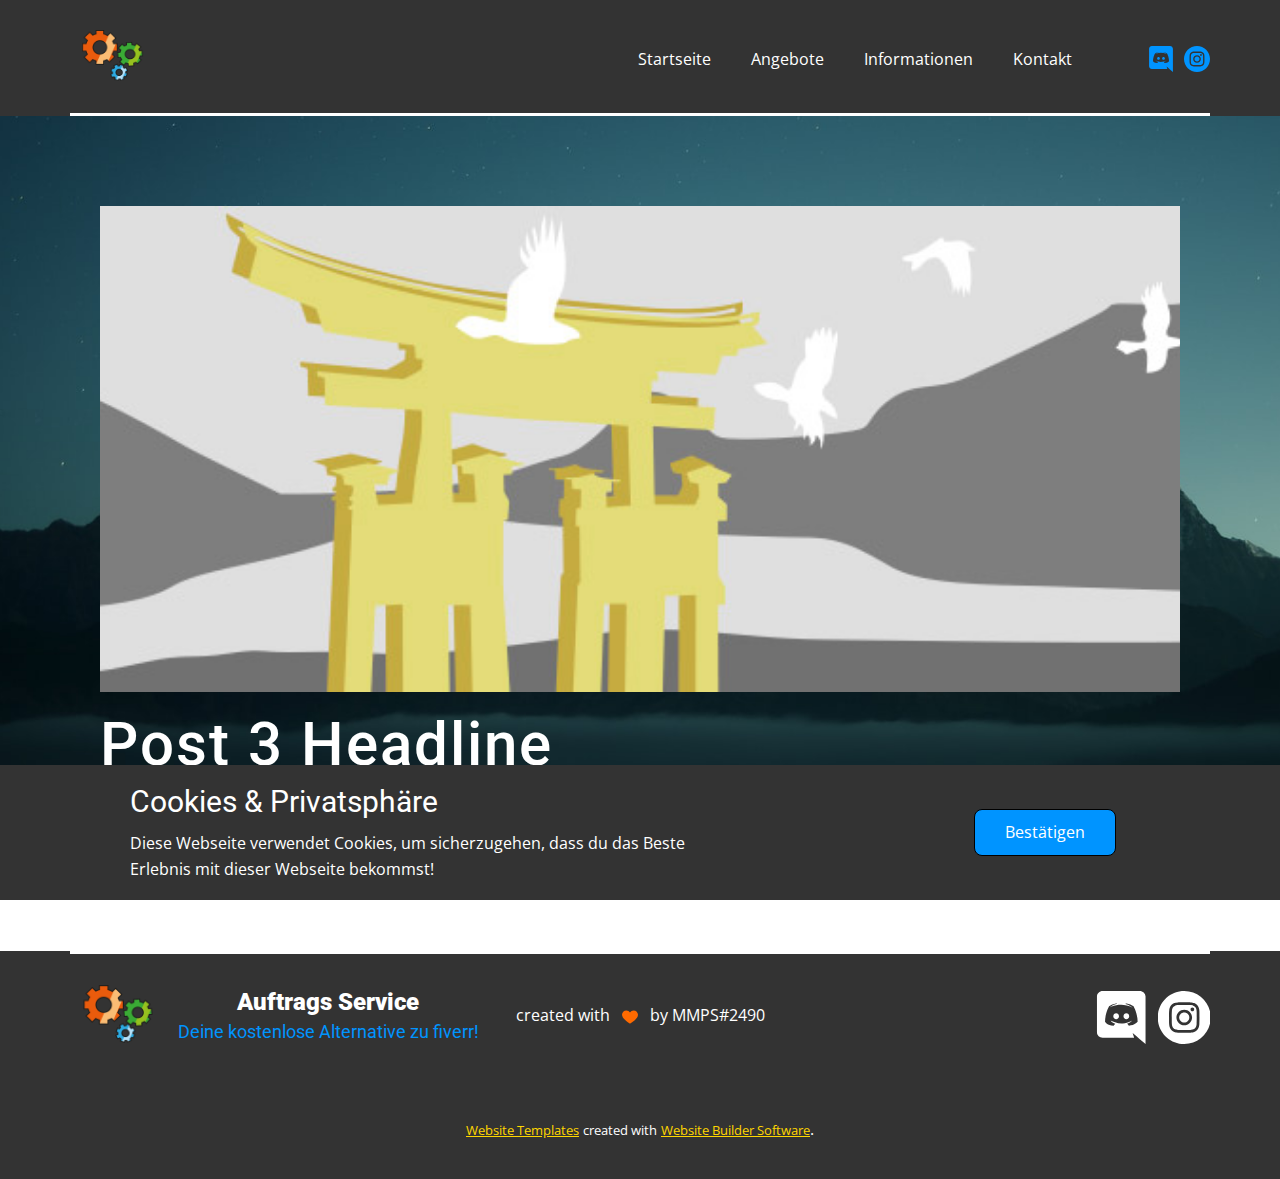
<file: blog/post-2.html>
<!doctype html>
<html style="font-size: 16px;" lang="de-DE"><head>
    <meta name="viewport" content="width=device-width, initial-scale=1.0">
    <meta charset="utf-8">
    <meta name="keywords" content="Post 1 Headline">
    <meta name="description" content="">
    <meta name="page_type" content="np-template-header-footer-from-plugin">
    <title>Post 3 Headline</title>
    <link rel="stylesheet" href="../nicepage.css" media="screen">
<link rel="stylesheet" href="../Post-Template.css" media="screen">
    <script class="u-script" type="text/javascript" src="../jquery.js" defer=""></script>
    <script class="u-script" type="text/javascript" src="../nicepage.js" defer=""></script>
    <meta name="generator" content="MMPS">
    <link rel="icon" href="../images/favicon1.png">
    <link id="u-theme-google-font" rel="stylesheet" href="https://fonts.googleapis.com/css?family=Roboto:100,100i,300,300i,400,400i,500,500i,700,700i,900,900i|Open+Sans:300,300i,400,400i,600,600i,700,700i,800,800i">
    
    
    <script type="application/ld+json">{
		"@context": "http://schema.org",
		"@type": "Organization",
		"name": "Auftrags Service Webseite",
		"logo": "images/Logo3.png",
		"sameAs": [
				"https://discord.gg/GXdAP2nQPw",
				"https://www.instagram.com/auftragsservice/",
				"https://discord.gg/GXdAP2nQPw",
				"https://www.instagram.com/auftragsservice/"
		]
}</script>
    <meta name="theme-color" content="#ffd600">
  </head>
  <body class="u-body"><header class="u-align-center-sm u-align-center-xs u-clearfix u-grey-80 u-header u-sticky u-sticky-9656 u-header" id="sec-fe27"><div class="u-clearfix u-sheet u-sheet-1">
        <a href="../Startseite.html" data-page-id="125923906" class="u-image u-logo u-image-1" data-image-width="3840" data-image-height="3840" title="Startseite">
          <img src="../images/Logo3.png" class="u-logo-image u-logo-image-1">
        </a>
        <div class="u-social-icons u-spacing-10 u-social-icons-1">
          <a class="u-social-url" title="Discord" target="_blank" href="https://discord.gg/GXdAP2nQPw"><span class="u-icon u-social-facebook u-social-icon u-text-custom-color-3 u-icon-1"><svg class="u-svg-link" preserveAspectRatio="xMidYMin slice" viewBox="0 0 24 24" style=""><use xmlns:xlink="http://www.w3.org/1999/xlink" xlink:href="#svg-5f09"></use></svg><svg class="u-svg-content" viewBox="0 0 24 24" id="svg-5f09"><path d="m3.58 21.196h14.259l-.681-2.205 1.629 1.398 1.493 1.338 2.72 2.273v-21.525c-.068-1.338-1.22-2.475-2.648-2.475l-16.767.003c-1.427 0-2.585 1.139-2.585 2.477v16.24c0 1.411 1.156 2.476 2.58 2.476zm10.548-15.513-.033.012.012-.012zm-7.631 1.269c1.833-1.334 3.532-1.27 3.532-1.27l.137.135c-2.243.535-3.26 1.537-3.26 1.537s.272-.133.747-.336c3.021-1.188 6.32-1.102 9.374.402 0 0-1.019-.937-3.124-1.537l.186-.183c.291.001 1.831.055 3.479 1.26 0 0 1.844 3.15 1.844 7.02-.061-.074-1.144 1.666-3.931 1.726 0 0-.472-.534-.808-1 1.63-.468 2.24-1.404 2.24-1.404-.535.337-1.023.537-1.419.737-.609.268-1.219.4-1.828.535-2.884.468-4.503-.315-6.033-.936l-.523-.266s.609.936 2.174 1.404c-.411.469-.818 1.002-.818 1.002-2.786-.066-3.802-1.806-3.802-1.806 0-3.876 1.833-7.02 1.833-7.02z"></path><path d="m14.308 12.771c.711 0 1.29-.6 1.29-1.34 0-.735-.576-1.335-1.29-1.335v.003c-.708 0-1.288.598-1.29 1.338 0 .734.579 1.334 1.29 1.334z"></path><path d="m9.69 12.771c.711 0 1.29-.6 1.29-1.34 0-.735-.575-1.335-1.286-1.335l-.004.003c-.711 0-1.29.598-1.29 1.338 0 .734.579 1.334 1.29 1.334z"></path></svg></span>
          </a>
          <a class="u-social-url" title="Instagram" target="_blank" href="https://www.instagram.com/auftragsservice/"><span class="u-icon u-social-icon u-social-instagram u-icon-2"><svg class="u-svg-link" preserveAspectRatio="xMidYMin slice" viewBox="0 0 512 512" style=""><use xmlns:xlink="http://www.w3.org/1999/xlink" xlink:href="#svg-b034"></use></svg><svg class="u-svg-content" viewBox="0 0 512 512" id="svg-b034"><path d="m305 256c0 27.0625-21.9375 49-49 49s-49-21.9375-49-49 21.9375-49 49-49 49 21.9375 49 49zm0 0"></path><path d="m370.59375 169.304688c-2.355469-6.382813-6.113281-12.160157-10.996094-16.902344-4.742187-4.882813-10.515625-8.640625-16.902344-10.996094-5.179687-2.011719-12.960937-4.40625-27.292968-5.058594-15.503906-.707031-20.152344-.859375-59.402344-.859375-39.253906 0-43.902344.148438-59.402344.855469-14.332031.65625-22.117187 3.050781-27.292968 5.0625-6.386719 2.355469-12.164063 6.113281-16.902344 10.996094-4.882813 4.742187-8.640625 10.515625-11 16.902344-2.011719 5.179687-4.40625 12.964843-5.058594 27.296874-.707031 15.5-.859375 20.148438-.859375 59.402344 0 39.25.152344 43.898438.859375 59.402344.652344 14.332031 3.046875 22.113281 5.058594 27.292969 2.359375 6.386719 6.113281 12.160156 10.996094 16.902343 4.742187 4.882813 10.515624 8.640626 16.902343 10.996094 5.179688 2.015625 12.964844 4.410156 27.296875 5.0625 15.5.707032 20.144532.855469 59.398438.855469 39.257812 0 43.90625-.148437 59.402344-.855469 14.332031-.652344 22.117187-3.046875 27.296874-5.0625 12.820313-4.945312 22.953126-15.078125 27.898438-27.898437 2.011719-5.179688 4.40625-12.960938 5.0625-27.292969.707031-15.503906.855469-20.152344.855469-59.402344 0-39.253906-.148438-43.902344-.855469-59.402344-.652344-14.332031-3.046875-22.117187-5.0625-27.296874zm-114.59375 162.179687c-41.691406 0-75.488281-33.792969-75.488281-75.484375s33.796875-75.484375 75.488281-75.484375c41.6875 0 75.484375 33.792969 75.484375 75.484375s-33.796875 75.484375-75.484375 75.484375zm78.46875-136.3125c-9.742188 0-17.640625-7.898437-17.640625-17.640625s7.898437-17.640625 17.640625-17.640625 17.640625 7.898437 17.640625 17.640625c-.003906 9.742188-7.898437 17.640625-17.640625 17.640625zm0 0"></path><path d="m256 0c-141.363281 0-256 114.636719-256 256s114.636719 256 256 256 256-114.636719 256-256-114.636719-256-256-256zm146.113281 316.605469c-.710937 15.648437-3.199219 26.332031-6.832031 35.683593-7.636719 19.746094-23.246094 35.355469-42.992188 42.992188-9.347656 3.632812-20.035156 6.117188-35.679687 6.832031-15.675781.714844-20.683594.886719-60.605469.886719-39.925781 0-44.929687-.171875-60.609375-.886719-15.644531-.714843-26.332031-3.199219-35.679687-6.832031-9.8125-3.691406-18.695313-9.476562-26.039063-16.957031-7.476562-7.339844-13.261719-16.226563-16.953125-26.035157-3.632812-9.347656-6.121094-20.035156-6.832031-35.679687-.722656-15.679687-.890625-20.6875-.890625-60.609375s.167969-44.929688.886719-60.605469c.710937-15.648437 3.195312-26.332031 6.828125-35.683593 3.691406-9.808594 9.480468-18.695313 16.960937-26.035157 7.339844-7.480469 16.226563-13.265625 26.035157-16.957031 9.351562-3.632812 20.035156-6.117188 35.683593-6.832031 15.675781-.714844 20.683594-.886719 60.605469-.886719s44.929688.171875 60.605469.890625c15.648437.710937 26.332031 3.195313 35.683593 6.824219 9.808594 3.691406 18.695313 9.480468 26.039063 16.960937 7.476563 7.34375 13.265625 16.226563 16.953125 26.035157 3.636719 9.351562 6.121094 20.035156 6.835938 35.683593.714843 15.675781.882812 20.683594.882812 60.605469s-.167969 44.929688-.886719 60.605469zm0 0"></path></svg></span>
          </a>
        </div>
        <nav class="u-align-left u-menu u-menu-dropdown u-offcanvas u-menu-1">
          <div class="menu-collapse" style="font-size: 1rem;">
            <a class="u-button-style u-custom-text-active-color u-custom-text-hover-color u-nav-link" href="#">
              <svg class="u-svg-link" preserveAspectRatio="xMidYMin slice" viewBox="0 0 302 302" style=""><use xmlns:xlink="http://www.w3.org/1999/xlink" xlink:href="#svg-8a8f"></use></svg>
              <svg xmlns="http://www.w3.org/2000/svg" xmlns:xlink="http://www.w3.org/1999/xlink" version="1.1" id="svg-8a8f" x="0px" y="0px" viewBox="0 0 302 302" style="enable-background:new 0 0 302 302;" xml:space="preserve" class="u-svg-content"><g><rect y="36" width="302" height="30"></rect><rect y="236" width="302" height="30"></rect><rect y="136" width="302" height="30"></rect>
</g><g></g><g></g><g></g><g></g><g></g><g></g><g></g><g></g><g></g><g></g><g></g><g></g><g></g><g></g><g></g></svg>
            </a>
          </div>
          <div class="u-custom-menu u-nav-container">
            <ul class="u-nav u-unstyled u-nav-1"><li class="u-nav-item"><a class="u-button-style u-nav-link u-text-active-custom-color-3 u-text-hover-custom-color-1" href="../Startseite.html" style="padding: 10px 20px;">Startseite</a>
</li><li class="u-nav-item"><a class="u-button-style u-nav-link u-text-active-custom-color-3 u-text-hover-custom-color-1" href="../Angebote.html" style="padding: 10px 20px;">Angebote</a>
</li><li class="u-nav-item"><a class="u-button-style u-nav-link u-text-active-custom-color-3 u-text-hover-custom-color-1" href="../Informationen.html" style="padding: 10px 20px;">Informationen</a><div class="u-nav-popup"><ul class="u-h-spacing-20 u-nav u-unstyled u-v-spacing-10 u-nav-2"><li class="u-nav-item"><a class="u-button-style u-nav-link u-white" href="../Informationen.html#sec-b2d9" data-page-id="1289930065">Wer sind wir?</a>
</li><li class="u-nav-item"><a class="u-button-style u-nav-link u-white" href="../Informationen.html#carousel_8043" data-page-id="1289930065">Team</a>
</li><li class="u-nav-item"><a class="u-button-style u-nav-link u-white" href="../Informationen.html#carousel_903e" data-page-id="1289930065">FAQ</a>
</li></ul>
</div>
</li><li class="u-nav-item"><a class="u-button-style u-nav-link u-text-active-custom-color-3 u-text-hover-custom-color-1" href="../Kontakt.html" style="padding: 10px 20px;">Kontakt</a><div class="u-nav-popup"><ul class="u-h-spacing-20 u-nav u-unstyled u-v-spacing-10 u-nav-3"><li class="u-nav-item"><a class="u-button-style u-nav-link u-white" href="../Kontakt.html#carousel_ae8d" data-page-id="766509617">Kontaktmöglichkeiten</a>
</li><li class="u-nav-item"><a class="u-button-style u-nav-link u-white" href="../Kontakt.html#carousel_2f02" data-page-id="766509617">Anleitung</a>
</li><li class="u-nav-item"><a class="u-button-style u-nav-link u-white" href="../Kontakt.html#carousel_6b69" data-page-id="766509617">Kontaktforumular</a>
</li></ul>
</div>
</li></ul>
          </div>
          <div class="u-custom-menu u-nav-container-collapse">
            <div class="u-align-center u-black u-container-style u-inner-container-layout u-opacity u-opacity-95 u-sidenav">
              <div class="u-inner-container-layout u-sidenav-overflow">
                <div class="u-menu-close"></div>
                <ul class="u-align-center u-nav u-popupmenu-items u-unstyled u-nav-4"><li class="u-nav-item"><a class="u-button-style u-nav-link" href="../Startseite.html" style="padding: 10px 20px;">Startseite</a>
</li><li class="u-nav-item"><a class="u-button-style u-nav-link" href="../Angebote.html" style="padding: 10px 20px;">Angebote</a>
</li><li class="u-nav-item"><a class="u-button-style u-nav-link" href="../Informationen.html" style="padding: 10px 20px;">Informationen</a><div class="u-nav-popup"><ul class="u-h-spacing-20 u-nav u-unstyled u-v-spacing-10 u-nav-5"><li class="u-nav-item"><a class="u-button-style u-nav-link" href="../Informationen.html#sec-b2d9" data-page-id="1289930065">Wer sind wir?</a>
</li><li class="u-nav-item"><a class="u-button-style u-nav-link" href="../Informationen.html#carousel_8043" data-page-id="1289930065">Team</a>
</li><li class="u-nav-item"><a class="u-button-style u-nav-link" href="../Informationen.html#carousel_903e" data-page-id="1289930065">FAQ</a>
</li></ul>
</div>
</li><li class="u-nav-item"><a class="u-button-style u-nav-link" href="../Kontakt.html" style="padding: 10px 20px;">Kontakt</a><div class="u-nav-popup"><ul class="u-h-spacing-20 u-nav u-unstyled u-v-spacing-10 u-nav-6"><li class="u-nav-item"><a class="u-button-style u-nav-link" href="../Kontakt.html#carousel_ae8d" data-page-id="766509617">Kontaktmöglichkeiten</a>
</li><li class="u-nav-item"><a class="u-button-style u-nav-link" href="../Kontakt.html#carousel_2f02" data-page-id="766509617">Anleitung</a>
</li><li class="u-nav-item"><a class="u-button-style u-nav-link" href="../Kontakt.html#carousel_6b69" data-page-id="766509617">Kontaktforumular</a>
</li></ul>
</div>
</li></ul>
              </div>
            </div>
            <div class="u-black u-menu-overlay u-opacity u-opacity-70"></div>
          </div>
        </nav>
        <div class="u-border-3 u-border-white u-expanded-width u-hover-feature u-line u-line-horizontal u-shape-rectangle u-line-1"></div>
      </div></header>
    <section class="u-align-center u-clearfix u-section-1" id="sec-ce9e">
      <div class="u-clearfix u-sheet u-valign-middle-md u-valign-middle-sm u-valign-middle-xs u-sheet-1"><!--post_details--><!--post_details_options_json--><!--{"source":""}--><!--/post_details_options_json--><!--blog_post-->
        <div class="u-container-style u-expanded-width u-post-details u-post-details-1">
          <div class="u-container-layout u-valign-middle u-container-layout-1"><!--blog_post_image-->
            <img alt="" class="u-blog-control u-expanded-width u-image u-image-default u-image-1" src="[data-uri]"><!--/blog_post_image--><!--blog_post_header-->
            <h2 class="u-blog-control u-text u-text-1">Post 3 Headline</h2><!--/blog_post_header--><!--blog_post_metadata-->
            <div class="u-blog-control u-metadata u-metadata-1"><!--blog_post_metadata_date-->
              <span class="u-meta-date u-meta-icon">16. Nov. 2021</span><!--/blog_post_metadata_date--><!--blog_post_metadata_category-->
              <!--/blog_post_metadata_category--><!--blog_post_metadata_comments-->
              <!--/blog_post_metadata_comments-->
            </div><!--/blog_post_metadata--><!--blog_post_content-->
            <div class="u-align-justify u-blog-control u-post-content u-text u-text-2 fr-view">
  Beispiel kleiner Text. Lorem ipsum dolor sit amet.
  </div><!--/blog_post_content-->
          </div>
        </div><!--/blog_post--><!--/post_details-->
      </div>
    </section>
    
    
    <footer class="u-align-center-md u-align-center-sm u-align-center-xs u-clearfix u-footer u-grey-80" id="sec-2012"><div class="u-clearfix u-sheet u-sheet-1">
        <div class="u-border-3 u-border-white u-expanded-width u-hover-feature u-line u-line-horizontal u-shape-rectangle u-line-1"></div>
        <a href="https://nicepage.com" class="u-image u-logo u-image-1" data-image-width="1600" data-image-height="1600">
          <img src="../images/Logo3.png" class="u-logo-image u-logo-image-1">
        </a>
        <h4 class="u-align-center u-text u-text-1">Auftrags Service</h4>
        <h6 class="u-align-center u-text u-text-custom-color-3 u-text-2">Deine kostenlose Alternative zu fiverr!</h6>
        <p class="u-align-center-lg u-align-center-md u-align-center-xl u-text u-text-3"> created with&nbsp;&nbsp; <span class="u-icon u-icon-6 u-text-custom-color-1"><svg class="u-svg-content" viewBox="0 0 391.837 391.837" x="0px" y="0px"><g><path style="fill:currentColor;" d="M285.257,35.528c58.743,0.286,106.294,47.836,106.58,106.58   c0,107.624-195.918,214.204-195.918,214.204S0,248.165,0,142.108c0-58.862,47.717-106.58,106.58-106.58l0,0   c36.032-0.281,69.718,17.842,89.339,48.065C215.674,53.517,249.273,35.441,285.257,35.528z"></path>
</g></svg><img></span> &nbsp; by MMPS#2490
        </p>
        <div class="u-hover-feature u-social-icons u-spacing-10 u-social-icons-1">
          <a class="u-social-url" title="Discord" target="_blank" href="https://discord.gg/GXdAP2nQPw"><span class="u-icon u-social-facebook u-social-icon u-text-white u-icon-2"><svg class="u-svg-link" preserveAspectRatio="xMidYMin slice" viewBox="0 0 24 24" style=""><use xmlns:xlink="http://www.w3.org/1999/xlink" xlink:href="#svg-e20d"></use></svg><svg class="u-svg-content" viewBox="0 0 24 24" id="svg-e20d"><path d="m3.58 21.196h14.259l-.681-2.205 1.629 1.398 1.493 1.338 2.72 2.273v-21.525c-.068-1.338-1.22-2.475-2.648-2.475l-16.767.003c-1.427 0-2.585 1.139-2.585 2.477v16.24c0 1.411 1.156 2.476 2.58 2.476zm10.548-15.513-.033.012.012-.012zm-7.631 1.269c1.833-1.334 3.532-1.27 3.532-1.27l.137.135c-2.243.535-3.26 1.537-3.26 1.537s.272-.133.747-.336c3.021-1.188 6.32-1.102 9.374.402 0 0-1.019-.937-3.124-1.537l.186-.183c.291.001 1.831.055 3.479 1.26 0 0 1.844 3.15 1.844 7.02-.061-.074-1.144 1.666-3.931 1.726 0 0-.472-.534-.808-1 1.63-.468 2.24-1.404 2.24-1.404-.535.337-1.023.537-1.419.737-.609.268-1.219.4-1.828.535-2.884.468-4.503-.315-6.033-.936l-.523-.266s.609.936 2.174 1.404c-.411.469-.818 1.002-.818 1.002-2.786-.066-3.802-1.806-3.802-1.806 0-3.876 1.833-7.02 1.833-7.02z"></path><path d="m14.308 12.771c.711 0 1.29-.6 1.29-1.34 0-.735-.576-1.335-1.29-1.335v.003c-.708 0-1.288.598-1.29 1.338 0 .734.579 1.334 1.29 1.334z"></path><path d="m9.69 12.771c.711 0 1.29-.6 1.29-1.34 0-.735-.575-1.335-1.286-1.335l-.004.003c-.711 0-1.29.598-1.29 1.338 0 .734.579 1.334 1.29 1.334z"></path></svg></span>
          </a>
          <a class="u-social-url" title="Instagram" target="_blank" href="https://www.instagram.com/auftragsservice/"><span class="u-icon u-social-icon u-social-instagram u-text-white u-icon-3"><svg class="u-svg-link" preserveAspectRatio="xMidYMin slice" viewBox="0 0 512 512" style=""><use xmlns:xlink="http://www.w3.org/1999/xlink" xlink:href="#svg-b3ce"></use></svg><svg class="u-svg-content" viewBox="0 0 512 512" id="svg-b3ce"><path d="m305 256c0 27.0625-21.9375 49-49 49s-49-21.9375-49-49 21.9375-49 49-49 49 21.9375 49 49zm0 0"></path><path d="m370.59375 169.304688c-2.355469-6.382813-6.113281-12.160157-10.996094-16.902344-4.742187-4.882813-10.515625-8.640625-16.902344-10.996094-5.179687-2.011719-12.960937-4.40625-27.292968-5.058594-15.503906-.707031-20.152344-.859375-59.402344-.859375-39.253906 0-43.902344.148438-59.402344.855469-14.332031.65625-22.117187 3.050781-27.292968 5.0625-6.386719 2.355469-12.164063 6.113281-16.902344 10.996094-4.882813 4.742187-8.640625 10.515625-11 16.902344-2.011719 5.179687-4.40625 12.964843-5.058594 27.296874-.707031 15.5-.859375 20.148438-.859375 59.402344 0 39.25.152344 43.898438.859375 59.402344.652344 14.332031 3.046875 22.113281 5.058594 27.292969 2.359375 6.386719 6.113281 12.160156 10.996094 16.902343 4.742187 4.882813 10.515624 8.640626 16.902343 10.996094 5.179688 2.015625 12.964844 4.410156 27.296875 5.0625 15.5.707032 20.144532.855469 59.398438.855469 39.257812 0 43.90625-.148437 59.402344-.855469 14.332031-.652344 22.117187-3.046875 27.296874-5.0625 12.820313-4.945312 22.953126-15.078125 27.898438-27.898437 2.011719-5.179688 4.40625-12.960938 5.0625-27.292969.707031-15.503906.855469-20.152344.855469-59.402344 0-39.253906-.148438-43.902344-.855469-59.402344-.652344-14.332031-3.046875-22.117187-5.0625-27.296874zm-114.59375 162.179687c-41.691406 0-75.488281-33.792969-75.488281-75.484375s33.796875-75.484375 75.488281-75.484375c41.6875 0 75.484375 33.792969 75.484375 75.484375s-33.796875 75.484375-75.484375 75.484375zm78.46875-136.3125c-9.742188 0-17.640625-7.898437-17.640625-17.640625s7.898437-17.640625 17.640625-17.640625 17.640625 7.898437 17.640625 17.640625c-.003906 9.742188-7.898437 17.640625-17.640625 17.640625zm0 0"></path><path d="m256 0c-141.363281 0-256 114.636719-256 256s114.636719 256 256 256 256-114.636719 256-256-114.636719-256-256-256zm146.113281 316.605469c-.710937 15.648437-3.199219 26.332031-6.832031 35.683593-7.636719 19.746094-23.246094 35.355469-42.992188 42.992188-9.347656 3.632812-20.035156 6.117188-35.679687 6.832031-15.675781.714844-20.683594.886719-60.605469.886719-39.925781 0-44.929687-.171875-60.609375-.886719-15.644531-.714843-26.332031-3.199219-35.679687-6.832031-9.8125-3.691406-18.695313-9.476562-26.039063-16.957031-7.476562-7.339844-13.261719-16.226563-16.953125-26.035157-3.632812-9.347656-6.121094-20.035156-6.832031-35.679687-.722656-15.679687-.890625-20.6875-.890625-60.609375s.167969-44.929688.886719-60.605469c.710937-15.648437 3.195312-26.332031 6.828125-35.683593 3.691406-9.808594 9.480468-18.695313 16.960937-26.035157 7.339844-7.480469 16.226563-13.265625 26.035157-16.957031 9.351562-3.632812 20.035156-6.117188 35.683593-6.832031 15.675781-.714844 20.683594-.886719 60.605469-.886719s44.929688.171875 60.605469.890625c15.648437.710937 26.332031 3.195313 35.683593 6.824219 9.808594 3.691406 18.695313 9.480468 26.039063 16.960937 7.476563 7.34375 13.265625 16.226563 16.953125 26.035157 3.636719 9.351562 6.121094 20.035156 6.835938 35.683593.714843 15.675781.882812 20.683594.882812 60.605469s-.167969 44.929688-.886719 60.605469zm0 0"></path></svg></span>
          </a>
        </div>
      </div></footer>
    <section class="u-backlink u-clearfix u-grey-80">
      <a class="u-link" href="https://nicepage.com/website-templates" target="_blank">
        <span>Website Templates</span>
      </a>
      <p class="u-text">
        <span>created with</span>
      </p>
      <a class="u-link" href="" target="_blank">
        <span>Website Builder Software</span>
      </a>. 
    </section>
  <section class="skrollable u-align-center u-clearfix u-cookies-consent u-grey-80 u-valign-middle u-cookies-consent" id="sec-b15a">
      <div class="u-clearfix u-layout-wrap u-layout-wrap-1">
        <div class="u-gutter-0 u-layout">
          <div class="u-layout-row">
            <div class="u-container-style u-layout-cell u-left-cell u-size-43-md u-size-43-sm u-size-43-xs u-size-46-lg u-size-46-xl u-layout-cell-1">
              <div class="u-container-layout u-container-layout-1">
                <h3 class="u-text u-text-default u-text-1">Cookies &amp; ​Privatsphäre</h3>
                <p class="u-text u-text-2">Diese Webseite verwendet Cookies, um sicherzugehen, dass du das Beste Erlebnis mit dieser Webseite bekommst!</p>
              </div>
            </div>
            <div class="u-align-left u-container-style u-layout-cell u-right-cell u-size-14-lg u-size-14-xl u-size-17-md u-size-17-sm u-size-17-xs u-layout-cell-2">
              <div class="u-container-layout u-valign-middle-lg u-valign-middle-md u-valign-middle-xl u-valign-top-sm u-valign-top-xs u-container-layout-2">
                <a href="###" class="u-border-1 u-border-black u-border-hover-black u-btn u-btn-round u-button-confirm u-button-style u-custom-color-3 u-hover-custom-color-1 u-radius-8 u-btn-1">Bestätigen</a>
              </div>
            </div>
          </div>
        </div>
      </div>
    <style> .u-cookies-consent {
  min-height: 135px;
  background-image: none;
}

.u-cookies-consent .u-layout-wrap-1 {
  width: 1140px;
  margin: 0 auto;
}

.u-cookies-consent .u-layout-cell-1 {
  min-height: 135px;
}

.u-cookies-consent .u-container-layout-1 {
  padding: 0;
}

.u-cookies-consent .u-text-1 {
  margin: 19px auto 0 60px;
}

.u-cookies-consent .u-text-2 {
  margin: 11px 218px 0 60px;
}

.u-cookies-consent .u-layout-cell-2 {
  min-height: 135px;
}

.u-cookies-consent .u-container-layout-2 {
  padding: 30px;
}

.u-cookies-consent .u-btn-1 {
  background-image: none;
  border-style: solid;
  margin: 0 auto 0 0;
}

@media (max-width: 1199px) {
   .u-cookies-consent {
    min-height: 111px;
  }

  .u-cookies-consent .u-layout-wrap-1 {
    width: 940px;
  }

  .u-cookies-consent .u-layout-cell-1 {
    min-height: 111px;
  }

  .u-cookies-consent .u-text-2 {
    margin-right: 65px;
  }

  .u-cookies-consent .u-layout-cell-2 {
    min-height: 111px;
  }
}

@media (max-width: 991px) {
   .u-cookies-consent {
    min-height: 100px;
  }

  .u-cookies-consent .u-layout-wrap-1 {
    width: 720px;
  }

  .u-cookies-consent .u-layout-cell-1 {
    min-height: 100px;
  }

  .u-cookies-consent .u-text-2 {
    margin-right: 0;
  }

  .u-cookies-consent .u-layout-cell-2 {
    min-height: 100px;
  }
}

@media (max-width: 767px) {
   .u-cookies-consent {
    min-height: 200px;
  }

  .u-cookies-consent .u-layout-wrap-1 {
    width: 540px;
  }

  .u-cookies-consent .u-container-layout-1 {
    padding-bottom: 20px;
  }

  .u-cookies-consent .u-container-layout-2 {
    padding: 10px;
  }
}

@media (max-width: 575px) {
  .u-cookies-consent .u-layout-wrap-1 {
    width: 340px;
  }
}</style></section>
</body></html>
</file>
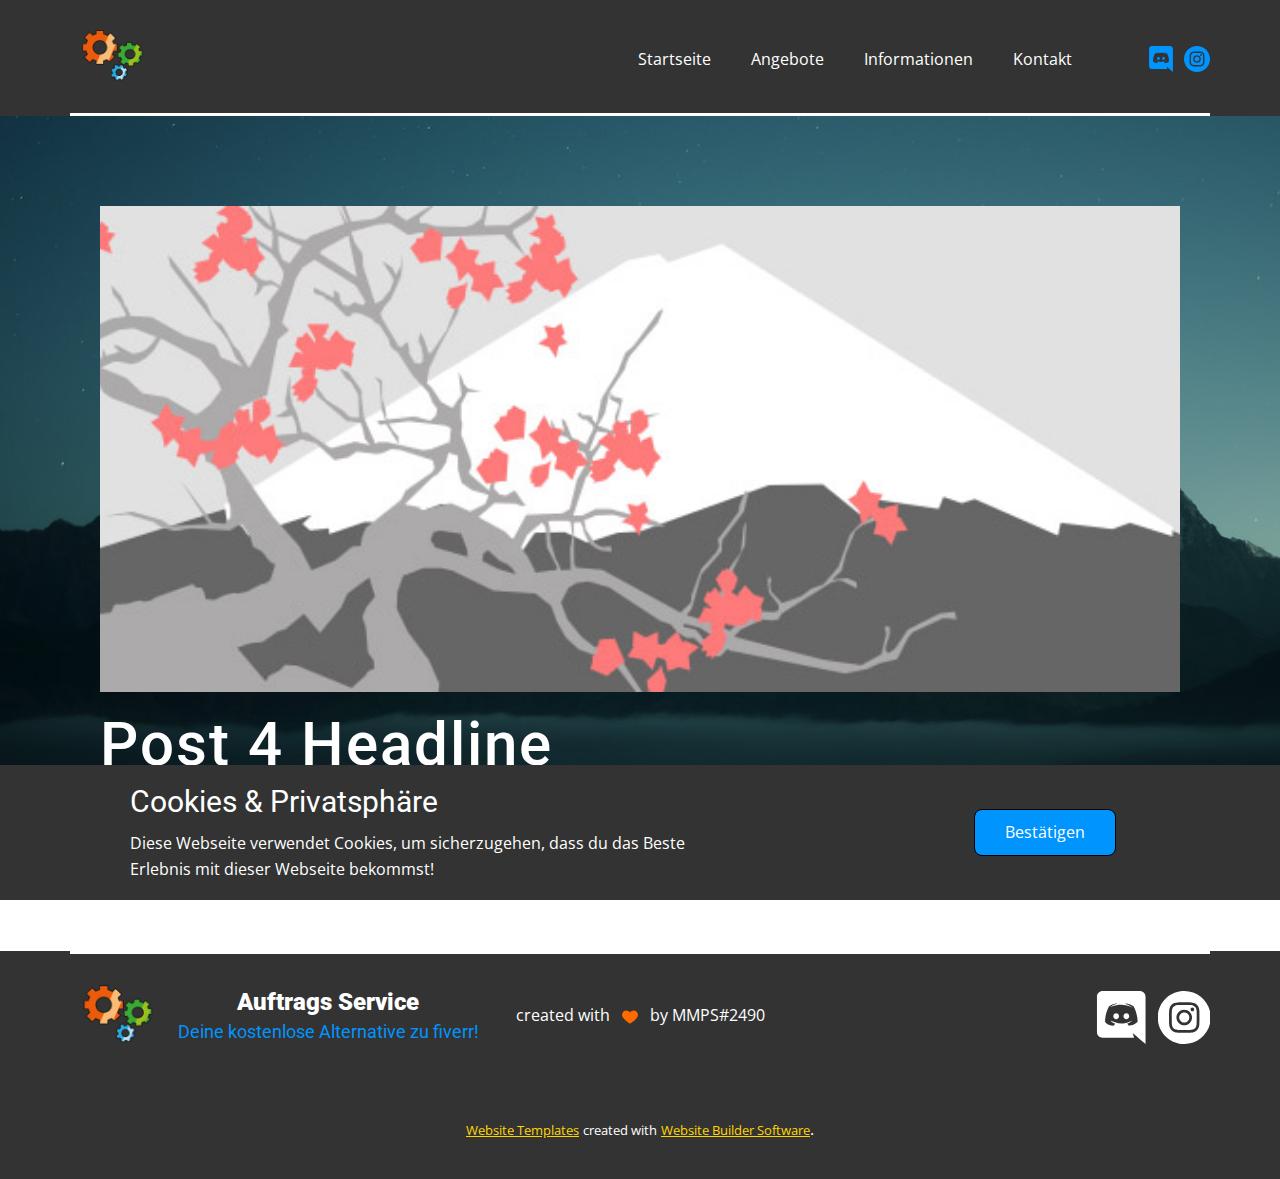
<file: blog/post-3.html>
<!doctype html>
<html style="font-size: 16px;" lang="de-DE"><head>
    <meta name="viewport" content="width=device-width, initial-scale=1.0">
    <meta charset="utf-8">
    <meta name="keywords" content="Post 1 Headline">
    <meta name="description" content="">
    <meta name="page_type" content="np-template-header-footer-from-plugin">
    <title>Post 4 Headline</title>
    <link rel="stylesheet" href="../nicepage.css" media="screen">
<link rel="stylesheet" href="../Post-Template.css" media="screen">
    <script class="u-script" type="text/javascript" src="../jquery.js" defer=""></script>
    <script class="u-script" type="text/javascript" src="../nicepage.js" defer=""></script>
    <meta name="generator" content="MMPS">
    <link rel="icon" href="../images/favicon1.png">
    <link id="u-theme-google-font" rel="stylesheet" href="https://fonts.googleapis.com/css?family=Roboto:100,100i,300,300i,400,400i,500,500i,700,700i,900,900i|Open+Sans:300,300i,400,400i,600,600i,700,700i,800,800i">
    
    
    <script type="application/ld+json">{
		"@context": "http://schema.org",
		"@type": "Organization",
		"name": "Auftrags Service Webseite",
		"logo": "images/Logo3.png",
		"sameAs": [
				"https://discord.gg/GXdAP2nQPw",
				"https://www.instagram.com/auftragsservice/",
				"https://discord.gg/GXdAP2nQPw",
				"https://www.instagram.com/auftragsservice/"
		]
}</script>
    <meta name="theme-color" content="#ffd600">
  </head>
  <body class="u-body"><header class="u-align-center-sm u-align-center-xs u-clearfix u-grey-80 u-header u-sticky u-sticky-9656 u-header" id="sec-fe27"><div class="u-clearfix u-sheet u-sheet-1">
        <a href="../Startseite.html" data-page-id="125923906" class="u-image u-logo u-image-1" data-image-width="3840" data-image-height="3840" title="Startseite">
          <img src="../images/Logo3.png" class="u-logo-image u-logo-image-1">
        </a>
        <div class="u-social-icons u-spacing-10 u-social-icons-1">
          <a class="u-social-url" title="Discord" target="_blank" href="https://discord.gg/GXdAP2nQPw"><span class="u-icon u-social-facebook u-social-icon u-text-custom-color-3 u-icon-1"><svg class="u-svg-link" preserveAspectRatio="xMidYMin slice" viewBox="0 0 24 24" style=""><use xmlns:xlink="http://www.w3.org/1999/xlink" xlink:href="#svg-5f09"></use></svg><svg class="u-svg-content" viewBox="0 0 24 24" id="svg-5f09"><path d="m3.58 21.196h14.259l-.681-2.205 1.629 1.398 1.493 1.338 2.72 2.273v-21.525c-.068-1.338-1.22-2.475-2.648-2.475l-16.767.003c-1.427 0-2.585 1.139-2.585 2.477v16.24c0 1.411 1.156 2.476 2.58 2.476zm10.548-15.513-.033.012.012-.012zm-7.631 1.269c1.833-1.334 3.532-1.27 3.532-1.27l.137.135c-2.243.535-3.26 1.537-3.26 1.537s.272-.133.747-.336c3.021-1.188 6.32-1.102 9.374.402 0 0-1.019-.937-3.124-1.537l.186-.183c.291.001 1.831.055 3.479 1.26 0 0 1.844 3.15 1.844 7.02-.061-.074-1.144 1.666-3.931 1.726 0 0-.472-.534-.808-1 1.63-.468 2.24-1.404 2.24-1.404-.535.337-1.023.537-1.419.737-.609.268-1.219.4-1.828.535-2.884.468-4.503-.315-6.033-.936l-.523-.266s.609.936 2.174 1.404c-.411.469-.818 1.002-.818 1.002-2.786-.066-3.802-1.806-3.802-1.806 0-3.876 1.833-7.02 1.833-7.02z"></path><path d="m14.308 12.771c.711 0 1.29-.6 1.29-1.34 0-.735-.576-1.335-1.29-1.335v.003c-.708 0-1.288.598-1.29 1.338 0 .734.579 1.334 1.29 1.334z"></path><path d="m9.69 12.771c.711 0 1.29-.6 1.29-1.34 0-.735-.575-1.335-1.286-1.335l-.004.003c-.711 0-1.29.598-1.29 1.338 0 .734.579 1.334 1.29 1.334z"></path></svg></span>
          </a>
          <a class="u-social-url" title="Instagram" target="_blank" href="https://www.instagram.com/auftragsservice/"><span class="u-icon u-social-icon u-social-instagram u-icon-2"><svg class="u-svg-link" preserveAspectRatio="xMidYMin slice" viewBox="0 0 512 512" style=""><use xmlns:xlink="http://www.w3.org/1999/xlink" xlink:href="#svg-b034"></use></svg><svg class="u-svg-content" viewBox="0 0 512 512" id="svg-b034"><path d="m305 256c0 27.0625-21.9375 49-49 49s-49-21.9375-49-49 21.9375-49 49-49 49 21.9375 49 49zm0 0"></path><path d="m370.59375 169.304688c-2.355469-6.382813-6.113281-12.160157-10.996094-16.902344-4.742187-4.882813-10.515625-8.640625-16.902344-10.996094-5.179687-2.011719-12.960937-4.40625-27.292968-5.058594-15.503906-.707031-20.152344-.859375-59.402344-.859375-39.253906 0-43.902344.148438-59.402344.855469-14.332031.65625-22.117187 3.050781-27.292968 5.0625-6.386719 2.355469-12.164063 6.113281-16.902344 10.996094-4.882813 4.742187-8.640625 10.515625-11 16.902344-2.011719 5.179687-4.40625 12.964843-5.058594 27.296874-.707031 15.5-.859375 20.148438-.859375 59.402344 0 39.25.152344 43.898438.859375 59.402344.652344 14.332031 3.046875 22.113281 5.058594 27.292969 2.359375 6.386719 6.113281 12.160156 10.996094 16.902343 4.742187 4.882813 10.515624 8.640626 16.902343 10.996094 5.179688 2.015625 12.964844 4.410156 27.296875 5.0625 15.5.707032 20.144532.855469 59.398438.855469 39.257812 0 43.90625-.148437 59.402344-.855469 14.332031-.652344 22.117187-3.046875 27.296874-5.0625 12.820313-4.945312 22.953126-15.078125 27.898438-27.898437 2.011719-5.179688 4.40625-12.960938 5.0625-27.292969.707031-15.503906.855469-20.152344.855469-59.402344 0-39.253906-.148438-43.902344-.855469-59.402344-.652344-14.332031-3.046875-22.117187-5.0625-27.296874zm-114.59375 162.179687c-41.691406 0-75.488281-33.792969-75.488281-75.484375s33.796875-75.484375 75.488281-75.484375c41.6875 0 75.484375 33.792969 75.484375 75.484375s-33.796875 75.484375-75.484375 75.484375zm78.46875-136.3125c-9.742188 0-17.640625-7.898437-17.640625-17.640625s7.898437-17.640625 17.640625-17.640625 17.640625 7.898437 17.640625 17.640625c-.003906 9.742188-7.898437 17.640625-17.640625 17.640625zm0 0"></path><path d="m256 0c-141.363281 0-256 114.636719-256 256s114.636719 256 256 256 256-114.636719 256-256-114.636719-256-256-256zm146.113281 316.605469c-.710937 15.648437-3.199219 26.332031-6.832031 35.683593-7.636719 19.746094-23.246094 35.355469-42.992188 42.992188-9.347656 3.632812-20.035156 6.117188-35.679687 6.832031-15.675781.714844-20.683594.886719-60.605469.886719-39.925781 0-44.929687-.171875-60.609375-.886719-15.644531-.714843-26.332031-3.199219-35.679687-6.832031-9.8125-3.691406-18.695313-9.476562-26.039063-16.957031-7.476562-7.339844-13.261719-16.226563-16.953125-26.035157-3.632812-9.347656-6.121094-20.035156-6.832031-35.679687-.722656-15.679687-.890625-20.6875-.890625-60.609375s.167969-44.929688.886719-60.605469c.710937-15.648437 3.195312-26.332031 6.828125-35.683593 3.691406-9.808594 9.480468-18.695313 16.960937-26.035157 7.339844-7.480469 16.226563-13.265625 26.035157-16.957031 9.351562-3.632812 20.035156-6.117188 35.683593-6.832031 15.675781-.714844 20.683594-.886719 60.605469-.886719s44.929688.171875 60.605469.890625c15.648437.710937 26.332031 3.195313 35.683593 6.824219 9.808594 3.691406 18.695313 9.480468 26.039063 16.960937 7.476563 7.34375 13.265625 16.226563 16.953125 26.035157 3.636719 9.351562 6.121094 20.035156 6.835938 35.683593.714843 15.675781.882812 20.683594.882812 60.605469s-.167969 44.929688-.886719 60.605469zm0 0"></path></svg></span>
          </a>
        </div>
        <nav class="u-align-left u-menu u-menu-dropdown u-offcanvas u-menu-1">
          <div class="menu-collapse" style="font-size: 1rem;">
            <a class="u-button-style u-custom-text-active-color u-custom-text-hover-color u-nav-link" href="#">
              <svg class="u-svg-link" preserveAspectRatio="xMidYMin slice" viewBox="0 0 302 302" style=""><use xmlns:xlink="http://www.w3.org/1999/xlink" xlink:href="#svg-8a8f"></use></svg>
              <svg xmlns="http://www.w3.org/2000/svg" xmlns:xlink="http://www.w3.org/1999/xlink" version="1.1" id="svg-8a8f" x="0px" y="0px" viewBox="0 0 302 302" style="enable-background:new 0 0 302 302;" xml:space="preserve" class="u-svg-content"><g><rect y="36" width="302" height="30"></rect><rect y="236" width="302" height="30"></rect><rect y="136" width="302" height="30"></rect>
</g><g></g><g></g><g></g><g></g><g></g><g></g><g></g><g></g><g></g><g></g><g></g><g></g><g></g><g></g><g></g></svg>
            </a>
          </div>
          <div class="u-custom-menu u-nav-container">
            <ul class="u-nav u-unstyled u-nav-1"><li class="u-nav-item"><a class="u-button-style u-nav-link u-text-active-custom-color-3 u-text-hover-custom-color-1" href="../Startseite.html" style="padding: 10px 20px;">Startseite</a>
</li><li class="u-nav-item"><a class="u-button-style u-nav-link u-text-active-custom-color-3 u-text-hover-custom-color-1" href="../Angebote.html" style="padding: 10px 20px;">Angebote</a>
</li><li class="u-nav-item"><a class="u-button-style u-nav-link u-text-active-custom-color-3 u-text-hover-custom-color-1" href="../Informationen.html" style="padding: 10px 20px;">Informationen</a><div class="u-nav-popup"><ul class="u-h-spacing-20 u-nav u-unstyled u-v-spacing-10 u-nav-2"><li class="u-nav-item"><a class="u-button-style u-nav-link u-white" href="../Informationen.html#sec-b2d9" data-page-id="1289930065">Wer sind wir?</a>
</li><li class="u-nav-item"><a class="u-button-style u-nav-link u-white" href="../Informationen.html#carousel_8043" data-page-id="1289930065">Team</a>
</li><li class="u-nav-item"><a class="u-button-style u-nav-link u-white" href="../Informationen.html#carousel_903e" data-page-id="1289930065">FAQ</a>
</li></ul>
</div>
</li><li class="u-nav-item"><a class="u-button-style u-nav-link u-text-active-custom-color-3 u-text-hover-custom-color-1" href="../Kontakt.html" style="padding: 10px 20px;">Kontakt</a><div class="u-nav-popup"><ul class="u-h-spacing-20 u-nav u-unstyled u-v-spacing-10 u-nav-3"><li class="u-nav-item"><a class="u-button-style u-nav-link u-white" href="../Kontakt.html#carousel_ae8d" data-page-id="766509617">Kontaktmöglichkeiten</a>
</li><li class="u-nav-item"><a class="u-button-style u-nav-link u-white" href="../Kontakt.html#carousel_2f02" data-page-id="766509617">Anleitung</a>
</li><li class="u-nav-item"><a class="u-button-style u-nav-link u-white" href="../Kontakt.html#carousel_6b69" data-page-id="766509617">Kontaktforumular</a>
</li></ul>
</div>
</li></ul>
          </div>
          <div class="u-custom-menu u-nav-container-collapse">
            <div class="u-align-center u-black u-container-style u-inner-container-layout u-opacity u-opacity-95 u-sidenav">
              <div class="u-inner-container-layout u-sidenav-overflow">
                <div class="u-menu-close"></div>
                <ul class="u-align-center u-nav u-popupmenu-items u-unstyled u-nav-4"><li class="u-nav-item"><a class="u-button-style u-nav-link" href="../Startseite.html" style="padding: 10px 20px;">Startseite</a>
</li><li class="u-nav-item"><a class="u-button-style u-nav-link" href="../Angebote.html" style="padding: 10px 20px;">Angebote</a>
</li><li class="u-nav-item"><a class="u-button-style u-nav-link" href="../Informationen.html" style="padding: 10px 20px;">Informationen</a><div class="u-nav-popup"><ul class="u-h-spacing-20 u-nav u-unstyled u-v-spacing-10 u-nav-5"><li class="u-nav-item"><a class="u-button-style u-nav-link" href="../Informationen.html#sec-b2d9" data-page-id="1289930065">Wer sind wir?</a>
</li><li class="u-nav-item"><a class="u-button-style u-nav-link" href="../Informationen.html#carousel_8043" data-page-id="1289930065">Team</a>
</li><li class="u-nav-item"><a class="u-button-style u-nav-link" href="../Informationen.html#carousel_903e" data-page-id="1289930065">FAQ</a>
</li></ul>
</div>
</li><li class="u-nav-item"><a class="u-button-style u-nav-link" href="../Kontakt.html" style="padding: 10px 20px;">Kontakt</a><div class="u-nav-popup"><ul class="u-h-spacing-20 u-nav u-unstyled u-v-spacing-10 u-nav-6"><li class="u-nav-item"><a class="u-button-style u-nav-link" href="../Kontakt.html#carousel_ae8d" data-page-id="766509617">Kontaktmöglichkeiten</a>
</li><li class="u-nav-item"><a class="u-button-style u-nav-link" href="../Kontakt.html#carousel_2f02" data-page-id="766509617">Anleitung</a>
</li><li class="u-nav-item"><a class="u-button-style u-nav-link" href="../Kontakt.html#carousel_6b69" data-page-id="766509617">Kontaktforumular</a>
</li></ul>
</div>
</li></ul>
              </div>
            </div>
            <div class="u-black u-menu-overlay u-opacity u-opacity-70"></div>
          </div>
        </nav>
        <div class="u-border-3 u-border-white u-expanded-width u-hover-feature u-line u-line-horizontal u-shape-rectangle u-line-1"></div>
      </div></header>
    <section class="u-align-center u-clearfix u-section-1" id="sec-ce9e">
      <div class="u-clearfix u-sheet u-valign-middle-md u-valign-middle-sm u-valign-middle-xs u-sheet-1"><!--post_details--><!--post_details_options_json--><!--{"source":""}--><!--/post_details_options_json--><!--blog_post-->
        <div class="u-container-style u-expanded-width u-post-details u-post-details-1">
          <div class="u-container-layout u-valign-middle u-container-layout-1"><!--blog_post_image-->
            <img alt="" class="u-blog-control u-expanded-width u-image u-image-default u-image-1" src="[data-uri]"><!--/blog_post_image--><!--blog_post_header-->
            <h2 class="u-blog-control u-text u-text-1">Post 4 Headline</h2><!--/blog_post_header--><!--blog_post_metadata-->
            <div class="u-blog-control u-metadata u-metadata-1"><!--blog_post_metadata_date-->
              <span class="u-meta-date u-meta-icon">16. Nov. 2021</span><!--/blog_post_metadata_date--><!--blog_post_metadata_category-->
              <!--/blog_post_metadata_category--><!--blog_post_metadata_comments-->
              <!--/blog_post_metadata_comments-->
            </div><!--/blog_post_metadata--><!--blog_post_content-->
            <div class="u-align-justify u-blog-control u-post-content u-text u-text-2 fr-view">
  Beispiel kleiner Text. Lorem ipsum dolor sit amet.
  </div><!--/blog_post_content-->
          </div>
        </div><!--/blog_post--><!--/post_details-->
      </div>
    </section>
    
    
    <footer class="u-align-center-md u-align-center-sm u-align-center-xs u-clearfix u-footer u-grey-80" id="sec-2012"><div class="u-clearfix u-sheet u-sheet-1">
        <div class="u-border-3 u-border-white u-expanded-width u-hover-feature u-line u-line-horizontal u-shape-rectangle u-line-1"></div>
        <a href="https://nicepage.com" class="u-image u-logo u-image-1" data-image-width="1600" data-image-height="1600">
          <img src="../images/Logo3.png" class="u-logo-image u-logo-image-1">
        </a>
        <h4 class="u-align-center u-text u-text-1">Auftrags Service</h4>
        <h6 class="u-align-center u-text u-text-custom-color-3 u-text-2">Deine kostenlose Alternative zu fiverr!</h6>
        <p class="u-align-center-lg u-align-center-md u-align-center-xl u-text u-text-3"> created with&nbsp;&nbsp; <span class="u-icon u-icon-6 u-text-custom-color-1"><svg class="u-svg-content" viewBox="0 0 391.837 391.837" x="0px" y="0px"><g><path style="fill:currentColor;" d="M285.257,35.528c58.743,0.286,106.294,47.836,106.58,106.58   c0,107.624-195.918,214.204-195.918,214.204S0,248.165,0,142.108c0-58.862,47.717-106.58,106.58-106.58l0,0   c36.032-0.281,69.718,17.842,89.339,48.065C215.674,53.517,249.273,35.441,285.257,35.528z"></path>
</g></svg><img></span> &nbsp; by MMPS#2490
        </p>
        <div class="u-hover-feature u-social-icons u-spacing-10 u-social-icons-1">
          <a class="u-social-url" title="Discord" target="_blank" href="https://discord.gg/GXdAP2nQPw"><span class="u-icon u-social-facebook u-social-icon u-text-white u-icon-2"><svg class="u-svg-link" preserveAspectRatio="xMidYMin slice" viewBox="0 0 24 24" style=""><use xmlns:xlink="http://www.w3.org/1999/xlink" xlink:href="#svg-e20d"></use></svg><svg class="u-svg-content" viewBox="0 0 24 24" id="svg-e20d"><path d="m3.58 21.196h14.259l-.681-2.205 1.629 1.398 1.493 1.338 2.72 2.273v-21.525c-.068-1.338-1.22-2.475-2.648-2.475l-16.767.003c-1.427 0-2.585 1.139-2.585 2.477v16.24c0 1.411 1.156 2.476 2.58 2.476zm10.548-15.513-.033.012.012-.012zm-7.631 1.269c1.833-1.334 3.532-1.27 3.532-1.27l.137.135c-2.243.535-3.26 1.537-3.26 1.537s.272-.133.747-.336c3.021-1.188 6.32-1.102 9.374.402 0 0-1.019-.937-3.124-1.537l.186-.183c.291.001 1.831.055 3.479 1.26 0 0 1.844 3.15 1.844 7.02-.061-.074-1.144 1.666-3.931 1.726 0 0-.472-.534-.808-1 1.63-.468 2.24-1.404 2.24-1.404-.535.337-1.023.537-1.419.737-.609.268-1.219.4-1.828.535-2.884.468-4.503-.315-6.033-.936l-.523-.266s.609.936 2.174 1.404c-.411.469-.818 1.002-.818 1.002-2.786-.066-3.802-1.806-3.802-1.806 0-3.876 1.833-7.02 1.833-7.02z"></path><path d="m14.308 12.771c.711 0 1.29-.6 1.29-1.34 0-.735-.576-1.335-1.29-1.335v.003c-.708 0-1.288.598-1.29 1.338 0 .734.579 1.334 1.29 1.334z"></path><path d="m9.69 12.771c.711 0 1.29-.6 1.29-1.34 0-.735-.575-1.335-1.286-1.335l-.004.003c-.711 0-1.29.598-1.29 1.338 0 .734.579 1.334 1.29 1.334z"></path></svg></span>
          </a>
          <a class="u-social-url" title="Instagram" target="_blank" href="https://www.instagram.com/auftragsservice/"><span class="u-icon u-social-icon u-social-instagram u-text-white u-icon-3"><svg class="u-svg-link" preserveAspectRatio="xMidYMin slice" viewBox="0 0 512 512" style=""><use xmlns:xlink="http://www.w3.org/1999/xlink" xlink:href="#svg-b3ce"></use></svg><svg class="u-svg-content" viewBox="0 0 512 512" id="svg-b3ce"><path d="m305 256c0 27.0625-21.9375 49-49 49s-49-21.9375-49-49 21.9375-49 49-49 49 21.9375 49 49zm0 0"></path><path d="m370.59375 169.304688c-2.355469-6.382813-6.113281-12.160157-10.996094-16.902344-4.742187-4.882813-10.515625-8.640625-16.902344-10.996094-5.179687-2.011719-12.960937-4.40625-27.292968-5.058594-15.503906-.707031-20.152344-.859375-59.402344-.859375-39.253906 0-43.902344.148438-59.402344.855469-14.332031.65625-22.117187 3.050781-27.292968 5.0625-6.386719 2.355469-12.164063 6.113281-16.902344 10.996094-4.882813 4.742187-8.640625 10.515625-11 16.902344-2.011719 5.179687-4.40625 12.964843-5.058594 27.296874-.707031 15.5-.859375 20.148438-.859375 59.402344 0 39.25.152344 43.898438.859375 59.402344.652344 14.332031 3.046875 22.113281 5.058594 27.292969 2.359375 6.386719 6.113281 12.160156 10.996094 16.902343 4.742187 4.882813 10.515624 8.640626 16.902343 10.996094 5.179688 2.015625 12.964844 4.410156 27.296875 5.0625 15.5.707032 20.144532.855469 59.398438.855469 39.257812 0 43.90625-.148437 59.402344-.855469 14.332031-.652344 22.117187-3.046875 27.296874-5.0625 12.820313-4.945312 22.953126-15.078125 27.898438-27.898437 2.011719-5.179688 4.40625-12.960938 5.0625-27.292969.707031-15.503906.855469-20.152344.855469-59.402344 0-39.253906-.148438-43.902344-.855469-59.402344-.652344-14.332031-3.046875-22.117187-5.0625-27.296874zm-114.59375 162.179687c-41.691406 0-75.488281-33.792969-75.488281-75.484375s33.796875-75.484375 75.488281-75.484375c41.6875 0 75.484375 33.792969 75.484375 75.484375s-33.796875 75.484375-75.484375 75.484375zm78.46875-136.3125c-9.742188 0-17.640625-7.898437-17.640625-17.640625s7.898437-17.640625 17.640625-17.640625 17.640625 7.898437 17.640625 17.640625c-.003906 9.742188-7.898437 17.640625-17.640625 17.640625zm0 0"></path><path d="m256 0c-141.363281 0-256 114.636719-256 256s114.636719 256 256 256 256-114.636719 256-256-114.636719-256-256-256zm146.113281 316.605469c-.710937 15.648437-3.199219 26.332031-6.832031 35.683593-7.636719 19.746094-23.246094 35.355469-42.992188 42.992188-9.347656 3.632812-20.035156 6.117188-35.679687 6.832031-15.675781.714844-20.683594.886719-60.605469.886719-39.925781 0-44.929687-.171875-60.609375-.886719-15.644531-.714843-26.332031-3.199219-35.679687-6.832031-9.8125-3.691406-18.695313-9.476562-26.039063-16.957031-7.476562-7.339844-13.261719-16.226563-16.953125-26.035157-3.632812-9.347656-6.121094-20.035156-6.832031-35.679687-.722656-15.679687-.890625-20.6875-.890625-60.609375s.167969-44.929688.886719-60.605469c.710937-15.648437 3.195312-26.332031 6.828125-35.683593 3.691406-9.808594 9.480468-18.695313 16.960937-26.035157 7.339844-7.480469 16.226563-13.265625 26.035157-16.957031 9.351562-3.632812 20.035156-6.117188 35.683593-6.832031 15.675781-.714844 20.683594-.886719 60.605469-.886719s44.929688.171875 60.605469.890625c15.648437.710937 26.332031 3.195313 35.683593 6.824219 9.808594 3.691406 18.695313 9.480468 26.039063 16.960937 7.476563 7.34375 13.265625 16.226563 16.953125 26.035157 3.636719 9.351562 6.121094 20.035156 6.835938 35.683593.714843 15.675781.882812 20.683594.882812 60.605469s-.167969 44.929688-.886719 60.605469zm0 0"></path></svg></span>
          </a>
        </div>
      </div></footer>
    <section class="u-backlink u-clearfix u-grey-80">
      <a class="u-link" href="https://nicepage.com/website-templates" target="_blank">
        <span>Website Templates</span>
      </a>
      <p class="u-text">
        <span>created with</span>
      </p>
      <a class="u-link" href="" target="_blank">
        <span>Website Builder Software</span>
      </a>. 
    </section>
  <section class="skrollable u-align-center u-clearfix u-cookies-consent u-grey-80 u-valign-middle u-cookies-consent" id="sec-b15a">
      <div class="u-clearfix u-layout-wrap u-layout-wrap-1">
        <div class="u-gutter-0 u-layout">
          <div class="u-layout-row">
            <div class="u-container-style u-layout-cell u-left-cell u-size-43-md u-size-43-sm u-size-43-xs u-size-46-lg u-size-46-xl u-layout-cell-1">
              <div class="u-container-layout u-container-layout-1">
                <h3 class="u-text u-text-default u-text-1">Cookies &amp; ​Privatsphäre</h3>
                <p class="u-text u-text-2">Diese Webseite verwendet Cookies, um sicherzugehen, dass du das Beste Erlebnis mit dieser Webseite bekommst!</p>
              </div>
            </div>
            <div class="u-align-left u-container-style u-layout-cell u-right-cell u-size-14-lg u-size-14-xl u-size-17-md u-size-17-sm u-size-17-xs u-layout-cell-2">
              <div class="u-container-layout u-valign-middle-lg u-valign-middle-md u-valign-middle-xl u-valign-top-sm u-valign-top-xs u-container-layout-2">
                <a href="###" class="u-border-1 u-border-black u-border-hover-black u-btn u-btn-round u-button-confirm u-button-style u-custom-color-3 u-hover-custom-color-1 u-radius-8 u-btn-1">Bestätigen</a>
              </div>
            </div>
          </div>
        </div>
      </div>
    <style> .u-cookies-consent {
  min-height: 135px;
  background-image: none;
}

.u-cookies-consent .u-layout-wrap-1 {
  width: 1140px;
  margin: 0 auto;
}

.u-cookies-consent .u-layout-cell-1 {
  min-height: 135px;
}

.u-cookies-consent .u-container-layout-1 {
  padding: 0;
}

.u-cookies-consent .u-text-1 {
  margin: 19px auto 0 60px;
}

.u-cookies-consent .u-text-2 {
  margin: 11px 218px 0 60px;
}

.u-cookies-consent .u-layout-cell-2 {
  min-height: 135px;
}

.u-cookies-consent .u-container-layout-2 {
  padding: 30px;
}

.u-cookies-consent .u-btn-1 {
  background-image: none;
  border-style: solid;
  margin: 0 auto 0 0;
}

@media (max-width: 1199px) {
   .u-cookies-consent {
    min-height: 111px;
  }

  .u-cookies-consent .u-layout-wrap-1 {
    width: 940px;
  }

  .u-cookies-consent .u-layout-cell-1 {
    min-height: 111px;
  }

  .u-cookies-consent .u-text-2 {
    margin-right: 65px;
  }

  .u-cookies-consent .u-layout-cell-2 {
    min-height: 111px;
  }
}

@media (max-width: 991px) {
   .u-cookies-consent {
    min-height: 100px;
  }

  .u-cookies-consent .u-layout-wrap-1 {
    width: 720px;
  }

  .u-cookies-consent .u-layout-cell-1 {
    min-height: 100px;
  }

  .u-cookies-consent .u-text-2 {
    margin-right: 0;
  }

  .u-cookies-consent .u-layout-cell-2 {
    min-height: 100px;
  }
}

@media (max-width: 767px) {
   .u-cookies-consent {
    min-height: 200px;
  }

  .u-cookies-consent .u-layout-wrap-1 {
    width: 540px;
  }

  .u-cookies-consent .u-container-layout-1 {
    padding-bottom: 20px;
  }

  .u-cookies-consent .u-container-layout-2 {
    padding: 10px;
  }
}

@media (max-width: 575px) {
  .u-cookies-consent .u-layout-wrap-1 {
    width: 340px;
  }
}</style></section>
</body></html>
</file>
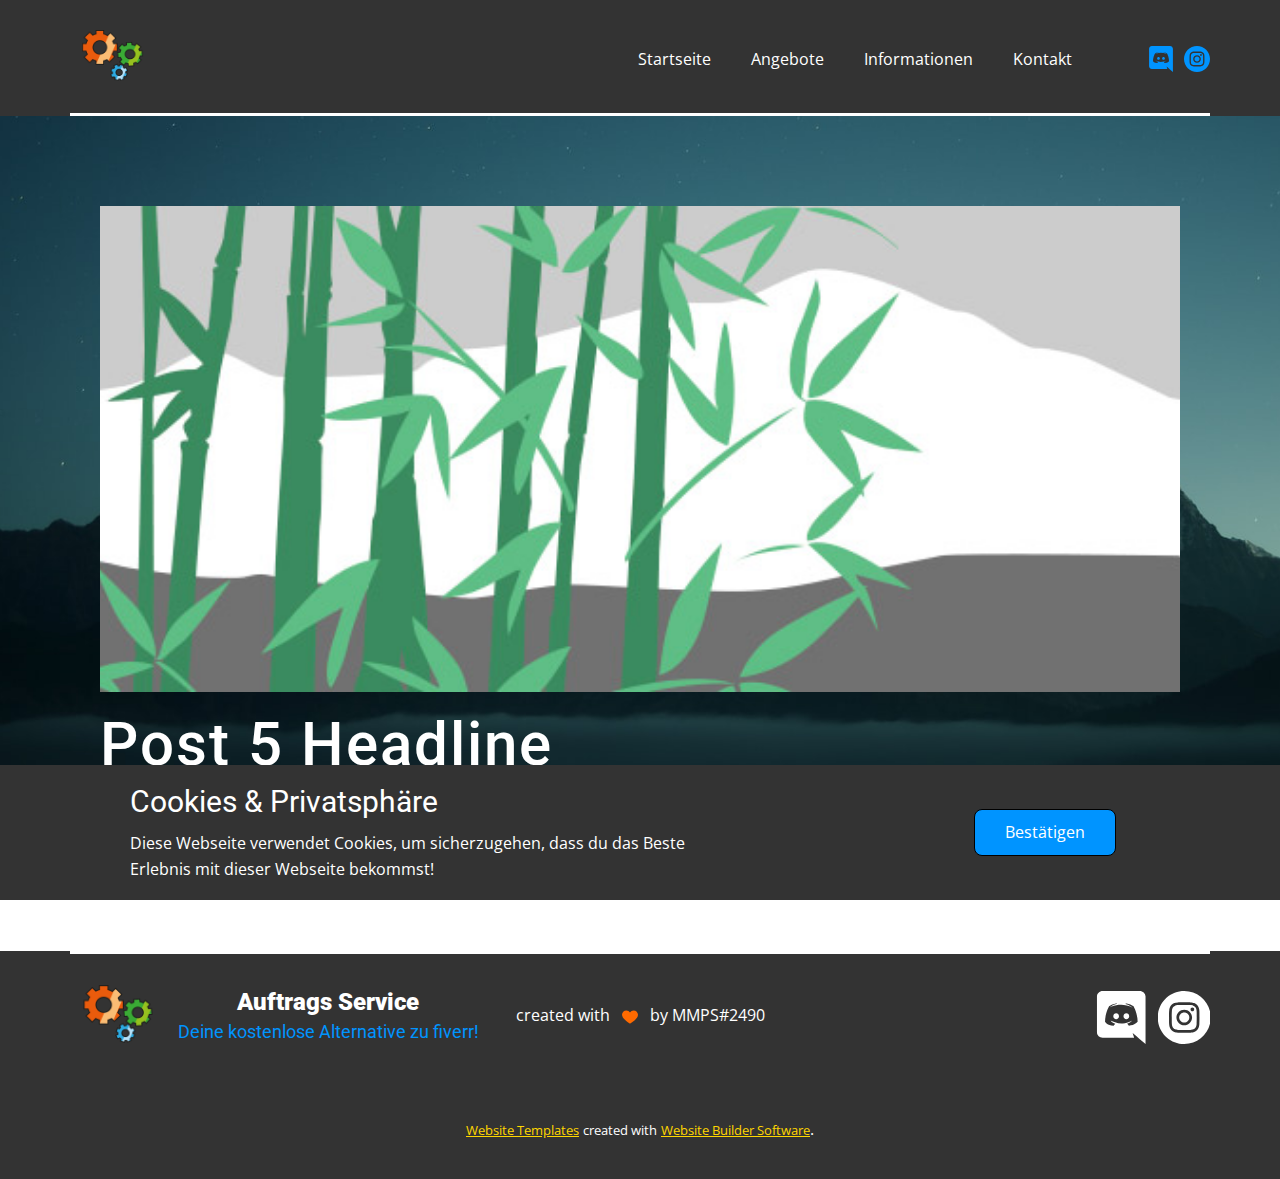
<file: blog/post-4.html>
<!doctype html>
<html style="font-size: 16px;" lang="de-DE"><head>
    <meta name="viewport" content="width=device-width, initial-scale=1.0">
    <meta charset="utf-8">
    <meta name="keywords" content="Post 1 Headline">
    <meta name="description" content="">
    <meta name="page_type" content="np-template-header-footer-from-plugin">
    <title>Post 5 Headline</title>
    <link rel="stylesheet" href="../nicepage.css" media="screen">
<link rel="stylesheet" href="../Post-Template.css" media="screen">
    <script class="u-script" type="text/javascript" src="../jquery.js" defer=""></script>
    <script class="u-script" type="text/javascript" src="../nicepage.js" defer=""></script>
    <meta name="generator" content="MMPS">
    <link rel="icon" href="../images/favicon1.png">
    <link id="u-theme-google-font" rel="stylesheet" href="https://fonts.googleapis.com/css?family=Roboto:100,100i,300,300i,400,400i,500,500i,700,700i,900,900i|Open+Sans:300,300i,400,400i,600,600i,700,700i,800,800i">
    
    
    <script type="application/ld+json">{
		"@context": "http://schema.org",
		"@type": "Organization",
		"name": "Auftrags Service Webseite",
		"logo": "images/Logo3.png",
		"sameAs": [
				"https://discord.gg/GXdAP2nQPw",
				"https://www.instagram.com/auftragsservice/",
				"https://discord.gg/GXdAP2nQPw",
				"https://www.instagram.com/auftragsservice/"
		]
}</script>
    <meta name="theme-color" content="#ffd600">
  </head>
  <body class="u-body"><header class="u-align-center-sm u-align-center-xs u-clearfix u-grey-80 u-header u-sticky u-sticky-9656 u-header" id="sec-fe27"><div class="u-clearfix u-sheet u-sheet-1">
        <a href="../Startseite.html" data-page-id="125923906" class="u-image u-logo u-image-1" data-image-width="3840" data-image-height="3840" title="Startseite">
          <img src="../images/Logo3.png" class="u-logo-image u-logo-image-1">
        </a>
        <div class="u-social-icons u-spacing-10 u-social-icons-1">
          <a class="u-social-url" title="Discord" target="_blank" href="https://discord.gg/GXdAP2nQPw"><span class="u-icon u-social-facebook u-social-icon u-text-custom-color-3 u-icon-1"><svg class="u-svg-link" preserveAspectRatio="xMidYMin slice" viewBox="0 0 24 24" style=""><use xmlns:xlink="http://www.w3.org/1999/xlink" xlink:href="#svg-5f09"></use></svg><svg class="u-svg-content" viewBox="0 0 24 24" id="svg-5f09"><path d="m3.58 21.196h14.259l-.681-2.205 1.629 1.398 1.493 1.338 2.72 2.273v-21.525c-.068-1.338-1.22-2.475-2.648-2.475l-16.767.003c-1.427 0-2.585 1.139-2.585 2.477v16.24c0 1.411 1.156 2.476 2.58 2.476zm10.548-15.513-.033.012.012-.012zm-7.631 1.269c1.833-1.334 3.532-1.27 3.532-1.27l.137.135c-2.243.535-3.26 1.537-3.26 1.537s.272-.133.747-.336c3.021-1.188 6.32-1.102 9.374.402 0 0-1.019-.937-3.124-1.537l.186-.183c.291.001 1.831.055 3.479 1.26 0 0 1.844 3.15 1.844 7.02-.061-.074-1.144 1.666-3.931 1.726 0 0-.472-.534-.808-1 1.63-.468 2.24-1.404 2.24-1.404-.535.337-1.023.537-1.419.737-.609.268-1.219.4-1.828.535-2.884.468-4.503-.315-6.033-.936l-.523-.266s.609.936 2.174 1.404c-.411.469-.818 1.002-.818 1.002-2.786-.066-3.802-1.806-3.802-1.806 0-3.876 1.833-7.02 1.833-7.02z"></path><path d="m14.308 12.771c.711 0 1.29-.6 1.29-1.34 0-.735-.576-1.335-1.29-1.335v.003c-.708 0-1.288.598-1.29 1.338 0 .734.579 1.334 1.29 1.334z"></path><path d="m9.69 12.771c.711 0 1.29-.6 1.29-1.34 0-.735-.575-1.335-1.286-1.335l-.004.003c-.711 0-1.29.598-1.29 1.338 0 .734.579 1.334 1.29 1.334z"></path></svg></span>
          </a>
          <a class="u-social-url" title="Instagram" target="_blank" href="https://www.instagram.com/auftragsservice/"><span class="u-icon u-social-icon u-social-instagram u-icon-2"><svg class="u-svg-link" preserveAspectRatio="xMidYMin slice" viewBox="0 0 512 512" style=""><use xmlns:xlink="http://www.w3.org/1999/xlink" xlink:href="#svg-b034"></use></svg><svg class="u-svg-content" viewBox="0 0 512 512" id="svg-b034"><path d="m305 256c0 27.0625-21.9375 49-49 49s-49-21.9375-49-49 21.9375-49 49-49 49 21.9375 49 49zm0 0"></path><path d="m370.59375 169.304688c-2.355469-6.382813-6.113281-12.160157-10.996094-16.902344-4.742187-4.882813-10.515625-8.640625-16.902344-10.996094-5.179687-2.011719-12.960937-4.40625-27.292968-5.058594-15.503906-.707031-20.152344-.859375-59.402344-.859375-39.253906 0-43.902344.148438-59.402344.855469-14.332031.65625-22.117187 3.050781-27.292968 5.0625-6.386719 2.355469-12.164063 6.113281-16.902344 10.996094-4.882813 4.742187-8.640625 10.515625-11 16.902344-2.011719 5.179687-4.40625 12.964843-5.058594 27.296874-.707031 15.5-.859375 20.148438-.859375 59.402344 0 39.25.152344 43.898438.859375 59.402344.652344 14.332031 3.046875 22.113281 5.058594 27.292969 2.359375 6.386719 6.113281 12.160156 10.996094 16.902343 4.742187 4.882813 10.515624 8.640626 16.902343 10.996094 5.179688 2.015625 12.964844 4.410156 27.296875 5.0625 15.5.707032 20.144532.855469 59.398438.855469 39.257812 0 43.90625-.148437 59.402344-.855469 14.332031-.652344 22.117187-3.046875 27.296874-5.0625 12.820313-4.945312 22.953126-15.078125 27.898438-27.898437 2.011719-5.179688 4.40625-12.960938 5.0625-27.292969.707031-15.503906.855469-20.152344.855469-59.402344 0-39.253906-.148438-43.902344-.855469-59.402344-.652344-14.332031-3.046875-22.117187-5.0625-27.296874zm-114.59375 162.179687c-41.691406 0-75.488281-33.792969-75.488281-75.484375s33.796875-75.484375 75.488281-75.484375c41.6875 0 75.484375 33.792969 75.484375 75.484375s-33.796875 75.484375-75.484375 75.484375zm78.46875-136.3125c-9.742188 0-17.640625-7.898437-17.640625-17.640625s7.898437-17.640625 17.640625-17.640625 17.640625 7.898437 17.640625 17.640625c-.003906 9.742188-7.898437 17.640625-17.640625 17.640625zm0 0"></path><path d="m256 0c-141.363281 0-256 114.636719-256 256s114.636719 256 256 256 256-114.636719 256-256-114.636719-256-256-256zm146.113281 316.605469c-.710937 15.648437-3.199219 26.332031-6.832031 35.683593-7.636719 19.746094-23.246094 35.355469-42.992188 42.992188-9.347656 3.632812-20.035156 6.117188-35.679687 6.832031-15.675781.714844-20.683594.886719-60.605469.886719-39.925781 0-44.929687-.171875-60.609375-.886719-15.644531-.714843-26.332031-3.199219-35.679687-6.832031-9.8125-3.691406-18.695313-9.476562-26.039063-16.957031-7.476562-7.339844-13.261719-16.226563-16.953125-26.035157-3.632812-9.347656-6.121094-20.035156-6.832031-35.679687-.722656-15.679687-.890625-20.6875-.890625-60.609375s.167969-44.929688.886719-60.605469c.710937-15.648437 3.195312-26.332031 6.828125-35.683593 3.691406-9.808594 9.480468-18.695313 16.960937-26.035157 7.339844-7.480469 16.226563-13.265625 26.035157-16.957031 9.351562-3.632812 20.035156-6.117188 35.683593-6.832031 15.675781-.714844 20.683594-.886719 60.605469-.886719s44.929688.171875 60.605469.890625c15.648437.710937 26.332031 3.195313 35.683593 6.824219 9.808594 3.691406 18.695313 9.480468 26.039063 16.960937 7.476563 7.34375 13.265625 16.226563 16.953125 26.035157 3.636719 9.351562 6.121094 20.035156 6.835938 35.683593.714843 15.675781.882812 20.683594.882812 60.605469s-.167969 44.929688-.886719 60.605469zm0 0"></path></svg></span>
          </a>
        </div>
        <nav class="u-align-left u-menu u-menu-dropdown u-offcanvas u-menu-1">
          <div class="menu-collapse" style="font-size: 1rem;">
            <a class="u-button-style u-custom-text-active-color u-custom-text-hover-color u-nav-link" href="#">
              <svg class="u-svg-link" preserveAspectRatio="xMidYMin slice" viewBox="0 0 302 302" style=""><use xmlns:xlink="http://www.w3.org/1999/xlink" xlink:href="#svg-8a8f"></use></svg>
              <svg xmlns="http://www.w3.org/2000/svg" xmlns:xlink="http://www.w3.org/1999/xlink" version="1.1" id="svg-8a8f" x="0px" y="0px" viewBox="0 0 302 302" style="enable-background:new 0 0 302 302;" xml:space="preserve" class="u-svg-content"><g><rect y="36" width="302" height="30"></rect><rect y="236" width="302" height="30"></rect><rect y="136" width="302" height="30"></rect>
</g><g></g><g></g><g></g><g></g><g></g><g></g><g></g><g></g><g></g><g></g><g></g><g></g><g></g><g></g><g></g></svg>
            </a>
          </div>
          <div class="u-custom-menu u-nav-container">
            <ul class="u-nav u-unstyled u-nav-1"><li class="u-nav-item"><a class="u-button-style u-nav-link u-text-active-custom-color-3 u-text-hover-custom-color-1" href="../Startseite.html" style="padding: 10px 20px;">Startseite</a>
</li><li class="u-nav-item"><a class="u-button-style u-nav-link u-text-active-custom-color-3 u-text-hover-custom-color-1" href="../Angebote.html" style="padding: 10px 20px;">Angebote</a>
</li><li class="u-nav-item"><a class="u-button-style u-nav-link u-text-active-custom-color-3 u-text-hover-custom-color-1" href="../Informationen.html" style="padding: 10px 20px;">Informationen</a><div class="u-nav-popup"><ul class="u-h-spacing-20 u-nav u-unstyled u-v-spacing-10 u-nav-2"><li class="u-nav-item"><a class="u-button-style u-nav-link u-white" href="../Informationen.html#sec-b2d9" data-page-id="1289930065">Wer sind wir?</a>
</li><li class="u-nav-item"><a class="u-button-style u-nav-link u-white" href="../Informationen.html#carousel_8043" data-page-id="1289930065">Team</a>
</li><li class="u-nav-item"><a class="u-button-style u-nav-link u-white" href="../Informationen.html#carousel_903e" data-page-id="1289930065">FAQ</a>
</li></ul>
</div>
</li><li class="u-nav-item"><a class="u-button-style u-nav-link u-text-active-custom-color-3 u-text-hover-custom-color-1" href="../Kontakt.html" style="padding: 10px 20px;">Kontakt</a><div class="u-nav-popup"><ul class="u-h-spacing-20 u-nav u-unstyled u-v-spacing-10 u-nav-3"><li class="u-nav-item"><a class="u-button-style u-nav-link u-white" href="../Kontakt.html#carousel_ae8d" data-page-id="766509617">Kontaktmöglichkeiten</a>
</li><li class="u-nav-item"><a class="u-button-style u-nav-link u-white" href="../Kontakt.html#carousel_2f02" data-page-id="766509617">Anleitung</a>
</li><li class="u-nav-item"><a class="u-button-style u-nav-link u-white" href="../Kontakt.html#carousel_6b69" data-page-id="766509617">Kontaktforumular</a>
</li></ul>
</div>
</li></ul>
          </div>
          <div class="u-custom-menu u-nav-container-collapse">
            <div class="u-align-center u-black u-container-style u-inner-container-layout u-opacity u-opacity-95 u-sidenav">
              <div class="u-inner-container-layout u-sidenav-overflow">
                <div class="u-menu-close"></div>
                <ul class="u-align-center u-nav u-popupmenu-items u-unstyled u-nav-4"><li class="u-nav-item"><a class="u-button-style u-nav-link" href="../Startseite.html" style="padding: 10px 20px;">Startseite</a>
</li><li class="u-nav-item"><a class="u-button-style u-nav-link" href="../Angebote.html" style="padding: 10px 20px;">Angebote</a>
</li><li class="u-nav-item"><a class="u-button-style u-nav-link" href="../Informationen.html" style="padding: 10px 20px;">Informationen</a><div class="u-nav-popup"><ul class="u-h-spacing-20 u-nav u-unstyled u-v-spacing-10 u-nav-5"><li class="u-nav-item"><a class="u-button-style u-nav-link" href="../Informationen.html#sec-b2d9" data-page-id="1289930065">Wer sind wir?</a>
</li><li class="u-nav-item"><a class="u-button-style u-nav-link" href="../Informationen.html#carousel_8043" data-page-id="1289930065">Team</a>
</li><li class="u-nav-item"><a class="u-button-style u-nav-link" href="../Informationen.html#carousel_903e" data-page-id="1289930065">FAQ</a>
</li></ul>
</div>
</li><li class="u-nav-item"><a class="u-button-style u-nav-link" href="../Kontakt.html" style="padding: 10px 20px;">Kontakt</a><div class="u-nav-popup"><ul class="u-h-spacing-20 u-nav u-unstyled u-v-spacing-10 u-nav-6"><li class="u-nav-item"><a class="u-button-style u-nav-link" href="../Kontakt.html#carousel_ae8d" data-page-id="766509617">Kontaktmöglichkeiten</a>
</li><li class="u-nav-item"><a class="u-button-style u-nav-link" href="../Kontakt.html#carousel_2f02" data-page-id="766509617">Anleitung</a>
</li><li class="u-nav-item"><a class="u-button-style u-nav-link" href="../Kontakt.html#carousel_6b69" data-page-id="766509617">Kontaktforumular</a>
</li></ul>
</div>
</li></ul>
              </div>
            </div>
            <div class="u-black u-menu-overlay u-opacity u-opacity-70"></div>
          </div>
        </nav>
        <div class="u-border-3 u-border-white u-expanded-width u-hover-feature u-line u-line-horizontal u-shape-rectangle u-line-1"></div>
      </div></header>
    <section class="u-align-center u-clearfix u-section-1" id="sec-ce9e">
      <div class="u-clearfix u-sheet u-valign-middle-md u-valign-middle-sm u-valign-middle-xs u-sheet-1"><!--post_details--><!--post_details_options_json--><!--{"source":""}--><!--/post_details_options_json--><!--blog_post-->
        <div class="u-container-style u-expanded-width u-post-details u-post-details-1">
          <div class="u-container-layout u-valign-middle u-container-layout-1"><!--blog_post_image-->
            <img alt="" class="u-blog-control u-expanded-width u-image u-image-default u-image-1" src="[data-uri]"><!--/blog_post_image--><!--blog_post_header-->
            <h2 class="u-blog-control u-text u-text-1">Post 5 Headline</h2><!--/blog_post_header--><!--blog_post_metadata-->
            <div class="u-blog-control u-metadata u-metadata-1"><!--blog_post_metadata_date-->
              <span class="u-meta-date u-meta-icon">16. Nov. 2021</span><!--/blog_post_metadata_date--><!--blog_post_metadata_category-->
              <!--/blog_post_metadata_category--><!--blog_post_metadata_comments-->
              <!--/blog_post_metadata_comments-->
            </div><!--/blog_post_metadata--><!--blog_post_content-->
            <div class="u-align-justify u-blog-control u-post-content u-text u-text-2 fr-view">
  Beispiel kleiner Text. Lorem ipsum dolor sit amet.
  </div><!--/blog_post_content-->
          </div>
        </div><!--/blog_post--><!--/post_details-->
      </div>
    </section>
    
    
    <footer class="u-align-center-md u-align-center-sm u-align-center-xs u-clearfix u-footer u-grey-80" id="sec-2012"><div class="u-clearfix u-sheet u-sheet-1">
        <div class="u-border-3 u-border-white u-expanded-width u-hover-feature u-line u-line-horizontal u-shape-rectangle u-line-1"></div>
        <a href="https://nicepage.com" class="u-image u-logo u-image-1" data-image-width="1600" data-image-height="1600">
          <img src="../images/Logo3.png" class="u-logo-image u-logo-image-1">
        </a>
        <h4 class="u-align-center u-text u-text-1">Auftrags Service</h4>
        <h6 class="u-align-center u-text u-text-custom-color-3 u-text-2">Deine kostenlose Alternative zu fiverr!</h6>
        <p class="u-align-center-lg u-align-center-md u-align-center-xl u-text u-text-3"> created with&nbsp;&nbsp; <span class="u-icon u-icon-6 u-text-custom-color-1"><svg class="u-svg-content" viewBox="0 0 391.837 391.837" x="0px" y="0px"><g><path style="fill:currentColor;" d="M285.257,35.528c58.743,0.286,106.294,47.836,106.58,106.58   c0,107.624-195.918,214.204-195.918,214.204S0,248.165,0,142.108c0-58.862,47.717-106.58,106.58-106.58l0,0   c36.032-0.281,69.718,17.842,89.339,48.065C215.674,53.517,249.273,35.441,285.257,35.528z"></path>
</g></svg><img></span> &nbsp; by MMPS#2490
        </p>
        <div class="u-hover-feature u-social-icons u-spacing-10 u-social-icons-1">
          <a class="u-social-url" title="Discord" target="_blank" href="https://discord.gg/GXdAP2nQPw"><span class="u-icon u-social-facebook u-social-icon u-text-white u-icon-2"><svg class="u-svg-link" preserveAspectRatio="xMidYMin slice" viewBox="0 0 24 24" style=""><use xmlns:xlink="http://www.w3.org/1999/xlink" xlink:href="#svg-e20d"></use></svg><svg class="u-svg-content" viewBox="0 0 24 24" id="svg-e20d"><path d="m3.58 21.196h14.259l-.681-2.205 1.629 1.398 1.493 1.338 2.72 2.273v-21.525c-.068-1.338-1.22-2.475-2.648-2.475l-16.767.003c-1.427 0-2.585 1.139-2.585 2.477v16.24c0 1.411 1.156 2.476 2.58 2.476zm10.548-15.513-.033.012.012-.012zm-7.631 1.269c1.833-1.334 3.532-1.27 3.532-1.27l.137.135c-2.243.535-3.26 1.537-3.26 1.537s.272-.133.747-.336c3.021-1.188 6.32-1.102 9.374.402 0 0-1.019-.937-3.124-1.537l.186-.183c.291.001 1.831.055 3.479 1.26 0 0 1.844 3.15 1.844 7.02-.061-.074-1.144 1.666-3.931 1.726 0 0-.472-.534-.808-1 1.63-.468 2.24-1.404 2.24-1.404-.535.337-1.023.537-1.419.737-.609.268-1.219.4-1.828.535-2.884.468-4.503-.315-6.033-.936l-.523-.266s.609.936 2.174 1.404c-.411.469-.818 1.002-.818 1.002-2.786-.066-3.802-1.806-3.802-1.806 0-3.876 1.833-7.02 1.833-7.02z"></path><path d="m14.308 12.771c.711 0 1.29-.6 1.29-1.34 0-.735-.576-1.335-1.29-1.335v.003c-.708 0-1.288.598-1.29 1.338 0 .734.579 1.334 1.29 1.334z"></path><path d="m9.69 12.771c.711 0 1.29-.6 1.29-1.34 0-.735-.575-1.335-1.286-1.335l-.004.003c-.711 0-1.29.598-1.29 1.338 0 .734.579 1.334 1.29 1.334z"></path></svg></span>
          </a>
          <a class="u-social-url" title="Instagram" target="_blank" href="https://www.instagram.com/auftragsservice/"><span class="u-icon u-social-icon u-social-instagram u-text-white u-icon-3"><svg class="u-svg-link" preserveAspectRatio="xMidYMin slice" viewBox="0 0 512 512" style=""><use xmlns:xlink="http://www.w3.org/1999/xlink" xlink:href="#svg-b3ce"></use></svg><svg class="u-svg-content" viewBox="0 0 512 512" id="svg-b3ce"><path d="m305 256c0 27.0625-21.9375 49-49 49s-49-21.9375-49-49 21.9375-49 49-49 49 21.9375 49 49zm0 0"></path><path d="m370.59375 169.304688c-2.355469-6.382813-6.113281-12.160157-10.996094-16.902344-4.742187-4.882813-10.515625-8.640625-16.902344-10.996094-5.179687-2.011719-12.960937-4.40625-27.292968-5.058594-15.503906-.707031-20.152344-.859375-59.402344-.859375-39.253906 0-43.902344.148438-59.402344.855469-14.332031.65625-22.117187 3.050781-27.292968 5.0625-6.386719 2.355469-12.164063 6.113281-16.902344 10.996094-4.882813 4.742187-8.640625 10.515625-11 16.902344-2.011719 5.179687-4.40625 12.964843-5.058594 27.296874-.707031 15.5-.859375 20.148438-.859375 59.402344 0 39.25.152344 43.898438.859375 59.402344.652344 14.332031 3.046875 22.113281 5.058594 27.292969 2.359375 6.386719 6.113281 12.160156 10.996094 16.902343 4.742187 4.882813 10.515624 8.640626 16.902343 10.996094 5.179688 2.015625 12.964844 4.410156 27.296875 5.0625 15.5.707032 20.144532.855469 59.398438.855469 39.257812 0 43.90625-.148437 59.402344-.855469 14.332031-.652344 22.117187-3.046875 27.296874-5.0625 12.820313-4.945312 22.953126-15.078125 27.898438-27.898437 2.011719-5.179688 4.40625-12.960938 5.0625-27.292969.707031-15.503906.855469-20.152344.855469-59.402344 0-39.253906-.148438-43.902344-.855469-59.402344-.652344-14.332031-3.046875-22.117187-5.0625-27.296874zm-114.59375 162.179687c-41.691406 0-75.488281-33.792969-75.488281-75.484375s33.796875-75.484375 75.488281-75.484375c41.6875 0 75.484375 33.792969 75.484375 75.484375s-33.796875 75.484375-75.484375 75.484375zm78.46875-136.3125c-9.742188 0-17.640625-7.898437-17.640625-17.640625s7.898437-17.640625 17.640625-17.640625 17.640625 7.898437 17.640625 17.640625c-.003906 9.742188-7.898437 17.640625-17.640625 17.640625zm0 0"></path><path d="m256 0c-141.363281 0-256 114.636719-256 256s114.636719 256 256 256 256-114.636719 256-256-114.636719-256-256-256zm146.113281 316.605469c-.710937 15.648437-3.199219 26.332031-6.832031 35.683593-7.636719 19.746094-23.246094 35.355469-42.992188 42.992188-9.347656 3.632812-20.035156 6.117188-35.679687 6.832031-15.675781.714844-20.683594.886719-60.605469.886719-39.925781 0-44.929687-.171875-60.609375-.886719-15.644531-.714843-26.332031-3.199219-35.679687-6.832031-9.8125-3.691406-18.695313-9.476562-26.039063-16.957031-7.476562-7.339844-13.261719-16.226563-16.953125-26.035157-3.632812-9.347656-6.121094-20.035156-6.832031-35.679687-.722656-15.679687-.890625-20.6875-.890625-60.609375s.167969-44.929688.886719-60.605469c.710937-15.648437 3.195312-26.332031 6.828125-35.683593 3.691406-9.808594 9.480468-18.695313 16.960937-26.035157 7.339844-7.480469 16.226563-13.265625 26.035157-16.957031 9.351562-3.632812 20.035156-6.117188 35.683593-6.832031 15.675781-.714844 20.683594-.886719 60.605469-.886719s44.929688.171875 60.605469.890625c15.648437.710937 26.332031 3.195313 35.683593 6.824219 9.808594 3.691406 18.695313 9.480468 26.039063 16.960937 7.476563 7.34375 13.265625 16.226563 16.953125 26.035157 3.636719 9.351562 6.121094 20.035156 6.835938 35.683593.714843 15.675781.882812 20.683594.882812 60.605469s-.167969 44.929688-.886719 60.605469zm0 0"></path></svg></span>
          </a>
        </div>
      </div></footer>
    <section class="u-backlink u-clearfix u-grey-80">
      <a class="u-link" href="https://nicepage.com/website-templates" target="_blank">
        <span>Website Templates</span>
      </a>
      <p class="u-text">
        <span>created with</span>
      </p>
      <a class="u-link" href="" target="_blank">
        <span>Website Builder Software</span>
      </a>. 
    </section>
  <section class="skrollable u-align-center u-clearfix u-cookies-consent u-grey-80 u-valign-middle u-cookies-consent" id="sec-b15a">
      <div class="u-clearfix u-layout-wrap u-layout-wrap-1">
        <div class="u-gutter-0 u-layout">
          <div class="u-layout-row">
            <div class="u-container-style u-layout-cell u-left-cell u-size-43-md u-size-43-sm u-size-43-xs u-size-46-lg u-size-46-xl u-layout-cell-1">
              <div class="u-container-layout u-container-layout-1">
                <h3 class="u-text u-text-default u-text-1">Cookies &amp; ​Privatsphäre</h3>
                <p class="u-text u-text-2">Diese Webseite verwendet Cookies, um sicherzugehen, dass du das Beste Erlebnis mit dieser Webseite bekommst!</p>
              </div>
            </div>
            <div class="u-align-left u-container-style u-layout-cell u-right-cell u-size-14-lg u-size-14-xl u-size-17-md u-size-17-sm u-size-17-xs u-layout-cell-2">
              <div class="u-container-layout u-valign-middle-lg u-valign-middle-md u-valign-middle-xl u-valign-top-sm u-valign-top-xs u-container-layout-2">
                <a href="###" class="u-border-1 u-border-black u-border-hover-black u-btn u-btn-round u-button-confirm u-button-style u-custom-color-3 u-hover-custom-color-1 u-radius-8 u-btn-1">Bestätigen</a>
              </div>
            </div>
          </div>
        </div>
      </div>
    <style> .u-cookies-consent {
  min-height: 135px;
  background-image: none;
}

.u-cookies-consent .u-layout-wrap-1 {
  width: 1140px;
  margin: 0 auto;
}

.u-cookies-consent .u-layout-cell-1 {
  min-height: 135px;
}

.u-cookies-consent .u-container-layout-1 {
  padding: 0;
}

.u-cookies-consent .u-text-1 {
  margin: 19px auto 0 60px;
}

.u-cookies-consent .u-text-2 {
  margin: 11px 218px 0 60px;
}

.u-cookies-consent .u-layout-cell-2 {
  min-height: 135px;
}

.u-cookies-consent .u-container-layout-2 {
  padding: 30px;
}

.u-cookies-consent .u-btn-1 {
  background-image: none;
  border-style: solid;
  margin: 0 auto 0 0;
}

@media (max-width: 1199px) {
   .u-cookies-consent {
    min-height: 111px;
  }

  .u-cookies-consent .u-layout-wrap-1 {
    width: 940px;
  }

  .u-cookies-consent .u-layout-cell-1 {
    min-height: 111px;
  }

  .u-cookies-consent .u-text-2 {
    margin-right: 65px;
  }

  .u-cookies-consent .u-layout-cell-2 {
    min-height: 111px;
  }
}

@media (max-width: 991px) {
   .u-cookies-consent {
    min-height: 100px;
  }

  .u-cookies-consent .u-layout-wrap-1 {
    width: 720px;
  }

  .u-cookies-consent .u-layout-cell-1 {
    min-height: 100px;
  }

  .u-cookies-consent .u-text-2 {
    margin-right: 0;
  }

  .u-cookies-consent .u-layout-cell-2 {
    min-height: 100px;
  }
}

@media (max-width: 767px) {
   .u-cookies-consent {
    min-height: 200px;
  }

  .u-cookies-consent .u-layout-wrap-1 {
    width: 540px;
  }

  .u-cookies-consent .u-container-layout-1 {
    padding-bottom: 20px;
  }

  .u-cookies-consent .u-container-layout-2 {
    padding: 10px;
  }
}

@media (max-width: 575px) {
  .u-cookies-consent .u-layout-wrap-1 {
    width: 340px;
  }
}</style></section>
</body></html>
</file>
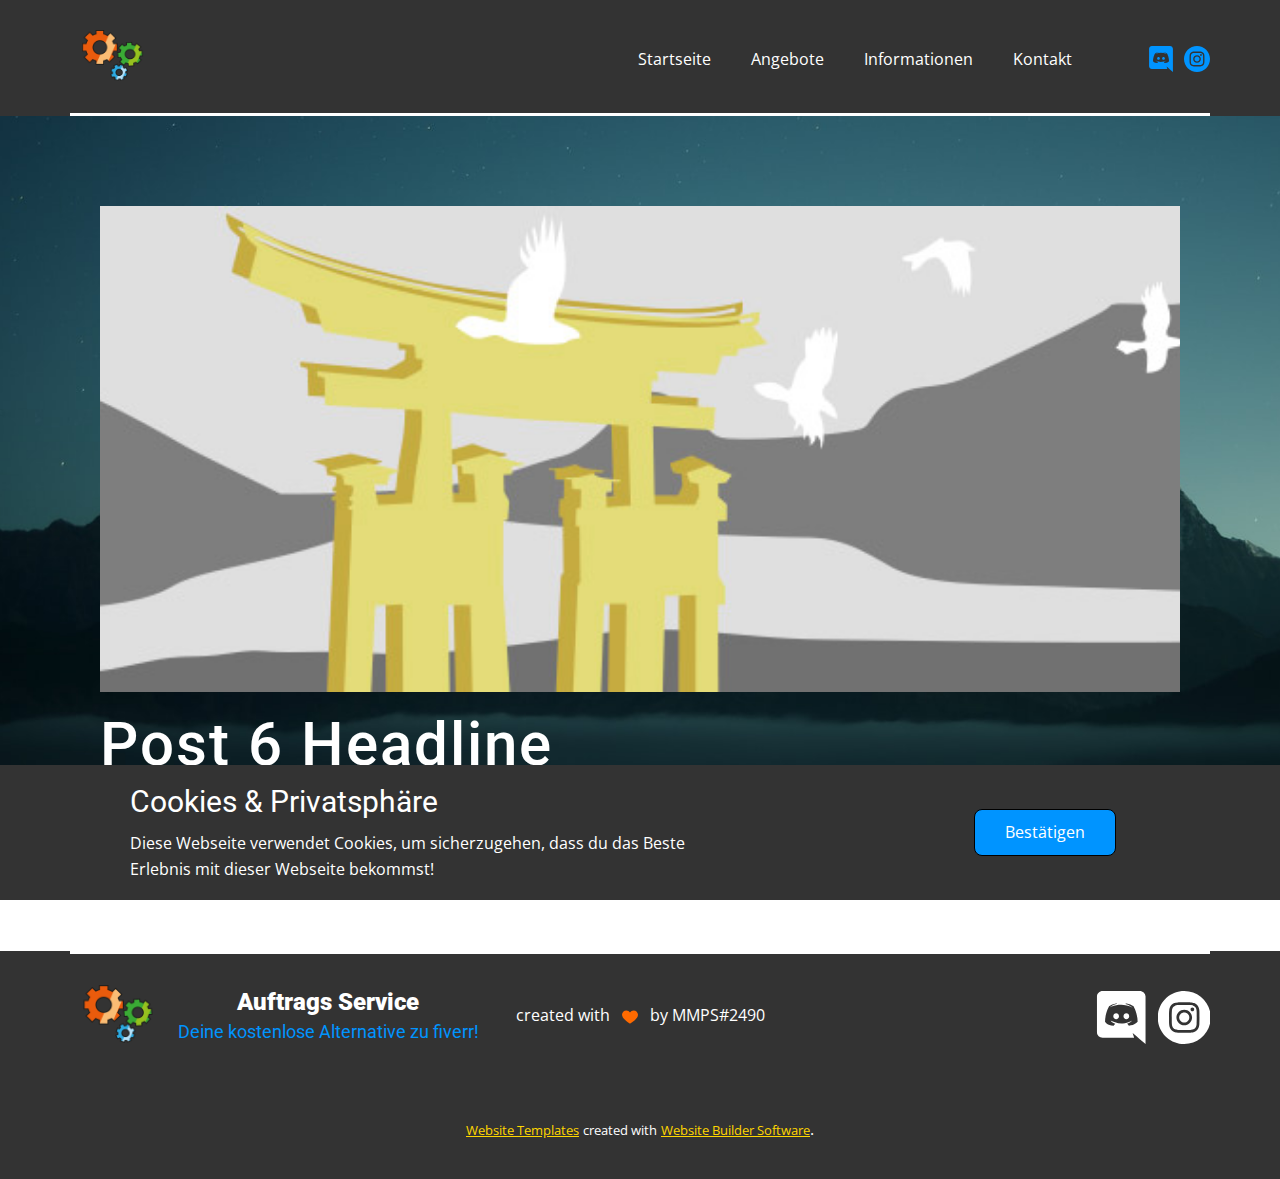
<file: blog/post-5.html>
<!doctype html>
<html style="font-size: 16px;" lang="de-DE"><head>
    <meta name="viewport" content="width=device-width, initial-scale=1.0">
    <meta charset="utf-8">
    <meta name="keywords" content="Post 1 Headline">
    <meta name="description" content="">
    <meta name="page_type" content="np-template-header-footer-from-plugin">
    <title>Post 6 Headline</title>
    <link rel="stylesheet" href="../nicepage.css" media="screen">
<link rel="stylesheet" href="../Post-Template.css" media="screen">
    <script class="u-script" type="text/javascript" src="../jquery.js" defer=""></script>
    <script class="u-script" type="text/javascript" src="../nicepage.js" defer=""></script>
    <meta name="generator" content="MMPS">
    <link rel="icon" href="../images/favicon1.png">
    <link id="u-theme-google-font" rel="stylesheet" href="https://fonts.googleapis.com/css?family=Roboto:100,100i,300,300i,400,400i,500,500i,700,700i,900,900i|Open+Sans:300,300i,400,400i,600,600i,700,700i,800,800i">
    
    
    <script type="application/ld+json">{
		"@context": "http://schema.org",
		"@type": "Organization",
		"name": "Auftrags Service Webseite",
		"logo": "images/Logo3.png",
		"sameAs": [
				"https://discord.gg/GXdAP2nQPw",
				"https://www.instagram.com/auftragsservice/",
				"https://discord.gg/GXdAP2nQPw",
				"https://www.instagram.com/auftragsservice/"
		]
}</script>
    <meta name="theme-color" content="#ffd600">
  </head>
  <body class="u-body"><header class="u-align-center-sm u-align-center-xs u-clearfix u-grey-80 u-header u-sticky u-sticky-9656 u-header" id="sec-fe27"><div class="u-clearfix u-sheet u-sheet-1">
        <a href="../Startseite.html" data-page-id="125923906" class="u-image u-logo u-image-1" data-image-width="3840" data-image-height="3840" title="Startseite">
          <img src="../images/Logo3.png" class="u-logo-image u-logo-image-1">
        </a>
        <div class="u-social-icons u-spacing-10 u-social-icons-1">
          <a class="u-social-url" title="Discord" target="_blank" href="https://discord.gg/GXdAP2nQPw"><span class="u-icon u-social-facebook u-social-icon u-text-custom-color-3 u-icon-1"><svg class="u-svg-link" preserveAspectRatio="xMidYMin slice" viewBox="0 0 24 24" style=""><use xmlns:xlink="http://www.w3.org/1999/xlink" xlink:href="#svg-5f09"></use></svg><svg class="u-svg-content" viewBox="0 0 24 24" id="svg-5f09"><path d="m3.58 21.196h14.259l-.681-2.205 1.629 1.398 1.493 1.338 2.72 2.273v-21.525c-.068-1.338-1.22-2.475-2.648-2.475l-16.767.003c-1.427 0-2.585 1.139-2.585 2.477v16.24c0 1.411 1.156 2.476 2.58 2.476zm10.548-15.513-.033.012.012-.012zm-7.631 1.269c1.833-1.334 3.532-1.27 3.532-1.27l.137.135c-2.243.535-3.26 1.537-3.26 1.537s.272-.133.747-.336c3.021-1.188 6.32-1.102 9.374.402 0 0-1.019-.937-3.124-1.537l.186-.183c.291.001 1.831.055 3.479 1.26 0 0 1.844 3.15 1.844 7.02-.061-.074-1.144 1.666-3.931 1.726 0 0-.472-.534-.808-1 1.63-.468 2.24-1.404 2.24-1.404-.535.337-1.023.537-1.419.737-.609.268-1.219.4-1.828.535-2.884.468-4.503-.315-6.033-.936l-.523-.266s.609.936 2.174 1.404c-.411.469-.818 1.002-.818 1.002-2.786-.066-3.802-1.806-3.802-1.806 0-3.876 1.833-7.02 1.833-7.02z"></path><path d="m14.308 12.771c.711 0 1.29-.6 1.29-1.34 0-.735-.576-1.335-1.29-1.335v.003c-.708 0-1.288.598-1.29 1.338 0 .734.579 1.334 1.29 1.334z"></path><path d="m9.69 12.771c.711 0 1.29-.6 1.29-1.34 0-.735-.575-1.335-1.286-1.335l-.004.003c-.711 0-1.29.598-1.29 1.338 0 .734.579 1.334 1.29 1.334z"></path></svg></span>
          </a>
          <a class="u-social-url" title="Instagram" target="_blank" href="https://www.instagram.com/auftragsservice/"><span class="u-icon u-social-icon u-social-instagram u-icon-2"><svg class="u-svg-link" preserveAspectRatio="xMidYMin slice" viewBox="0 0 512 512" style=""><use xmlns:xlink="http://www.w3.org/1999/xlink" xlink:href="#svg-b034"></use></svg><svg class="u-svg-content" viewBox="0 0 512 512" id="svg-b034"><path d="m305 256c0 27.0625-21.9375 49-49 49s-49-21.9375-49-49 21.9375-49 49-49 49 21.9375 49 49zm0 0"></path><path d="m370.59375 169.304688c-2.355469-6.382813-6.113281-12.160157-10.996094-16.902344-4.742187-4.882813-10.515625-8.640625-16.902344-10.996094-5.179687-2.011719-12.960937-4.40625-27.292968-5.058594-15.503906-.707031-20.152344-.859375-59.402344-.859375-39.253906 0-43.902344.148438-59.402344.855469-14.332031.65625-22.117187 3.050781-27.292968 5.0625-6.386719 2.355469-12.164063 6.113281-16.902344 10.996094-4.882813 4.742187-8.640625 10.515625-11 16.902344-2.011719 5.179687-4.40625 12.964843-5.058594 27.296874-.707031 15.5-.859375 20.148438-.859375 59.402344 0 39.25.152344 43.898438.859375 59.402344.652344 14.332031 3.046875 22.113281 5.058594 27.292969 2.359375 6.386719 6.113281 12.160156 10.996094 16.902343 4.742187 4.882813 10.515624 8.640626 16.902343 10.996094 5.179688 2.015625 12.964844 4.410156 27.296875 5.0625 15.5.707032 20.144532.855469 59.398438.855469 39.257812 0 43.90625-.148437 59.402344-.855469 14.332031-.652344 22.117187-3.046875 27.296874-5.0625 12.820313-4.945312 22.953126-15.078125 27.898438-27.898437 2.011719-5.179688 4.40625-12.960938 5.0625-27.292969.707031-15.503906.855469-20.152344.855469-59.402344 0-39.253906-.148438-43.902344-.855469-59.402344-.652344-14.332031-3.046875-22.117187-5.0625-27.296874zm-114.59375 162.179687c-41.691406 0-75.488281-33.792969-75.488281-75.484375s33.796875-75.484375 75.488281-75.484375c41.6875 0 75.484375 33.792969 75.484375 75.484375s-33.796875 75.484375-75.484375 75.484375zm78.46875-136.3125c-9.742188 0-17.640625-7.898437-17.640625-17.640625s7.898437-17.640625 17.640625-17.640625 17.640625 7.898437 17.640625 17.640625c-.003906 9.742188-7.898437 17.640625-17.640625 17.640625zm0 0"></path><path d="m256 0c-141.363281 0-256 114.636719-256 256s114.636719 256 256 256 256-114.636719 256-256-114.636719-256-256-256zm146.113281 316.605469c-.710937 15.648437-3.199219 26.332031-6.832031 35.683593-7.636719 19.746094-23.246094 35.355469-42.992188 42.992188-9.347656 3.632812-20.035156 6.117188-35.679687 6.832031-15.675781.714844-20.683594.886719-60.605469.886719-39.925781 0-44.929687-.171875-60.609375-.886719-15.644531-.714843-26.332031-3.199219-35.679687-6.832031-9.8125-3.691406-18.695313-9.476562-26.039063-16.957031-7.476562-7.339844-13.261719-16.226563-16.953125-26.035157-3.632812-9.347656-6.121094-20.035156-6.832031-35.679687-.722656-15.679687-.890625-20.6875-.890625-60.609375s.167969-44.929688.886719-60.605469c.710937-15.648437 3.195312-26.332031 6.828125-35.683593 3.691406-9.808594 9.480468-18.695313 16.960937-26.035157 7.339844-7.480469 16.226563-13.265625 26.035157-16.957031 9.351562-3.632812 20.035156-6.117188 35.683593-6.832031 15.675781-.714844 20.683594-.886719 60.605469-.886719s44.929688.171875 60.605469.890625c15.648437.710937 26.332031 3.195313 35.683593 6.824219 9.808594 3.691406 18.695313 9.480468 26.039063 16.960937 7.476563 7.34375 13.265625 16.226563 16.953125 26.035157 3.636719 9.351562 6.121094 20.035156 6.835938 35.683593.714843 15.675781.882812 20.683594.882812 60.605469s-.167969 44.929688-.886719 60.605469zm0 0"></path></svg></span>
          </a>
        </div>
        <nav class="u-align-left u-menu u-menu-dropdown u-offcanvas u-menu-1">
          <div class="menu-collapse" style="font-size: 1rem;">
            <a class="u-button-style u-custom-text-active-color u-custom-text-hover-color u-nav-link" href="#">
              <svg class="u-svg-link" preserveAspectRatio="xMidYMin slice" viewBox="0 0 302 302" style=""><use xmlns:xlink="http://www.w3.org/1999/xlink" xlink:href="#svg-8a8f"></use></svg>
              <svg xmlns="http://www.w3.org/2000/svg" xmlns:xlink="http://www.w3.org/1999/xlink" version="1.1" id="svg-8a8f" x="0px" y="0px" viewBox="0 0 302 302" style="enable-background:new 0 0 302 302;" xml:space="preserve" class="u-svg-content"><g><rect y="36" width="302" height="30"></rect><rect y="236" width="302" height="30"></rect><rect y="136" width="302" height="30"></rect>
</g><g></g><g></g><g></g><g></g><g></g><g></g><g></g><g></g><g></g><g></g><g></g><g></g><g></g><g></g><g></g></svg>
            </a>
          </div>
          <div class="u-custom-menu u-nav-container">
            <ul class="u-nav u-unstyled u-nav-1"><li class="u-nav-item"><a class="u-button-style u-nav-link u-text-active-custom-color-3 u-text-hover-custom-color-1" href="../Startseite.html" style="padding: 10px 20px;">Startseite</a>
</li><li class="u-nav-item"><a class="u-button-style u-nav-link u-text-active-custom-color-3 u-text-hover-custom-color-1" href="../Angebote.html" style="padding: 10px 20px;">Angebote</a>
</li><li class="u-nav-item"><a class="u-button-style u-nav-link u-text-active-custom-color-3 u-text-hover-custom-color-1" href="../Informationen.html" style="padding: 10px 20px;">Informationen</a><div class="u-nav-popup"><ul class="u-h-spacing-20 u-nav u-unstyled u-v-spacing-10 u-nav-2"><li class="u-nav-item"><a class="u-button-style u-nav-link u-white" href="../Informationen.html#sec-b2d9" data-page-id="1289930065">Wer sind wir?</a>
</li><li class="u-nav-item"><a class="u-button-style u-nav-link u-white" href="../Informationen.html#carousel_8043" data-page-id="1289930065">Team</a>
</li><li class="u-nav-item"><a class="u-button-style u-nav-link u-white" href="../Informationen.html#carousel_903e" data-page-id="1289930065">FAQ</a>
</li></ul>
</div>
</li><li class="u-nav-item"><a class="u-button-style u-nav-link u-text-active-custom-color-3 u-text-hover-custom-color-1" href="../Kontakt.html" style="padding: 10px 20px;">Kontakt</a><div class="u-nav-popup"><ul class="u-h-spacing-20 u-nav u-unstyled u-v-spacing-10 u-nav-3"><li class="u-nav-item"><a class="u-button-style u-nav-link u-white" href="../Kontakt.html#carousel_ae8d" data-page-id="766509617">Kontaktmöglichkeiten</a>
</li><li class="u-nav-item"><a class="u-button-style u-nav-link u-white" href="../Kontakt.html#carousel_2f02" data-page-id="766509617">Anleitung</a>
</li><li class="u-nav-item"><a class="u-button-style u-nav-link u-white" href="../Kontakt.html#carousel_6b69" data-page-id="766509617">Kontaktforumular</a>
</li></ul>
</div>
</li></ul>
          </div>
          <div class="u-custom-menu u-nav-container-collapse">
            <div class="u-align-center u-black u-container-style u-inner-container-layout u-opacity u-opacity-95 u-sidenav">
              <div class="u-inner-container-layout u-sidenav-overflow">
                <div class="u-menu-close"></div>
                <ul class="u-align-center u-nav u-popupmenu-items u-unstyled u-nav-4"><li class="u-nav-item"><a class="u-button-style u-nav-link" href="../Startseite.html" style="padding: 10px 20px;">Startseite</a>
</li><li class="u-nav-item"><a class="u-button-style u-nav-link" href="../Angebote.html" style="padding: 10px 20px;">Angebote</a>
</li><li class="u-nav-item"><a class="u-button-style u-nav-link" href="../Informationen.html" style="padding: 10px 20px;">Informationen</a><div class="u-nav-popup"><ul class="u-h-spacing-20 u-nav u-unstyled u-v-spacing-10 u-nav-5"><li class="u-nav-item"><a class="u-button-style u-nav-link" href="../Informationen.html#sec-b2d9" data-page-id="1289930065">Wer sind wir?</a>
</li><li class="u-nav-item"><a class="u-button-style u-nav-link" href="../Informationen.html#carousel_8043" data-page-id="1289930065">Team</a>
</li><li class="u-nav-item"><a class="u-button-style u-nav-link" href="../Informationen.html#carousel_903e" data-page-id="1289930065">FAQ</a>
</li></ul>
</div>
</li><li class="u-nav-item"><a class="u-button-style u-nav-link" href="../Kontakt.html" style="padding: 10px 20px;">Kontakt</a><div class="u-nav-popup"><ul class="u-h-spacing-20 u-nav u-unstyled u-v-spacing-10 u-nav-6"><li class="u-nav-item"><a class="u-button-style u-nav-link" href="../Kontakt.html#carousel_ae8d" data-page-id="766509617">Kontaktmöglichkeiten</a>
</li><li class="u-nav-item"><a class="u-button-style u-nav-link" href="../Kontakt.html#carousel_2f02" data-page-id="766509617">Anleitung</a>
</li><li class="u-nav-item"><a class="u-button-style u-nav-link" href="../Kontakt.html#carousel_6b69" data-page-id="766509617">Kontaktforumular</a>
</li></ul>
</div>
</li></ul>
              </div>
            </div>
            <div class="u-black u-menu-overlay u-opacity u-opacity-70"></div>
          </div>
        </nav>
        <div class="u-border-3 u-border-white u-expanded-width u-hover-feature u-line u-line-horizontal u-shape-rectangle u-line-1"></div>
      </div></header>
    <section class="u-align-center u-clearfix u-section-1" id="sec-ce9e">
      <div class="u-clearfix u-sheet u-valign-middle-md u-valign-middle-sm u-valign-middle-xs u-sheet-1"><!--post_details--><!--post_details_options_json--><!--{"source":""}--><!--/post_details_options_json--><!--blog_post-->
        <div class="u-container-style u-expanded-width u-post-details u-post-details-1">
          <div class="u-container-layout u-valign-middle u-container-layout-1"><!--blog_post_image-->
            <img alt="" class="u-blog-control u-expanded-width u-image u-image-default u-image-1" src="[data-uri]"><!--/blog_post_image--><!--blog_post_header-->
            <h2 class="u-blog-control u-text u-text-1">Post 6 Headline</h2><!--/blog_post_header--><!--blog_post_metadata-->
            <div class="u-blog-control u-metadata u-metadata-1"><!--blog_post_metadata_date-->
              <span class="u-meta-date u-meta-icon">16. Nov. 2021</span><!--/blog_post_metadata_date--><!--blog_post_metadata_category-->
              <!--/blog_post_metadata_category--><!--blog_post_metadata_comments-->
              <!--/blog_post_metadata_comments-->
            </div><!--/blog_post_metadata--><!--blog_post_content-->
            <div class="u-align-justify u-blog-control u-post-content u-text u-text-2 fr-view">
  Beispiel kleiner Text. Lorem ipsum dolor sit amet.
  </div><!--/blog_post_content-->
          </div>
        </div><!--/blog_post--><!--/post_details-->
      </div>
    </section>
    
    
    <footer class="u-align-center-md u-align-center-sm u-align-center-xs u-clearfix u-footer u-grey-80" id="sec-2012"><div class="u-clearfix u-sheet u-sheet-1">
        <div class="u-border-3 u-border-white u-expanded-width u-hover-feature u-line u-line-horizontal u-shape-rectangle u-line-1"></div>
        <a href="https://nicepage.com" class="u-image u-logo u-image-1" data-image-width="1600" data-image-height="1600">
          <img src="../images/Logo3.png" class="u-logo-image u-logo-image-1">
        </a>
        <h4 class="u-align-center u-text u-text-1">Auftrags Service</h4>
        <h6 class="u-align-center u-text u-text-custom-color-3 u-text-2">Deine kostenlose Alternative zu fiverr!</h6>
        <p class="u-align-center-lg u-align-center-md u-align-center-xl u-text u-text-3"> created with&nbsp;&nbsp; <span class="u-icon u-icon-6 u-text-custom-color-1"><svg class="u-svg-content" viewBox="0 0 391.837 391.837" x="0px" y="0px"><g><path style="fill:currentColor;" d="M285.257,35.528c58.743,0.286,106.294,47.836,106.58,106.58   c0,107.624-195.918,214.204-195.918,214.204S0,248.165,0,142.108c0-58.862,47.717-106.58,106.58-106.58l0,0   c36.032-0.281,69.718,17.842,89.339,48.065C215.674,53.517,249.273,35.441,285.257,35.528z"></path>
</g></svg><img></span> &nbsp; by MMPS#2490
        </p>
        <div class="u-hover-feature u-social-icons u-spacing-10 u-social-icons-1">
          <a class="u-social-url" title="Discord" target="_blank" href="https://discord.gg/GXdAP2nQPw"><span class="u-icon u-social-facebook u-social-icon u-text-white u-icon-2"><svg class="u-svg-link" preserveAspectRatio="xMidYMin slice" viewBox="0 0 24 24" style=""><use xmlns:xlink="http://www.w3.org/1999/xlink" xlink:href="#svg-e20d"></use></svg><svg class="u-svg-content" viewBox="0 0 24 24" id="svg-e20d"><path d="m3.58 21.196h14.259l-.681-2.205 1.629 1.398 1.493 1.338 2.72 2.273v-21.525c-.068-1.338-1.22-2.475-2.648-2.475l-16.767.003c-1.427 0-2.585 1.139-2.585 2.477v16.24c0 1.411 1.156 2.476 2.58 2.476zm10.548-15.513-.033.012.012-.012zm-7.631 1.269c1.833-1.334 3.532-1.27 3.532-1.27l.137.135c-2.243.535-3.26 1.537-3.26 1.537s.272-.133.747-.336c3.021-1.188 6.32-1.102 9.374.402 0 0-1.019-.937-3.124-1.537l.186-.183c.291.001 1.831.055 3.479 1.26 0 0 1.844 3.15 1.844 7.02-.061-.074-1.144 1.666-3.931 1.726 0 0-.472-.534-.808-1 1.63-.468 2.24-1.404 2.24-1.404-.535.337-1.023.537-1.419.737-.609.268-1.219.4-1.828.535-2.884.468-4.503-.315-6.033-.936l-.523-.266s.609.936 2.174 1.404c-.411.469-.818 1.002-.818 1.002-2.786-.066-3.802-1.806-3.802-1.806 0-3.876 1.833-7.02 1.833-7.02z"></path><path d="m14.308 12.771c.711 0 1.29-.6 1.29-1.34 0-.735-.576-1.335-1.29-1.335v.003c-.708 0-1.288.598-1.29 1.338 0 .734.579 1.334 1.29 1.334z"></path><path d="m9.69 12.771c.711 0 1.29-.6 1.29-1.34 0-.735-.575-1.335-1.286-1.335l-.004.003c-.711 0-1.29.598-1.29 1.338 0 .734.579 1.334 1.29 1.334z"></path></svg></span>
          </a>
          <a class="u-social-url" title="Instagram" target="_blank" href="https://www.instagram.com/auftragsservice/"><span class="u-icon u-social-icon u-social-instagram u-text-white u-icon-3"><svg class="u-svg-link" preserveAspectRatio="xMidYMin slice" viewBox="0 0 512 512" style=""><use xmlns:xlink="http://www.w3.org/1999/xlink" xlink:href="#svg-b3ce"></use></svg><svg class="u-svg-content" viewBox="0 0 512 512" id="svg-b3ce"><path d="m305 256c0 27.0625-21.9375 49-49 49s-49-21.9375-49-49 21.9375-49 49-49 49 21.9375 49 49zm0 0"></path><path d="m370.59375 169.304688c-2.355469-6.382813-6.113281-12.160157-10.996094-16.902344-4.742187-4.882813-10.515625-8.640625-16.902344-10.996094-5.179687-2.011719-12.960937-4.40625-27.292968-5.058594-15.503906-.707031-20.152344-.859375-59.402344-.859375-39.253906 0-43.902344.148438-59.402344.855469-14.332031.65625-22.117187 3.050781-27.292968 5.0625-6.386719 2.355469-12.164063 6.113281-16.902344 10.996094-4.882813 4.742187-8.640625 10.515625-11 16.902344-2.011719 5.179687-4.40625 12.964843-5.058594 27.296874-.707031 15.5-.859375 20.148438-.859375 59.402344 0 39.25.152344 43.898438.859375 59.402344.652344 14.332031 3.046875 22.113281 5.058594 27.292969 2.359375 6.386719 6.113281 12.160156 10.996094 16.902343 4.742187 4.882813 10.515624 8.640626 16.902343 10.996094 5.179688 2.015625 12.964844 4.410156 27.296875 5.0625 15.5.707032 20.144532.855469 59.398438.855469 39.257812 0 43.90625-.148437 59.402344-.855469 14.332031-.652344 22.117187-3.046875 27.296874-5.0625 12.820313-4.945312 22.953126-15.078125 27.898438-27.898437 2.011719-5.179688 4.40625-12.960938 5.0625-27.292969.707031-15.503906.855469-20.152344.855469-59.402344 0-39.253906-.148438-43.902344-.855469-59.402344-.652344-14.332031-3.046875-22.117187-5.0625-27.296874zm-114.59375 162.179687c-41.691406 0-75.488281-33.792969-75.488281-75.484375s33.796875-75.484375 75.488281-75.484375c41.6875 0 75.484375 33.792969 75.484375 75.484375s-33.796875 75.484375-75.484375 75.484375zm78.46875-136.3125c-9.742188 0-17.640625-7.898437-17.640625-17.640625s7.898437-17.640625 17.640625-17.640625 17.640625 7.898437 17.640625 17.640625c-.003906 9.742188-7.898437 17.640625-17.640625 17.640625zm0 0"></path><path d="m256 0c-141.363281 0-256 114.636719-256 256s114.636719 256 256 256 256-114.636719 256-256-114.636719-256-256-256zm146.113281 316.605469c-.710937 15.648437-3.199219 26.332031-6.832031 35.683593-7.636719 19.746094-23.246094 35.355469-42.992188 42.992188-9.347656 3.632812-20.035156 6.117188-35.679687 6.832031-15.675781.714844-20.683594.886719-60.605469.886719-39.925781 0-44.929687-.171875-60.609375-.886719-15.644531-.714843-26.332031-3.199219-35.679687-6.832031-9.8125-3.691406-18.695313-9.476562-26.039063-16.957031-7.476562-7.339844-13.261719-16.226563-16.953125-26.035157-3.632812-9.347656-6.121094-20.035156-6.832031-35.679687-.722656-15.679687-.890625-20.6875-.890625-60.609375s.167969-44.929688.886719-60.605469c.710937-15.648437 3.195312-26.332031 6.828125-35.683593 3.691406-9.808594 9.480468-18.695313 16.960937-26.035157 7.339844-7.480469 16.226563-13.265625 26.035157-16.957031 9.351562-3.632812 20.035156-6.117188 35.683593-6.832031 15.675781-.714844 20.683594-.886719 60.605469-.886719s44.929688.171875 60.605469.890625c15.648437.710937 26.332031 3.195313 35.683593 6.824219 9.808594 3.691406 18.695313 9.480468 26.039063 16.960937 7.476563 7.34375 13.265625 16.226563 16.953125 26.035157 3.636719 9.351562 6.121094 20.035156 6.835938 35.683593.714843 15.675781.882812 20.683594.882812 60.605469s-.167969 44.929688-.886719 60.605469zm0 0"></path></svg></span>
          </a>
        </div>
      </div></footer>
    <section class="u-backlink u-clearfix u-grey-80">
      <a class="u-link" href="https://nicepage.com/website-templates" target="_blank">
        <span>Website Templates</span>
      </a>
      <p class="u-text">
        <span>created with</span>
      </p>
      <a class="u-link" href="" target="_blank">
        <span>Website Builder Software</span>
      </a>. 
    </section>
  <section class="skrollable u-align-center u-clearfix u-cookies-consent u-grey-80 u-valign-middle u-cookies-consent" id="sec-b15a">
      <div class="u-clearfix u-layout-wrap u-layout-wrap-1">
        <div class="u-gutter-0 u-layout">
          <div class="u-layout-row">
            <div class="u-container-style u-layout-cell u-left-cell u-size-43-md u-size-43-sm u-size-43-xs u-size-46-lg u-size-46-xl u-layout-cell-1">
              <div class="u-container-layout u-container-layout-1">
                <h3 class="u-text u-text-default u-text-1">Cookies &amp; ​Privatsphäre</h3>
                <p class="u-text u-text-2">Diese Webseite verwendet Cookies, um sicherzugehen, dass du das Beste Erlebnis mit dieser Webseite bekommst!</p>
              </div>
            </div>
            <div class="u-align-left u-container-style u-layout-cell u-right-cell u-size-14-lg u-size-14-xl u-size-17-md u-size-17-sm u-size-17-xs u-layout-cell-2">
              <div class="u-container-layout u-valign-middle-lg u-valign-middle-md u-valign-middle-xl u-valign-top-sm u-valign-top-xs u-container-layout-2">
                <a href="###" class="u-border-1 u-border-black u-border-hover-black u-btn u-btn-round u-button-confirm u-button-style u-custom-color-3 u-hover-custom-color-1 u-radius-8 u-btn-1">Bestätigen</a>
              </div>
            </div>
          </div>
        </div>
      </div>
    <style> .u-cookies-consent {
  min-height: 135px;
  background-image: none;
}

.u-cookies-consent .u-layout-wrap-1 {
  width: 1140px;
  margin: 0 auto;
}

.u-cookies-consent .u-layout-cell-1 {
  min-height: 135px;
}

.u-cookies-consent .u-container-layout-1 {
  padding: 0;
}

.u-cookies-consent .u-text-1 {
  margin: 19px auto 0 60px;
}

.u-cookies-consent .u-text-2 {
  margin: 11px 218px 0 60px;
}

.u-cookies-consent .u-layout-cell-2 {
  min-height: 135px;
}

.u-cookies-consent .u-container-layout-2 {
  padding: 30px;
}

.u-cookies-consent .u-btn-1 {
  background-image: none;
  border-style: solid;
  margin: 0 auto 0 0;
}

@media (max-width: 1199px) {
   .u-cookies-consent {
    min-height: 111px;
  }

  .u-cookies-consent .u-layout-wrap-1 {
    width: 940px;
  }

  .u-cookies-consent .u-layout-cell-1 {
    min-height: 111px;
  }

  .u-cookies-consent .u-text-2 {
    margin-right: 65px;
  }

  .u-cookies-consent .u-layout-cell-2 {
    min-height: 111px;
  }
}

@media (max-width: 991px) {
   .u-cookies-consent {
    min-height: 100px;
  }

  .u-cookies-consent .u-layout-wrap-1 {
    width: 720px;
  }

  .u-cookies-consent .u-layout-cell-1 {
    min-height: 100px;
  }

  .u-cookies-consent .u-text-2 {
    margin-right: 0;
  }

  .u-cookies-consent .u-layout-cell-2 {
    min-height: 100px;
  }
}

@media (max-width: 767px) {
   .u-cookies-consent {
    min-height: 200px;
  }

  .u-cookies-consent .u-layout-wrap-1 {
    width: 540px;
  }

  .u-cookies-consent .u-container-layout-1 {
    padding-bottom: 20px;
  }

  .u-cookies-consent .u-container-layout-2 {
    padding: 10px;
  }
}

@media (max-width: 575px) {
  .u-cookies-consent .u-layout-wrap-1 {
    width: 340px;
  }
}</style></section>
</body></html>
</file>
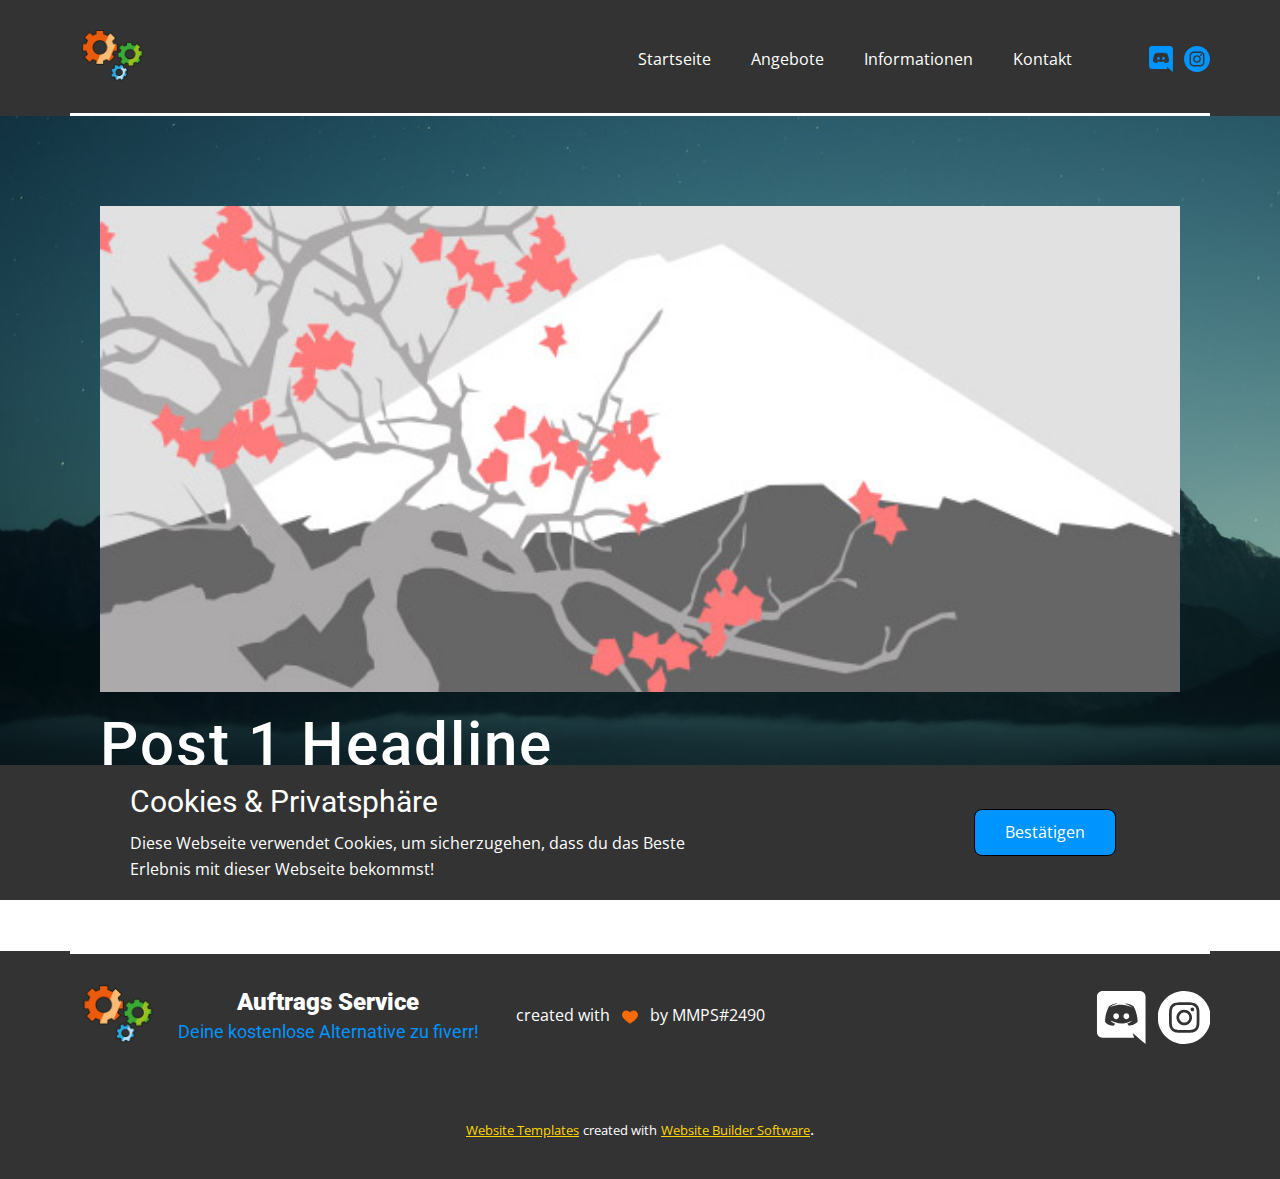
<file: blog/post.html>
<!doctype html>
<html style="font-size: 16px;" lang="de-DE"><head>
    <meta name="viewport" content="width=device-width, initial-scale=1.0">
    <meta charset="utf-8">
    <meta name="keywords" content="Post 1 Headline">
    <meta name="description" content="">
    <meta name="page_type" content="np-template-header-footer-from-plugin">
    <title>Post 1 Headline</title>
    <link rel="stylesheet" href="../nicepage.css" media="screen">
<link rel="stylesheet" href="../Post-Template.css" media="screen">
    <script class="u-script" type="text/javascript" src="../jquery.js" defer=""></script>
    <script class="u-script" type="text/javascript" src="../nicepage.js" defer=""></script>
    <meta name="generator" content="MMPS">
    <link rel="icon" href="../images/favicon1.png">
    <link id="u-theme-google-font" rel="stylesheet" href="https://fonts.googleapis.com/css?family=Roboto:100,100i,300,300i,400,400i,500,500i,700,700i,900,900i|Open+Sans:300,300i,400,400i,600,600i,700,700i,800,800i">
    
    
    <script type="application/ld+json">{
		"@context": "http://schema.org",
		"@type": "Organization",
		"name": "Auftrags Service Webseite",
		"logo": "images/Logo3.png",
		"sameAs": [
				"https://discord.gg/GXdAP2nQPw",
				"https://www.instagram.com/auftragsservice/",
				"https://discord.gg/GXdAP2nQPw",
				"https://www.instagram.com/auftragsservice/"
		]
}</script>
    <meta name="theme-color" content="#ffd600">
  </head>
  <body class="u-body"><header class="u-align-center-sm u-align-center-xs u-clearfix u-grey-80 u-header u-sticky u-sticky-9656 u-header" id="sec-fe27"><div class="u-clearfix u-sheet u-sheet-1">
        <a href="../Startseite.html" data-page-id="125923906" class="u-image u-logo u-image-1" data-image-width="3840" data-image-height="3840" title="Startseite">
          <img src="../images/Logo3.png" class="u-logo-image u-logo-image-1">
        </a>
        <div class="u-social-icons u-spacing-10 u-social-icons-1">
          <a class="u-social-url" title="Discord" target="_blank" href="https://discord.gg/GXdAP2nQPw"><span class="u-icon u-social-facebook u-social-icon u-text-custom-color-3 u-icon-1"><svg class="u-svg-link" preserveAspectRatio="xMidYMin slice" viewBox="0 0 24 24" style=""><use xmlns:xlink="http://www.w3.org/1999/xlink" xlink:href="#svg-5f09"></use></svg><svg class="u-svg-content" viewBox="0 0 24 24" id="svg-5f09"><path d="m3.58 21.196h14.259l-.681-2.205 1.629 1.398 1.493 1.338 2.72 2.273v-21.525c-.068-1.338-1.22-2.475-2.648-2.475l-16.767.003c-1.427 0-2.585 1.139-2.585 2.477v16.24c0 1.411 1.156 2.476 2.58 2.476zm10.548-15.513-.033.012.012-.012zm-7.631 1.269c1.833-1.334 3.532-1.27 3.532-1.27l.137.135c-2.243.535-3.26 1.537-3.26 1.537s.272-.133.747-.336c3.021-1.188 6.32-1.102 9.374.402 0 0-1.019-.937-3.124-1.537l.186-.183c.291.001 1.831.055 3.479 1.26 0 0 1.844 3.15 1.844 7.02-.061-.074-1.144 1.666-3.931 1.726 0 0-.472-.534-.808-1 1.63-.468 2.24-1.404 2.24-1.404-.535.337-1.023.537-1.419.737-.609.268-1.219.4-1.828.535-2.884.468-4.503-.315-6.033-.936l-.523-.266s.609.936 2.174 1.404c-.411.469-.818 1.002-.818 1.002-2.786-.066-3.802-1.806-3.802-1.806 0-3.876 1.833-7.02 1.833-7.02z"></path><path d="m14.308 12.771c.711 0 1.29-.6 1.29-1.34 0-.735-.576-1.335-1.29-1.335v.003c-.708 0-1.288.598-1.29 1.338 0 .734.579 1.334 1.29 1.334z"></path><path d="m9.69 12.771c.711 0 1.29-.6 1.29-1.34 0-.735-.575-1.335-1.286-1.335l-.004.003c-.711 0-1.29.598-1.29 1.338 0 .734.579 1.334 1.29 1.334z"></path></svg></span>
          </a>
          <a class="u-social-url" title="Instagram" target="_blank" href="https://www.instagram.com/auftragsservice/"><span class="u-icon u-social-icon u-social-instagram u-icon-2"><svg class="u-svg-link" preserveAspectRatio="xMidYMin slice" viewBox="0 0 512 512" style=""><use xmlns:xlink="http://www.w3.org/1999/xlink" xlink:href="#svg-b034"></use></svg><svg class="u-svg-content" viewBox="0 0 512 512" id="svg-b034"><path d="m305 256c0 27.0625-21.9375 49-49 49s-49-21.9375-49-49 21.9375-49 49-49 49 21.9375 49 49zm0 0"></path><path d="m370.59375 169.304688c-2.355469-6.382813-6.113281-12.160157-10.996094-16.902344-4.742187-4.882813-10.515625-8.640625-16.902344-10.996094-5.179687-2.011719-12.960937-4.40625-27.292968-5.058594-15.503906-.707031-20.152344-.859375-59.402344-.859375-39.253906 0-43.902344.148438-59.402344.855469-14.332031.65625-22.117187 3.050781-27.292968 5.0625-6.386719 2.355469-12.164063 6.113281-16.902344 10.996094-4.882813 4.742187-8.640625 10.515625-11 16.902344-2.011719 5.179687-4.40625 12.964843-5.058594 27.296874-.707031 15.5-.859375 20.148438-.859375 59.402344 0 39.25.152344 43.898438.859375 59.402344.652344 14.332031 3.046875 22.113281 5.058594 27.292969 2.359375 6.386719 6.113281 12.160156 10.996094 16.902343 4.742187 4.882813 10.515624 8.640626 16.902343 10.996094 5.179688 2.015625 12.964844 4.410156 27.296875 5.0625 15.5.707032 20.144532.855469 59.398438.855469 39.257812 0 43.90625-.148437 59.402344-.855469 14.332031-.652344 22.117187-3.046875 27.296874-5.0625 12.820313-4.945312 22.953126-15.078125 27.898438-27.898437 2.011719-5.179688 4.40625-12.960938 5.0625-27.292969.707031-15.503906.855469-20.152344.855469-59.402344 0-39.253906-.148438-43.902344-.855469-59.402344-.652344-14.332031-3.046875-22.117187-5.0625-27.296874zm-114.59375 162.179687c-41.691406 0-75.488281-33.792969-75.488281-75.484375s33.796875-75.484375 75.488281-75.484375c41.6875 0 75.484375 33.792969 75.484375 75.484375s-33.796875 75.484375-75.484375 75.484375zm78.46875-136.3125c-9.742188 0-17.640625-7.898437-17.640625-17.640625s7.898437-17.640625 17.640625-17.640625 17.640625 7.898437 17.640625 17.640625c-.003906 9.742188-7.898437 17.640625-17.640625 17.640625zm0 0"></path><path d="m256 0c-141.363281 0-256 114.636719-256 256s114.636719 256 256 256 256-114.636719 256-256-114.636719-256-256-256zm146.113281 316.605469c-.710937 15.648437-3.199219 26.332031-6.832031 35.683593-7.636719 19.746094-23.246094 35.355469-42.992188 42.992188-9.347656 3.632812-20.035156 6.117188-35.679687 6.832031-15.675781.714844-20.683594.886719-60.605469.886719-39.925781 0-44.929687-.171875-60.609375-.886719-15.644531-.714843-26.332031-3.199219-35.679687-6.832031-9.8125-3.691406-18.695313-9.476562-26.039063-16.957031-7.476562-7.339844-13.261719-16.226563-16.953125-26.035157-3.632812-9.347656-6.121094-20.035156-6.832031-35.679687-.722656-15.679687-.890625-20.6875-.890625-60.609375s.167969-44.929688.886719-60.605469c.710937-15.648437 3.195312-26.332031 6.828125-35.683593 3.691406-9.808594 9.480468-18.695313 16.960937-26.035157 7.339844-7.480469 16.226563-13.265625 26.035157-16.957031 9.351562-3.632812 20.035156-6.117188 35.683593-6.832031 15.675781-.714844 20.683594-.886719 60.605469-.886719s44.929688.171875 60.605469.890625c15.648437.710937 26.332031 3.195313 35.683593 6.824219 9.808594 3.691406 18.695313 9.480468 26.039063 16.960937 7.476563 7.34375 13.265625 16.226563 16.953125 26.035157 3.636719 9.351562 6.121094 20.035156 6.835938 35.683593.714843 15.675781.882812 20.683594.882812 60.605469s-.167969 44.929688-.886719 60.605469zm0 0"></path></svg></span>
          </a>
        </div>
        <nav class="u-align-left u-menu u-menu-dropdown u-offcanvas u-menu-1">
          <div class="menu-collapse" style="font-size: 1rem;">
            <a class="u-button-style u-custom-text-active-color u-custom-text-hover-color u-nav-link" href="#">
              <svg class="u-svg-link" preserveAspectRatio="xMidYMin slice" viewBox="0 0 302 302" style=""><use xmlns:xlink="http://www.w3.org/1999/xlink" xlink:href="#svg-8a8f"></use></svg>
              <svg xmlns="http://www.w3.org/2000/svg" xmlns:xlink="http://www.w3.org/1999/xlink" version="1.1" id="svg-8a8f" x="0px" y="0px" viewBox="0 0 302 302" style="enable-background:new 0 0 302 302;" xml:space="preserve" class="u-svg-content"><g><rect y="36" width="302" height="30"></rect><rect y="236" width="302" height="30"></rect><rect y="136" width="302" height="30"></rect>
</g><g></g><g></g><g></g><g></g><g></g><g></g><g></g><g></g><g></g><g></g><g></g><g></g><g></g><g></g><g></g></svg>
            </a>
          </div>
          <div class="u-custom-menu u-nav-container">
            <ul class="u-nav u-unstyled u-nav-1"><li class="u-nav-item"><a class="u-button-style u-nav-link u-text-active-custom-color-3 u-text-hover-custom-color-1" href="../Startseite.html" style="padding: 10px 20px;">Startseite</a>
</li><li class="u-nav-item"><a class="u-button-style u-nav-link u-text-active-custom-color-3 u-text-hover-custom-color-1" href="../Angebote.html" style="padding: 10px 20px;">Angebote</a>
</li><li class="u-nav-item"><a class="u-button-style u-nav-link u-text-active-custom-color-3 u-text-hover-custom-color-1" href="../Informationen.html" style="padding: 10px 20px;">Informationen</a><div class="u-nav-popup"><ul class="u-h-spacing-20 u-nav u-unstyled u-v-spacing-10 u-nav-2"><li class="u-nav-item"><a class="u-button-style u-nav-link u-white" href="../Informationen.html#sec-b2d9" data-page-id="1289930065">Wer sind wir?</a>
</li><li class="u-nav-item"><a class="u-button-style u-nav-link u-white" href="../Informationen.html#carousel_8043" data-page-id="1289930065">Team</a>
</li><li class="u-nav-item"><a class="u-button-style u-nav-link u-white" href="../Informationen.html#carousel_903e" data-page-id="1289930065">FAQ</a>
</li></ul>
</div>
</li><li class="u-nav-item"><a class="u-button-style u-nav-link u-text-active-custom-color-3 u-text-hover-custom-color-1" href="../Kontakt.html" style="padding: 10px 20px;">Kontakt</a><div class="u-nav-popup"><ul class="u-h-spacing-20 u-nav u-unstyled u-v-spacing-10 u-nav-3"><li class="u-nav-item"><a class="u-button-style u-nav-link u-white" href="../Kontakt.html#carousel_ae8d" data-page-id="766509617">Kontaktmöglichkeiten</a>
</li><li class="u-nav-item"><a class="u-button-style u-nav-link u-white" href="../Kontakt.html#carousel_2f02" data-page-id="766509617">Anleitung</a>
</li><li class="u-nav-item"><a class="u-button-style u-nav-link u-white" href="../Kontakt.html#carousel_6b69" data-page-id="766509617">Kontaktforumular</a>
</li></ul>
</div>
</li></ul>
          </div>
          <div class="u-custom-menu u-nav-container-collapse">
            <div class="u-align-center u-black u-container-style u-inner-container-layout u-opacity u-opacity-95 u-sidenav">
              <div class="u-inner-container-layout u-sidenav-overflow">
                <div class="u-menu-close"></div>
                <ul class="u-align-center u-nav u-popupmenu-items u-unstyled u-nav-4"><li class="u-nav-item"><a class="u-button-style u-nav-link" href="../Startseite.html" style="padding: 10px 20px;">Startseite</a>
</li><li class="u-nav-item"><a class="u-button-style u-nav-link" href="../Angebote.html" style="padding: 10px 20px;">Angebote</a>
</li><li class="u-nav-item"><a class="u-button-style u-nav-link" href="../Informationen.html" style="padding: 10px 20px;">Informationen</a><div class="u-nav-popup"><ul class="u-h-spacing-20 u-nav u-unstyled u-v-spacing-10 u-nav-5"><li class="u-nav-item"><a class="u-button-style u-nav-link" href="../Informationen.html#sec-b2d9" data-page-id="1289930065">Wer sind wir?</a>
</li><li class="u-nav-item"><a class="u-button-style u-nav-link" href="../Informationen.html#carousel_8043" data-page-id="1289930065">Team</a>
</li><li class="u-nav-item"><a class="u-button-style u-nav-link" href="../Informationen.html#carousel_903e" data-page-id="1289930065">FAQ</a>
</li></ul>
</div>
</li><li class="u-nav-item"><a class="u-button-style u-nav-link" href="../Kontakt.html" style="padding: 10px 20px;">Kontakt</a><div class="u-nav-popup"><ul class="u-h-spacing-20 u-nav u-unstyled u-v-spacing-10 u-nav-6"><li class="u-nav-item"><a class="u-button-style u-nav-link" href="../Kontakt.html#carousel_ae8d" data-page-id="766509617">Kontaktmöglichkeiten</a>
</li><li class="u-nav-item"><a class="u-button-style u-nav-link" href="../Kontakt.html#carousel_2f02" data-page-id="766509617">Anleitung</a>
</li><li class="u-nav-item"><a class="u-button-style u-nav-link" href="../Kontakt.html#carousel_6b69" data-page-id="766509617">Kontaktforumular</a>
</li></ul>
</div>
</li></ul>
              </div>
            </div>
            <div class="u-black u-menu-overlay u-opacity u-opacity-70"></div>
          </div>
        </nav>
        <div class="u-border-3 u-border-white u-expanded-width u-hover-feature u-line u-line-horizontal u-shape-rectangle u-line-1"></div>
      </div></header>
    <section class="u-align-center u-clearfix u-section-1" id="sec-ce9e">
      <div class="u-clearfix u-sheet u-valign-middle-md u-valign-middle-sm u-valign-middle-xs u-sheet-1"><!--post_details--><!--post_details_options_json--><!--{"source":""}--><!--/post_details_options_json--><!--blog_post-->
        <div class="u-container-style u-expanded-width u-post-details u-post-details-1">
          <div class="u-container-layout u-valign-middle u-container-layout-1"><!--blog_post_image-->
            <img alt="" class="u-blog-control u-expanded-width u-image u-image-default u-image-1" src="[data-uri]"><!--/blog_post_image--><!--blog_post_header-->
            <h2 class="u-blog-control u-text u-text-1">Post 1 Headline</h2><!--/blog_post_header--><!--blog_post_metadata-->
            <div class="u-blog-control u-metadata u-metadata-1"><!--blog_post_metadata_date-->
              <span class="u-meta-date u-meta-icon">16. Nov. 2021</span><!--/blog_post_metadata_date--><!--blog_post_metadata_category-->
              <!--/blog_post_metadata_category--><!--blog_post_metadata_comments-->
              <!--/blog_post_metadata_comments-->
            </div><!--/blog_post_metadata--><!--blog_post_content-->
            <div class="u-align-justify u-blog-control u-post-content u-text u-text-2 fr-view">
  Beispiel kleiner Text. Lorem ipsum dolor sit amet.
  </div><!--/blog_post_content-->
          </div>
        </div><!--/blog_post--><!--/post_details-->
      </div>
    </section>
    
    
    <footer class="u-align-center-md u-align-center-sm u-align-center-xs u-clearfix u-footer u-grey-80" id="sec-2012"><div class="u-clearfix u-sheet u-sheet-1">
        <div class="u-border-3 u-border-white u-expanded-width u-hover-feature u-line u-line-horizontal u-shape-rectangle u-line-1"></div>
        <a href="https://nicepage.com" class="u-image u-logo u-image-1" data-image-width="1600" data-image-height="1600">
          <img src="../images/Logo3.png" class="u-logo-image u-logo-image-1">
        </a>
        <h4 class="u-align-center u-text u-text-1">Auftrags Service</h4>
        <h6 class="u-align-center u-text u-text-custom-color-3 u-text-2">Deine kostenlose Alternative zu fiverr!</h6>
        <p class="u-align-center-lg u-align-center-md u-align-center-xl u-text u-text-3"> created with&nbsp;&nbsp; <span class="u-icon u-icon-6 u-text-custom-color-1"><svg class="u-svg-content" viewBox="0 0 391.837 391.837" x="0px" y="0px"><g><path style="fill:currentColor;" d="M285.257,35.528c58.743,0.286,106.294,47.836,106.58,106.58   c0,107.624-195.918,214.204-195.918,214.204S0,248.165,0,142.108c0-58.862,47.717-106.58,106.58-106.58l0,0   c36.032-0.281,69.718,17.842,89.339,48.065C215.674,53.517,249.273,35.441,285.257,35.528z"></path>
</g></svg><img></span> &nbsp; by MMPS#2490
        </p>
        <div class="u-hover-feature u-social-icons u-spacing-10 u-social-icons-1">
          <a class="u-social-url" title="Discord" target="_blank" href="https://discord.gg/GXdAP2nQPw"><span class="u-icon u-social-facebook u-social-icon u-text-white u-icon-2"><svg class="u-svg-link" preserveAspectRatio="xMidYMin slice" viewBox="0 0 24 24" style=""><use xmlns:xlink="http://www.w3.org/1999/xlink" xlink:href="#svg-e20d"></use></svg><svg class="u-svg-content" viewBox="0 0 24 24" id="svg-e20d"><path d="m3.58 21.196h14.259l-.681-2.205 1.629 1.398 1.493 1.338 2.72 2.273v-21.525c-.068-1.338-1.22-2.475-2.648-2.475l-16.767.003c-1.427 0-2.585 1.139-2.585 2.477v16.24c0 1.411 1.156 2.476 2.58 2.476zm10.548-15.513-.033.012.012-.012zm-7.631 1.269c1.833-1.334 3.532-1.27 3.532-1.27l.137.135c-2.243.535-3.26 1.537-3.26 1.537s.272-.133.747-.336c3.021-1.188 6.32-1.102 9.374.402 0 0-1.019-.937-3.124-1.537l.186-.183c.291.001 1.831.055 3.479 1.26 0 0 1.844 3.15 1.844 7.02-.061-.074-1.144 1.666-3.931 1.726 0 0-.472-.534-.808-1 1.63-.468 2.24-1.404 2.24-1.404-.535.337-1.023.537-1.419.737-.609.268-1.219.4-1.828.535-2.884.468-4.503-.315-6.033-.936l-.523-.266s.609.936 2.174 1.404c-.411.469-.818 1.002-.818 1.002-2.786-.066-3.802-1.806-3.802-1.806 0-3.876 1.833-7.02 1.833-7.02z"></path><path d="m14.308 12.771c.711 0 1.29-.6 1.29-1.34 0-.735-.576-1.335-1.29-1.335v.003c-.708 0-1.288.598-1.29 1.338 0 .734.579 1.334 1.29 1.334z"></path><path d="m9.69 12.771c.711 0 1.29-.6 1.29-1.34 0-.735-.575-1.335-1.286-1.335l-.004.003c-.711 0-1.29.598-1.29 1.338 0 .734.579 1.334 1.29 1.334z"></path></svg></span>
          </a>
          <a class="u-social-url" title="Instagram" target="_blank" href="https://www.instagram.com/auftragsservice/"><span class="u-icon u-social-icon u-social-instagram u-text-white u-icon-3"><svg class="u-svg-link" preserveAspectRatio="xMidYMin slice" viewBox="0 0 512 512" style=""><use xmlns:xlink="http://www.w3.org/1999/xlink" xlink:href="#svg-b3ce"></use></svg><svg class="u-svg-content" viewBox="0 0 512 512" id="svg-b3ce"><path d="m305 256c0 27.0625-21.9375 49-49 49s-49-21.9375-49-49 21.9375-49 49-49 49 21.9375 49 49zm0 0"></path><path d="m370.59375 169.304688c-2.355469-6.382813-6.113281-12.160157-10.996094-16.902344-4.742187-4.882813-10.515625-8.640625-16.902344-10.996094-5.179687-2.011719-12.960937-4.40625-27.292968-5.058594-15.503906-.707031-20.152344-.859375-59.402344-.859375-39.253906 0-43.902344.148438-59.402344.855469-14.332031.65625-22.117187 3.050781-27.292968 5.0625-6.386719 2.355469-12.164063 6.113281-16.902344 10.996094-4.882813 4.742187-8.640625 10.515625-11 16.902344-2.011719 5.179687-4.40625 12.964843-5.058594 27.296874-.707031 15.5-.859375 20.148438-.859375 59.402344 0 39.25.152344 43.898438.859375 59.402344.652344 14.332031 3.046875 22.113281 5.058594 27.292969 2.359375 6.386719 6.113281 12.160156 10.996094 16.902343 4.742187 4.882813 10.515624 8.640626 16.902343 10.996094 5.179688 2.015625 12.964844 4.410156 27.296875 5.0625 15.5.707032 20.144532.855469 59.398438.855469 39.257812 0 43.90625-.148437 59.402344-.855469 14.332031-.652344 22.117187-3.046875 27.296874-5.0625 12.820313-4.945312 22.953126-15.078125 27.898438-27.898437 2.011719-5.179688 4.40625-12.960938 5.0625-27.292969.707031-15.503906.855469-20.152344.855469-59.402344 0-39.253906-.148438-43.902344-.855469-59.402344-.652344-14.332031-3.046875-22.117187-5.0625-27.296874zm-114.59375 162.179687c-41.691406 0-75.488281-33.792969-75.488281-75.484375s33.796875-75.484375 75.488281-75.484375c41.6875 0 75.484375 33.792969 75.484375 75.484375s-33.796875 75.484375-75.484375 75.484375zm78.46875-136.3125c-9.742188 0-17.640625-7.898437-17.640625-17.640625s7.898437-17.640625 17.640625-17.640625 17.640625 7.898437 17.640625 17.640625c-.003906 9.742188-7.898437 17.640625-17.640625 17.640625zm0 0"></path><path d="m256 0c-141.363281 0-256 114.636719-256 256s114.636719 256 256 256 256-114.636719 256-256-114.636719-256-256-256zm146.113281 316.605469c-.710937 15.648437-3.199219 26.332031-6.832031 35.683593-7.636719 19.746094-23.246094 35.355469-42.992188 42.992188-9.347656 3.632812-20.035156 6.117188-35.679687 6.832031-15.675781.714844-20.683594.886719-60.605469.886719-39.925781 0-44.929687-.171875-60.609375-.886719-15.644531-.714843-26.332031-3.199219-35.679687-6.832031-9.8125-3.691406-18.695313-9.476562-26.039063-16.957031-7.476562-7.339844-13.261719-16.226563-16.953125-26.035157-3.632812-9.347656-6.121094-20.035156-6.832031-35.679687-.722656-15.679687-.890625-20.6875-.890625-60.609375s.167969-44.929688.886719-60.605469c.710937-15.648437 3.195312-26.332031 6.828125-35.683593 3.691406-9.808594 9.480468-18.695313 16.960937-26.035157 7.339844-7.480469 16.226563-13.265625 26.035157-16.957031 9.351562-3.632812 20.035156-6.117188 35.683593-6.832031 15.675781-.714844 20.683594-.886719 60.605469-.886719s44.929688.171875 60.605469.890625c15.648437.710937 26.332031 3.195313 35.683593 6.824219 9.808594 3.691406 18.695313 9.480468 26.039063 16.960937 7.476563 7.34375 13.265625 16.226563 16.953125 26.035157 3.636719 9.351562 6.121094 20.035156 6.835938 35.683593.714843 15.675781.882812 20.683594.882812 60.605469s-.167969 44.929688-.886719 60.605469zm0 0"></path></svg></span>
          </a>
        </div>
      </div></footer>
    <section class="u-backlink u-clearfix u-grey-80">
      <a class="u-link" href="https://nicepage.com/website-templates" target="_blank">
        <span>Website Templates</span>
      </a>
      <p class="u-text">
        <span>created with</span>
      </p>
      <a class="u-link" href="" target="_blank">
        <span>Website Builder Software</span>
      </a>. 
    </section>
  <section class="skrollable u-align-center u-clearfix u-cookies-consent u-grey-80 u-valign-middle u-cookies-consent" id="sec-b15a">
      <div class="u-clearfix u-layout-wrap u-layout-wrap-1">
        <div class="u-gutter-0 u-layout">
          <div class="u-layout-row">
            <div class="u-container-style u-layout-cell u-left-cell u-size-43-md u-size-43-sm u-size-43-xs u-size-46-lg u-size-46-xl u-layout-cell-1">
              <div class="u-container-layout u-container-layout-1">
                <h3 class="u-text u-text-default u-text-1">Cookies &amp; ​Privatsphäre</h3>
                <p class="u-text u-text-2">Diese Webseite verwendet Cookies, um sicherzugehen, dass du das Beste Erlebnis mit dieser Webseite bekommst!</p>
              </div>
            </div>
            <div class="u-align-left u-container-style u-layout-cell u-right-cell u-size-14-lg u-size-14-xl u-size-17-md u-size-17-sm u-size-17-xs u-layout-cell-2">
              <div class="u-container-layout u-valign-middle-lg u-valign-middle-md u-valign-middle-xl u-valign-top-sm u-valign-top-xs u-container-layout-2">
                <a href="###" class="u-border-1 u-border-black u-border-hover-black u-btn u-btn-round u-button-confirm u-button-style u-custom-color-3 u-hover-custom-color-1 u-radius-8 u-btn-1">Bestätigen</a>
              </div>
            </div>
          </div>
        </div>
      </div>
    <style> .u-cookies-consent {
  min-height: 135px;
  background-image: none;
}

.u-cookies-consent .u-layout-wrap-1 {
  width: 1140px;
  margin: 0 auto;
}

.u-cookies-consent .u-layout-cell-1 {
  min-height: 135px;
}

.u-cookies-consent .u-container-layout-1 {
  padding: 0;
}

.u-cookies-consent .u-text-1 {
  margin: 19px auto 0 60px;
}

.u-cookies-consent .u-text-2 {
  margin: 11px 218px 0 60px;
}

.u-cookies-consent .u-layout-cell-2 {
  min-height: 135px;
}

.u-cookies-consent .u-container-layout-2 {
  padding: 30px;
}

.u-cookies-consent .u-btn-1 {
  background-image: none;
  border-style: solid;
  margin: 0 auto 0 0;
}

@media (max-width: 1199px) {
   .u-cookies-consent {
    min-height: 111px;
  }

  .u-cookies-consent .u-layout-wrap-1 {
    width: 940px;
  }

  .u-cookies-consent .u-layout-cell-1 {
    min-height: 111px;
  }

  .u-cookies-consent .u-text-2 {
    margin-right: 65px;
  }

  .u-cookies-consent .u-layout-cell-2 {
    min-height: 111px;
  }
}

@media (max-width: 991px) {
   .u-cookies-consent {
    min-height: 100px;
  }

  .u-cookies-consent .u-layout-wrap-1 {
    width: 720px;
  }

  .u-cookies-consent .u-layout-cell-1 {
    min-height: 100px;
  }

  .u-cookies-consent .u-text-2 {
    margin-right: 0;
  }

  .u-cookies-consent .u-layout-cell-2 {
    min-height: 100px;
  }
}

@media (max-width: 767px) {
   .u-cookies-consent {
    min-height: 200px;
  }

  .u-cookies-consent .u-layout-wrap-1 {
    width: 540px;
  }

  .u-cookies-consent .u-container-layout-1 {
    padding-bottom: 20px;
  }

  .u-cookies-consent .u-container-layout-2 {
    padding: 10px;
  }
}

@media (max-width: 575px) {
  .u-cookies-consent .u-layout-wrap-1 {
    width: 340px;
  }
}</style></section>
</body></html>
</file>
